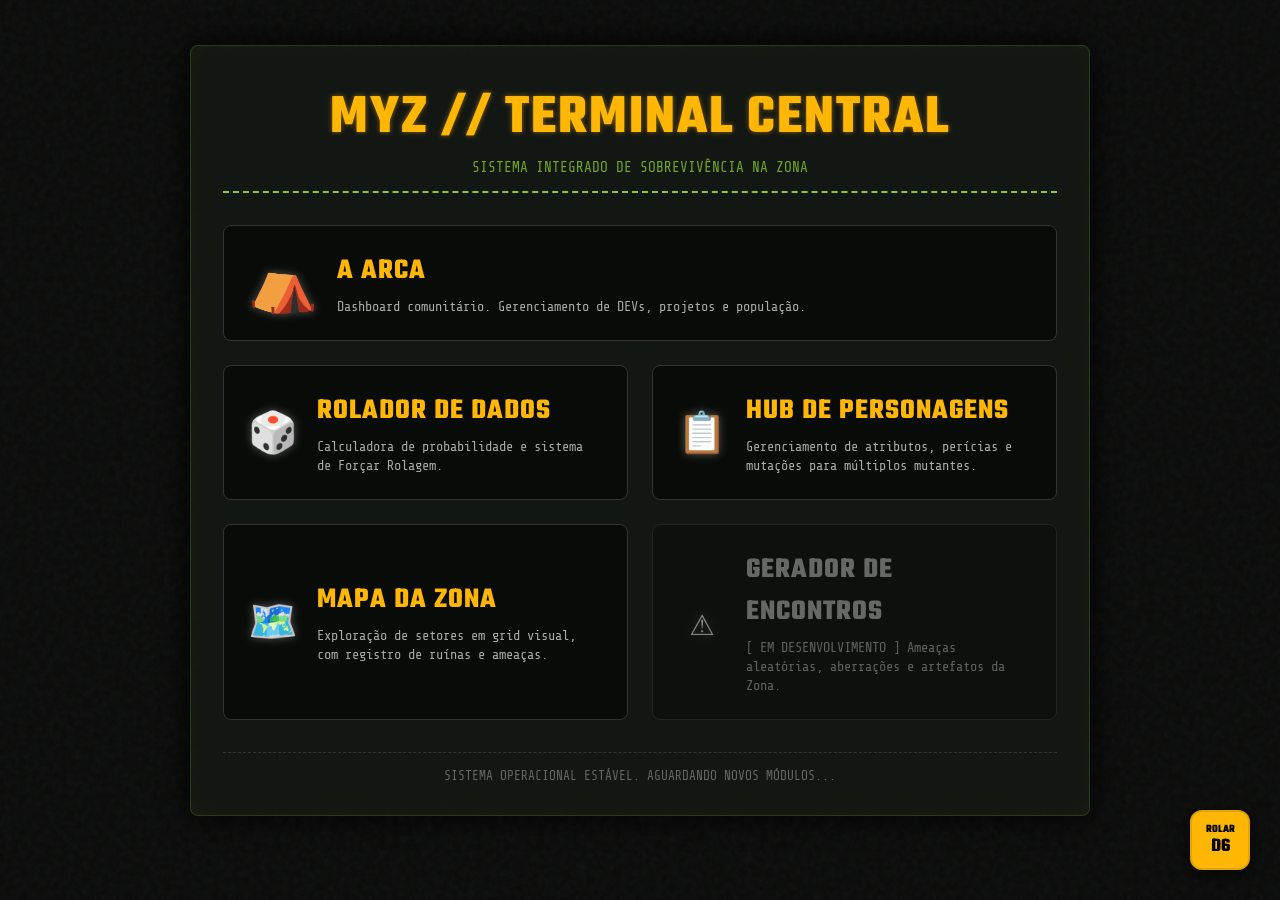
<file: index.html>
<!DOCTYPE html>
<html lang="pt-BR">

<head>
    <meta charset="UTF-8">
    <meta name="viewport" content="width=device-width, initial-scale=1.0">
    <title>MYZ // TERMINAL CENTRAL</title>
    <meta name="description" content="Central de Ferramentas para Mutant Ano Zero">
    <link rel="stylesheet" href="css/style.css">
    <link href="https://fonts.googleapis.com/css2?family=Share+Tech+Mono&family=Teko:wght@500;700&display=swap"
        rel="stylesheet">
</head>

<body class="home-body">
    <div class="background-noise"></div>
    <div class="app-container home-container">
        <header>
            <h1>MYZ // TERMINAL CENTRAL</h1>
            <p class="subtitle">SISTEMA INTEGRADO DE SOBREVIVÊNCIA NA ZONA</p>
        </header>

        <main class="home-main">
            <!-- Destaque: A Arca -->
            <a href="arca.html" class="module-card highlight-card">
                <div class="module-icon">⛺</div>
                <div class="module-info">
                    <h2>A ARCA</h2>
                    <p>Dashboard comunitário. Gerenciamento de DEVs, projetos e população.</p>
                </div>
            </a>

            <!-- Outros módulos: Grid 2x2 -->
            <div class="modules-grid-2x2">
                <a href="roller.html" class="module-card">
                    <div class="module-icon">🎲</div>
                    <div class="module-info">
                        <h2>ROLADOR DE DADOS</h2>
                        <p>Calculadora de probabilidade e sistema de Forçar Rolagem.</p>
                    </div>
                </a>

                <a href="personagens.html" class="module-card">
                    <div class="module-icon">📋</div>
                    <div class="module-info">
                        <h2>HUB DE PERSONAGENS</h2>
                        <p>Gerenciamento de atributos, perícias e mutações para múltiplos mutantes.</p>
                    </div>
                </a>

                <a href="mapa.html" class="module-card">
                    <div class="module-icon">🗺️</div>
                    <div class="module-info">
                        <h2>MAPA DA ZONA</h2>
                        <p>Exploração de setores em grid visual, com registro de ruínas e ameaças.</p>
                    </div>
                </a>

                <a href="#" class="module-card disabled" onclick="event.preventDefault()">
                    <div class="module-icon">⚠️</div>
                    <div class="module-info">
                        <h2>GERADOR DE ENCONTROS</h2>
                        <p>[ EM DESENVOLVIMENTO ] Ameaças aleatórias, aberrações e artefatos da Zona.</p>
                    </div>
                </a>
            </div>
        </main>

        <footer class="home-footer">
            <p>SISTEMA OPERACIONAL ESTÁVEL. AGUARDANDO NOVOS MÓDULOS...</p>
        </footer>
    </div>
    <script src="js/global.js"></script>
</body>

</html>
</file>
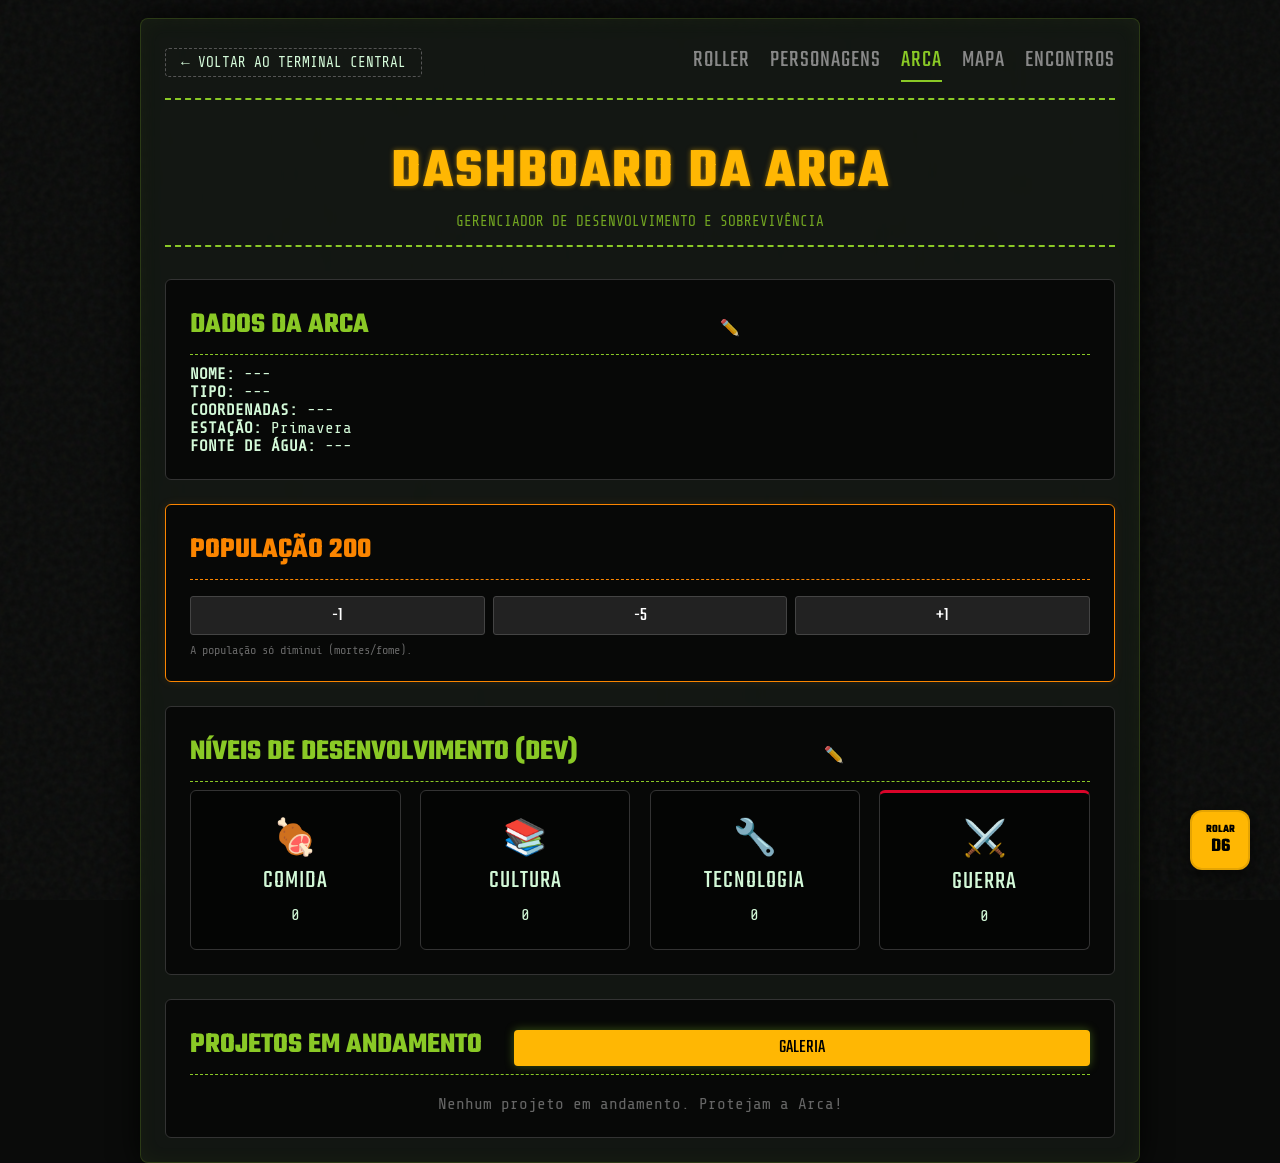
<file: arca.html>
<!DOCTYPE html>
<html lang="pt-BR">

<head>
    <meta charset="UTF-8">
    <meta name="viewport" content="width=device-width, initial-scale=1.0">
    <title>MYZ // A ARCA</title>
    <meta name="description" content="Dashboard da Arca para Mutant Ano Zero">
    <link rel="stylesheet" href="css/style_v2.css">
    <link href="https://fonts.googleapis.com/css2?family=Share+Tech+Mono&family=Teko:wght@500;700&display=swap"
        rel="stylesheet">
</head>

<body class="arca-body">
    <div class="background-noise"></div>
    <div class="app-container arca-container">
        <nav class="top-nav">
            <div class="top-nav-left">
                <a href="index.html" class="btn-back">← VOLTAR AO TERMINAL CENTRAL</a>
            </div>
            <button class="burger-menu" id="burger-menu" onclick="toggleNav()">
                <div class="burger-line"></div>
                <div class="burger-line"></div>
                <div class="burger-line"></div>
            </button>
            <div class="top-nav-links" id="nav-links">
                <a href="roller.html" class="nav-link">ROLLER</a>
                <a href="personagens.html" class="nav-link">PERSONAGENS</a>
                <a href="arca.html" class="nav-link active">ARCA</a>
                <a href="mapa.html" class="nav-link">MAPA</a>
                <a href="#" class="nav-link">ENCONTROS</a>
            </div>
        </nav>
        <header>
            <h1>DASHBOARD DA ARCA</h1>
            <p class="subtitle">GERENCIADOR DE DESENVOLVIMENTO E SOBREVIVÊNCIA</p>
        </header>

        <main class="arca-grid">
            <!-- Coluna 1: Dados Gerais e População -->
            <section class="arca-column">
                <div class="arca-panel info-panel click-edit" onclick="abrirModalEditInfo()">
                    <div class="panel-header-actions">
                        <h3>DADOS DA ARCA</h3>
                        <button class="btn-edit-inline" onclick="abrirModalEditInfo()" title="Editar Dados">✏️</button>
                    </div>
                    <div class="arca-info-display" style="margin-top: 10px;">
                        <p><strong>NOME:</strong> <span id="disp-arca-nome">---</span></p>
                        <p><strong>TIPO:</strong> <span id="disp-arca-tipo">---</span></p>
                        <p><strong>COORDENADAS:</strong> <span id="disp-arca-coord">---</span></p>
                        <p><strong>ESTAÇÃO:</strong> <span id="disp-arca-estacao">---</span></p>
                        <p><strong>FONTE DE ÁGUA:</strong> <span id="disp-arca-agua">---</span></p>
                    </div>
                </div>

                <div class="arca-panel pop-panel">
                    <h3>POPULAÇÃO <span id="pop-display">200</span></h3>
                    <div class="pop-controls">
                        <button class="btn-small" onclick="modPop(-1)">-1</button>
                        <button class="btn-small" onclick="modPop(-5)">-5</button>
                        <button class="btn-small" onclick="modPop(1)">+1</button>
                    </div>
                    <p class="pop-hint">A população só diminui (mortes/fome).</p>
                </div>
            </section>

            <!-- Coluna 2: Níveis de Desenvolvimento (DEVs) no Formato 2x2 -->
            <section class="arca-column">
                <div class="arca-panel dev-panel">
                    <div class="panel-header-actions">
                        <h3>NÍVEIS DE DESENVOLVIMENTO (DEV)</h3>
                        <button class="btn-edit-inline" onclick="abrirModalEditDev()" title="Editar DEVs">✏️</button>
                    </div>

                    <div class="dev-grid">
                        <div class="dev-item color-base">
                            <div class="dev-header">
                                <span class="icon">🍖</span>
                                <span class="dev-title">COMIDA</span>
                            </div>
                            <div class="dev-value-display">
                                <span id="disp-dev-comida">0</span>
                            </div>
                        </div>

                        <div class="dev-item color-skill">
                            <div class="dev-header">
                                <span class="icon">📚</span>
                                <span class="dev-title">CULTURA</span>
                            </div>
                            <div class="dev-value-display">
                                <span id="disp-dev-cultura">0</span>
                            </div>
                        </div>

                        <div class="dev-item color-gear">
                            <div class="dev-header">
                                <span class="icon">🔧</span>
                                <span class="dev-title">TECNOLOGIA</span>
                            </div>
                            <div class="dev-value-display">
                                <span id="disp-dev-tecnologia">0</span>
                            </div>
                        </div>

                        <div class="dev-item color-war">
                            <div class="dev-header">
                                <span class="icon">⚔️</span>
                                <span class="dev-title">GUERRA</span>
                            </div>
                            <div class="dev-value-display">
                                <span id="disp-dev-guerra">0</span>
                            </div>
                        </div>
                    </div>
                </div>
            </section>

            <!-- Coluna 3: Projetos -->
            <section class="arca-column full-width">
                <div class="arca-panel projects-panel">
                    <div class="panel-header-flex">
                        <h3>PROJETOS EM ANDAMENTO</h3>
                        <button class="btn-primary btn-add" onclick="abrirGaleriaProjetos()">GALERIA</button>
                    </div>

                    <div id="projetos-lista" class="projects-list">
                        <!-- Projetos injetados por JS -->
                    </div>
                </div>
            </section>
        </main>
    </div>

    <!-- Modal Novo Projeto -->
    <div id="modal-projeto" class="modal" style="z-index: 105;">
        <div class="modal-content" style="max-width: 600px;">
            <h2>NOVO PROJETO DA ARCA</h2>

            <div class="input-line">
                <label>NOME DO PROJETO:</label>
                <input type="text" id="proj-nome" placeholder="Ex: Defesas, Plantação, Relógio de Sol">
            </div>

            <div class="input-line">
                <label>PONTOS DE TRABALHO TOTAIS:</label>
                <input type="number" id="proj-trabalho" min="1" value="1" style="width:100px;">
            </div>

            <div class="input-line">
                <label>DESCRIÇÃO (Opcional):</label>
                <input type="text" id="proj-desc" placeholder="O que este projeto faz pela Arca?">
            </div>

            <div class="input-line">
                <label>EFEITO / BÔNUS DE DEV (Opcional):</label>
                <input type="text" id="proj-efeito" placeholder="Ex: +2D6 Guerra e +1D6 Comida">
            </div>

            <div class="modal-actions"
                style="display:flex; justify-content:space-between; gap:20px; margin-top:1.5rem;">
                <button class="btn-clear" onclick="fecharModalProjeto()" style="padding: 10px;">CANCELAR</button>
                <button class="btn-primary" onclick="salvarNovoProjeto()" style="padding: 10px;">CRIAR PROJETO</button>
            </div>
        </div>
    </div>

    <!-- Modal Edit Arca Info -->
    <div id="modal-edit-info" class="modal">
        <div class="modal-content" style="max-width: 500px;">
            <h2>EDITAR DADOS DA ARCA</h2>
            <div class="input-line">
                <label>NOME:</label>
                <input type="text" id="arca-nome" placeholder="Ex: O Fosso">
            </div>
            <div class="input-line">
                <label>TIPO:</label>
                <input type="text" id="arca-tipo" placeholder="Ex: Navio Encalhado">
            </div>
            <div class="input-line">
                <label>COORDENADAS:</label>
                <input type="text" id="arca-coord" placeholder="X,Y">
            </div>
            <div class="input-line">
                <label>ESTAÇÃO:</label>
                <select id="arca-estacao">
                    <option value="Primavera">Primavera</option>
                    <option value="Verão">Verão</option>
                    <option value="Outono">Outono</option>
                    <option value="Inverno">Inverno</option>
                </select>
            </div>
            <div class="input-line">
                <label>FONTE DE ÁGUA:</label>
                <input type="text" id="arca-agua" placeholder="Ex: Poço contaminado">
            </div>
            <div class="modal-actions"
                style="display:flex; justify-content:space-between; gap:20px; margin-top:1.5rem;">
                <button class="btn-clear" onclick="fecharModalInfo()" style="padding: 10px;">CANCELAR</button>
                <button class="btn-primary" onclick="salvarArcaInfo()" style="padding: 10px;">SALVAR DADOS</button>
            </div>
        </div>
    </div>

    <!-- Modal Edit DEVs -->
    <div id="modal-edit-dev" class="modal">
        <div class="modal-content" style="max-width: 500px;">
            <h2>EDITAR NÍVEIS DE DESENVOLVIMENTO</h2>

            <div class="input-line">
                <label>🍖 COMIDA:</label>
                <div class="spinner">
                    <button class="btn-spin" onclick="modDev('comida', -1)">-</button>
                    <input type="number" id="edit-dev-comida" value="0" readonly>
                    <button class="btn-spin" onclick="modDev('comida', 1)">+</button>
                </div>
            </div>

            <div class="input-line">
                <label>📚 CULTURA:</label>
                <div class="spinner">
                    <button class="btn-spin" onclick="modDev('cultura', -1)">-</button>
                    <input type="number" id="edit-dev-cultura" value="0" readonly>
                    <button class="btn-spin" onclick="modDev('cultura', 1)">+</button>
                </div>
            </div>

            <div class="input-line">
                <label>🔧 TECNOLOGIA:</label>
                <div class="spinner">
                    <button class="btn-spin" onclick="modDev('tecnologia', -1)">-</button>
                    <input type="number" id="edit-dev-tecnologia" value="0" readonly>
                    <button class="btn-spin" onclick="modDev('tecnologia', 1)">+</button>
                </div>
            </div>

            <div class="input-line">
                <label>⚔️ GUERRA:</label>
                <div class="spinner">
                    <button class="btn-spin" onclick="modDev('guerra', -1)">-</button>
                    <input type="number" id="edit-dev-guerra" value="0" readonly>
                    <button class="btn-spin" onclick="modDev('guerra', 1)">+</button>
                </div>
            </div>

            <div class="modal-actions" style="display:flex; justify-content:center; margin-top:1.5rem;">
                <button class="btn-primary" onclick="fecharModalDev()"
                    style="padding: 10px; min-width: 150px;">FECHAR</button>
            </div>
        </div>
    </div>

    <!-- Modal Galeria de Projetos -->
    <div id="modal-project-gallery" class="modal">
        <div class="modal-content"
            style="max-width: 900px; padding: 0; overflow: hidden; display: flex; flex-direction: column;">
            <div style="padding: 1.5rem; border-bottom: 1px dashed var(--color-skill);">
                <h2 style="margin: 0; font-size: 2rem;">GALERIA DE PROJETOS</h2>
                <div class="gallery-filters gallery-filters-mob"
                    style="margin-top: 15px; display: flex; gap: 10px; flex-wrap: wrap;">
                    <input type="text" id="project-search" placeholder="Buscar projeto..." oninput="filtrarGaleria()"
                        style="flex: 1; min-width: 200px;">
                    <select id="filter-type" onchange="filtrarGaleria()" style="width: auto;">
                        <option value="todos" id="opt-todos">Todos</option>
                        <option value="comida">🍖 Comida</option>
                        <option value="cultura">📚 Cultura</option>
                        <option value="tecnologia">🔧 Tecnologia</option>
                        <option value="guerra">⚔️ Guerra</option>
                    </select>
                </div>
            </div>
            <div id="project-gallery-list" class="project-gallery-grid"
                style="padding: 1.5rem; overflow-y: auto; flex: 1; min-height: 0;">
                <!-- Cards injetados via JS -->
            </div>
            <div class="modal-actions modal-actions-gallery"
                style="padding: 1.5rem; border-top: 1px dashed var(--color-skill); display: flex; flex-wrap: wrap; justify-content: space-between; align-items: center; gap: 10px; background: rgba(0,0,0,0.2); flex-shrink: 0;">
                <button class="btn-clear btn-gallery-custom" onclick="abrirModalProjeto()"
                    style="flex: 1; min-width: 100px; padding: 10px;">
                    <span class="desk-text">NOVO PROJETO</span><span class="mob-text" style="display:none;">NOVO
                        PROJETO</span>
                </button>
                <button class="btn-primary btn-gallery-close" onclick="fecharGaleria()"
                    style="flex: 1; min-width: 100px; padding: 10px;">
                    <span class="desk-text">FECHAR</span><span class="mob-text" style="display:none;">FECHAR</span>
                </button>
            </div>
        </div>
    </div> <!-- Modal Detalhe do Projeto Presets -->
    <div id="modal-project-detail" class="modal">
        <div class="modal-content" style="max-width: 500px;">
            <h2 id="det-proj-nome">NOME DO PROJETO</h2>
            <div class="modal-view-state">
                <div class="info-block">
                    <label>TIPO / BÔNUS</label>
                    <p id="det-proj-bonus" class="text-description italic">---</p>
                </div>
                <div class="info-block">
                    <label>PERÍCIAS REQUERIDAS</label>
                    <p id="det-proj-skills" class="text-description">---</p>
                </div>
                <div class="info-block">
                    <label>TRABALHO TOTAL (x Jogadores)</label>
                    <p id="det-proj-work" class="text-description">---</p>
                </div>
                <div class="info-block">
                    <label>DESCRIÇÃO</label>
                    <p id="det-proj-desc" class="text-description">---</p>
                </div>
            </div>
            <div class="modal-actions"
                style="display:flex; justify-content:space-between; gap:20px; margin-top:1.5rem;">
                <button class="btn-clear" onclick="fecharDetalheProjeto()">VOLTAR</button>
                <button class="btn-primary" id="btn-start-project">INICIAR PROJETO</button>
            </div>
        </div>
    </div>

    <!-- Modal Quantidade de Jogadores -->
    <div id="modal-player-count" class="modal">
        <div class="modal-content" style="max-width: 400px; text-align: center;">
            <h2 id="player-count-title">MULTIPLICADOR DE TRABALHO</h2>
            <p id="player-count-subtitle" class="text-description" style="margin-bottom: 20px;">
                Quantos jogadores trabalharão neste projeto?
            </p>

            <div class="input-line" style="justify-content: center; margin-bottom: 30px;">
                <div class="spinner" style="transform: scale(1.2);">
                    <button class="btn-spin" onclick="modPlayerCount(-1)">-</button>
                    <input type="number" id="input-player-count" value="1" min="1" max="20" readonly
                        style="width: 60px; text-align: center; font-size: 1.5rem; color: var(--color-skill);">
                    <button class="btn-spin" onclick="modPlayerCount(1)">+</button>
                </div>
            </div>

            <div class="modal-actions" style="display:flex; justify-content:space-between; gap:20px;">
                <button class="btn-clear" onclick="fecharModalPlayerCount()" style="flex: 1;">CANCELAR</button>
                <button class="btn-primary" id="btn-confirm-player-count" style="flex: 1;">CONFIRMAR</button>
            </div>
        </div>
    </div>

    <script src="js/arca_data_v2.js"></script>
    <script src="js/arca_v2.js"></script>
    <script src="js/global.js?v=5"></script>
</body>

</html>
</file>
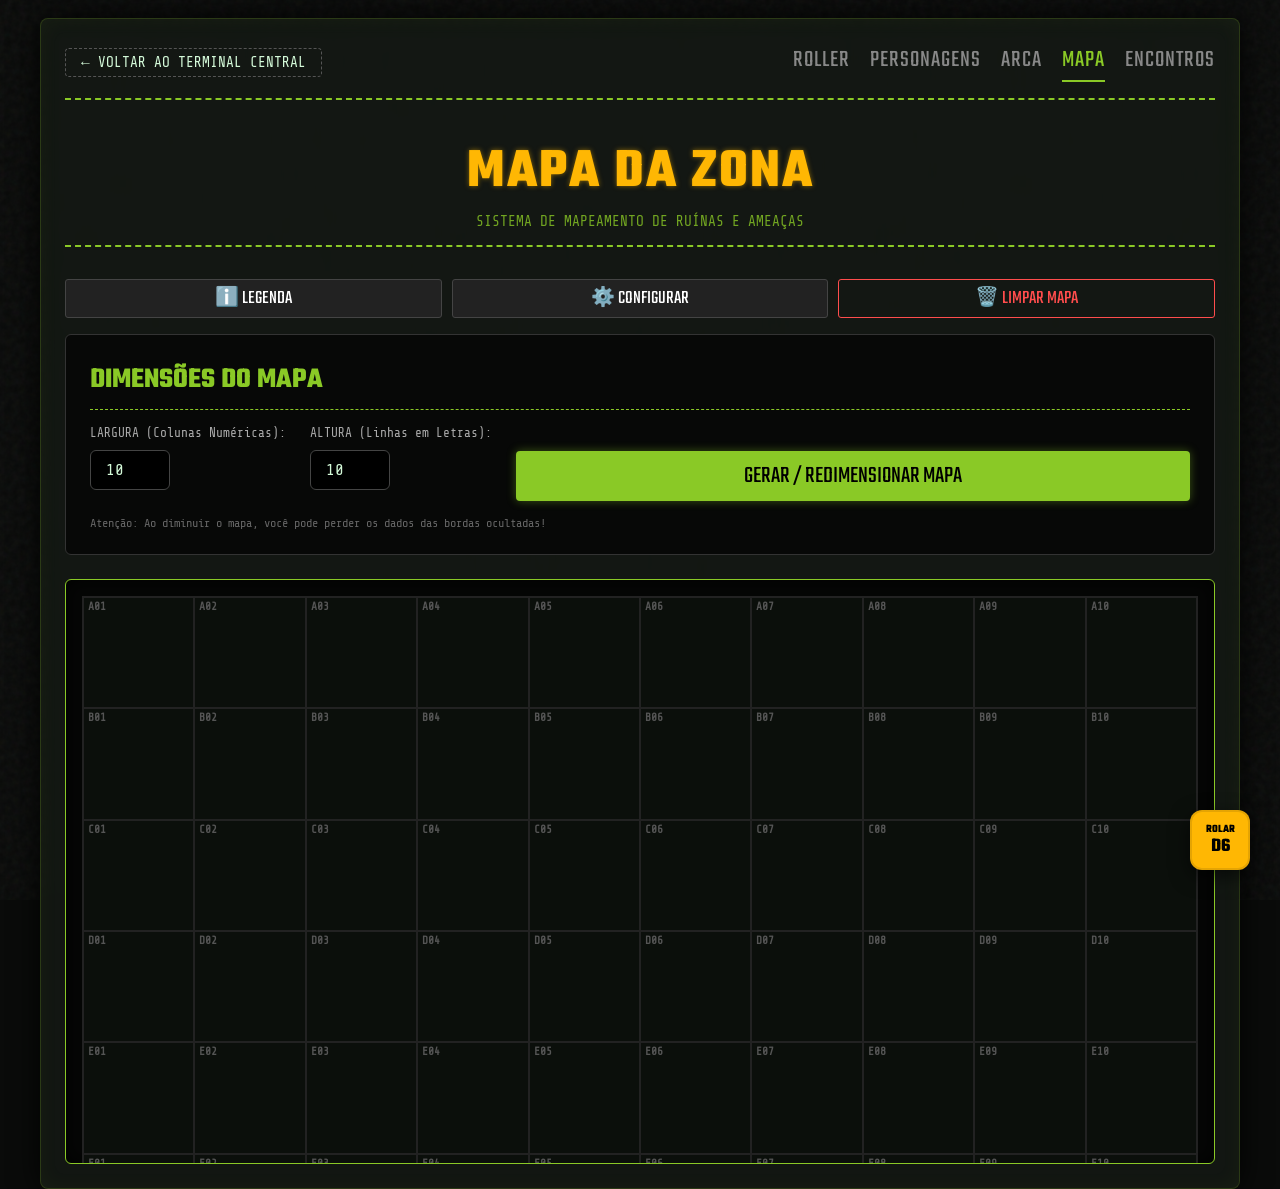
<file: mapa.html>
<!DOCTYPE html>
<html lang="pt-BR">

<head>
    <meta charset="UTF-8">
    <meta name="viewport" content="width=device-width, initial-scale=1.0">
    <title>MYZ // MAPA DA ZONA</title>
    <meta name="description" content="Mapeador de Setores para Mutant Ano Zero">
    <link rel="stylesheet" href="css/style.css">
    <link href="https://fonts.googleapis.com/css2?family=Share+Tech+Mono&family=Teko:wght@500;700&display=swap"
        rel="stylesheet">
</head>

<body class="mapa-body">
    <div class="background-noise"></div>
    <div class="app-container mapa-container">
        <nav class="top-nav">
            <div class="top-nav-left">
                <a href="index.html" class="btn-back">← VOLTAR AO TERMINAL CENTRAL</a>
            </div>
            <button class="burger-menu" id="burger-menu" onclick="toggleNav()">
                <div class="burger-line"></div>
                <div class="burger-line"></div>
                <div class="burger-line"></div>
            </button>
            <div class="top-nav-links" id="nav-links">
                <a href="roller.html" class="nav-link">ROLLER</a>
                <a href="personagens.html" class="nav-link">PERSONAGENS</a>
                <a href="arca.html" class="nav-link">ARCA</a>
                <a href="mapa.html" class="nav-link active">MAPA</a>
                <a href="#" class="nav-link">ENCONTROS</a>
            </div>
        </nav>
        <header>
            <h1>MAPA DA ZONA</h1>
            <p class="subtitle">SISTEMA DE MAPEAMENTO DE RUÍNAS E AMEAÇAS</p>
        </header>

        <div class="mapa-header-tools"
            style="display: flex; justify-content: flex-end; gap: 10px; margin-bottom: 1rem;">
            <button class="btn-small" onclick="abrirModalInfo()">ℹ️ Legenda</button>
            <button class="btn-small" onclick="toggleSetup()">⚙️ Configurar</button>
            <button class="btn-small text-danger" onclick="abrirModalClear()">🗑️ Limpar Mapa</button>
        </div>

        <section id="mapa-setup" class="mapa-controls arca-panel" style="display: none;">
            <h3>DIMENSÕES DO MAPA</h3>
            <div class="control-group">
                <div class="input-line">
                    <label>LARGURA (Colunas Numéricas):</label>
                    <input type="number" id="map-x" value="10" min="1" max="50" style="width: 80px;">
                </div>
                <div class="input-line">
                    <label>ALTURA (Linhas em Letras):</label>
                    <input type="number" id="map-y" value="10" min="1" max="50" style="width: 80px;">
                </div>
                <button class="btn-primary" onclick="generateMapConfig()"
                    style="align-self: flex-end; margin-bottom: 5px;">GERAR / REDIMENSIONAR MAPA</button>
            </div>
            <p class="pop-hint" style="margin-top: 10px;">Atenção: Ao diminuir o mapa, você pode perder os dados das
                bordas ocultadas!</p>
        </section>

        <section class="mapa-viewport">
            <div id="map-grid" class="map-grid">
                <!-- Células geradas via Javascript -->
            </div>
        </section>
    </div>

    <!-- Modal Setor do Mapa -->
    <div id="modal-setor" class="modal">
        <div class="modal-content" style="max-width: 500px;">
            <h2 id="modal-setor-title">SETOR A1</h2>

            <div class="input-line">
                <label>ÍCONE DO SETOR (Opcional):</label>
                <select id="setor-icon">
                    <option value="">Nenhum (Vazio)</option>
                    <option value="⛺">⛺ A Arca</option>
                    <option value="🏢">🏢 Ruína Explorável</option>
                    <option value="☠️">☠️ Ameaça / Monstro</option>
                    <option value="📦">📦 Artefato / Loot</option>
                    <option value="🔥">🔥 Acampamento</option>
                    <option value="✅">✅ Setor Limpo</option>
                    <option value="☢️">☢️ Área Fortemente Irradiada</option>
                    <option value="☣️">☣️ Área de Podridão</option>
                    <option value="💧">💧 Fonte de Água</option>
                </select>
            </div>

            <div class="input-line">
                <label>TÍTULO/LOCAL:</label>
                <input type="text" id="setor-titulo" placeholder="Ex: Shopping Tombado">
            </div>

            <div class="input-line">
                <label>NÍVEL DE AMEAÇA (0 a 3):</label>
                <div class="threat-indicator" id="threat-selector">
                    <div class="threat-btn t0" id="tb-0" onclick="selectThreat(0)">0 (Seguro)</div>
                    <div class="threat-btn t1" id="tb-1" onclick="selectThreat(1)">1</div>
                    <div class="threat-btn t2" id="tb-2" onclick="selectThreat(2)">2</div>
                    <div class="threat-btn t3" id="tb-3" onclick="selectThreat(3)">3 (Mortal)</div>
                </div>
                <input type="hidden" id="setor-ameaca" value="0">
            </div>

            <div class="input-line">
                <label>ANOTAÇÕES:</label>
                <textarea id="setor-notas" rows="4"
                    style="width: 100%; background: transparent; border: 1px solid #555; border-radius: 4px; color: var(--text-main); font-family: 'Share Tech Mono', monospace; padding: 10px;"
                    placeholder="Descreva ruínas, artefatos achados ou perigos neste setor..."></textarea>
            </div>

            <div class="modal-actions" style="display:flex; justify-content:space-between; margin-top:1.5rem;">
                <button class="btn-clear" onclick="fecharModalSetor()">FECHAR</button>
                <button class="btn-primary" onclick="salvarSetor()">SALVAR SETOR</button>
            </div>
        </div>
    </div>

    <!-- Modal Legenda/Info -->
    <div id="modal-info" class="modal">
        <div class="modal-content" style="max-width: 400px;">
            <h2>LEGENDA DO MAPA</h2>
            <ul
                style="list-style: none; padding: 0; margin-top: 1rem; color: #ccc; font-size: 0.9rem; line-height: 1.8;">
                <li>⛺ <strong>A Arca:</strong> Seu ponto seguro.</li>
                <li>🏢 <strong>Ruína Explorável:</strong> Setor onde rola-se por achados.</li>
                <li>☠️ <strong>Ameaça:</strong> Monstros e perigos conhecidos.</li>
                <li>📦 <strong>Artefato:</strong> Equipamentos raros do Velho Mundo.</li>
                <li>🔥 <strong>Acampamento:</strong> Assentamento de outros Mutantes.</li>
                <li>✅ <strong>Setor Limpo:</strong> Área sem mais perigos aparentes.</li>
                <li>☢️ <strong>Irradiação Forte:</strong> Risco fatal de trauma.</li>
                <li>☣️ <strong>Podridão:</strong> Riscos biológicos sérios.</li>
                <li>💧 <strong>Fonte de Água:</strong> Suprimento potável.</li>
            </ul>
            <div style="margin-top: 1rem;">
                <p><strong>Ameaça:</strong> Retratos de cores diferentes contornam o ladrilho revelando a letalidade do
                    setor (Verde, Amarelo, Laranja ou Vermelho).</p>
            </div>
            <div class="modal-actions" style="margin-top:1.5rem; text-align: center;">
                <button class="btn-primary" onclick="fecharModalInfo()">ENTENDIDO</button>
            </div>
        </div>
    </div>

    <!-- Modal Limpar Mapa -->
    <div id="modal-clear" class="modal">
        <div class="modal-content" style="max-width: 400px; text-align: center;">
            <h2 style="color: #ff4d4d; border-bottom: 1px dashed #ff4d4d;">ALERTA CRÍTICO: LIMPEZA TOTAL</h2>
            <p style="margin-top: 1rem; color: #ccc; font-size: 1.1rem; line-height: 1.5;">
                Tem certeza que deseja apagar absolutamente <strong>todos</strong> os setores, ruínas e anotações deste
                mapa?
            </p>
            <p style="color: #888; font-size: 0.9rem; margin-top: 10px;">Esta ação é irreversível.</p>
            <div class="modal-actions" style="margin-top: 2rem; display: flex; justify-content: space-between;">
                <button class="btn-clear" onclick="fecharModalClear()">CANCELAR</button>
                <button class="btn-primary" style="background: #ff4d4d; color: #fff; border-color: #ff4d4d;"
                    onclick="confirmarClearMapa()">SIM, DESTRUIR TUDO</button>
            </div>
        </div>
    </div>

    <script src="js/mapa.js"></script>
    <script src="js/global.js"></script>
</body>

</html>
</file>
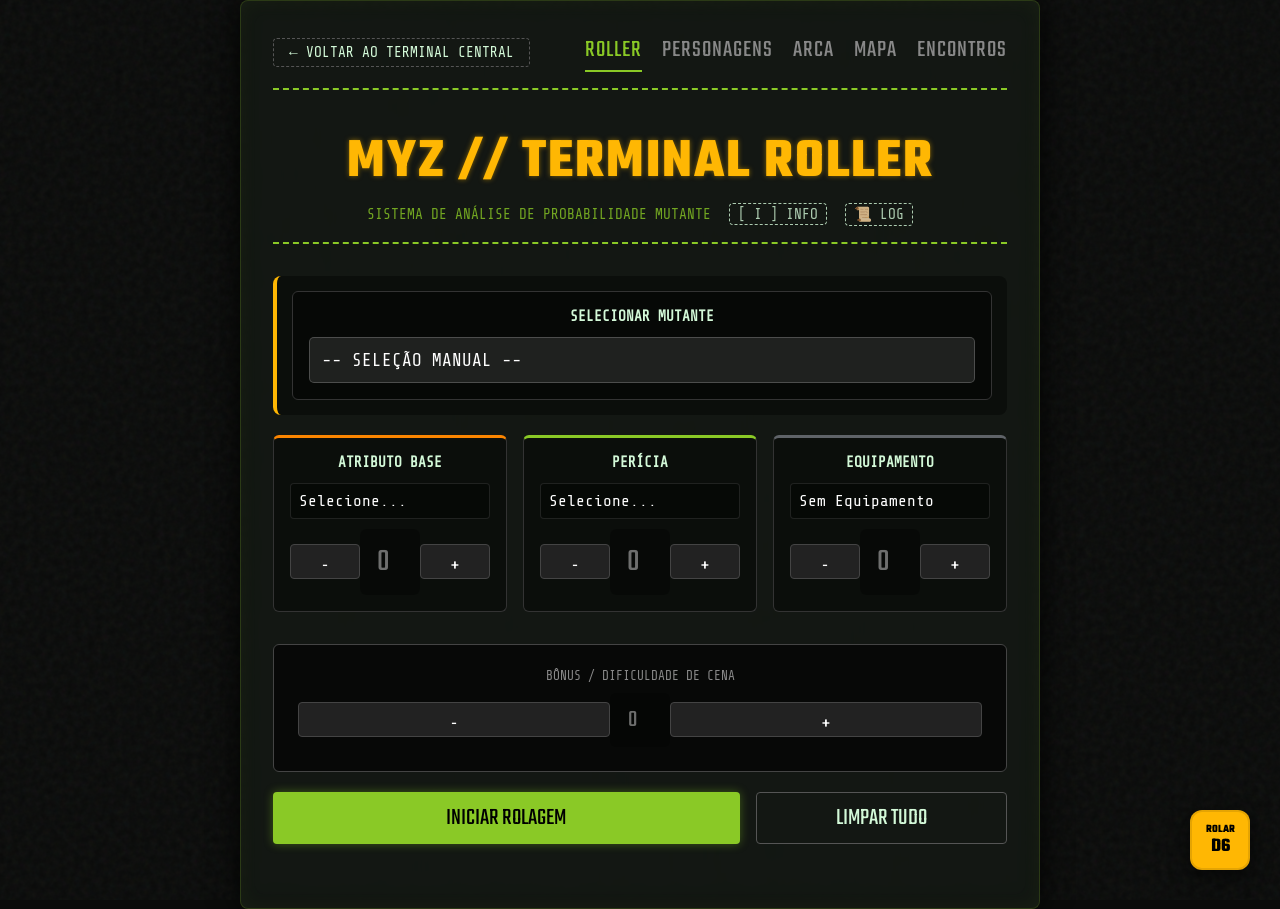
<file: roller.html>
<!DOCTYPE html>
<html lang="pt-BR">

<head>
    <meta charset="UTF-8">
    <meta name="viewport" content="width=device-width, initial-scale=1.0">
    <title>Calculadora Digital MYZ</title>
    <meta name="description" content="Calculadora de Dados para Mutant Ano Zero">
    <link rel="stylesheet" href="css/style.css">
    <link href="https://fonts.googleapis.com/css2?family=Share+Tech+Mono&family=Teko:wght@500;700&display=swap"
        rel="stylesheet">
</head>

<body>
    <div class="background-noise"></div>
    <div class="app-container">
        <nav class="top-nav">
            <div class="top-nav-left">
                <a href="index.html" class="btn-back">← VOLTAR AO TERMINAL CENTRAL</a>
            </div>
            <button class="burger-menu" id="burger-menu" onclick="toggleNav()">
                <div class="burger-line"></div>
                <div class="burger-line"></div>
                <div class="burger-line"></div>
            </button>
            <div class="top-nav-links" id="nav-links">
                <a href="roller.html" class="nav-link active">ROLLER</a>
                <a href="personagens.html" class="nav-link">PERSONAGENS</a>
                <a href="arca.html" class="nav-link">ARCA</a>
                <a href="mapa.html" class="nav-link">MAPA</a>
                <a href="#" class="nav-link">ENCONTROS</a>
            </div>
        </nav>
        <header>
            <h1>MYZ // TERMINAL ROLLER</h1>
            <p class="subtitle">SISTEMA DE ANÁLISE DE PROBABILIDADE MUTANTE
                <button class="btn-info" onclick="toggleModal()" title="Ver regras e legenda">[ i ] INFO</button>
                <button class="btn-info" onclick="toggleLogModal()" title="Ver histórico de rolagens">📜 LOG</button>
            </p>
        </header>

        <main>
            <!-- ETAPA 1: SELEÇÃO + MODIFICADORES -->
            <div id="step-1-selection">
                <section class="character-selection-area">
                    <div class="input-group full-width">
                        <label>SELECIONAR MUTANTE</label>
                        <select id="select-character" onchange="selecionarPersonagem(this.value)">
                            <option value="">-- SELEÇÃO MANUAL --</option>
                            <!-- Injetado via JS -->
                        </select>
                    </div>
                </section>

                <section id="char-tips-area" class="stunts-panel"
                    style="display: none; margin-bottom: 20px; border-color: var(--accent); opacity: 0.9;">
                    <h3>📜 DICAS DO MUTANTE (TALENTOS)</h3>
                    <div id="char-tips-list" class="stunts-container" style="max-height: 120px; overflow-y: auto;">
                        <!-- Dicas injetadas via JS -->
                    </div>
                </section>

                <section class="controls roller-controls">
                    <div class="input-group color-base">
                        <label>Atributo Base</label>
                        <select id="select-attribute" onchange="atualizarPericias()">
                            <option value="">Selecione...</option>
                            <option value="forca">FORÇA</option>
                            <option value="agilidade">AGILIDADE</option>
                            <option value="astucia">ASTÚCIA</option>
                            <option value="empatia">EMPATIA</option>
                        </select>
                        <div class="spinner mini-spinner">
                            <button class="btn-spin minus" onclick="modificarDado('base', -1)">-</button>
                            <input type="number" id="qty-base" value="0" min="0" max="20" readonly>
                            <button class="btn-spin plus" onclick="modificarDado('base', 1)">+</button>
                        </div>
                    </div>

                    <div class="input-group color-skill">
                        <label>Perícia</label>
                        <select id="select-skill" onchange="atualizarValorPericia()">
                            <option value="">Selecione...</option>
                            <!-- Injetado via JS -->
                        </select>
                        <div class="spinner mini-spinner">
                            <button class="btn-spin minus" onclick="modificarDado('skill', -1)">-</button>
                            <input type="number" id="qty-skill" value="0" min="0" max="20" readonly>
                            <button class="btn-spin plus" onclick="modificarDado('skill', 1)">+</button>
                        </div>
                    </div>

                    <div class="input-group color-gear">
                        <label>Equipamento</label>
                        <select id="select-gear" onchange="atualizarValorEquip()">
                            <option value="">Sem Equipamento</option>
                            <!-- Injetado via JS -->
                        </select>
                        <div class="spinner mini-spinner">
                            <button class="btn-spin minus" onclick="modificarDado('gear', -1)">-</button>
                            <input type="number" id="qty-gear" value="0" min="0" max="20" readonly>
                            <button class="btn-spin plus" onclick="modificarDado('gear', 1)">+</button>
                        </div>
                    </div>
                </section>

                <section class="arca-panel" style="margin-top: 20px; text-align: center; border-color: #444;">
                    <label style="display: block; font-size: 0.8rem; color: #888; margin-bottom: 10px;">BÔNUS /
                        DIFICULDADE DE CENA</label>
                    <div class="spinner mini-spinner" style="justify-content: center;">
                        <button class="btn-spin minus" onclick="modificarDado('modifier', -1)">-</button>
                        <input type="number" id="qty-modifier" value="0" min="-10" max="10" readonly
                            style="width: 60px; font-size: 1.5rem;">
                        <button class="btn-spin plus" onclick="modificarDado('modifier', 1)">+</button>
                    </div>
                </section>

                <section class="actions" style="margin-top: 20px;">
                    <button class="btn-primary" onclick="rolarDados(false)">INICIAR ROLAGEM</button>
                    <button class="btn-clear" onclick="limpar()">LIMPAR TUDO</button>
                </section>
            </div>

            <!-- ETAPA 2: RESULTADOS (E LOG IMEDIATO) -->
            <div id="step-3-results" style="display: none;">
                <!-- New Log Area for Current Roll -->
                <div id="current-roll-header" class="arca-panel"
                    style="margin-bottom: 15px; padding: 10px; border-color: var(--accent); background: rgba(0,0,0,0.5);">
                    <div id="current-roll-log" style="font-size: 0.9rem; line-height: 1.4;">
                        <!-- Log da rolagem atual injetado via JS -->
                    </div>
                </div>

                <section class="status-panel">
                    <div class="status-box highlight-success">
                        <span class="status-label">SUCESSOS</span>
                        <span id="counter-success" class="status-value">0</span>
                    </div>
                    <div class="status-box highlight-trauma">
                        <span class="status-label">TRAUMA BASE</span>
                        <span id="counter-trauma" class="status-value">0</span>
                    </div>
                    <div class="status-box highlight-damage">
                        <span class="status-label">DANO EQUIP.</span>
                        <span id="counter-damage" class="status-value">0</span>
                    </div>
                </section>

                <section class="arena-container">
                    <div id="dice-arena" class="dice-arena">
                        <!-- Dados renderizados aqui -->
                    </div>

                    <section id="stunts-section" class="stunts-panel" style="display: none; margin-top: 15px;">
                        <h3>PROEZAS DISPONÍVEIS (<span id="stunt-count">0</span>)</h3>
                        <div id="stunts-list" class="stunts-container">
                            <!-- Injetado via JS -->
                        </div>
                    </section>
                </section>

                <section class="actions" style="margin-top: 2rem;">
                    <button id="btn-push" class="btn-push" onclick="rolarDados(true)" disabled>FORÇAR ROLAGEM</button>
                    <button class="btn-primary" onclick="novaRolagem()">NOVA ROLAGEM</button>
                </section>
            </div>

        </main>
    </div>

    <div id="rules-modal" class="modal">
        <div class="modal-content">
            <h2>MECÂNICAS E LEGENDA</h2>
            <ul class="legend-list">
                <li><span class="icon-6">☢</span> <strong>[6] SUCESSO:</strong> O que você precisa para passar no teste.
                </li>
                <li><span class="icon-1-base">☣</span> <strong>[1] TRAUMA (Base):</strong> Reduz seu atributo se você
                    forçar a rolagem.</li>
                <li><span class="icon-1-gear">⚡</span> <strong>[1] DANO (Equip.):</strong> Quebra ou gasta o item se
                    você forçar a rolagem.</li>
            </ul>
            <div class="rules-text">
                <h3>FORÇAR ROLAGEM (PUSH)</h3>
                <p>Se falhar ou quiser mais sucessos, você pode forçar a rolagem.</p>
                <p>Ao fazer isso, todos os dados que <strong>não são 6</strong>, e <strong>não são 1 nos dados Base e
                        Equipamento</strong>, são rerolados. Os 1s só causam Trauma/Dano <strong>após</strong> você
                    decidir Forçar.</p>
            </div>
            <button class="btn-primary btn-close" onclick="toggleModal()">FECHAR</button>
        </div>
    </div>

    <div id="log-modal" class="modal">
        <div class="modal-content"
            style="max-width: 600px; padding: 0; overflow: hidden; display: flex; flex-direction: column;">
            <div style="padding: 2rem 2rem 1rem 2rem; border-bottom: 1px dashed var(--color-skill);">
                <h2 style="margin: 0;">HISTÓRICO DE ROLAGENS</h2>
            </div>
            <div id="roll-log-list"
                style="padding: 1rem 2rem; overflow-y: auto; flex: 1; display: flex; flex-direction: column; gap: 10px;">
                <!-- Logs injetados via JS -->
                <p style="text-align: center; color: #666;">Nenhuma rolagem registrada ainda.</p>
            </div>
            <div class="modal-actions"
                style="padding: 1.5rem 2rem; border-top: 1px dashed var(--color-skill); display: flex; gap: 1rem; background: rgba(0,0,0,0.2);">
                <button class="btn-clear" onclick="limparLog()">LIMPAR HISTÓRICO</button>
                <button class="btn-primary" onclick="toggleLogModal()">FECHAR</button>
            </div>
        </div>
    </div>

    <script src="js/app.js"></script>
    <script src="js/global.js"></script>
</body>

</html>
</file>
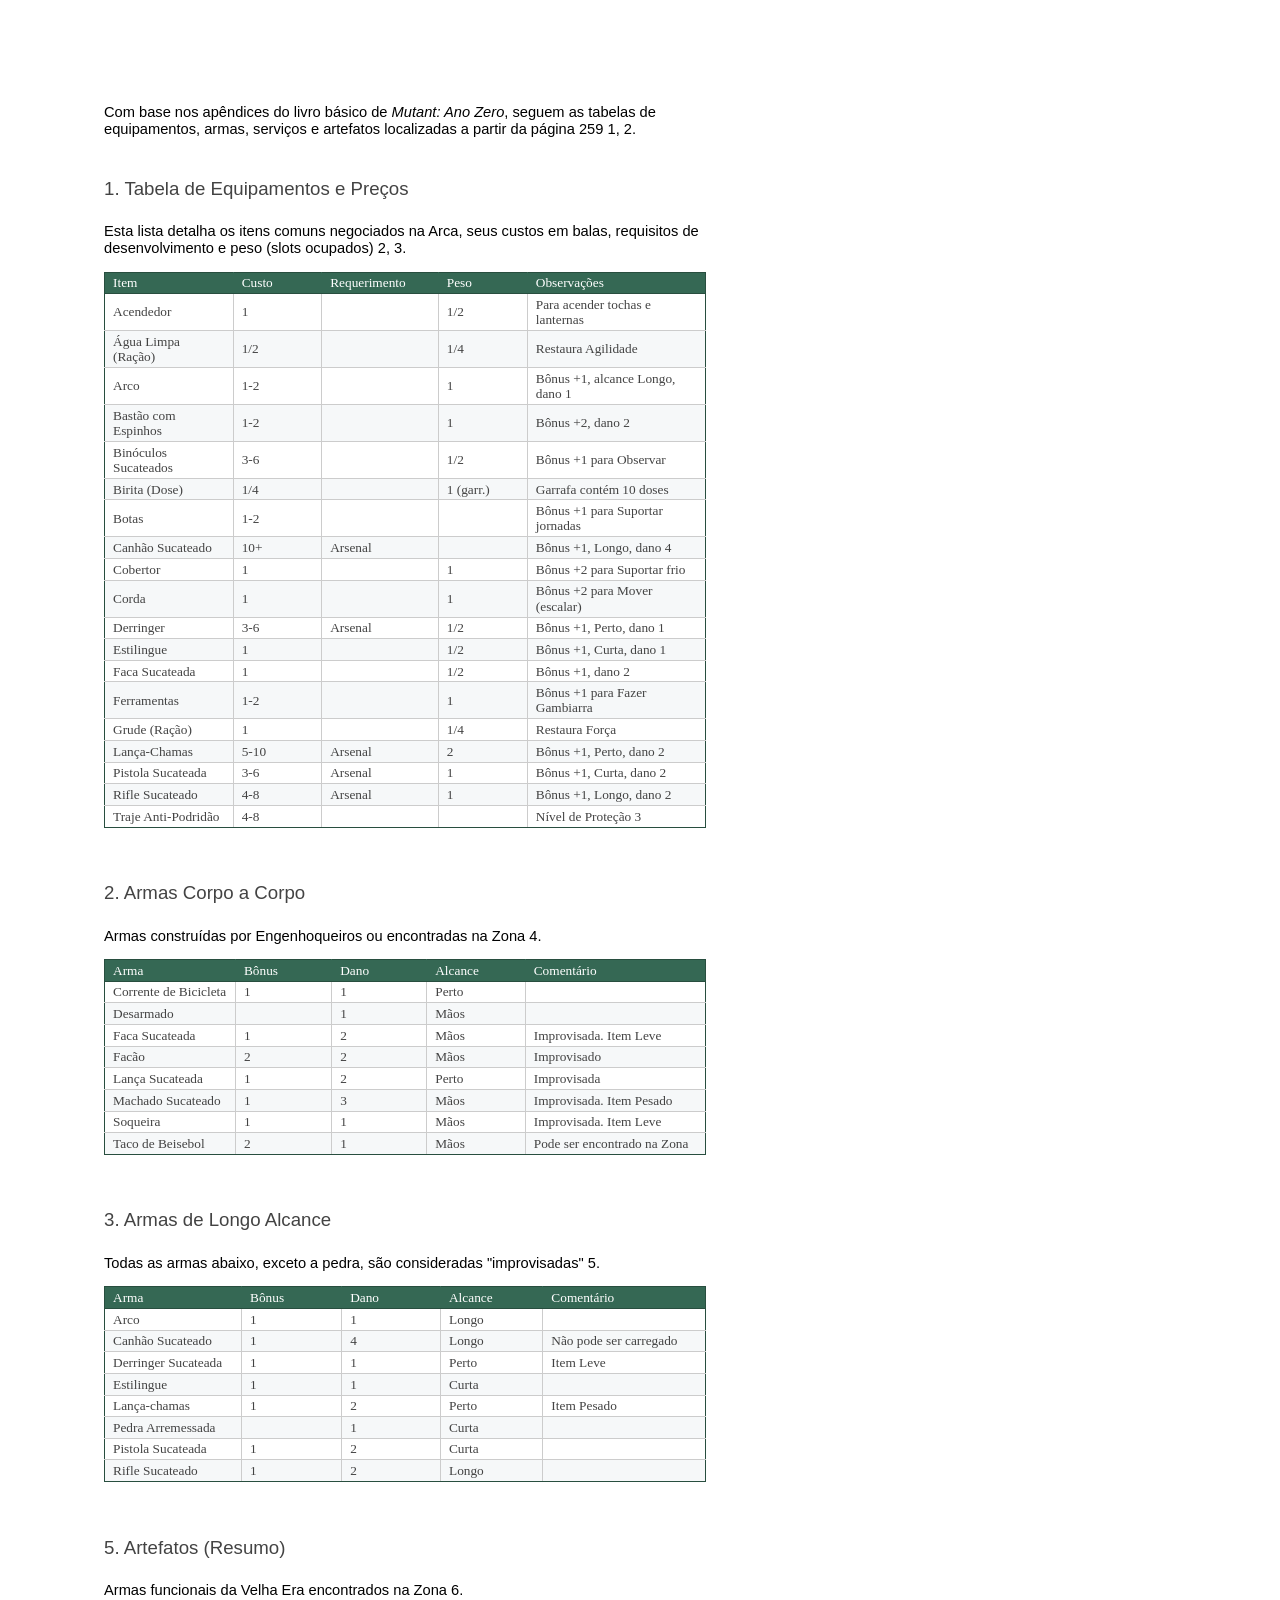
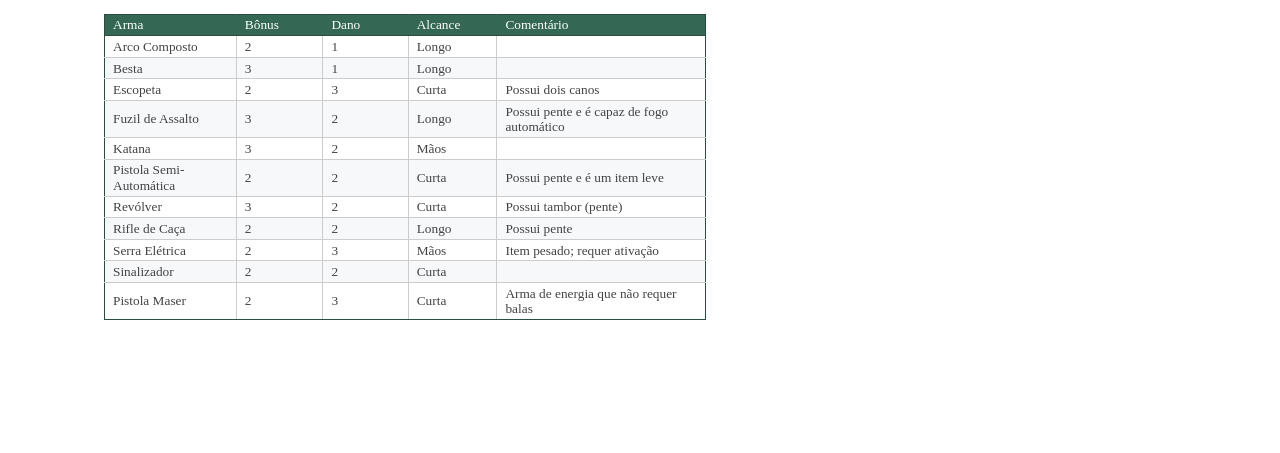
<file: reference_data/GuiadeEquipamentosePreosdeMutantAnoZero.html>
<html><head><meta content="text/html; charset=UTF-8" http-equiv="content-type"><style type="text/css">@import url(https://themes.googleusercontent.com/fonts/css?kit=OPeqXG-QxW3ZD8BtmPikfA);ol{margin:0;padding:0}table td,table th{padding:0}.c38{border-right-style:solid;padding:2pt 6pt 2pt 6pt;border-bottom-color:#284e3f;border-top-width:1pt;border-right-width:1pt;border-left-color:#cccccc;vertical-align:middle;border-right-color:#cccccc;border-left-width:1pt;border-top-style:solid;background-color:#f6f8f9;border-left-style:solid;border-bottom-width:1pt;width:69.9pt;border-top-color:#cccccc;border-bottom-style:solid}.c8{border-right-style:solid;padding:2pt 6pt 2pt 6pt;border-bottom-color:#cccccc;border-top-width:1pt;border-right-width:1pt;border-left-color:#284e3f;vertical-align:middle;border-right-color:#cccccc;border-left-width:1pt;border-top-style:solid;background-color:#ffffff;border-left-style:solid;border-bottom-width:1pt;width:101.8pt;border-top-color:#cccccc;border-bottom-style:solid}.c35{border-right-style:solid;padding:2pt 6pt 2pt 6pt;border-bottom-color:#cccccc;border-top-width:1pt;border-right-width:1pt;border-left-color:#284e3f;vertical-align:middle;border-right-color:#cccccc;border-left-width:1pt;border-top-style:solid;background-color:#ffffff;border-left-style:solid;border-bottom-width:1pt;width:97.8pt;border-top-color:#cccccc;border-bottom-style:solid}.c40{border-right-style:solid;padding:2pt 6pt 2pt 6pt;border-bottom-color:#cccccc;border-top-width:1pt;border-right-width:1pt;border-left-color:#cccccc;vertical-align:middle;border-right-color:#cccccc;border-left-width:1pt;border-top-style:solid;background-color:#f6f8f9;border-left-style:solid;border-bottom-width:1pt;width:69.9pt;border-top-color:#cccccc;border-bottom-style:solid}.c71{border-right-style:solid;padding:2pt 6pt 2pt 6pt;border-bottom-color:#284e3f;border-top-width:1pt;border-right-width:1pt;border-left-color:#284e3f;vertical-align:middle;border-right-color:#cccccc;border-left-width:1pt;border-top-style:solid;background-color:#ffffff;border-left-style:solid;border-bottom-width:1pt;width:98.1pt;border-top-color:#cccccc;border-bottom-style:solid}.c26{border-right-style:solid;padding:2pt 6pt 2pt 6pt;border-bottom-color:#284e3f;border-top-width:1pt;border-right-width:1pt;border-left-color:#cccccc;vertical-align:middle;border-right-color:#cccccc;border-left-width:1pt;border-top-style:solid;background-color:#ffffff;border-left-style:solid;border-bottom-width:1pt;width:60.2pt;border-top-color:#cccccc;border-bottom-style:solid}.c16{border-right-style:solid;padding:2pt 6pt 2pt 6pt;border-bottom-color:#cccccc;border-top-width:1pt;border-right-width:1pt;border-left-color:#cccccc;vertical-align:middle;border-right-color:#cccccc;border-left-width:1pt;border-top-style:solid;background-color:#f6f8f9;border-left-style:solid;border-bottom-width:1pt;width:64.4pt;border-top-color:#cccccc;border-bottom-style:solid}.c33{border-right-style:solid;padding:2pt 6pt 2pt 6pt;border-bottom-color:#284e3f;border-top-width:1pt;border-right-width:1pt;border-left-color:#356854;vertical-align:middle;border-right-color:#356854;border-left-width:1pt;border-top-style:solid;background-color:#356854;border-left-style:solid;border-bottom-width:1pt;width:64.4pt;border-top-color:#284e3f;border-bottom-style:solid}.c18{border-right-style:solid;padding:2pt 6pt 2pt 6pt;border-bottom-color:#cccccc;border-top-width:1pt;border-right-width:1pt;border-left-color:#cccccc;vertical-align:middle;border-right-color:#cccccc;border-left-width:1pt;border-top-style:solid;background-color:#f6f8f9;border-left-style:solid;border-bottom-width:1pt;width:81.1pt;border-top-color:#cccccc;border-bottom-style:solid}.c42{border-right-style:solid;padding:2pt 6pt 2pt 6pt;border-bottom-color:#cccccc;border-top-width:1pt;border-right-width:1pt;border-left-color:#cccccc;vertical-align:middle;border-right-color:#284e3f;border-left-width:1pt;border-top-style:solid;background-color:#ffffff;border-left-style:solid;border-bottom-width:1pt;width:143.9pt;border-top-color:#284e3f;border-bottom-style:solid}.c66{border-right-style:solid;padding:2pt 6pt 2pt 6pt;border-bottom-color:#cccccc;border-top-width:1pt;border-right-width:1pt;border-left-color:#284e3f;vertical-align:middle;border-right-color:#cccccc;border-left-width:1pt;border-top-style:solid;background-color:#ffffff;border-left-style:solid;border-bottom-width:1pt;width:98.1pt;border-top-color:#284e3f;border-bottom-style:solid}.c52{border-right-style:solid;padding:2pt 6pt 2pt 6pt;border-bottom-color:#cccccc;border-top-width:1pt;border-right-width:1pt;border-left-color:#284e3f;vertical-align:middle;border-right-color:#cccccc;border-left-width:1pt;border-top-style:solid;background-color:#f6f8f9;border-left-style:solid;border-bottom-width:1pt;width:97.8pt;border-top-color:#cccccc;border-bottom-style:solid}.c73{border-right-style:solid;padding:2pt 6pt 2pt 6pt;border-bottom-color:#284e3f;border-top-width:1pt;border-right-width:1pt;border-left-color:#cccccc;vertical-align:middle;border-right-color:#cccccc;border-left-width:1pt;border-top-style:solid;background-color:#ffffff;border-left-style:solid;border-bottom-width:1pt;width:64.4pt;border-top-color:#cccccc;border-bottom-style:solid}.c51{border-right-style:solid;padding:2pt 6pt 2pt 6pt;border-bottom-color:#cccccc;border-top-width:1pt;border-right-width:1pt;border-left-color:#284e3f;vertical-align:middle;border-right-color:#cccccc;border-left-width:1pt;border-top-style:solid;background-color:#ffffff;border-left-style:solid;border-bottom-width:1pt;width:98.1pt;border-top-color:#cccccc;border-bottom-style:solid}.c22{border-right-style:solid;padding:2pt 6pt 2pt 6pt;border-bottom-color:#cccccc;border-top-width:1pt;border-right-width:1pt;border-left-color:#cccccc;vertical-align:middle;border-right-color:#cccccc;border-left-width:1pt;border-top-style:solid;background-color:#ffffff;border-left-style:solid;border-bottom-width:1pt;width:73.7pt;border-top-color:#cccccc;border-bottom-style:solid}.c41{border-right-style:solid;padding:2pt 6pt 2pt 6pt;border-bottom-color:#cccccc;border-top-width:1pt;border-right-width:1pt;border-left-color:#284e3f;vertical-align:middle;border-right-color:#cccccc;border-left-width:1pt;border-top-style:solid;background-color:#f6f8f9;border-left-style:solid;border-bottom-width:1pt;width:101.8pt;border-top-color:#cccccc;border-bottom-style:solid}.c58{border-right-style:solid;padding:2pt 6pt 2pt 6pt;border-bottom-color:#284e3f;border-top-width:1pt;border-right-width:1pt;border-left-color:#284e3f;vertical-align:middle;border-right-color:#356854;border-left-width:1pt;border-top-style:solid;background-color:#356854;border-left-style:solid;border-bottom-width:1pt;width:97.8pt;border-top-color:#284e3f;border-bottom-style:solid}.c77{border-right-style:solid;padding:2pt 6pt 2pt 6pt;border-bottom-color:#284e3f;border-top-width:1pt;border-right-width:1pt;border-left-color:#356854;vertical-align:middle;border-right-color:#284e3f;border-left-width:1pt;border-top-style:solid;background-color:#356854;border-left-style:solid;border-bottom-width:1pt;width:172.7pt;border-top-color:#284e3f;border-bottom-style:solid}.c31{border-right-style:solid;padding:2pt 6pt 2pt 6pt;border-bottom-color:#284e3f;border-top-width:1pt;border-right-width:1pt;border-left-color:#284e3f;vertical-align:middle;border-right-color:#356854;border-left-width:1pt;border-top-style:solid;background-color:#356854;border-left-style:solid;border-bottom-width:1pt;width:98.1pt;border-top-color:#284e3f;border-bottom-style:solid}.c75{border-right-style:solid;padding:2pt 6pt 2pt 6pt;border-bottom-color:#284e3f;border-top-width:1pt;border-right-width:1pt;border-left-color:#cccccc;vertical-align:middle;border-right-color:#284e3f;border-left-width:1pt;border-top-style:solid;background-color:#f6f8f9;border-left-style:solid;border-bottom-width:1pt;width:143.9pt;border-top-color:#cccccc;border-bottom-style:solid}.c27{border-right-style:solid;padding:2pt 6pt 2pt 6pt;border-bottom-color:#cccccc;border-top-width:1pt;border-right-width:1pt;border-left-color:#cccccc;vertical-align:middle;border-right-color:#284e3f;border-left-width:1pt;border-top-style:solid;background-color:#f6f8f9;border-left-style:solid;border-bottom-width:1pt;width:128.3pt;border-top-color:#cccccc;border-bottom-style:solid}.c19{border-right-style:solid;padding:2pt 6pt 2pt 6pt;border-bottom-color:#cccccc;border-top-width:1pt;border-right-width:1pt;border-left-color:#cccccc;vertical-align:middle;border-right-color:#cccccc;border-left-width:1pt;border-top-style:solid;background-color:#ffffff;border-left-style:solid;border-bottom-width:1pt;width:73.7pt;border-top-color:#284e3f;border-bottom-style:solid}.c30{border-right-style:solid;padding:2pt 6pt 2pt 6pt;border-bottom-color:#cccccc;border-top-width:1pt;border-right-width:1pt;border-left-color:#cccccc;vertical-align:middle;border-right-color:#cccccc;border-left-width:1pt;border-top-style:solid;background-color:#ffffff;border-left-style:solid;border-bottom-width:1pt;width:60.2pt;border-top-color:#284e3f;border-bottom-style:solid}.c37{border-right-style:solid;padding:2pt 6pt 2pt 6pt;border-bottom-color:#cccccc;border-top-width:1pt;border-right-width:1pt;border-left-color:#cccccc;vertical-align:middle;border-right-color:#284e3f;border-left-width:1pt;border-top-style:solid;background-color:#f6f8f9;border-left-style:solid;border-bottom-width:1pt;width:172.7pt;border-top-color:#cccccc;border-bottom-style:solid}.c55{border-right-style:solid;padding:2pt 6pt 2pt 6pt;border-bottom-color:#284e3f;border-top-width:1pt;border-right-width:1pt;border-left-color:#cccccc;vertical-align:middle;border-right-color:#284e3f;border-left-width:1pt;border-top-style:solid;background-color:#ffffff;border-left-style:solid;border-bottom-width:1pt;width:172.7pt;border-top-color:#cccccc;border-bottom-style:solid}.c72{border-right-style:solid;padding:2pt 6pt 2pt 6pt;border-bottom-color:#284e3f;border-top-width:1pt;border-right-width:1pt;border-left-color:#cccccc;vertical-align:middle;border-right-color:#284e3f;border-left-width:1pt;border-top-style:solid;background-color:#ffffff;border-left-style:solid;border-bottom-width:1pt;width:145.5pt;border-top-color:#cccccc;border-bottom-style:solid}.c56{border-right-style:solid;padding:2pt 6pt 2pt 6pt;border-bottom-color:#cccccc;border-top-width:1pt;border-right-width:1pt;border-left-color:#284e3f;vertical-align:middle;border-right-color:#cccccc;border-left-width:1pt;border-top-style:solid;background-color:#ffffff;border-left-style:solid;border-bottom-width:1pt;width:95.9pt;border-top-color:#284e3f;border-bottom-style:solid}.c11{border-right-style:solid;padding:2pt 6pt 2pt 6pt;border-bottom-color:#cccccc;border-top-width:1pt;border-right-width:1pt;border-left-color:#cccccc;vertical-align:middle;border-right-color:#284e3f;border-left-width:1pt;border-top-style:solid;background-color:#f6f8f9;border-left-style:solid;border-bottom-width:1pt;width:143.9pt;border-top-color:#cccccc;border-bottom-style:solid}.c28{border-right-style:solid;padding:2pt 6pt 2pt 6pt;border-bottom-color:#284e3f;border-top-width:1pt;border-right-width:1pt;border-left-color:#284e3f;vertical-align:middle;border-right-color:#cccccc;border-left-width:1pt;border-top-style:solid;background-color:#ffffff;border-left-style:solid;border-bottom-width:1pt;width:95.9pt;border-top-color:#cccccc;border-bottom-style:solid}.c67{border-right-style:solid;padding:2pt 6pt 2pt 6pt;border-bottom-color:#284e3f;border-top-width:1pt;border-right-width:1pt;border-left-color:#356854;vertical-align:middle;border-right-color:#284e3f;border-left-width:1pt;border-top-style:solid;background-color:#356854;border-left-style:solid;border-bottom-width:1pt;width:143.9pt;border-top-color:#284e3f;border-bottom-style:solid}.c24{border-right-style:solid;padding:2pt 6pt 2pt 6pt;border-bottom-color:#cccccc;border-top-width:1pt;border-right-width:1pt;border-left-color:#cccccc;vertical-align:middle;border-right-color:#cccccc;border-left-width:1pt;border-top-style:solid;background-color:#ffffff;border-left-style:solid;border-bottom-width:1pt;width:60.2pt;border-top-color:#cccccc;border-bottom-style:solid}.c53{border-right-style:solid;padding:2pt 6pt 2pt 6pt;border-bottom-color:#cccccc;border-top-width:1pt;border-right-width:1pt;border-left-color:#cccccc;vertical-align:middle;border-right-color:#284e3f;border-left-width:1pt;border-top-style:solid;background-color:#ffffff;border-left-style:solid;border-bottom-width:1pt;width:128.3pt;border-top-color:#284e3f;border-bottom-style:solid}.c29{border-right-style:solid;padding:2pt 6pt 2pt 6pt;border-bottom-color:#cccccc;border-top-width:1pt;border-right-width:1pt;border-left-color:#cccccc;vertical-align:middle;border-right-color:#cccccc;border-left-width:1pt;border-top-style:solid;background-color:#ffffff;border-left-style:solid;border-bottom-width:1pt;width:69.9pt;border-top-color:#cccccc;border-bottom-style:solid}.c60{border-right-style:solid;padding:2pt 6pt 2pt 6pt;border-bottom-color:#cccccc;border-top-width:1pt;border-right-width:1pt;border-left-color:#cccccc;vertical-align:middle;border-right-color:#cccccc;border-left-width:1pt;border-top-style:solid;background-color:#ffffff;border-left-style:solid;border-bottom-width:1pt;width:64.4pt;border-top-color:#284e3f;border-bottom-style:solid}.c54{border-right-style:solid;padding:2pt 6pt 2pt 6pt;border-bottom-color:#cccccc;border-top-width:1pt;border-right-width:1pt;border-left-color:#cccccc;vertical-align:middle;border-right-color:#cccccc;border-left-width:1pt;border-top-style:solid;background-color:#ffffff;border-left-style:solid;border-bottom-width:1pt;width:81.1pt;border-top-color:#284e3f;border-bottom-style:solid}.c44{border-right-style:solid;padding:2pt 6pt 2pt 6pt;border-bottom-color:#284e3f;border-top-width:1pt;border-right-width:1pt;border-left-color:#356854;vertical-align:middle;border-right-color:#284e3f;border-left-width:1pt;border-top-style:solid;background-color:#356854;border-left-style:solid;border-bottom-width:1pt;width:128.3pt;border-top-color:#284e3f;border-bottom-style:solid}.c68{border-right-style:solid;padding:2pt 6pt 2pt 6pt;border-bottom-color:#284e3f;border-top-width:1pt;border-right-width:1pt;border-left-color:#356854;vertical-align:middle;border-right-color:#356854;border-left-width:1pt;border-top-style:solid;background-color:#356854;border-left-style:solid;border-bottom-width:1pt;width:81.1pt;border-top-color:#284e3f;border-bottom-style:solid}.c23{border-right-style:solid;padding:2pt 6pt 2pt 6pt;border-bottom-color:#cccccc;border-top-width:1pt;border-right-width:1pt;border-left-color:#cccccc;vertical-align:middle;border-right-color:#284e3f;border-left-width:1pt;border-top-style:solid;background-color:#f6f8f9;border-left-style:solid;border-bottom-width:1pt;width:145.5pt;border-top-color:#cccccc;border-bottom-style:solid}.c21{border-right-style:solid;padding:2pt 6pt 2pt 6pt;border-bottom-color:#cccccc;border-top-width:1pt;border-right-width:1pt;border-left-color:#284e3f;vertical-align:middle;border-right-color:#cccccc;border-left-width:1pt;border-top-style:solid;background-color:#ffffff;border-left-style:solid;border-bottom-width:1pt;width:95.9pt;border-top-color:#cccccc;border-bottom-style:solid}.c49{border-right-style:solid;padding:2pt 6pt 2pt 6pt;border-bottom-color:#cccccc;border-top-width:1pt;border-right-width:1pt;border-left-color:#cccccc;vertical-align:middle;border-right-color:#284e3f;border-left-width:1pt;border-top-style:solid;background-color:#ffffff;border-left-style:solid;border-bottom-width:1pt;width:128.3pt;border-top-color:#cccccc;border-bottom-style:solid}.c32{border-right-style:solid;padding:2pt 6pt 2pt 6pt;border-bottom-color:#cccccc;border-top-width:1pt;border-right-width:1pt;border-left-color:#284e3f;vertical-align:middle;border-right-color:#cccccc;border-left-width:1pt;border-top-style:solid;background-color:#ffffff;border-left-style:solid;border-bottom-width:1pt;width:101.8pt;border-top-color:#284e3f;border-bottom-style:solid}.c47{border-right-style:solid;padding:2pt 6pt 2pt 6pt;border-bottom-color:#284e3f;border-top-width:1pt;border-right-width:1pt;border-left-color:#cccccc;vertical-align:middle;border-right-color:#cccccc;border-left-width:1pt;border-top-style:solid;background-color:#f6f8f9;border-left-style:solid;border-bottom-width:1pt;width:73.7pt;border-top-color:#cccccc;border-bottom-style:solid}.c25{border-right-style:solid;padding:2pt 6pt 2pt 6pt;border-bottom-color:#284e3f;border-top-width:1pt;border-right-width:1pt;border-left-color:#356854;vertical-align:middle;border-right-color:#356854;border-left-width:1pt;border-top-style:solid;background-color:#356854;border-left-style:solid;border-bottom-width:1pt;width:60.2pt;border-top-color:#284e3f;border-bottom-style:solid}.c9{border-right-style:solid;padding:2pt 6pt 2pt 6pt;border-bottom-color:#cccccc;border-top-width:1pt;border-right-width:1pt;border-left-color:#284e3f;vertical-align:middle;border-right-color:#cccccc;border-left-width:1pt;border-top-style:solid;background-color:#f6f8f9;border-left-style:solid;border-bottom-width:1pt;width:95.9pt;border-top-color:#cccccc;border-bottom-style:solid}.c50{border-right-style:solid;padding:2pt 6pt 2pt 6pt;border-bottom-color:#cccccc;border-top-width:1pt;border-right-width:1pt;border-left-color:#cccccc;vertical-align:middle;border-right-color:#cccccc;border-left-width:1pt;border-top-style:solid;background-color:#ffffff;border-left-style:solid;border-bottom-width:1pt;width:69.9pt;border-top-color:#284e3f;border-bottom-style:solid}.c17{border-right-style:solid;padding:2pt 6pt 2pt 6pt;border-bottom-color:#cccccc;border-top-width:1pt;border-right-width:1pt;border-left-color:#cccccc;vertical-align:middle;border-right-color:#cccccc;border-left-width:1pt;border-top-style:solid;background-color:#ffffff;border-left-style:solid;border-bottom-width:1pt;width:64.4pt;border-top-color:#cccccc;border-bottom-style:solid}.c43{border-right-style:solid;padding:2pt 6pt 2pt 6pt;border-bottom-color:#cccccc;border-top-width:1pt;border-right-width:1pt;border-left-color:#cccccc;vertical-align:middle;border-right-color:#284e3f;border-left-width:1pt;border-top-style:solid;background-color:#ffffff;border-left-style:solid;border-bottom-width:1pt;width:143.9pt;border-top-color:#cccccc;border-bottom-style:solid}.c3{border-right-style:solid;padding:2pt 6pt 2pt 6pt;border-bottom-color:#cccccc;border-top-width:1pt;border-right-width:1pt;border-left-color:#cccccc;vertical-align:middle;border-right-color:#284e3f;border-left-width:1pt;border-top-style:solid;background-color:#ffffff;border-left-style:solid;border-bottom-width:1pt;width:145.5pt;border-top-color:#cccccc;border-bottom-style:solid}.c45{border-right-style:solid;padding:2pt 6pt 2pt 6pt;border-bottom-color:#284e3f;border-top-width:1pt;border-right-width:1pt;border-left-color:#284e3f;vertical-align:middle;border-right-color:#356854;border-left-width:1pt;border-top-style:solid;background-color:#356854;border-left-style:solid;border-bottom-width:1pt;width:101.8pt;border-top-color:#284e3f;border-bottom-style:solid}.c59{border-right-style:solid;padding:2pt 6pt 2pt 6pt;border-bottom-color:#284e3f;border-top-width:1pt;border-right-width:1pt;border-left-color:#356854;vertical-align:middle;border-right-color:#356854;border-left-width:1pt;border-top-style:solid;background-color:#356854;border-left-style:solid;border-bottom-width:1pt;width:73.7pt;border-top-color:#284e3f;border-bottom-style:solid}.c76{border-right-style:solid;padding:2pt 6pt 2pt 6pt;border-bottom-color:#284e3f;border-top-width:1pt;border-right-width:1pt;border-left-color:#cccccc;vertical-align:middle;border-right-color:#cccccc;border-left-width:1pt;border-top-style:solid;background-color:#ffffff;border-left-style:solid;border-bottom-width:1pt;width:81.1pt;border-top-color:#cccccc;border-bottom-style:solid}.c63{border-right-style:solid;padding:2pt 6pt 2pt 6pt;border-bottom-color:#cccccc;border-top-width:1pt;border-right-width:1pt;border-left-color:#cccccc;vertical-align:middle;border-right-color:#284e3f;border-left-width:1pt;border-top-style:solid;background-color:#ffffff;border-left-style:solid;border-bottom-width:1pt;width:172.7pt;border-top-color:#cccccc;border-bottom-style:solid}.c46{border-right-style:solid;padding:2pt 6pt 2pt 6pt;border-bottom-color:#284e3f;border-top-width:1pt;border-right-width:1pt;border-left-color:#284e3f;vertical-align:middle;border-right-color:#cccccc;border-left-width:1pt;border-top-style:solid;background-color:#f6f8f9;border-left-style:solid;border-bottom-width:1pt;width:101.8pt;border-top-color:#cccccc;border-bottom-style:solid}.c39{border-right-style:solid;padding:2pt 6pt 2pt 6pt;border-bottom-color:#cccccc;border-top-width:1pt;border-right-width:1pt;border-left-color:#284e3f;vertical-align:middle;border-right-color:#cccccc;border-left-width:1pt;border-top-style:solid;background-color:#f6f8f9;border-left-style:solid;border-bottom-width:1pt;width:98.1pt;border-top-color:#cccccc;border-bottom-style:solid}.c20{border-right-style:solid;padding:2pt 6pt 2pt 6pt;border-bottom-color:#cccccc;border-top-width:1pt;border-right-width:1pt;border-left-color:#cccccc;vertical-align:middle;border-right-color:#cccccc;border-left-width:1pt;border-top-style:solid;background-color:#f6f8f9;border-left-style:solid;border-bottom-width:1pt;width:73.7pt;border-top-color:#cccccc;border-bottom-style:solid}.c70{border-right-style:solid;padding:2pt 6pt 2pt 6pt;border-bottom-color:#cccccc;border-top-width:1pt;border-right-width:1pt;border-left-color:#cccccc;vertical-align:middle;border-right-color:#284e3f;border-left-width:1pt;border-top-style:solid;background-color:#ffffff;border-left-style:solid;border-bottom-width:1pt;width:172.7pt;border-top-color:#284e3f;border-bottom-style:solid}.c57{border-right-style:solid;padding:2pt 6pt 2pt 6pt;border-bottom-color:#284e3f;border-top-width:1pt;border-right-width:1pt;border-left-color:#356854;vertical-align:middle;border-right-color:#356854;border-left-width:1pt;border-top-style:solid;background-color:#356854;border-left-style:solid;border-bottom-width:1pt;width:69.9pt;border-top-color:#284e3f;border-bottom-style:solid}.c5{border-right-style:solid;padding:2pt 6pt 2pt 6pt;border-bottom-color:#cccccc;border-top-width:1pt;border-right-width:1pt;border-left-color:#cccccc;vertical-align:middle;border-right-color:#cccccc;border-left-width:1pt;border-top-style:solid;background-color:#f6f8f9;border-left-style:solid;border-bottom-width:1pt;width:60.2pt;border-top-color:#cccccc;border-bottom-style:solid}.c65{border-right-style:solid;padding:2pt 6pt 2pt 6pt;border-bottom-color:#284e3f;border-top-width:1pt;border-right-width:1pt;border-left-color:#356854;vertical-align:middle;border-right-color:#284e3f;border-left-width:1pt;border-top-style:solid;background-color:#356854;border-left-style:solid;border-bottom-width:1pt;width:145.5pt;border-top-color:#284e3f;border-bottom-style:solid}.c61{border-right-style:solid;padding:2pt 6pt 2pt 6pt;border-bottom-color:#cccccc;border-top-width:1pt;border-right-width:1pt;border-left-color:#cccccc;vertical-align:middle;border-right-color:#284e3f;border-left-width:1pt;border-top-style:solid;background-color:#ffffff;border-left-style:solid;border-bottom-width:1pt;width:145.5pt;border-top-color:#284e3f;border-bottom-style:solid}.c62{border-right-style:solid;padding:2pt 6pt 2pt 6pt;border-bottom-color:#cccccc;border-top-width:1pt;border-right-width:1pt;border-left-color:#284e3f;vertical-align:middle;border-right-color:#cccccc;border-left-width:1pt;border-top-style:solid;background-color:#ffffff;border-left-style:solid;border-bottom-width:1pt;width:97.8pt;border-top-color:#284e3f;border-bottom-style:solid}.c64{border-right-style:solid;padding:2pt 6pt 2pt 6pt;border-bottom-color:#284e3f;border-top-width:1pt;border-right-width:1pt;border-left-color:#284e3f;vertical-align:middle;border-right-color:#356854;border-left-width:1pt;border-top-style:solid;background-color:#356854;border-left-style:solid;border-bottom-width:1pt;width:95.9pt;border-top-color:#284e3f;border-bottom-style:solid}.c14{border-right-style:solid;padding:2pt 6pt 2pt 6pt;border-bottom-color:#284e3f;border-top-width:1pt;border-right-width:1pt;border-left-color:#284e3f;vertical-align:middle;border-right-color:#cccccc;border-left-width:1pt;border-top-style:solid;background-color:#f6f8f9;border-left-style:solid;border-bottom-width:1pt;width:97.8pt;border-top-color:#cccccc;border-bottom-style:solid}.c10{border-right-style:solid;padding:2pt 6pt 2pt 6pt;border-bottom-color:#cccccc;border-top-width:1pt;border-right-width:1pt;border-left-color:#cccccc;vertical-align:middle;border-right-color:#cccccc;border-left-width:1pt;border-top-style:solid;background-color:#ffffff;border-left-style:solid;border-bottom-width:1pt;width:81.1pt;border-top-color:#cccccc;border-bottom-style:solid}.c34{border-right-style:solid;padding:2pt 6pt 2pt 6pt;border-bottom-color:#284e3f;border-top-width:1pt;border-right-width:1pt;border-left-color:#cccccc;vertical-align:middle;border-right-color:#284e3f;border-left-width:1pt;border-top-style:solid;background-color:#f6f8f9;border-left-style:solid;border-bottom-width:1pt;width:128.3pt;border-top-color:#cccccc;border-bottom-style:solid}.c15{color:#434343;font-weight:400;text-decoration:none;vertical-align:baseline;font-size:14pt;font-family:"Arial";font-style:normal}.c12{color:#000000;font-weight:400;text-decoration:none;vertical-align:baseline;font-size:11pt;font-family:"Arial";font-style:normal}.c1{color:#000000;font-weight:400;text-decoration:none;vertical-align:baseline;font-size:10pt;font-family:"Arial";font-style:normal}.c48{padding-top:16pt;padding-bottom:4pt;line-height:1.15;page-break-after:avoid;text-align:left}.c36{border-spacing:0;border-collapse:collapse;margin-right:auto}.c0{padding-top:0pt;padding-bottom:0pt;line-height:1.15;text-align:left}.c2{font-size:10pt;font-family:"Roboto";color:#434343;font-weight:400}.c6{font-size:10pt;font-family:"Roboto";color:#ffffff;font-weight:400}.c69{background-color:#ffffff;max-width:451.4pt;padding:72pt 72pt 72pt 72pt}.c13{orphans:2;widows:2}.c4{height:15.8pt}.c74{font-style:italic}.c7{height:11pt}.title{padding-top:0pt;color:#000000;font-size:26pt;padding-bottom:3pt;font-family:"Arial";line-height:1.15;page-break-after:avoid;orphans:2;widows:2;text-align:left}.subtitle{padding-top:0pt;color:#666666;font-size:15pt;padding-bottom:16pt;font-family:"Arial";line-height:1.15;page-break-after:avoid;orphans:2;widows:2;text-align:left}li{color:#000000;font-size:11pt;font-family:"Arial"}p{margin:0;color:#000000;font-size:11pt;font-family:"Arial"}h1{padding-top:20pt;color:#000000;font-size:20pt;padding-bottom:6pt;font-family:"Arial";line-height:1.15;page-break-after:avoid;orphans:2;widows:2;text-align:left}h2{padding-top:18pt;color:#000000;font-size:16pt;padding-bottom:6pt;font-family:"Arial";line-height:1.15;page-break-after:avoid;orphans:2;widows:2;text-align:left}h3{padding-top:16pt;color:#434343;font-size:14pt;padding-bottom:4pt;font-family:"Arial";line-height:1.15;page-break-after:avoid;orphans:2;widows:2;text-align:left}h4{padding-top:14pt;color:#666666;font-size:12pt;padding-bottom:4pt;font-family:"Arial";line-height:1.15;page-break-after:avoid;orphans:2;widows:2;text-align:left}h5{padding-top:12pt;color:#666666;font-size:11pt;padding-bottom:4pt;font-family:"Arial";line-height:1.15;page-break-after:avoid;orphans:2;widows:2;text-align:left}h6{padding-top:12pt;color:#666666;font-size:11pt;padding-bottom:4pt;font-family:"Arial";line-height:1.15;page-break-after:avoid;font-style:italic;orphans:2;widows:2;text-align:left}</style></head><body class="c69 doc-content"><p class="c0 c13"><span>Com base nos ap&ecirc;ndices do livro b&aacute;sico de </span><span class="c74">Mutant: Ano Zero</span><span class="c12">, seguem as tabelas de equipamentos, armas, servi&ccedil;os e artefatos localizadas a partir da p&aacute;gina 259 1, 2.</span></p><h3 class="c48 c13" id="h.nfw1zby7rjz4"><span class="c15">1. Tabela de Equipamentos e Pre&ccedil;os</span></h3><p class="c0 c13"><span class="c12">Esta lista detalha os itens comuns negociados na Arca, seus custos em balas, requisitos de desenvolvimento e peso (slots ocupados) 2, 3.</span></p><p class="c0 c13 c7"><span class="c12"></span></p><table class="c36"><tr class="c4"><td class="c64" colspan="1" rowspan="1"><p class="c0"><span class="c6">Item</span></p></td><td class="c33" colspan="1" rowspan="1"><p class="c0"><span class="c6">Custo</span></p></td><td class="c68" colspan="1" rowspan="1"><p class="c0"><span class="c6">Requerimento</span></p></td><td class="c33" colspan="1" rowspan="1"><p class="c0"><span class="c6">Peso</span></p></td><td class="c65" colspan="1" rowspan="1"><p class="c0"><span class="c6">Observa&ccedil;&otilde;es</span></p></td></tr><tr class="c4"><td class="c56" colspan="1" rowspan="1"><p class="c0"><span class="c2">Acendedor</span></p></td><td class="c60" colspan="1" rowspan="1"><p class="c0"><span class="c2">1</span></p></td><td class="c54" colspan="1" rowspan="1"><p class="c0 c7"><span class="c1"></span></p></td><td class="c60" colspan="1" rowspan="1"><p class="c0"><span class="c2">1/2</span></p></td><td class="c61" colspan="1" rowspan="1"><p class="c0"><span class="c2">Para acender tochas e lanternas</span></p></td></tr><tr class="c4"><td class="c9" colspan="1" rowspan="1"><p class="c0"><span class="c2">&Aacute;gua Limpa (Ra&ccedil;&atilde;o)</span></p></td><td class="c16" colspan="1" rowspan="1"><p class="c0"><span class="c2">1/2</span></p></td><td class="c18" colspan="1" rowspan="1"><p class="c0 c7"><span class="c1"></span></p></td><td class="c16" colspan="1" rowspan="1"><p class="c0"><span class="c2">1/4</span></p></td><td class="c23" colspan="1" rowspan="1"><p class="c0"><span class="c2">Restaura Agilidade</span></p></td></tr><tr class="c4"><td class="c21" colspan="1" rowspan="1"><p class="c0"><span class="c2">Arco</span></p></td><td class="c17" colspan="1" rowspan="1"><p class="c0"><span class="c2">1-2</span></p></td><td class="c10" colspan="1" rowspan="1"><p class="c0 c7"><span class="c1"></span></p></td><td class="c17" colspan="1" rowspan="1"><p class="c0"><span class="c2">1</span></p></td><td class="c3" colspan="1" rowspan="1"><p class="c0"><span class="c2">B&ocirc;nus +1, alcance Longo, dano 1</span></p></td></tr><tr class="c4"><td class="c9" colspan="1" rowspan="1"><p class="c0"><span class="c2">Bast&atilde;o com Espinhos</span></p></td><td class="c16" colspan="1" rowspan="1"><p class="c0"><span class="c2">1-2</span></p></td><td class="c18" colspan="1" rowspan="1"><p class="c0 c7"><span class="c1"></span></p></td><td class="c16" colspan="1" rowspan="1"><p class="c0"><span class="c2">1</span></p></td><td class="c23" colspan="1" rowspan="1"><p class="c0"><span class="c2">B&ocirc;nus +2, dano 2</span></p></td></tr><tr class="c4"><td class="c21" colspan="1" rowspan="1"><p class="c0"><span class="c2">Bin&oacute;culos Sucateados</span></p></td><td class="c17" colspan="1" rowspan="1"><p class="c0"><span class="c2">3-6</span></p></td><td class="c10" colspan="1" rowspan="1"><p class="c0 c7"><span class="c1"></span></p></td><td class="c17" colspan="1" rowspan="1"><p class="c0"><span class="c2">1/2</span></p></td><td class="c3" colspan="1" rowspan="1"><p class="c0"><span class="c2">B&ocirc;nus +1 para Observar</span></p></td></tr><tr class="c4"><td class="c9" colspan="1" rowspan="1"><p class="c0"><span class="c2">Birita (Dose)</span></p></td><td class="c16" colspan="1" rowspan="1"><p class="c0"><span class="c2">1/4</span></p></td><td class="c18" colspan="1" rowspan="1"><p class="c0 c7"><span class="c1"></span></p></td><td class="c16" colspan="1" rowspan="1"><p class="c0"><span class="c2">1 (garr.)</span></p></td><td class="c23" colspan="1" rowspan="1"><p class="c0"><span class="c2">Garrafa cont&eacute;m 10 doses</span></p></td></tr><tr class="c4"><td class="c21" colspan="1" rowspan="1"><p class="c0"><span class="c2">Botas</span></p></td><td class="c17" colspan="1" rowspan="1"><p class="c0"><span class="c2">1-2</span></p></td><td class="c10" colspan="1" rowspan="1"><p class="c0 c7"><span class="c1"></span></p></td><td class="c17" colspan="1" rowspan="1"><p class="c0 c7"><span class="c1"></span></p></td><td class="c3" colspan="1" rowspan="1"><p class="c0"><span class="c2">B&ocirc;nus +1 para Suportar jornadas</span></p></td></tr><tr class="c4"><td class="c9" colspan="1" rowspan="1"><p class="c0"><span class="c2">Canh&atilde;o Sucateado</span></p></td><td class="c16" colspan="1" rowspan="1"><p class="c0"><span class="c2">10+</span></p></td><td class="c18" colspan="1" rowspan="1"><p class="c0"><span class="c2">Arsenal</span></p></td><td class="c16" colspan="1" rowspan="1"><p class="c0 c7"><span class="c1"></span></p></td><td class="c23" colspan="1" rowspan="1"><p class="c0"><span class="c2">B&ocirc;nus +1, Longo, dano 4</span></p></td></tr><tr class="c4"><td class="c21" colspan="1" rowspan="1"><p class="c0"><span class="c2">Cobertor</span></p></td><td class="c17" colspan="1" rowspan="1"><p class="c0"><span class="c2">1</span></p></td><td class="c10" colspan="1" rowspan="1"><p class="c0 c7"><span class="c1"></span></p></td><td class="c17" colspan="1" rowspan="1"><p class="c0"><span class="c2">1</span></p></td><td class="c3" colspan="1" rowspan="1"><p class="c0"><span class="c2">B&ocirc;nus +2 para Suportar frio</span></p></td></tr><tr class="c4"><td class="c9" colspan="1" rowspan="1"><p class="c0"><span class="c2">Corda</span></p></td><td class="c16" colspan="1" rowspan="1"><p class="c0"><span class="c2">1</span></p></td><td class="c18" colspan="1" rowspan="1"><p class="c0 c7"><span class="c1"></span></p></td><td class="c16" colspan="1" rowspan="1"><p class="c0"><span class="c2">1</span></p></td><td class="c23" colspan="1" rowspan="1"><p class="c0"><span class="c2">B&ocirc;nus +2 para Mover (escalar)</span></p></td></tr><tr class="c4"><td class="c21" colspan="1" rowspan="1"><p class="c0"><span class="c2">Derringer</span></p></td><td class="c17" colspan="1" rowspan="1"><p class="c0"><span class="c2">3-6</span></p></td><td class="c10" colspan="1" rowspan="1"><p class="c0"><span class="c2">Arsenal</span></p></td><td class="c17" colspan="1" rowspan="1"><p class="c0"><span class="c2">1/2</span></p></td><td class="c3" colspan="1" rowspan="1"><p class="c0"><span class="c2">B&ocirc;nus +1, Perto, dano 1</span></p></td></tr><tr class="c4"><td class="c9" colspan="1" rowspan="1"><p class="c0"><span class="c2">Estilingue</span></p></td><td class="c16" colspan="1" rowspan="1"><p class="c0"><span class="c2">1</span></p></td><td class="c18" colspan="1" rowspan="1"><p class="c0 c7"><span class="c1"></span></p></td><td class="c16" colspan="1" rowspan="1"><p class="c0"><span class="c2">1/2</span></p></td><td class="c23" colspan="1" rowspan="1"><p class="c0"><span class="c2">B&ocirc;nus +1, Curta, dano 1</span></p></td></tr><tr class="c4"><td class="c21" colspan="1" rowspan="1"><p class="c0"><span class="c2">Faca Sucateada</span></p></td><td class="c17" colspan="1" rowspan="1"><p class="c0"><span class="c2">1</span></p></td><td class="c10" colspan="1" rowspan="1"><p class="c0 c7"><span class="c1"></span></p></td><td class="c17" colspan="1" rowspan="1"><p class="c0"><span class="c2">1/2</span></p></td><td class="c3" colspan="1" rowspan="1"><p class="c0"><span class="c2">B&ocirc;nus +1, dano 2</span></p></td></tr><tr class="c4"><td class="c9" colspan="1" rowspan="1"><p class="c0"><span class="c2">Ferramentas</span></p></td><td class="c16" colspan="1" rowspan="1"><p class="c0"><span class="c2">1-2</span></p></td><td class="c18" colspan="1" rowspan="1"><p class="c0 c7"><span class="c1"></span></p></td><td class="c16" colspan="1" rowspan="1"><p class="c0"><span class="c2">1</span></p></td><td class="c23" colspan="1" rowspan="1"><p class="c0"><span class="c2">B&ocirc;nus +1 para Fazer Gambiarra</span></p></td></tr><tr class="c4"><td class="c21" colspan="1" rowspan="1"><p class="c0"><span class="c2">Grude (Ra&ccedil;&atilde;o)</span></p></td><td class="c17" colspan="1" rowspan="1"><p class="c0"><span class="c2">1</span></p></td><td class="c10" colspan="1" rowspan="1"><p class="c0 c7"><span class="c1"></span></p></td><td class="c17" colspan="1" rowspan="1"><p class="c0"><span class="c2">1/4</span></p></td><td class="c3" colspan="1" rowspan="1"><p class="c0"><span class="c2">Restaura For&ccedil;a</span></p></td></tr><tr class="c4"><td class="c9" colspan="1" rowspan="1"><p class="c0"><span class="c2">Lan&ccedil;a-Chamas</span></p></td><td class="c16" colspan="1" rowspan="1"><p class="c0"><span class="c2">5-10</span></p></td><td class="c18" colspan="1" rowspan="1"><p class="c0"><span class="c2">Arsenal</span></p></td><td class="c16" colspan="1" rowspan="1"><p class="c0"><span class="c2">2</span></p></td><td class="c23" colspan="1" rowspan="1"><p class="c0"><span class="c2">B&ocirc;nus +1, Perto, dano 2</span></p></td></tr><tr class="c4"><td class="c21" colspan="1" rowspan="1"><p class="c0"><span class="c2">Pistola Sucateada</span></p></td><td class="c17" colspan="1" rowspan="1"><p class="c0"><span class="c2">3-6</span></p></td><td class="c10" colspan="1" rowspan="1"><p class="c0"><span class="c2">Arsenal</span></p></td><td class="c17" colspan="1" rowspan="1"><p class="c0"><span class="c2">1</span></p></td><td class="c3" colspan="1" rowspan="1"><p class="c0"><span class="c2">B&ocirc;nus +1, Curta, dano 2</span></p></td></tr><tr class="c4"><td class="c9" colspan="1" rowspan="1"><p class="c0"><span class="c2">Rifle Sucateado</span></p></td><td class="c16" colspan="1" rowspan="1"><p class="c0"><span class="c2">4-8</span></p></td><td class="c18" colspan="1" rowspan="1"><p class="c0"><span class="c2">Arsenal</span></p></td><td class="c16" colspan="1" rowspan="1"><p class="c0"><span class="c2">1</span></p></td><td class="c23" colspan="1" rowspan="1"><p class="c0"><span class="c2">B&ocirc;nus +1, Longo, dano 2</span></p></td></tr><tr class="c4"><td class="c28" colspan="1" rowspan="1"><p class="c0"><span class="c2">Traje Anti-Podrid&atilde;o</span></p></td><td class="c73" colspan="1" rowspan="1"><p class="c0"><span class="c2">4-8</span></p></td><td class="c76" colspan="1" rowspan="1"><p class="c0 c7"><span class="c1"></span></p></td><td class="c73" colspan="1" rowspan="1"><p class="c0 c7"><span class="c1"></span></p></td><td class="c72" colspan="1" rowspan="1"><p class="c0"><span class="c2">N&iacute;vel de Prote&ccedil;&atilde;o 3</span></p></td></tr></table><p class="c0 c13 c7"><span class="c12"></span></p><h3 class="c48 c13" id="h.yom7prg2ipvn"><span class="c15">2. Armas Corpo a Corpo</span></h3><p class="c0 c13"><span class="c12">Armas constru&iacute;das por Engenhoqueiros ou encontradas na Zona 4.</span></p><p class="c0 c13 c7"><span class="c12"></span></p><table class="c36"><tr class="c4"><td class="c58" colspan="1" rowspan="1"><p class="c0"><span class="c6">Arma</span></p></td><td class="c57" colspan="1" rowspan="1"><p class="c0"><span class="c6">B&ocirc;nus</span></p></td><td class="c57" colspan="1" rowspan="1"><p class="c0"><span class="c6">Dano</span></p></td><td class="c57" colspan="1" rowspan="1"><p class="c0"><span class="c6">Alcance</span></p></td><td class="c67" colspan="1" rowspan="1"><p class="c0"><span class="c6">Coment&aacute;rio</span></p></td></tr><tr class="c4"><td class="c62" colspan="1" rowspan="1"><p class="c0"><span class="c2">Corrente de Bicicleta</span></p></td><td class="c50" colspan="1" rowspan="1"><p class="c0"><span class="c2">1</span></p></td><td class="c50" colspan="1" rowspan="1"><p class="c0"><span class="c2">1</span></p></td><td class="c50" colspan="1" rowspan="1"><p class="c0"><span class="c2">Perto</span></p></td><td class="c42" colspan="1" rowspan="1"><p class="c0 c7"><span class="c1"></span></p></td></tr><tr class="c4"><td class="c52" colspan="1" rowspan="1"><p class="c0"><span class="c2">Desarmado</span></p></td><td class="c40" colspan="1" rowspan="1"><p class="c0 c7"><span class="c1"></span></p></td><td class="c40" colspan="1" rowspan="1"><p class="c0"><span class="c2">1</span></p></td><td class="c40" colspan="1" rowspan="1"><p class="c0"><span class="c2">M&atilde;os</span></p></td><td class="c11" colspan="1" rowspan="1"><p class="c0 c7"><span class="c1"></span></p></td></tr><tr class="c4"><td class="c35" colspan="1" rowspan="1"><p class="c0"><span class="c2">Faca Sucateada</span></p></td><td class="c29" colspan="1" rowspan="1"><p class="c0"><span class="c2">1</span></p></td><td class="c29" colspan="1" rowspan="1"><p class="c0"><span class="c2">2</span></p></td><td class="c29" colspan="1" rowspan="1"><p class="c0"><span class="c2">M&atilde;os</span></p></td><td class="c43" colspan="1" rowspan="1"><p class="c0"><span class="c2">Improvisada. Item Leve</span></p></td></tr><tr class="c4"><td class="c52" colspan="1" rowspan="1"><p class="c0"><span class="c2">Fac&atilde;o</span></p></td><td class="c40" colspan="1" rowspan="1"><p class="c0"><span class="c2">2</span></p></td><td class="c40" colspan="1" rowspan="1"><p class="c0"><span class="c2">2</span></p></td><td class="c40" colspan="1" rowspan="1"><p class="c0"><span class="c2">M&atilde;os</span></p></td><td class="c11" colspan="1" rowspan="1"><p class="c0"><span class="c2">Improvisado</span></p></td></tr><tr class="c4"><td class="c35" colspan="1" rowspan="1"><p class="c0"><span class="c2">Lan&ccedil;a Sucateada</span></p></td><td class="c29" colspan="1" rowspan="1"><p class="c0"><span class="c2">1</span></p></td><td class="c29" colspan="1" rowspan="1"><p class="c0"><span class="c2">2</span></p></td><td class="c29" colspan="1" rowspan="1"><p class="c0"><span class="c2">Perto</span></p></td><td class="c43" colspan="1" rowspan="1"><p class="c0"><span class="c2">Improvisada</span></p></td></tr><tr class="c4"><td class="c52" colspan="1" rowspan="1"><p class="c0"><span class="c2">Machado Sucateado</span></p></td><td class="c40" colspan="1" rowspan="1"><p class="c0"><span class="c2">1</span></p></td><td class="c40" colspan="1" rowspan="1"><p class="c0"><span class="c2">3</span></p></td><td class="c40" colspan="1" rowspan="1"><p class="c0"><span class="c2">M&atilde;os</span></p></td><td class="c11" colspan="1" rowspan="1"><p class="c0"><span class="c2">Improvisada. Item Pesado</span></p></td></tr><tr class="c4"><td class="c35" colspan="1" rowspan="1"><p class="c0"><span class="c2">Soqueira</span></p></td><td class="c29" colspan="1" rowspan="1"><p class="c0"><span class="c2">1</span></p></td><td class="c29" colspan="1" rowspan="1"><p class="c0"><span class="c2">1</span></p></td><td class="c29" colspan="1" rowspan="1"><p class="c0"><span class="c2">M&atilde;os</span></p></td><td class="c43" colspan="1" rowspan="1"><p class="c0"><span class="c2">Improvisada. Item Leve</span></p></td></tr><tr class="c4"><td class="c14" colspan="1" rowspan="1"><p class="c0"><span class="c2">Taco de Beisebol</span></p></td><td class="c38" colspan="1" rowspan="1"><p class="c0"><span class="c2">2</span></p></td><td class="c38" colspan="1" rowspan="1"><p class="c0"><span class="c2">1</span></p></td><td class="c38" colspan="1" rowspan="1"><p class="c0"><span class="c2">M&atilde;os</span></p></td><td class="c75" colspan="1" rowspan="1"><p class="c0"><span class="c2">Pode ser encontrado na Zona</span></p></td></tr></table><p class="c0 c13 c7"><span class="c12"></span></p><h3 class="c48 c13" id="h.izb77dhp3yuh"><span class="c15">3. Armas de Longo Alcance</span></h3><p class="c0 c13"><span class="c12">Todas as armas abaixo, exceto a pedra, s&atilde;o consideradas &quot;improvisadas&quot; 5.</span></p><p class="c0 c13 c7"><span class="c12"></span></p><table class="c36"><tr class="c4"><td class="c45" colspan="1" rowspan="1"><p class="c0"><span class="c6">Arma</span></p></td><td class="c59" colspan="1" rowspan="1"><p class="c0"><span class="c6">B&ocirc;nus</span></p></td><td class="c59" colspan="1" rowspan="1"><p class="c0"><span class="c6">Dano</span></p></td><td class="c59" colspan="1" rowspan="1"><p class="c0"><span class="c6">Alcance</span></p></td><td class="c44" colspan="1" rowspan="1"><p class="c0"><span class="c6">Coment&aacute;rio</span></p></td></tr><tr class="c4"><td class="c32" colspan="1" rowspan="1"><p class="c0"><span class="c2">Arco</span></p></td><td class="c19" colspan="1" rowspan="1"><p class="c0"><span class="c2">1</span></p></td><td class="c19" colspan="1" rowspan="1"><p class="c0"><span class="c2">1</span></p></td><td class="c19" colspan="1" rowspan="1"><p class="c0"><span class="c2">Longo</span></p></td><td class="c53" colspan="1" rowspan="1"><p class="c0 c7"><span class="c1"></span></p></td></tr><tr class="c4"><td class="c41" colspan="1" rowspan="1"><p class="c0"><span class="c2">Canh&atilde;o Sucateado</span></p></td><td class="c20" colspan="1" rowspan="1"><p class="c0"><span class="c2">1</span></p></td><td class="c20" colspan="1" rowspan="1"><p class="c0"><span class="c2">4</span></p></td><td class="c20" colspan="1" rowspan="1"><p class="c0"><span class="c2">Longo</span></p></td><td class="c27" colspan="1" rowspan="1"><p class="c0"><span class="c2">N&atilde;o pode ser carregado</span></p></td></tr><tr class="c4"><td class="c8" colspan="1" rowspan="1"><p class="c0"><span class="c2">Derringer Sucateada</span></p></td><td class="c22" colspan="1" rowspan="1"><p class="c0"><span class="c2">1</span></p></td><td class="c22" colspan="1" rowspan="1"><p class="c0"><span class="c2">1</span></p></td><td class="c22" colspan="1" rowspan="1"><p class="c0"><span class="c2">Perto</span></p></td><td class="c49" colspan="1" rowspan="1"><p class="c0"><span class="c2">Item Leve</span></p></td></tr><tr class="c4"><td class="c41" colspan="1" rowspan="1"><p class="c0"><span class="c2">Estilingue</span></p></td><td class="c20" colspan="1" rowspan="1"><p class="c0"><span class="c2">1</span></p></td><td class="c20" colspan="1" rowspan="1"><p class="c0"><span class="c2">1</span></p></td><td class="c20" colspan="1" rowspan="1"><p class="c0"><span class="c2">Curta</span></p></td><td class="c27" colspan="1" rowspan="1"><p class="c0 c7"><span class="c1"></span></p></td></tr><tr class="c4"><td class="c8" colspan="1" rowspan="1"><p class="c0"><span class="c2">Lan&ccedil;a-chamas</span></p></td><td class="c22" colspan="1" rowspan="1"><p class="c0"><span class="c2">1</span></p></td><td class="c22" colspan="1" rowspan="1"><p class="c0"><span class="c2">2</span></p></td><td class="c22" colspan="1" rowspan="1"><p class="c0"><span class="c2">Perto</span></p></td><td class="c49" colspan="1" rowspan="1"><p class="c0"><span class="c2">Item Pesado</span></p></td></tr><tr class="c4"><td class="c41" colspan="1" rowspan="1"><p class="c0"><span class="c2">Pedra Arremessada</span></p></td><td class="c20" colspan="1" rowspan="1"><p class="c0 c7"><span class="c1"></span></p></td><td class="c20" colspan="1" rowspan="1"><p class="c0"><span class="c2">1</span></p></td><td class="c20" colspan="1" rowspan="1"><p class="c0"><span class="c2">Curta</span></p></td><td class="c27" colspan="1" rowspan="1"><p class="c0 c7"><span class="c1"></span></p></td></tr><tr class="c4"><td class="c8" colspan="1" rowspan="1"><p class="c0"><span class="c2">Pistola Sucateada</span></p></td><td class="c22" colspan="1" rowspan="1"><p class="c0"><span class="c2">1</span></p></td><td class="c22" colspan="1" rowspan="1"><p class="c0"><span class="c2">2</span></p></td><td class="c22" colspan="1" rowspan="1"><p class="c0"><span class="c2">Curta</span></p></td><td class="c49" colspan="1" rowspan="1"><p class="c0 c7"><span class="c1"></span></p></td></tr><tr class="c4"><td class="c46" colspan="1" rowspan="1"><p class="c0"><span class="c2">Rifle Sucateado</span></p></td><td class="c47" colspan="1" rowspan="1"><p class="c0"><span class="c2">1</span></p></td><td class="c47" colspan="1" rowspan="1"><p class="c0"><span class="c2">2</span></p></td><td class="c47" colspan="1" rowspan="1"><p class="c0"><span class="c2">Longo</span></p></td><td class="c34" colspan="1" rowspan="1"><p class="c0 c7"><span class="c1"></span></p></td></tr></table><p class="c0 c13 c7"><span class="c12"></span></p><h3 class="c13 c48" id="h.d24mwa2kif9t"><span class="c15">5. Artefatos (Resumo)</span></h3><p class="c0 c13"><span class="c12">Armas funcionais da Velha Era encontrados na Zona 6.</span></p><p class="c0 c13 c7"><span class="c12"></span></p><table class="c36"><tr class="c4"><td class="c31" colspan="1" rowspan="1"><p class="c0"><span class="c6">Arma</span></p></td><td class="c25" colspan="1" rowspan="1"><p class="c0"><span class="c6">B&ocirc;nus</span></p></td><td class="c25" colspan="1" rowspan="1"><p class="c0"><span class="c6">Dano</span></p></td><td class="c25" colspan="1" rowspan="1"><p class="c0"><span class="c6">Alcance</span></p></td><td class="c77" colspan="1" rowspan="1"><p class="c0"><span class="c6">Coment&aacute;rio</span></p></td></tr><tr class="c4"><td class="c66" colspan="1" rowspan="1"><p class="c0"><span class="c2">Arco Composto</span></p></td><td class="c30" colspan="1" rowspan="1"><p class="c0"><span class="c2">2</span></p></td><td class="c30" colspan="1" rowspan="1"><p class="c0"><span class="c2">1</span></p></td><td class="c30" colspan="1" rowspan="1"><p class="c0"><span class="c2">Longo</span></p></td><td class="c70" colspan="1" rowspan="1"><p class="c0 c7"><span class="c1"></span></p></td></tr><tr class="c4"><td class="c39" colspan="1" rowspan="1"><p class="c0"><span class="c2">Besta</span></p></td><td class="c5" colspan="1" rowspan="1"><p class="c0"><span class="c2">3</span></p></td><td class="c5" colspan="1" rowspan="1"><p class="c0"><span class="c2">1</span></p></td><td class="c5" colspan="1" rowspan="1"><p class="c0"><span class="c2">Longo</span></p></td><td class="c37" colspan="1" rowspan="1"><p class="c0 c7"><span class="c1"></span></p></td></tr><tr class="c4"><td class="c51" colspan="1" rowspan="1"><p class="c0"><span class="c2">Escopeta</span></p></td><td class="c24" colspan="1" rowspan="1"><p class="c0"><span class="c2">2</span></p></td><td class="c24" colspan="1" rowspan="1"><p class="c0"><span class="c2">3</span></p></td><td class="c24" colspan="1" rowspan="1"><p class="c0"><span class="c2">Curta</span></p></td><td class="c63" colspan="1" rowspan="1"><p class="c0"><span class="c2">Possui dois canos</span></p></td></tr><tr class="c4"><td class="c39" colspan="1" rowspan="1"><p class="c0"><span class="c2">Fuzil de Assalto</span></p></td><td class="c5" colspan="1" rowspan="1"><p class="c0"><span class="c2">3</span></p></td><td class="c5" colspan="1" rowspan="1"><p class="c0"><span class="c2">2</span></p></td><td class="c5" colspan="1" rowspan="1"><p class="c0"><span class="c2">Longo</span></p></td><td class="c37" colspan="1" rowspan="1"><p class="c0"><span class="c2">Possui pente e &eacute; capaz de fogo autom&aacute;tico</span></p></td></tr><tr class="c4"><td class="c51" colspan="1" rowspan="1"><p class="c0"><span class="c2">Katana</span></p></td><td class="c24" colspan="1" rowspan="1"><p class="c0"><span class="c2">3</span></p></td><td class="c24" colspan="1" rowspan="1"><p class="c0"><span class="c2">2</span></p></td><td class="c24" colspan="1" rowspan="1"><p class="c0"><span class="c2">M&atilde;os</span></p></td><td class="c63" colspan="1" rowspan="1"><p class="c0 c7"><span class="c1"></span></p></td></tr><tr class="c4"><td class="c39" colspan="1" rowspan="1"><p class="c0"><span class="c2">Pistola Semi-Autom&aacute;tica</span></p></td><td class="c5" colspan="1" rowspan="1"><p class="c0"><span class="c2">2</span></p></td><td class="c5" colspan="1" rowspan="1"><p class="c0"><span class="c2">2</span></p></td><td class="c5" colspan="1" rowspan="1"><p class="c0"><span class="c2">Curta</span></p></td><td class="c37" colspan="1" rowspan="1"><p class="c0"><span class="c2">Possui pente e &eacute; um item leve</span></p></td></tr><tr class="c4"><td class="c51" colspan="1" rowspan="1"><p class="c0"><span class="c2">Rev&oacute;lver</span></p></td><td class="c24" colspan="1" rowspan="1"><p class="c0"><span class="c2">3</span></p></td><td class="c24" colspan="1" rowspan="1"><p class="c0"><span class="c2">2</span></p></td><td class="c24" colspan="1" rowspan="1"><p class="c0"><span class="c2">Curta</span></p></td><td class="c63" colspan="1" rowspan="1"><p class="c0"><span class="c2">Possui tambor (pente)</span></p></td></tr><tr class="c4"><td class="c39" colspan="1" rowspan="1"><p class="c0"><span class="c2">Rifle de Ca&ccedil;a</span></p></td><td class="c5" colspan="1" rowspan="1"><p class="c0"><span class="c2">2</span></p></td><td class="c5" colspan="1" rowspan="1"><p class="c0"><span class="c2">2</span></p></td><td class="c5" colspan="1" rowspan="1"><p class="c0"><span class="c2">Longo</span></p></td><td class="c37" colspan="1" rowspan="1"><p class="c0"><span class="c2">Possui pente</span></p></td></tr><tr class="c4"><td class="c51" colspan="1" rowspan="1"><p class="c0"><span class="c2">Serra El&eacute;trica</span></p></td><td class="c24" colspan="1" rowspan="1"><p class="c0"><span class="c2">2</span></p></td><td class="c24" colspan="1" rowspan="1"><p class="c0"><span class="c2">3</span></p></td><td class="c24" colspan="1" rowspan="1"><p class="c0"><span class="c2">M&atilde;os</span></p></td><td class="c63" colspan="1" rowspan="1"><p class="c0"><span class="c2">Item pesado; requer ativa&ccedil;&atilde;o</span></p></td></tr><tr class="c4"><td class="c39" colspan="1" rowspan="1"><p class="c0"><span class="c2">Sinalizador</span></p></td><td class="c5" colspan="1" rowspan="1"><p class="c0"><span class="c2">2</span></p></td><td class="c5" colspan="1" rowspan="1"><p class="c0"><span class="c2">2</span></p></td><td class="c5" colspan="1" rowspan="1"><p class="c0"><span class="c2">Curta</span></p></td><td class="c37" colspan="1" rowspan="1"><p class="c0 c7"><span class="c1"></span></p></td></tr><tr class="c4"><td class="c71" colspan="1" rowspan="1"><p class="c0"><span class="c2">Pistola Maser</span></p></td><td class="c26" colspan="1" rowspan="1"><p class="c0"><span class="c2">2</span></p></td><td class="c26" colspan="1" rowspan="1"><p class="c0"><span class="c2">3</span></p></td><td class="c26" colspan="1" rowspan="1"><p class="c0"><span class="c2">Curta</span></p></td><td class="c55" colspan="1" rowspan="1"><p class="c0"><span class="c2">Arma de energia que n&atilde;o requer balas</span></p></td></tr></table><p class="c0 c13 c7"><span class="c12"></span></p><p class="c0 c13 c7"><span class="c12"></span></p></body></html>
</file>
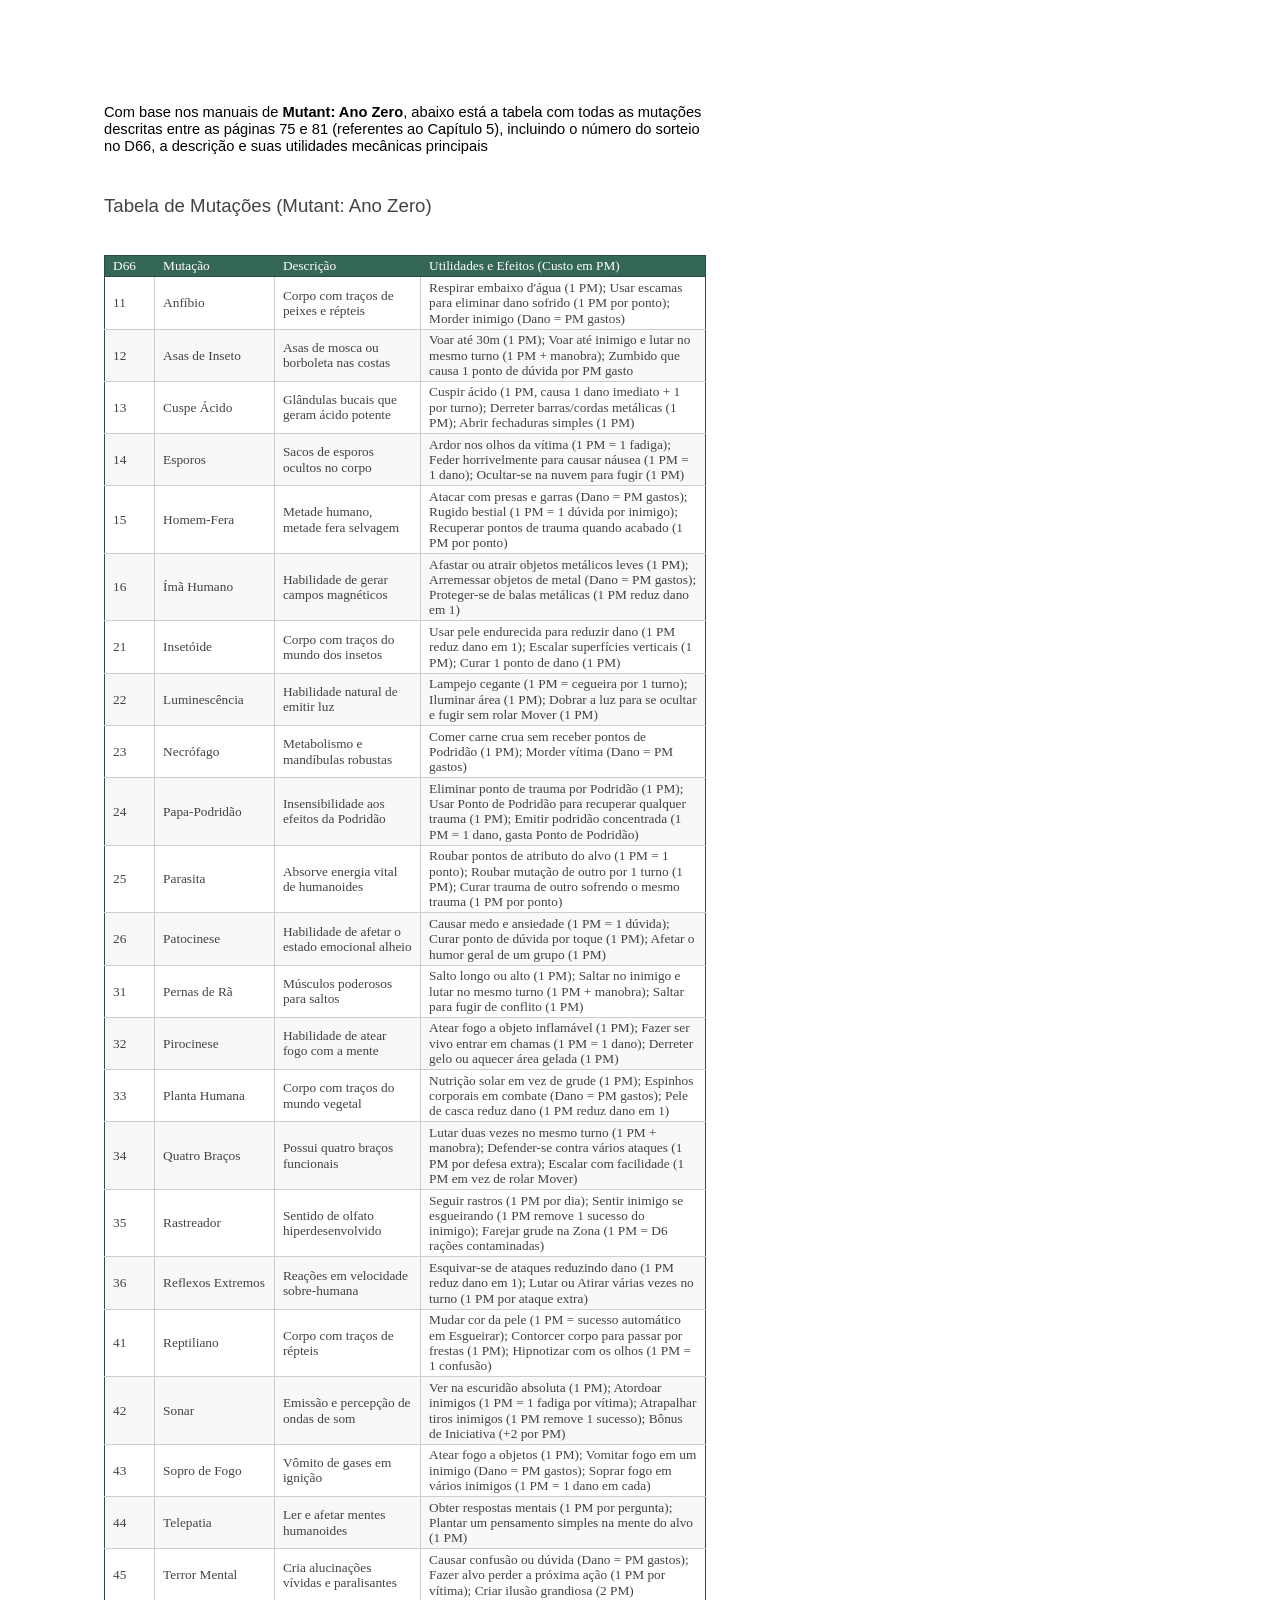
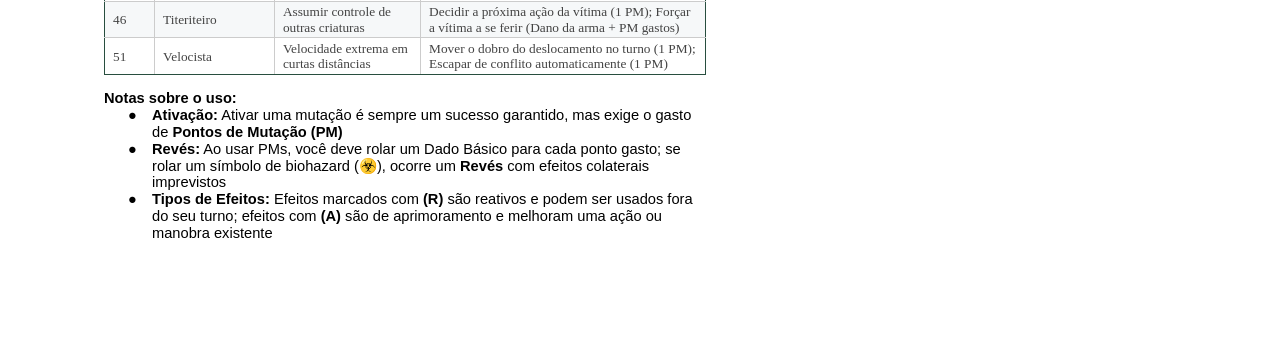
<file: reference_data/GuiadeMutaeseHabilidadesdeMutantAnoZero.html>
<html><head><meta content="text/html; charset=UTF-8" http-equiv="content-type"><style type="text/css">@import url(https://themes.googleusercontent.com/fonts/css?kit=OPeqXG-QxW3ZD8BtmPikfA);ul.lst-kix_wrg4yoj49k8b-2{list-style-type:none}ul.lst-kix_wrg4yoj49k8b-1{list-style-type:none}ul.lst-kix_wrg4yoj49k8b-4{list-style-type:none}ul.lst-kix_wrg4yoj49k8b-3{list-style-type:none}.lst-kix_wrg4yoj49k8b-8>li:before{content:"\0025a0   "}ul.lst-kix_wrg4yoj49k8b-0{list-style-type:none}.lst-kix_wrg4yoj49k8b-5>li:before{content:"\0025a0   "}.lst-kix_wrg4yoj49k8b-6>li:before{content:"\0025cf   "}ul.lst-kix_wrg4yoj49k8b-6{list-style-type:none}ul.lst-kix_wrg4yoj49k8b-5{list-style-type:none}.lst-kix_wrg4yoj49k8b-7>li:before{content:"\0025cb   "}li.li-bullet-0:before{margin-left:-18pt;white-space:nowrap;display:inline-block;min-width:18pt}ul.lst-kix_wrg4yoj49k8b-8{list-style-type:none}ul.lst-kix_wrg4yoj49k8b-7{list-style-type:none}.lst-kix_wrg4yoj49k8b-1>li:before{content:"\0025cb   "}.lst-kix_wrg4yoj49k8b-2>li:before{content:"\0025a0   "}.lst-kix_wrg4yoj49k8b-0>li:before{content:"\0025cf   "}.lst-kix_wrg4yoj49k8b-4>li:before{content:"\0025cb   "}.lst-kix_wrg4yoj49k8b-3>li:before{content:"\0025cf   "}ol{margin:0;padding:0}table td,table th{padding:0}.c26{border-right-style:solid;padding:2pt 6pt 2pt 6pt;border-bottom-color:#cccccc;border-top-width:1pt;border-right-width:1pt;border-left-color:#cccccc;vertical-align:middle;border-right-color:#cccccc;border-left-width:1pt;border-top-style:solid;background-color:#ffffff;border-left-style:solid;border-bottom-width:1pt;width:103.5pt;border-top-color:#284e3f;border-bottom-style:solid}.c10{border-right-style:solid;padding:2pt 6pt 2pt 6pt;border-bottom-color:#cccccc;border-top-width:1pt;border-right-width:1pt;border-left-color:#284e3f;vertical-align:middle;border-right-color:#cccccc;border-left-width:1pt;border-top-style:solid;background-color:#f6f8f9;border-left-style:solid;border-bottom-width:1pt;width:27pt;border-top-color:#cccccc;border-bottom-style:solid}.c32{border-right-style:solid;padding:2pt 6pt 2pt 6pt;border-bottom-color:#284e3f;border-top-width:1pt;border-right-width:1pt;border-left-color:#356854;vertical-align:middle;border-right-color:#356854;border-left-width:1pt;border-top-style:solid;background-color:#356854;border-left-style:solid;border-bottom-width:1pt;width:103.5pt;border-top-color:#284e3f;border-bottom-style:solid}.c8{border-right-style:solid;padding:2pt 6pt 2pt 6pt;border-bottom-color:#cccccc;border-top-width:1pt;border-right-width:1pt;border-left-color:#cccccc;vertical-align:middle;border-right-color:#cccccc;border-left-width:1pt;border-top-style:solid;background-color:#f6f8f9;border-left-style:solid;border-bottom-width:1pt;width:103.5pt;border-top-color:#cccccc;border-bottom-style:solid}.c21{border-right-style:solid;padding:2pt 6pt 2pt 6pt;border-bottom-color:#284e3f;border-top-width:1pt;border-right-width:1pt;border-left-color:#356854;vertical-align:middle;border-right-color:#284e3f;border-left-width:1pt;border-top-style:solid;background-color:#356854;border-left-style:solid;border-bottom-width:1pt;width:238.5pt;border-top-color:#284e3f;border-bottom-style:solid}.c31{border-right-style:solid;padding:2pt 6pt 2pt 6pt;border-bottom-color:#284e3f;border-top-width:1pt;border-right-width:1pt;border-left-color:#284e3f;vertical-align:middle;border-right-color:#cccccc;border-left-width:1pt;border-top-style:solid;background-color:#ffffff;border-left-style:solid;border-bottom-width:1pt;width:27pt;border-top-color:#cccccc;border-bottom-style:solid}.c13{border-right-style:solid;padding:2pt 6pt 2pt 6pt;border-bottom-color:#cccccc;border-top-width:1pt;border-right-width:1pt;border-left-color:#cccccc;vertical-align:middle;border-right-color:#cccccc;border-left-width:1pt;border-top-style:solid;background-color:#f6f8f9;border-left-style:solid;border-bottom-width:1pt;width:81.8pt;border-top-color:#cccccc;border-bottom-style:solid}.c35{border-right-style:solid;padding:2pt 6pt 2pt 6pt;border-bottom-color:#284e3f;border-top-width:1pt;border-right-width:1pt;border-left-color:#cccccc;vertical-align:middle;border-right-color:#cccccc;border-left-width:1pt;border-top-style:solid;background-color:#ffffff;border-left-style:solid;border-bottom-width:1pt;width:103.5pt;border-top-color:#cccccc;border-bottom-style:solid}.c5{border-right-style:solid;padding:2pt 6pt 2pt 6pt;border-bottom-color:#cccccc;border-top-width:1pt;border-right-width:1pt;border-left-color:#cccccc;vertical-align:middle;border-right-color:#cccccc;border-left-width:1pt;border-top-style:solid;background-color:#ffffff;border-left-style:solid;border-bottom-width:1pt;width:103.5pt;border-top-color:#cccccc;border-bottom-style:solid}.c27{border-right-style:solid;padding:2pt 6pt 2pt 6pt;border-bottom-color:#284e3f;border-top-width:1pt;border-right-width:1pt;border-left-color:#356854;vertical-align:middle;border-right-color:#356854;border-left-width:1pt;border-top-style:solid;background-color:#356854;border-left-style:solid;border-bottom-width:1pt;width:81.8pt;border-top-color:#284e3f;border-bottom-style:solid}.c24{border-right-style:solid;padding:2pt 6pt 2pt 6pt;border-bottom-color:#cccccc;border-top-width:1pt;border-right-width:1pt;border-left-color:#284e3f;vertical-align:middle;border-right-color:#cccccc;border-left-width:1pt;border-top-style:solid;background-color:#ffffff;border-left-style:solid;border-bottom-width:1pt;width:27pt;border-top-color:#284e3f;border-bottom-style:solid}.c11{border-right-style:solid;padding:2pt 6pt 2pt 6pt;border-bottom-color:#cccccc;border-top-width:1pt;border-right-width:1pt;border-left-color:#284e3f;vertical-align:middle;border-right-color:#cccccc;border-left-width:1pt;border-top-style:solid;background-color:#ffffff;border-left-style:solid;border-bottom-width:1pt;width:27pt;border-top-color:#cccccc;border-bottom-style:solid}.c1{border-right-style:solid;padding:2pt 6pt 2pt 6pt;border-bottom-color:#cccccc;border-top-width:1pt;border-right-width:1pt;border-left-color:#cccccc;vertical-align:middle;border-right-color:#284e3f;border-left-width:1pt;border-top-style:solid;background-color:#ffffff;border-left-style:solid;border-bottom-width:1pt;width:238.5pt;border-top-color:#cccccc;border-bottom-style:solid}.c9{border-right-style:solid;padding:2pt 6pt 2pt 6pt;border-bottom-color:#cccccc;border-top-width:1pt;border-right-width:1pt;border-left-color:#cccccc;vertical-align:middle;border-right-color:#284e3f;border-left-width:1pt;border-top-style:solid;background-color:#f6f8f9;border-left-style:solid;border-bottom-width:1pt;width:238.5pt;border-top-color:#cccccc;border-bottom-style:solid}.c6{border-right-style:solid;padding:2pt 6pt 2pt 6pt;border-bottom-color:#cccccc;border-top-width:1pt;border-right-width:1pt;border-left-color:#cccccc;vertical-align:middle;border-right-color:#cccccc;border-left-width:1pt;border-top-style:solid;background-color:#ffffff;border-left-style:solid;border-bottom-width:1pt;width:81.8pt;border-top-color:#cccccc;border-bottom-style:solid}.c34{border-right-style:solid;padding:2pt 6pt 2pt 6pt;border-bottom-color:#cccccc;border-top-width:1pt;border-right-width:1pt;border-left-color:#cccccc;vertical-align:middle;border-right-color:#284e3f;border-left-width:1pt;border-top-style:solid;background-color:#ffffff;border-left-style:solid;border-bottom-width:1pt;width:238.5pt;border-top-color:#284e3f;border-bottom-style:solid}.c18{border-right-style:solid;padding:2pt 6pt 2pt 6pt;border-bottom-color:#cccccc;border-top-width:1pt;border-right-width:1pt;border-left-color:#cccccc;vertical-align:middle;border-right-color:#cccccc;border-left-width:1pt;border-top-style:solid;background-color:#ffffff;border-left-style:solid;border-bottom-width:1pt;width:81.8pt;border-top-color:#284e3f;border-bottom-style:solid}.c22{border-right-style:solid;padding:2pt 6pt 2pt 6pt;border-bottom-color:#284e3f;border-top-width:1pt;border-right-width:1pt;border-left-color:#cccccc;vertical-align:middle;border-right-color:#284e3f;border-left-width:1pt;border-top-style:solid;background-color:#ffffff;border-left-style:solid;border-bottom-width:1pt;width:238.5pt;border-top-color:#cccccc;border-bottom-style:solid}.c28{border-right-style:solid;padding:2pt 6pt 2pt 6pt;border-bottom-color:#284e3f;border-top-width:1pt;border-right-width:1pt;border-left-color:#284e3f;vertical-align:middle;border-right-color:#356854;border-left-width:1pt;border-top-style:solid;background-color:#356854;border-left-style:solid;border-bottom-width:1pt;width:27pt;border-top-color:#284e3f;border-bottom-style:solid}.c16{border-right-style:solid;padding:2pt 6pt 2pt 6pt;border-bottom-color:#284e3f;border-top-width:1pt;border-right-width:1pt;border-left-color:#cccccc;vertical-align:middle;border-right-color:#cccccc;border-left-width:1pt;border-top-style:solid;background-color:#ffffff;border-left-style:solid;border-bottom-width:1pt;width:81.8pt;border-top-color:#cccccc;border-bottom-style:solid}.c3{color:#000000;font-weight:400;text-decoration:none;vertical-align:baseline;font-size:10pt;font-family:"Arial";font-style:normal}.c30{color:#434343;font-weight:400;text-decoration:none;vertical-align:baseline;font-size:14pt;font-family:"Arial";font-style:normal}.c15{color:#000000;font-weight:400;text-decoration:none;vertical-align:baseline;font-size:11pt;font-family:"Arial";font-style:normal}.c25{color:#000000;text-decoration:none;vertical-align:baseline;font-size:11pt;font-family:"Arial";font-style:normal}.c29{padding-top:16pt;padding-bottom:4pt;line-height:1.15;page-break-after:avoid;text-align:left}.c17{border-spacing:0;border-collapse:collapse;margin-right:auto}.c19{font-size:10pt;font-family:"Roboto";color:#ffffff;font-weight:400}.c4{font-size:10pt;font-family:"Roboto";color:#434343;font-weight:400}.c0{padding-top:0pt;padding-bottom:0pt;line-height:1.15;text-align:left}.c12{orphans:2;widows:2;height:11pt}.c33{background-color:#ffffff;max-width:451.4pt;padding:72pt 72pt 72pt 72pt}.c20{margin-left:36pt;padding-left:0pt}.c23{padding:0;margin:0}.c14{orphans:2;widows:2}.c7{font-weight:700}.c2{height:15.8pt}.title{padding-top:0pt;color:#000000;font-size:26pt;padding-bottom:3pt;font-family:"Arial";line-height:1.15;page-break-after:avoid;orphans:2;widows:2;text-align:left}.subtitle{padding-top:0pt;color:#666666;font-size:15pt;padding-bottom:16pt;font-family:"Arial";line-height:1.15;page-break-after:avoid;orphans:2;widows:2;text-align:left}li{color:#000000;font-size:11pt;font-family:"Arial"}p{margin:0;color:#000000;font-size:11pt;font-family:"Arial"}h1{padding-top:20pt;color:#000000;font-size:20pt;padding-bottom:6pt;font-family:"Arial";line-height:1.15;page-break-after:avoid;orphans:2;widows:2;text-align:left}h2{padding-top:18pt;color:#000000;font-size:16pt;padding-bottom:6pt;font-family:"Arial";line-height:1.15;page-break-after:avoid;orphans:2;widows:2;text-align:left}h3{padding-top:16pt;color:#434343;font-size:14pt;padding-bottom:4pt;font-family:"Arial";line-height:1.15;page-break-after:avoid;orphans:2;widows:2;text-align:left}h4{padding-top:14pt;color:#666666;font-size:12pt;padding-bottom:4pt;font-family:"Arial";line-height:1.15;page-break-after:avoid;orphans:2;widows:2;text-align:left}h5{padding-top:12pt;color:#666666;font-size:11pt;padding-bottom:4pt;font-family:"Arial";line-height:1.15;page-break-after:avoid;orphans:2;widows:2;text-align:left}h6{padding-top:12pt;color:#666666;font-size:11pt;padding-bottom:4pt;font-family:"Arial";line-height:1.15;page-break-after:avoid;font-style:italic;orphans:2;widows:2;text-align:left}</style></head><body class="c33 doc-content"><p class="c0 c14"><span>Com base nos manuais de </span><span class="c7">Mutant: Ano Zero</span><span class="c15">, abaixo est&aacute; a tabela com todas as muta&ccedil;&otilde;es descritas entre as p&aacute;ginas 75 e 81 (referentes ao Cap&iacute;tulo 5), incluindo o n&uacute;mero do sorteio no D66, a descri&ccedil;&atilde;o e suas utilidades mec&acirc;nicas principais </span></p><h3 class="c14 c29" id="h.mg2b6fe4jeaa"><span class="c30">Tabela de Muta&ccedil;&otilde;es (Mutant: Ano Zero)</span></h3><p class="c0 c12"><span class="c15"></span></p><table class="c17"><tr class="c2"><td class="c28" colspan="1" rowspan="1"><p class="c0"><span class="c19">D66</span></p></td><td class="c27" colspan="1" rowspan="1"><p class="c0"><span class="c19">Muta&ccedil;&atilde;o</span></p></td><td class="c32" colspan="1" rowspan="1"><p class="c0"><span class="c19">Descri&ccedil;&atilde;o</span></p></td><td class="c21" colspan="1" rowspan="1"><p class="c0"><span class="c19">Utilidades e Efeitos (Custo em PM)</span></p></td></tr><tr class="c2"><td class="c24" colspan="1" rowspan="1"><p class="c0"><span class="c4">11</span></p></td><td class="c18" colspan="1" rowspan="1"><p class="c0"><span class="c4">Anf&iacute;bio</span></p></td><td class="c26" colspan="1" rowspan="1"><p class="c0"><span class="c4">Corpo com tra&ccedil;os de peixes e r&eacute;pteis</span></p></td><td class="c34" colspan="1" rowspan="1"><p class="c0"><span class="c4">Respirar embaixo d&#39;&aacute;gua (1 PM); Usar escamas para eliminar dano sofrido (1 PM por ponto); Morder inimigo (Dano = PM gastos) </span></p></td></tr><tr class="c2"><td class="c10" colspan="1" rowspan="1"><p class="c0"><span class="c4">12</span></p></td><td class="c13" colspan="1" rowspan="1"><p class="c0"><span class="c4">Asas de Inseto</span></p></td><td class="c8" colspan="1" rowspan="1"><p class="c0"><span class="c4">Asas de mosca ou borboleta nas costas</span></p></td><td class="c9" colspan="1" rowspan="1"><p class="c0"><span class="c4">Voar at&eacute; 30m (1 PM); Voar at&eacute; inimigo e lutar no mesmo turno (1 PM + manobra); Zumbido que causa 1 ponto de d&uacute;vida por PM gasto </span></p></td></tr><tr class="c2"><td class="c11" colspan="1" rowspan="1"><p class="c0"><span class="c4">13</span></p></td><td class="c6" colspan="1" rowspan="1"><p class="c0"><span class="c4">Cuspe &Aacute;cido</span></p></td><td class="c5" colspan="1" rowspan="1"><p class="c0"><span class="c4">Gl&acirc;ndulas bucais que geram &aacute;cido potente</span></p></td><td class="c1" colspan="1" rowspan="1"><p class="c0"><span class="c4">Cuspir &aacute;cido (1 PM, causa 1 dano imediato + 1 por turno); Derreter barras/cordas met&aacute;licas (1 PM); Abrir fechaduras simples (1 PM) </span></p></td></tr><tr class="c2"><td class="c10" colspan="1" rowspan="1"><p class="c0"><span class="c4">14</span></p></td><td class="c13" colspan="1" rowspan="1"><p class="c0"><span class="c4">Esporos</span></p></td><td class="c8" colspan="1" rowspan="1"><p class="c0"><span class="c4">Sacos de esporos ocultos no corpo</span></p></td><td class="c9" colspan="1" rowspan="1"><p class="c0"><span class="c4">Ardor nos olhos da v&iacute;tima (1 PM = 1 fadiga); Feder horrivelmente para causar n&aacute;usea (1 PM = 1 dano); Ocultar-se na nuvem para fugir (1 PM) </span></p></td></tr><tr class="c2"><td class="c11" colspan="1" rowspan="1"><p class="c0"><span class="c4">15</span></p></td><td class="c6" colspan="1" rowspan="1"><p class="c0"><span class="c4">Homem-Fera</span></p></td><td class="c5" colspan="1" rowspan="1"><p class="c0"><span class="c4">Metade humano, metade fera selvagem</span></p></td><td class="c1" colspan="1" rowspan="1"><p class="c0"><span class="c4">Atacar com presas e garras (Dano = PM gastos); Rugido bestial (1 PM = 1 d&uacute;vida por inimigo); Recuperar pontos de trauma quando acabado (1 PM por ponto) </span></p></td></tr><tr class="c2"><td class="c10" colspan="1" rowspan="1"><p class="c0"><span class="c4">16</span></p></td><td class="c13" colspan="1" rowspan="1"><p class="c0"><span class="c4">&Iacute;m&atilde; Humano</span></p></td><td class="c8" colspan="1" rowspan="1"><p class="c0"><span class="c4">Habilidade de gerar campos magn&eacute;ticos</span></p></td><td class="c9" colspan="1" rowspan="1"><p class="c0"><span class="c4">Afastar ou atrair objetos met&aacute;licos leves (1 PM); Arremessar objetos de metal (Dano = PM gastos); Proteger-se de balas met&aacute;licas (1 PM reduz dano em 1) </span></p></td></tr><tr class="c2"><td class="c11" colspan="1" rowspan="1"><p class="c0"><span class="c4">21</span></p></td><td class="c6" colspan="1" rowspan="1"><p class="c0"><span class="c4">Inset&oacute;ide</span></p></td><td class="c5" colspan="1" rowspan="1"><p class="c0"><span class="c4">Corpo com tra&ccedil;os do mundo dos insetos</span></p></td><td class="c1" colspan="1" rowspan="1"><p class="c0"><span class="c4">Usar pele endurecida para reduzir dano (1 PM reduz dano em 1); Escalar superf&iacute;cies verticais (1 PM); Curar 1 ponto de dano (1 PM) </span></p></td></tr><tr class="c2"><td class="c10" colspan="1" rowspan="1"><p class="c0"><span class="c4">22</span></p></td><td class="c13" colspan="1" rowspan="1"><p class="c0"><span class="c4">Luminesc&ecirc;ncia</span></p></td><td class="c8" colspan="1" rowspan="1"><p class="c0"><span class="c4">Habilidade natural de emitir luz</span></p></td><td class="c9" colspan="1" rowspan="1"><p class="c0"><span class="c4">Lampejo cegante (1 PM = cegueira por 1 turno); Iluminar &aacute;rea (1 PM); Dobrar a luz para se ocultar e fugir sem rolar Mover (1 PM) </span></p></td></tr><tr class="c2"><td class="c11" colspan="1" rowspan="1"><p class="c0"><span class="c4">23</span></p></td><td class="c6" colspan="1" rowspan="1"><p class="c0"><span class="c4">Necr&oacute;fago</span></p></td><td class="c5" colspan="1" rowspan="1"><p class="c0"><span class="c4">Metabolismo e mand&iacute;bulas robustas</span></p></td><td class="c1" colspan="1" rowspan="1"><p class="c0"><span class="c4">Comer carne crua sem receber pontos de Podrid&atilde;o (1 PM); Morder v&iacute;tima (Dano = PM gastos) </span></p></td></tr><tr class="c2"><td class="c10" colspan="1" rowspan="1"><p class="c0"><span class="c4">24</span></p></td><td class="c13" colspan="1" rowspan="1"><p class="c0"><span class="c4">Papa-Podrid&atilde;o</span></p></td><td class="c8" colspan="1" rowspan="1"><p class="c0"><span class="c4">Insensibilidade aos efeitos da Podrid&atilde;o </span></p></td><td class="c9" colspan="1" rowspan="1"><p class="c0"><span class="c4">Eliminar ponto de trauma por Podrid&atilde;o (1 PM); Usar Ponto de Podrid&atilde;o para recuperar qualquer trauma (1 PM); Emitir podrid&atilde;o concentrada (1 PM = 1 dano, gasta Ponto de Podrid&atilde;o) </span></p></td></tr><tr class="c2"><td class="c11" colspan="1" rowspan="1"><p class="c0"><span class="c4">25</span></p></td><td class="c6" colspan="1" rowspan="1"><p class="c0"><span class="c4">Parasita</span></p></td><td class="c5" colspan="1" rowspan="1"><p class="c0"><span class="c4">Absorve energia vital de humanoides </span></p></td><td class="c1" colspan="1" rowspan="1"><p class="c0"><span class="c4">Roubar pontos de atributo do alvo (1 PM = 1 ponto); Roubar muta&ccedil;&atilde;o de outro por 1 turno (1 PM); Curar trauma de outro sofrendo o mesmo trauma (1 PM por ponto) </span></p></td></tr><tr class="c2"><td class="c10" colspan="1" rowspan="1"><p class="c0"><span class="c4">26</span></p></td><td class="c13" colspan="1" rowspan="1"><p class="c0"><span class="c4">Patocinese</span></p></td><td class="c8" colspan="1" rowspan="1"><p class="c0"><span class="c4">Habilidade de afetar o estado emocional alheio</span></p></td><td class="c9" colspan="1" rowspan="1"><p class="c0"><span class="c4">Causar medo e ansiedade (1 PM = 1 d&uacute;vida); Curar ponto de d&uacute;vida por toque (1 PM); Afetar o humor geral de um grupo (1 PM) </span></p></td></tr><tr class="c2"><td class="c11" colspan="1" rowspan="1"><p class="c0"><span class="c4">31</span></p></td><td class="c6" colspan="1" rowspan="1"><p class="c0"><span class="c4">Pernas de R&atilde;</span></p></td><td class="c5" colspan="1" rowspan="1"><p class="c0"><span class="c4">M&uacute;sculos poderosos para saltos </span></p></td><td class="c1" colspan="1" rowspan="1"><p class="c0"><span class="c4">Salto longo ou alto (1 PM); Saltar no inimigo e lutar no mesmo turno (1 PM + manobra); Saltar para fugir de conflito (1 PM) </span></p></td></tr><tr class="c2"><td class="c10" colspan="1" rowspan="1"><p class="c0"><span class="c4">32</span></p></td><td class="c13" colspan="1" rowspan="1"><p class="c0"><span class="c4">Pirocinese</span></p></td><td class="c8" colspan="1" rowspan="1"><p class="c0"><span class="c4">Habilidade de atear fogo com a mente </span></p></td><td class="c9" colspan="1" rowspan="1"><p class="c0"><span class="c4">Atear fogo a objeto inflam&aacute;vel (1 PM); Fazer ser vivo entrar em chamas (1 PM = 1 dano); Derreter gelo ou aquecer &aacute;rea gelada (1 PM) </span></p></td></tr><tr class="c2"><td class="c11" colspan="1" rowspan="1"><p class="c0"><span class="c4">33</span></p></td><td class="c6" colspan="1" rowspan="1"><p class="c0"><span class="c4">Planta Humana</span></p></td><td class="c5" colspan="1" rowspan="1"><p class="c0"><span class="c4">Corpo com tra&ccedil;os do mundo vegetal</span></p></td><td class="c1" colspan="1" rowspan="1"><p class="c0"><span class="c4">Nutri&ccedil;&atilde;o solar em vez de grude (1 PM); Espinhos corporais em combate (Dano = PM gastos); Pele de casca reduz dano (1 PM reduz dano em 1) </span></p></td></tr><tr class="c2"><td class="c10" colspan="1" rowspan="1"><p class="c0"><span class="c4">34</span></p></td><td class="c13" colspan="1" rowspan="1"><p class="c0"><span class="c4">Quatro Bra&ccedil;os</span></p></td><td class="c8" colspan="1" rowspan="1"><p class="c0"><span class="c4">Possui quatro bra&ccedil;os funcionais</span></p></td><td class="c9" colspan="1" rowspan="1"><p class="c0"><span class="c4">Lutar duas vezes no mesmo turno (1 PM + manobra); Defender-se contra v&aacute;rios ataques (1 PM por defesa extra); Escalar com facilidade (1 PM em vez de rolar Mover) </span></p></td></tr><tr class="c2"><td class="c11" colspan="1" rowspan="1"><p class="c0"><span class="c4">35</span></p></td><td class="c6" colspan="1" rowspan="1"><p class="c0"><span class="c4">Rastreador</span></p></td><td class="c5" colspan="1" rowspan="1"><p class="c0"><span class="c4">Sentido de olfato hiperdesenvolvido</span></p></td><td class="c1" colspan="1" rowspan="1"><p class="c0"><span class="c4">Seguir rastros (1 PM por dia); Sentir inimigo se esgueirando (1 PM remove 1 sucesso do inimigo); Farejar grude na Zona (1 PM = D6 ra&ccedil;&otilde;es contaminadas) </span></p></td></tr><tr class="c2"><td class="c10" colspan="1" rowspan="1"><p class="c0"><span class="c4">36</span></p></td><td class="c13" colspan="1" rowspan="1"><p class="c0"><span class="c4">Reflexos Extremos</span></p></td><td class="c8" colspan="1" rowspan="1"><p class="c0"><span class="c4">Rea&ccedil;&otilde;es em velocidade sobre-humana</span></p></td><td class="c9" colspan="1" rowspan="1"><p class="c0"><span class="c4">Esquivar-se de ataques reduzindo dano (1 PM reduz dano em 1); Lutar ou Atirar v&aacute;rias vezes no turno (1 PM por ataque extra) </span></p></td></tr><tr class="c2"><td class="c11" colspan="1" rowspan="1"><p class="c0"><span class="c4">41</span></p></td><td class="c6" colspan="1" rowspan="1"><p class="c0"><span class="c4">Reptiliano</span></p></td><td class="c5" colspan="1" rowspan="1"><p class="c0"><span class="c4">Corpo com tra&ccedil;os de r&eacute;pteis</span></p></td><td class="c1" colspan="1" rowspan="1"><p class="c0"><span class="c4">Mudar cor da pele (1 PM = sucesso autom&aacute;tico em Esgueirar); Contorcer corpo para passar por frestas (1 PM); Hipnotizar com os olhos (1 PM = 1 confus&atilde;o) </span></p></td></tr><tr class="c2"><td class="c10" colspan="1" rowspan="1"><p class="c0"><span class="c4">42</span></p></td><td class="c13" colspan="1" rowspan="1"><p class="c0"><span class="c4">Sonar</span></p></td><td class="c8" colspan="1" rowspan="1"><p class="c0"><span class="c4">Emiss&atilde;o e percep&ccedil;&atilde;o de ondas de som</span></p></td><td class="c9" colspan="1" rowspan="1"><p class="c0"><span class="c4">Ver na escurid&atilde;o absoluta (1 PM); Atordoar inimigos (1 PM = 1 fadiga por v&iacute;tima); Atrapalhar tiros inimigos (1 PM remove 1 sucesso); B&ocirc;nus de Iniciativa (+2 por PM) </span></p></td></tr><tr class="c2"><td class="c11" colspan="1" rowspan="1"><p class="c0"><span class="c4">43</span></p></td><td class="c6" colspan="1" rowspan="1"><p class="c0"><span class="c4">Sopro de Fogo</span></p></td><td class="c5" colspan="1" rowspan="1"><p class="c0"><span class="c4">V&ocirc;mito de gases em igni&ccedil;&atilde;o</span></p></td><td class="c1" colspan="1" rowspan="1"><p class="c0"><span class="c4">Atear fogo a objetos (1 PM); Vomitar fogo em um inimigo (Dano = PM gastos); Soprar fogo em v&aacute;rios inimigos (1 PM = 1 dano em cada) </span></p></td></tr><tr class="c2"><td class="c10" colspan="1" rowspan="1"><p class="c0"><span class="c4">44</span></p></td><td class="c13" colspan="1" rowspan="1"><p class="c0"><span class="c4">Telepatia</span></p></td><td class="c8" colspan="1" rowspan="1"><p class="c0"><span class="c4">Ler e afetar mentes humanoides</span></p></td><td class="c9" colspan="1" rowspan="1"><p class="c0"><span class="c4">Obter respostas mentais (1 PM por pergunta); Plantar um pensamento simples na mente do alvo (1 PM)</span></p></td></tr><tr class="c2"><td class="c11" colspan="1" rowspan="1"><p class="c0"><span class="c4">45</span></p></td><td class="c6" colspan="1" rowspan="1"><p class="c0"><span class="c4">Terror Mental</span></p></td><td class="c5" colspan="1" rowspan="1"><p class="c0"><span class="c4">Cria alucina&ccedil;&otilde;es v&iacute;vidas e paralisantes</span></p></td><td class="c1" colspan="1" rowspan="1"><p class="c0"><span class="c4">Causar confus&atilde;o ou d&uacute;vida (Dano = PM gastos); Fazer alvo perder a pr&oacute;xima a&ccedil;&atilde;o (1 PM por v&iacute;tima); Criar ilus&atilde;o grandiosa (2 PM)</span></p></td></tr><tr class="c2"><td class="c10" colspan="1" rowspan="1"><p class="c0"><span class="c4">46</span></p></td><td class="c13" colspan="1" rowspan="1"><p class="c0"><span class="c4">Titeriteiro</span></p></td><td class="c8" colspan="1" rowspan="1"><p class="c0"><span class="c4">Assumir controle de outras criaturas</span></p></td><td class="c9" colspan="1" rowspan="1"><p class="c0"><span class="c4">Decidir a pr&oacute;xima a&ccedil;&atilde;o da v&iacute;tima (1 PM); For&ccedil;ar a v&iacute;tima a se ferir (Dano da arma + PM gastos) </span></p></td></tr><tr class="c2"><td class="c31" colspan="1" rowspan="1"><p class="c0"><span class="c4">51</span></p></td><td class="c16" colspan="1" rowspan="1"><p class="c0"><span class="c4">Velocista</span></p></td><td class="c35" colspan="1" rowspan="1"><p class="c0"><span class="c4">Velocidade extrema em curtas dist&acirc;ncias</span></p></td><td class="c22" colspan="1" rowspan="1"><p class="c0"><span class="c4">Mover o dobro do deslocamento no turno (1 PM); Escapar de conflito automaticamente (1 PM)</span></p></td></tr></table><p class="c0 c12"><span class="c15"></span></p><p class="c0 c14"><span class="c7 c25">Notas sobre o uso:</span></p><ul class="c23 lst-kix_wrg4yoj49k8b-0 start"><li class="c0 c20 c14 li-bullet-0"><span class="c7">Ativa&ccedil;&atilde;o:</span><span>&nbsp;Ativar uma muta&ccedil;&atilde;o &eacute; sempre um sucesso garantido, mas exige o gasto de </span><span class="c7">Pontos de Muta&ccedil;&atilde;o (PM)</span><span class="c15">&nbsp;</span></li><li class="c0 c14 c20 li-bullet-0"><span class="c7">Rev&eacute;s:</span><span>&nbsp;Ao usar PMs, voc&ecirc; deve rolar um Dado B&aacute;sico para cada ponto gasto; se rolar um s&iacute;mbolo de biohazard (</span><span class="c7">&#9763;&#65039;</span><span>), ocorre um </span><span class="c7">Rev&eacute;s</span><span class="c15">&nbsp;com efeitos colaterais imprevistos</span></li><li class="c0 c20 c14 li-bullet-0"><span class="c7">Tipos de Efeitos:</span><span>&nbsp;Efeitos marcados com </span><span class="c7">(R)</span><span>&nbsp;s&atilde;o reativos e podem ser usados fora do seu turno; efeitos com </span><span class="c7">(A)</span><span class="c15">&nbsp;s&atilde;o de aprimoramento e melhoram uma a&ccedil;&atilde;o ou manobra existente </span></li></ul><p class="c0 c12"><span class="c15"></span></p></body></html>
</file>
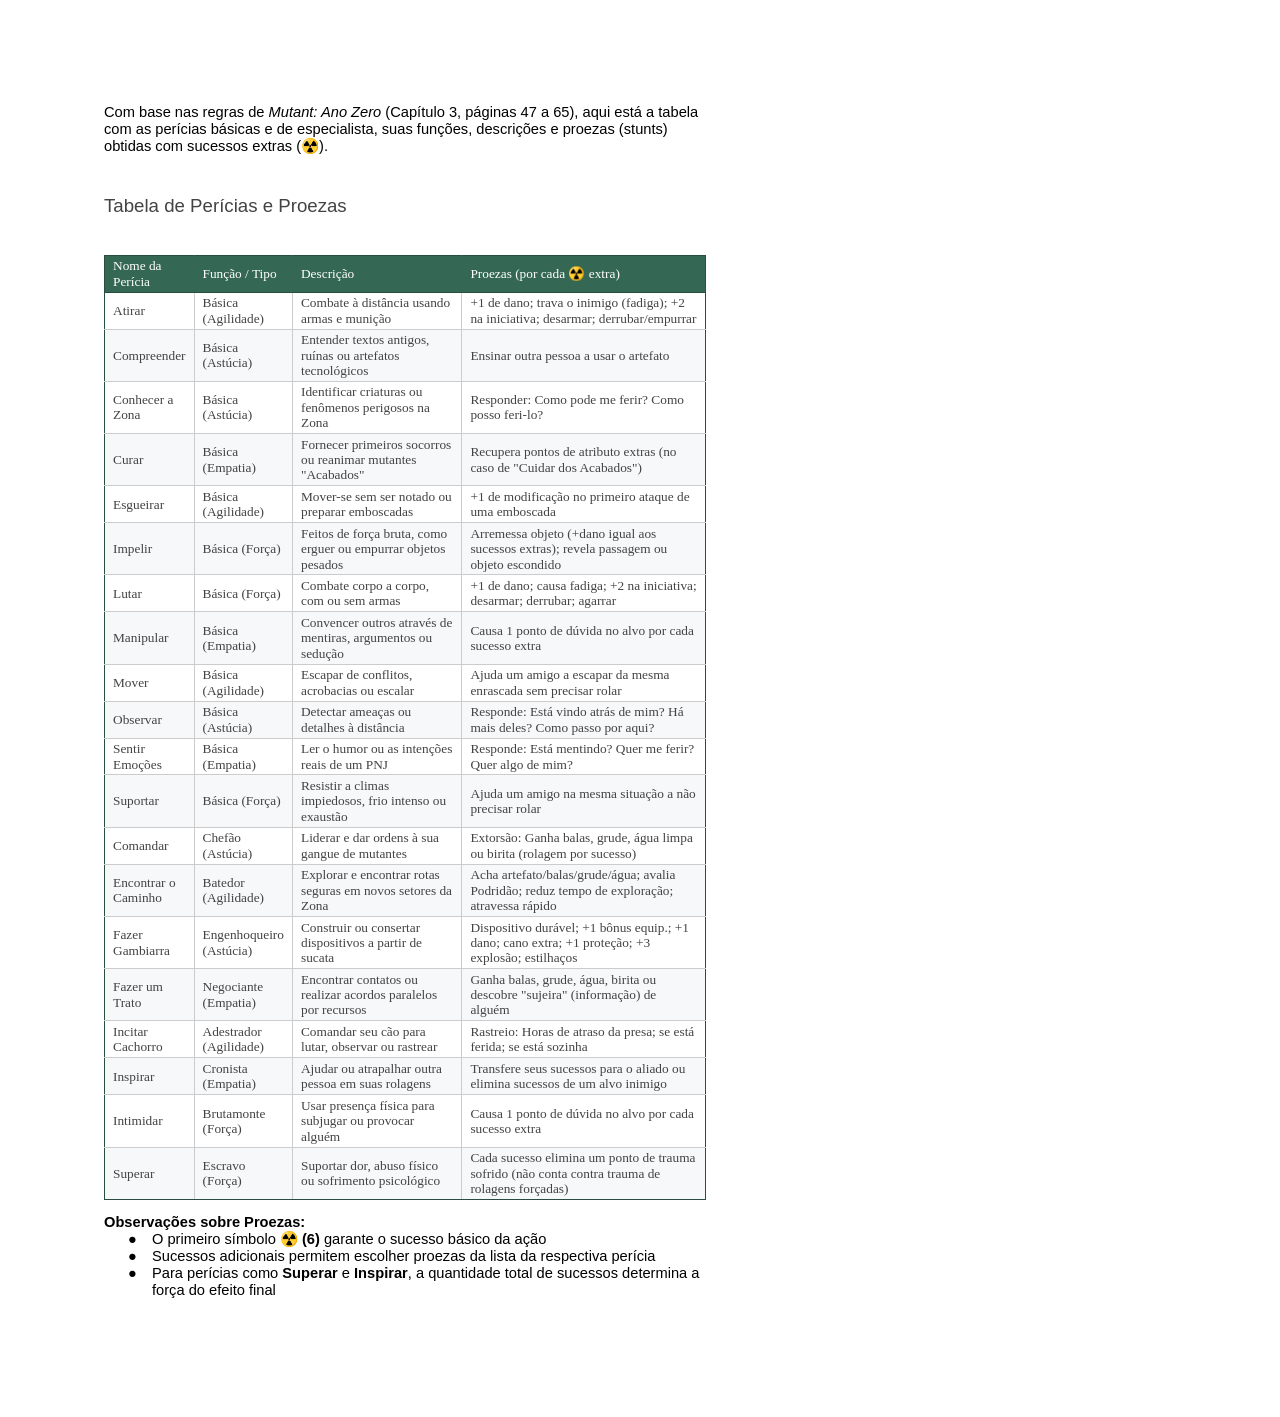
<file: reference_data/GuiadePerciaseProezas.html>
<html><head><meta content="text/html; charset=UTF-8" http-equiv="content-type"><style type="text/css">@import url(https://themes.googleusercontent.com/fonts/css?kit=OPeqXG-QxW3ZD8BtmPikfA);.lst-kix_5wz28unnc60z-8>li:before{content:"\0025a0   "}.lst-kix_5wz28unnc60z-6>li:before{content:"\0025cf   "}li.li-bullet-0:before{margin-left:-18pt;white-space:nowrap;display:inline-block;min-width:18pt}.lst-kix_5wz28unnc60z-7>li:before{content:"\0025cb   "}.lst-kix_5wz28unnc60z-2>li:before{content:"\0025a0   "}.lst-kix_5wz28unnc60z-0>li:before{content:"\0025cf   "}.lst-kix_5wz28unnc60z-4>li:before{content:"\0025cb   "}ul.lst-kix_5wz28unnc60z-6{list-style-type:none}ul.lst-kix_5wz28unnc60z-5{list-style-type:none}.lst-kix_5wz28unnc60z-1>li:before{content:"\0025cb   "}.lst-kix_5wz28unnc60z-5>li:before{content:"\0025a0   "}ul.lst-kix_5wz28unnc60z-8{list-style-type:none}ul.lst-kix_5wz28unnc60z-7{list-style-type:none}ul.lst-kix_5wz28unnc60z-2{list-style-type:none}ul.lst-kix_5wz28unnc60z-1{list-style-type:none}ul.lst-kix_5wz28unnc60z-4{list-style-type:none}ul.lst-kix_5wz28unnc60z-3{list-style-type:none}ul.lst-kix_5wz28unnc60z-0{list-style-type:none}.lst-kix_5wz28unnc60z-3>li:before{content:"\0025cf   "}ol{margin:0;padding:0}table td,table th{padding:0}.c11{border-right-style:solid;padding:2pt 6pt 2pt 6pt;border-bottom-color:#cccccc;border-top-width:1pt;border-right-width:1pt;border-left-color:#cccccc;vertical-align:middle;border-right-color:#cccccc;border-left-width:1pt;border-top-style:solid;background-color:#ffffff;border-left-style:solid;border-bottom-width:1pt;width:141.9pt;border-top-color:#284e3f;border-bottom-style:solid}.c8{border-right-style:solid;padding:2pt 6pt 2pt 6pt;border-bottom-color:#cccccc;border-top-width:1pt;border-right-width:1pt;border-left-color:#cccccc;vertical-align:middle;border-right-color:#cccccc;border-left-width:1pt;border-top-style:solid;background-color:#f6f8f9;border-left-style:solid;border-bottom-width:1pt;width:141.9pt;border-top-color:#cccccc;border-bottom-style:solid}.c13{border-right-style:solid;padding:2pt 6pt 2pt 6pt;border-bottom-color:#cccccc;border-top-width:1pt;border-right-width:1pt;border-left-color:#284e3f;vertical-align:middle;border-right-color:#cccccc;border-left-width:1pt;border-top-style:solid;background-color:#ffffff;border-left-style:solid;border-bottom-width:1pt;width:47.3pt;border-top-color:#cccccc;border-bottom-style:solid}.c19{border-right-style:solid;padding:2pt 6pt 2pt 6pt;border-bottom-color:#284e3f;border-top-width:1pt;border-right-width:1pt;border-left-color:#356854;vertical-align:middle;border-right-color:#356854;border-left-width:1pt;border-top-style:solid;background-color:#356854;border-left-style:solid;border-bottom-width:1pt;width:141.9pt;border-top-color:#284e3f;border-bottom-style:solid}.c25{border-right-style:solid;padding:2pt 6pt 2pt 6pt;border-bottom-color:#284e3f;border-top-width:1pt;border-right-width:1pt;border-left-color:#284e3f;vertical-align:middle;border-right-color:#cccccc;border-left-width:1pt;border-top-style:solid;background-color:#f6f8f9;border-left-style:solid;border-bottom-width:1pt;width:47.3pt;border-top-color:#cccccc;border-bottom-style:solid}.c18{border-right-style:solid;padding:2pt 6pt 2pt 6pt;border-bottom-color:#cccccc;border-top-width:1pt;border-right-width:1pt;border-left-color:#cccccc;vertical-align:middle;border-right-color:#cccccc;border-left-width:1pt;border-top-style:solid;background-color:#f6f8f9;border-left-style:solid;border-bottom-width:1pt;width:54.3pt;border-top-color:#cccccc;border-bottom-style:solid}.c3{border-right-style:solid;padding:2pt 6pt 2pt 6pt;border-bottom-color:#284e3f;border-top-width:1pt;border-right-width:1pt;border-left-color:#cccccc;vertical-align:middle;border-right-color:#cccccc;border-left-width:1pt;border-top-style:solid;background-color:#f6f8f9;border-left-style:solid;border-bottom-width:1pt;width:54.3pt;border-top-color:#cccccc;border-bottom-style:solid}.c14{border-right-style:solid;padding:2pt 6pt 2pt 6pt;border-bottom-color:#284e3f;border-top-width:1pt;border-right-width:1pt;border-left-color:#356854;vertical-align:middle;border-right-color:#356854;border-left-width:1pt;border-top-style:solid;background-color:#356854;border-left-style:solid;border-bottom-width:1pt;width:54.3pt;border-top-color:#284e3f;border-bottom-style:solid}.c37{border-right-style:solid;padding:2pt 6pt 2pt 6pt;border-bottom-color:#cccccc;border-top-width:1pt;border-right-width:1pt;border-left-color:#284e3f;vertical-align:middle;border-right-color:#cccccc;border-left-width:1pt;border-top-style:solid;background-color:#ffffff;border-left-style:solid;border-bottom-width:1pt;width:47.3pt;border-top-color:#284e3f;border-bottom-style:solid}.c10{border-right-style:solid;padding:2pt 6pt 2pt 6pt;border-bottom-color:#cccccc;border-top-width:1pt;border-right-width:1pt;border-left-color:#cccccc;vertical-align:middle;border-right-color:#284e3f;border-left-width:1pt;border-top-style:solid;background-color:#ffffff;border-left-style:solid;border-bottom-width:1pt;width:207.8pt;border-top-color:#284e3f;border-bottom-style:solid}.c21{border-right-style:solid;padding:2pt 6pt 2pt 6pt;border-bottom-color:#284e3f;border-top-width:1pt;border-right-width:1pt;border-left-color:#cccccc;vertical-align:middle;border-right-color:#284e3f;border-left-width:1pt;border-top-style:solid;background-color:#f6f8f9;border-left-style:solid;border-bottom-width:1pt;width:207.8pt;border-top-color:#cccccc;border-bottom-style:solid}.c17{border-right-style:solid;padding:2pt 6pt 2pt 6pt;border-bottom-color:#284e3f;border-top-width:1pt;border-right-width:1pt;border-left-color:#cccccc;vertical-align:middle;border-right-color:#cccccc;border-left-width:1pt;border-top-style:solid;background-color:#f6f8f9;border-left-style:solid;border-bottom-width:1pt;width:141.9pt;border-top-color:#cccccc;border-bottom-style:solid}.c12{border-right-style:solid;padding:2pt 6pt 2pt 6pt;border-bottom-color:#cccccc;border-top-width:1pt;border-right-width:1pt;border-left-color:#cccccc;vertical-align:middle;border-right-color:#cccccc;border-left-width:1pt;border-top-style:solid;background-color:#ffffff;border-left-style:solid;border-bottom-width:1pt;width:54.3pt;border-top-color:#cccccc;border-bottom-style:solid}.c16{border-right-style:solid;padding:2pt 6pt 2pt 6pt;border-bottom-color:#cccccc;border-top-width:1pt;border-right-width:1pt;border-left-color:#cccccc;vertical-align:middle;border-right-color:#284e3f;border-left-width:1pt;border-top-style:solid;background-color:#f6f8f9;border-left-style:solid;border-bottom-width:1pt;width:207.8pt;border-top-color:#cccccc;border-bottom-style:solid}.c26{border-right-style:solid;padding:2pt 6pt 2pt 6pt;border-bottom-color:#cccccc;border-top-width:1pt;border-right-width:1pt;border-left-color:#cccccc;vertical-align:middle;border-right-color:#cccccc;border-left-width:1pt;border-top-style:solid;background-color:#ffffff;border-left-style:solid;border-bottom-width:1pt;width:141.9pt;border-top-color:#cccccc;border-bottom-style:solid}.c33{border-right-style:solid;padding:2pt 6pt 2pt 6pt;border-bottom-color:#284e3f;border-top-width:1pt;border-right-width:1pt;border-left-color:#284e3f;vertical-align:middle;border-right-color:#356854;border-left-width:1pt;border-top-style:solid;background-color:#356854;border-left-style:solid;border-bottom-width:1pt;width:47.3pt;border-top-color:#284e3f;border-bottom-style:solid}.c27{border-right-style:solid;padding:2pt 6pt 2pt 6pt;border-bottom-color:#284e3f;border-top-width:1pt;border-right-width:1pt;border-left-color:#356854;vertical-align:middle;border-right-color:#284e3f;border-left-width:1pt;border-top-style:solid;background-color:#356854;border-left-style:solid;border-bottom-width:1pt;width:207.8pt;border-top-color:#284e3f;border-bottom-style:solid}.c23{border-right-style:solid;padding:2pt 6pt 2pt 6pt;border-bottom-color:#cccccc;border-top-width:1pt;border-right-width:1pt;border-left-color:#cccccc;vertical-align:middle;border-right-color:#cccccc;border-left-width:1pt;border-top-style:solid;background-color:#ffffff;border-left-style:solid;border-bottom-width:1pt;width:54.3pt;border-top-color:#284e3f;border-bottom-style:solid}.c6{border-right-style:solid;padding:2pt 6pt 2pt 6pt;border-bottom-color:#cccccc;border-top-width:1pt;border-right-width:1pt;border-left-color:#284e3f;vertical-align:middle;border-right-color:#cccccc;border-left-width:1pt;border-top-style:solid;background-color:#f6f8f9;border-left-style:solid;border-bottom-width:1pt;width:47.3pt;border-top-color:#cccccc;border-bottom-style:solid}.c24{border-right-style:solid;padding:2pt 6pt 2pt 6pt;border-bottom-color:#cccccc;border-top-width:1pt;border-right-width:1pt;border-left-color:#cccccc;vertical-align:middle;border-right-color:#284e3f;border-left-width:1pt;border-top-style:solid;background-color:#ffffff;border-left-style:solid;border-bottom-width:1pt;width:207.8pt;border-top-color:#cccccc;border-bottom-style:solid}.c30{padding-top:16pt;padding-bottom:4pt;line-height:1.15;page-break-after:avoid;orphans:2;widows:2;text-align:left}.c31{color:#434343;font-weight:400;text-decoration:none;vertical-align:baseline;font-size:14pt;font-family:"Arial";font-style:normal}.c7{color:#000000;font-weight:400;text-decoration:none;vertical-align:baseline;font-size:11pt;font-family:"Arial";font-style:normal}.c0{color:#000000;font-weight:400;text-decoration:none;vertical-align:baseline;font-size:10pt;font-family:"Arial";font-style:normal}.c36{color:#000000;text-decoration:none;vertical-align:baseline;font-size:11pt;font-family:"Arial";font-style:normal}.c5{padding-top:0pt;padding-bottom:0pt;line-height:1.15;text-align:left}.c20{font-size:10pt;font-family:"Roboto";color:#ffffff;font-weight:400}.c32{margin-left:36pt;padding-left:0pt;orphans:2;widows:2}.c2{font-size:10pt;font-family:"Roboto";color:#434343;font-weight:400}.c29{border-spacing:0;border-collapse:collapse;margin-right:auto}.c4{background-color:#ffffff;max-width:451.4pt;padding:72pt 72pt 72pt 72pt}.c9{orphans:2;widows:2;height:11pt}.c34{orphans:2;widows:2}.c28{padding:0;margin:0}.c15{font-weight:700}.c1{height:15.8pt}.c35{height:17.2pt}.c22{font-style:italic}.title{padding-top:0pt;color:#000000;font-size:26pt;padding-bottom:3pt;font-family:"Arial";line-height:1.15;page-break-after:avoid;orphans:2;widows:2;text-align:left}.subtitle{padding-top:0pt;color:#666666;font-size:15pt;padding-bottom:16pt;font-family:"Arial";line-height:1.15;page-break-after:avoid;orphans:2;widows:2;text-align:left}li{color:#000000;font-size:11pt;font-family:"Arial"}p{margin:0;color:#000000;font-size:11pt;font-family:"Arial"}h1{padding-top:20pt;color:#000000;font-size:20pt;padding-bottom:6pt;font-family:"Arial";line-height:1.15;page-break-after:avoid;orphans:2;widows:2;text-align:left}h2{padding-top:18pt;color:#000000;font-size:16pt;padding-bottom:6pt;font-family:"Arial";line-height:1.15;page-break-after:avoid;orphans:2;widows:2;text-align:left}h3{padding-top:16pt;color:#434343;font-size:14pt;padding-bottom:4pt;font-family:"Arial";line-height:1.15;page-break-after:avoid;orphans:2;widows:2;text-align:left}h4{padding-top:14pt;color:#666666;font-size:12pt;padding-bottom:4pt;font-family:"Arial";line-height:1.15;page-break-after:avoid;orphans:2;widows:2;text-align:left}h5{padding-top:12pt;color:#666666;font-size:11pt;padding-bottom:4pt;font-family:"Arial";line-height:1.15;page-break-after:avoid;orphans:2;widows:2;text-align:left}h6{padding-top:12pt;color:#666666;font-size:11pt;padding-bottom:4pt;font-family:"Arial";line-height:1.15;page-break-after:avoid;font-style:italic;orphans:2;widows:2;text-align:left}</style></head><body class="c4 doc-content"><p class="c5 c34"><span>Com base nas regras de </span><span class="c22">Mutant: Ano Zero</span><span class="c7">&nbsp;(Cap&iacute;tulo 3, p&aacute;ginas 47 a 65), aqui est&aacute; a tabela com as per&iacute;cias b&aacute;sicas e de especialista, suas fun&ccedil;&otilde;es, descri&ccedil;&otilde;es e proezas (stunts) obtidas com sucessos extras (&#9762;&#65039;).</span></p><h3 class="c30" id="h.wh2uv0ps8pop"><span class="c31">Tabela de Per&iacute;cias e Proezas</span></h3><p class="c5 c9"><span class="c7"></span></p><table class="c29"><tr class="c35"><td class="c33" colspan="1" rowspan="1"><p class="c5"><span class="c20">Nome da Per&iacute;cia</span></p></td><td class="c14" colspan="1" rowspan="1"><p class="c5"><span class="c20">Fun&ccedil;&atilde;o / Tipo</span></p></td><td class="c19" colspan="1" rowspan="1"><p class="c5"><span class="c20">Descri&ccedil;&atilde;o</span></p></td><td class="c27" colspan="1" rowspan="1"><p class="c5"><span class="c20">Proezas (por cada &#9762;&#65039; extra)</span></p></td></tr><tr class="c1"><td class="c37" colspan="1" rowspan="1"><p class="c5"><span class="c2">Atirar</span></p></td><td class="c23" colspan="1" rowspan="1"><p class="c5"><span class="c2">B&aacute;sica (Agilidade)</span></p></td><td class="c11" colspan="1" rowspan="1"><p class="c5"><span class="c2">Combate &agrave; dist&acirc;ncia usando armas e muni&ccedil;&atilde;o</span></p></td><td class="c10" colspan="1" rowspan="1"><p class="c5"><span class="c2">+1 de dano; trava o inimigo (fadiga); +2 na iniciativa; desarmar; derrubar/empurrar</span></p></td></tr><tr class="c1"><td class="c6" colspan="1" rowspan="1"><p class="c5"><span class="c2">Compreender</span></p></td><td class="c18" colspan="1" rowspan="1"><p class="c5"><span class="c2">B&aacute;sica (Ast&uacute;cia)</span></p></td><td class="c8" colspan="1" rowspan="1"><p class="c5"><span class="c2">Entender textos antigos, ru&iacute;nas ou artefatos tecnol&oacute;gicos</span></p></td><td class="c16" colspan="1" rowspan="1"><p class="c5"><span class="c2">Ensinar outra pessoa a usar o artefato</span></p></td></tr><tr class="c1"><td class="c13" colspan="1" rowspan="1"><p class="c5"><span class="c2">Conhecer a Zona</span></p></td><td class="c12" colspan="1" rowspan="1"><p class="c5"><span class="c2">B&aacute;sica (Ast&uacute;cia)</span></p></td><td class="c26" colspan="1" rowspan="1"><p class="c5"><span class="c2">Identificar criaturas ou fen&ocirc;menos perigosos na Zona</span></p></td><td class="c24" colspan="1" rowspan="1"><p class="c5"><span class="c2">Responder: Como pode me ferir? Como posso feri-lo?</span></p></td></tr><tr class="c1"><td class="c6" colspan="1" rowspan="1"><p class="c5"><span class="c2">Curar</span></p></td><td class="c18" colspan="1" rowspan="1"><p class="c5"><span class="c2">B&aacute;sica (Empatia)</span></p></td><td class="c8" colspan="1" rowspan="1"><p class="c5"><span class="c2">Fornecer primeiros socorros ou reanimar mutantes &quot;Acabados&quot;</span></p></td><td class="c16" colspan="1" rowspan="1"><p class="c5"><span class="c2">Recupera pontos de atributo extras (no caso de &quot;Cuidar dos Acabados&quot;)</span></p></td></tr><tr class="c1"><td class="c13" colspan="1" rowspan="1"><p class="c5"><span class="c2">Esgueirar</span></p></td><td class="c12" colspan="1" rowspan="1"><p class="c5"><span class="c2">B&aacute;sica (Agilidade)</span></p></td><td class="c26" colspan="1" rowspan="1"><p class="c5"><span class="c2">Mover-se sem ser notado ou preparar emboscadas</span></p></td><td class="c24" colspan="1" rowspan="1"><p class="c5"><span class="c2">+1 de modifica&ccedil;&atilde;o no primeiro ataque de uma emboscada</span></p></td></tr><tr class="c1"><td class="c6" colspan="1" rowspan="1"><p class="c5"><span class="c2">Impelir</span></p></td><td class="c18" colspan="1" rowspan="1"><p class="c5"><span class="c2">B&aacute;sica (For&ccedil;a)</span></p></td><td class="c8" colspan="1" rowspan="1"><p class="c5"><span class="c2">Feitos de for&ccedil;a bruta, como erguer ou empurrar objetos pesados</span></p></td><td class="c16" colspan="1" rowspan="1"><p class="c5"><span class="c2">Arremessa objeto (+dano igual aos sucessos extras); revela passagem ou objeto escondido</span></p></td></tr><tr class="c1"><td class="c13" colspan="1" rowspan="1"><p class="c5"><span class="c2">Lutar</span></p></td><td class="c12" colspan="1" rowspan="1"><p class="c5"><span class="c2">B&aacute;sica (For&ccedil;a)</span></p></td><td class="c26" colspan="1" rowspan="1"><p class="c5"><span class="c2">Combate corpo a corpo, com ou sem armas</span></p></td><td class="c24" colspan="1" rowspan="1"><p class="c5"><span class="c2">+1 de dano; causa fadiga; +2 na iniciativa; desarmar; derrubar; agarrar</span></p></td></tr><tr class="c1"><td class="c6" colspan="1" rowspan="1"><p class="c5"><span class="c2">Manipular</span></p></td><td class="c18" colspan="1" rowspan="1"><p class="c5"><span class="c2">B&aacute;sica (Empatia)</span></p></td><td class="c8" colspan="1" rowspan="1"><p class="c5"><span class="c2">Convencer outros atrav&eacute;s de mentiras, argumentos ou sedu&ccedil;&atilde;o</span></p></td><td class="c16" colspan="1" rowspan="1"><p class="c5"><span class="c2">Causa 1 ponto de d&uacute;vida no alvo por cada sucesso extra</span></p></td></tr><tr class="c1"><td class="c13" colspan="1" rowspan="1"><p class="c5"><span class="c2">Mover</span></p></td><td class="c12" colspan="1" rowspan="1"><p class="c5"><span class="c2">B&aacute;sica (Agilidade)</span></p></td><td class="c26" colspan="1" rowspan="1"><p class="c5"><span class="c2">Escapar de conflitos, acrobacias ou escalar</span></p></td><td class="c24" colspan="1" rowspan="1"><p class="c5"><span class="c2">Ajuda um amigo a escapar da mesma enrascada sem precisar rolar</span></p></td></tr><tr class="c1"><td class="c6" colspan="1" rowspan="1"><p class="c5"><span class="c2">Observar</span></p></td><td class="c18" colspan="1" rowspan="1"><p class="c5"><span class="c2">B&aacute;sica (Ast&uacute;cia)</span></p></td><td class="c8" colspan="1" rowspan="1"><p class="c5"><span class="c2">Detectar amea&ccedil;as ou detalhes &agrave; dist&acirc;ncia</span></p></td><td class="c16" colspan="1" rowspan="1"><p class="c5"><span class="c2">Responde: Est&aacute; vindo atr&aacute;s de mim? H&aacute; mais deles? Como passo por aqui?</span></p></td></tr><tr class="c1"><td class="c13" colspan="1" rowspan="1"><p class="c5"><span class="c2">Sentir Emo&ccedil;&otilde;es</span></p></td><td class="c12" colspan="1" rowspan="1"><p class="c5"><span class="c2">B&aacute;sica (Empatia)</span></p></td><td class="c26" colspan="1" rowspan="1"><p class="c5"><span class="c2">Ler o humor ou as inten&ccedil;&otilde;es reais de um PNJ</span></p></td><td class="c24" colspan="1" rowspan="1"><p class="c5"><span class="c2">Responde: Est&aacute; mentindo? Quer me ferir? Quer algo de mim?</span></p></td></tr><tr class="c1"><td class="c6" colspan="1" rowspan="1"><p class="c5"><span class="c2">Suportar</span></p></td><td class="c18" colspan="1" rowspan="1"><p class="c5"><span class="c2">B&aacute;sica (For&ccedil;a)</span></p></td><td class="c8" colspan="1" rowspan="1"><p class="c5"><span class="c2">Resistir a climas impiedosos, frio intenso ou exaust&atilde;o</span></p></td><td class="c16" colspan="1" rowspan="1"><p class="c5"><span class="c2">Ajuda um amigo na mesma situa&ccedil;&atilde;o a n&atilde;o precisar rolar</span></p></td></tr><tr class="c1"><td class="c13" colspan="1" rowspan="1"><p class="c5"><span class="c2">Comandar</span></p></td><td class="c12" colspan="1" rowspan="1"><p class="c5"><span class="c2">Chef&atilde;o (Ast&uacute;cia)</span></p></td><td class="c26" colspan="1" rowspan="1"><p class="c5"><span class="c2">Liderar e dar ordens &agrave; sua gangue de mutantes</span></p></td><td class="c24" colspan="1" rowspan="1"><p class="c5"><span class="c2">Extors&atilde;o: Ganha balas, grude, &aacute;gua limpa ou birita (rolagem por sucesso)</span></p></td></tr><tr class="c1"><td class="c6" colspan="1" rowspan="1"><p class="c5"><span class="c2">Encontrar o Caminho</span></p></td><td class="c18" colspan="1" rowspan="1"><p class="c5"><span class="c2">Batedor (Agilidade)</span></p></td><td class="c8" colspan="1" rowspan="1"><p class="c5"><span class="c2">Explorar e encontrar rotas seguras em novos setores da Zona</span></p></td><td class="c16" colspan="1" rowspan="1"><p class="c5"><span class="c2">Acha artefato/balas/grude/&aacute;gua; avalia Podrid&atilde;o; reduz tempo de explora&ccedil;&atilde;o; atravessa r&aacute;pido</span></p></td></tr><tr class="c1"><td class="c13" colspan="1" rowspan="1"><p class="c5"><span class="c2">Fazer Gambiarra</span></p></td><td class="c12" colspan="1" rowspan="1"><p class="c5"><span class="c2">Engenhoqueiro (Ast&uacute;cia)</span></p></td><td class="c26" colspan="1" rowspan="1"><p class="c5"><span class="c2">Construir ou consertar dispositivos a partir de sucata</span></p></td><td class="c24" colspan="1" rowspan="1"><p class="c5"><span class="c2">Dispositivo dur&aacute;vel; +1 b&ocirc;nus equip.; +1 dano; cano extra; +1 prote&ccedil;&atilde;o; +3 explos&atilde;o; estilha&ccedil;os</span></p></td></tr><tr class="c1"><td class="c6" colspan="1" rowspan="1"><p class="c5"><span class="c2">Fazer um Trato</span></p></td><td class="c18" colspan="1" rowspan="1"><p class="c5"><span class="c2">Negociante (Empatia)</span></p></td><td class="c8" colspan="1" rowspan="1"><p class="c5"><span class="c2">Encontrar contatos ou realizar acordos paralelos por recursos</span></p></td><td class="c16" colspan="1" rowspan="1"><p class="c5"><span class="c2">Ganha balas, grude, &aacute;gua, birita ou descobre &quot;sujeira&quot; (informa&ccedil;&atilde;o) de algu&eacute;m</span></p></td></tr><tr class="c1"><td class="c13" colspan="1" rowspan="1"><p class="c5"><span class="c2">Incitar Cachorro</span></p></td><td class="c12" colspan="1" rowspan="1"><p class="c5"><span class="c2">Adestrador (Agilidade)</span></p></td><td class="c26" colspan="1" rowspan="1"><p class="c5"><span class="c2">Comandar seu c&atilde;o para lutar, observar ou rastrear</span></p></td><td class="c24" colspan="1" rowspan="1"><p class="c5"><span class="c2">Rastreio: Horas de atraso da presa; se est&aacute; ferida; se est&aacute; sozinha</span></p></td></tr><tr class="c1"><td class="c6" colspan="1" rowspan="1"><p class="c5"><span class="c2">Inspirar</span></p></td><td class="c18" colspan="1" rowspan="1"><p class="c5"><span class="c2">Cronista (Empatia)</span></p></td><td class="c8" colspan="1" rowspan="1"><p class="c5"><span class="c2">Ajudar ou atrapalhar outra pessoa em suas rolagens</span></p></td><td class="c16" colspan="1" rowspan="1"><p class="c5"><span class="c2">Transfere seus sucessos para o aliado ou elimina sucessos de um alvo inimigo</span></p></td></tr><tr class="c1"><td class="c13" colspan="1" rowspan="1"><p class="c5"><span class="c2">Intimidar</span></p></td><td class="c12" colspan="1" rowspan="1"><p class="c5"><span class="c2">Brutamonte (For&ccedil;a)</span></p></td><td class="c26" colspan="1" rowspan="1"><p class="c5"><span class="c2">Usar presen&ccedil;a f&iacute;sica para subjugar ou provocar algu&eacute;m</span></p></td><td class="c24" colspan="1" rowspan="1"><p class="c5"><span class="c2">Causa 1 ponto de d&uacute;vida no alvo por cada sucesso extra</span></p></td></tr><tr class="c1"><td class="c25" colspan="1" rowspan="1"><p class="c5"><span class="c2">Superar</span></p></td><td class="c3" colspan="1" rowspan="1"><p class="c5"><span class="c2">Escravo (For&ccedil;a)</span></p></td><td class="c17" colspan="1" rowspan="1"><p class="c5"><span class="c2">Suportar dor, abuso f&iacute;sico ou sofrimento psicol&oacute;gico</span></p></td><td class="c21" colspan="1" rowspan="1"><p class="c5"><span class="c2">Cada sucesso elimina um ponto de trauma sofrido (n&atilde;o conta contra trauma de rolagens for&ccedil;adas)</span></p></td></tr></table><p class="c5 c9"><span class="c7"></span></p><p class="c5 c34"><span class="c15 c36">Observa&ccedil;&otilde;es sobre Proezas:</span></p><ul class="c28 lst-kix_5wz28unnc60z-0 start"><li class="c5 c32 li-bullet-0"><span>O primeiro s&iacute;mbolo </span><span class="c15">&#9762;&#65039; (6)</span><span class="c7">&nbsp;garante o sucesso b&aacute;sico da a&ccedil;&atilde;o </span></li><li class="c5 c32 li-bullet-0"><span class="c7">Sucessos adicionais permitem escolher proezas da lista da respectiva per&iacute;cia</span></li><li class="c5 c32 li-bullet-0"><span>Para per&iacute;cias como </span><span class="c15">Superar</span><span>&nbsp;e </span><span class="c15">Inspirar</span><span class="c7">, a quantidade total de sucessos determina a for&ccedil;a do efeito final </span></li></ul><p class="c5 c9"><span class="c7"></span></p></body></html>
</file>
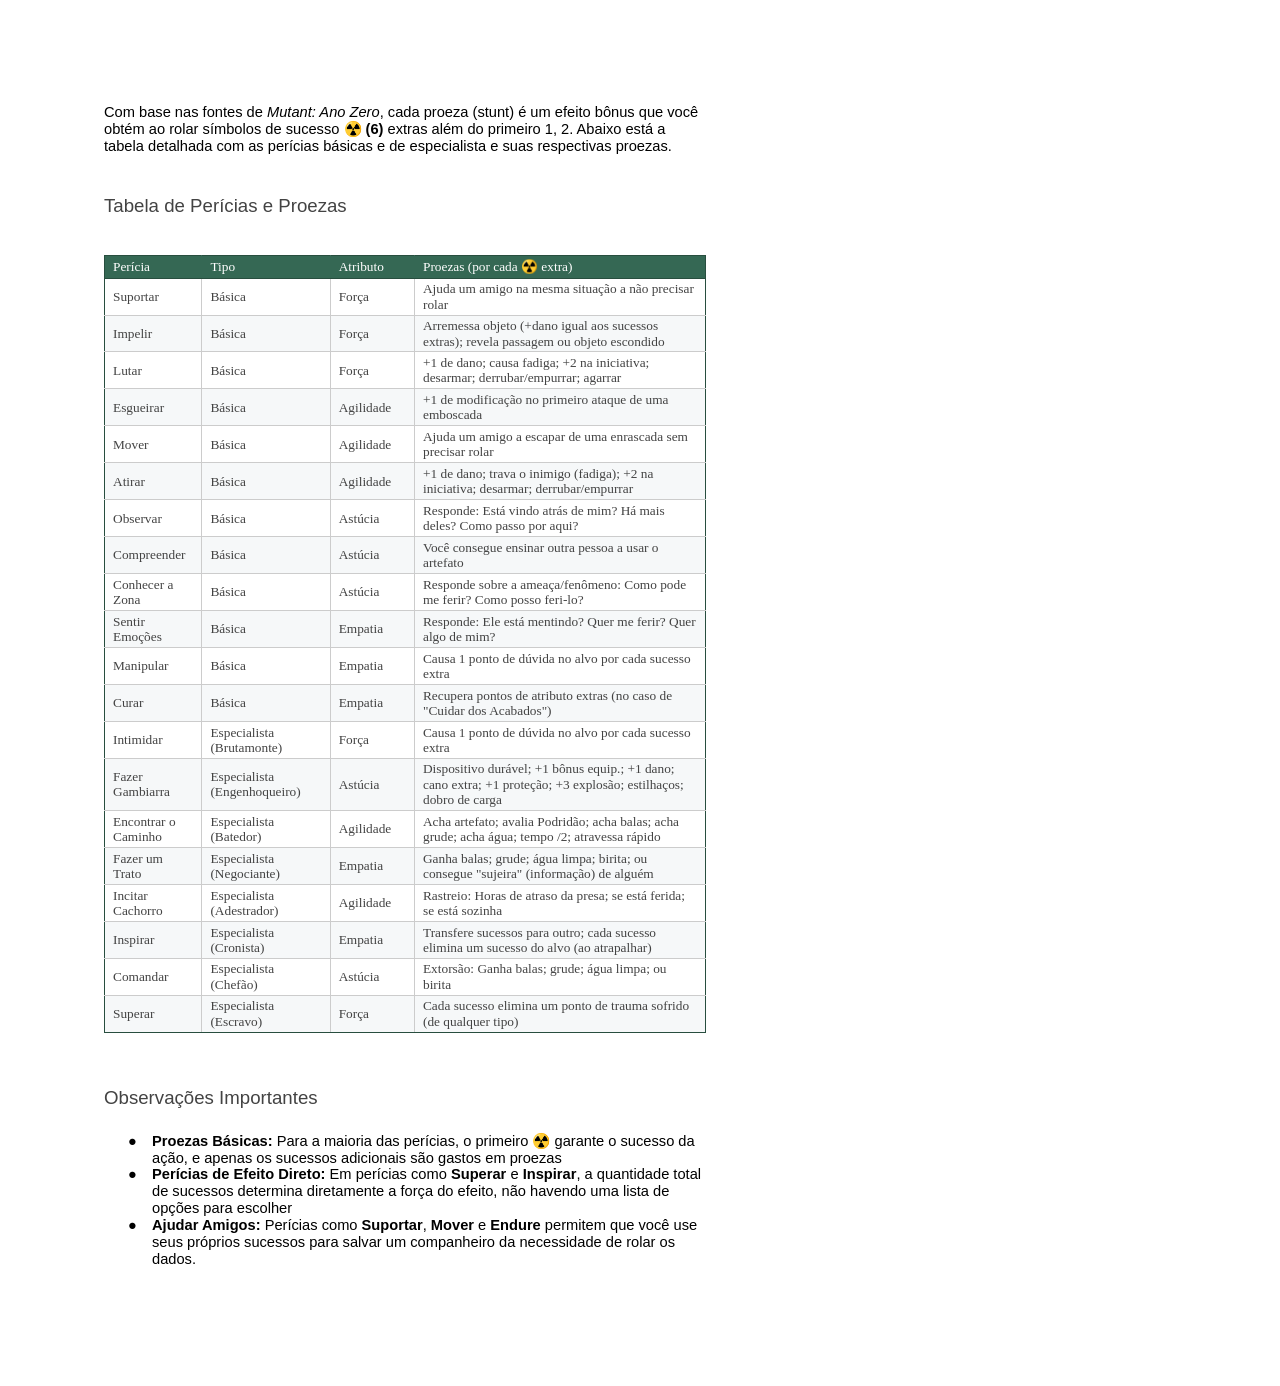
<file: reference_data/GuiadePerciaseProezasdeMutantAnoZero.html>
<html><head><meta content="text/html; charset=UTF-8" http-equiv="content-type"><style type="text/css">@import url(https://themes.googleusercontent.com/fonts/css?kit=OPeqXG-QxW3ZD8BtmPikfA);ul.lst-kix_zhngmol2dknh-0{list-style-type:none}.lst-kix_zhngmol2dknh-7>li:before{content:"\0025cb   "}.lst-kix_zhngmol2dknh-0>li:before{content:"\0025cf   "}.lst-kix_zhngmol2dknh-8>li:before{content:"\0025a0   "}li.li-bullet-0:before{margin-left:-18pt;white-space:nowrap;display:inline-block;min-width:18pt}.lst-kix_zhngmol2dknh-1>li:before{content:"\0025cb   "}.lst-kix_zhngmol2dknh-2>li:before{content:"\0025a0   "}.lst-kix_zhngmol2dknh-4>li:before{content:"\0025cb   "}.lst-kix_zhngmol2dknh-3>li:before{content:"\0025cf   "}ul.lst-kix_zhngmol2dknh-2{list-style-type:none}ul.lst-kix_zhngmol2dknh-1{list-style-type:none}ul.lst-kix_zhngmol2dknh-4{list-style-type:none}ul.lst-kix_zhngmol2dknh-3{list-style-type:none}.lst-kix_zhngmol2dknh-6>li:before{content:"\0025cf   "}ul.lst-kix_zhngmol2dknh-6{list-style-type:none}ul.lst-kix_zhngmol2dknh-5{list-style-type:none}ul.lst-kix_zhngmol2dknh-8{list-style-type:none}.lst-kix_zhngmol2dknh-5>li:before{content:"\0025a0   "}ul.lst-kix_zhngmol2dknh-7{list-style-type:none}ol{margin:0;padding:0}table td,table th{padding:0}.c0{border-right-style:solid;padding:2pt 6pt 2pt 6pt;border-bottom-color:#cccccc;border-top-width:1pt;border-right-width:1pt;border-left-color:#cccccc;vertical-align:middle;border-right-color:#284e3f;border-left-width:1pt;border-top-style:solid;background-color:#f6f8f9;border-left-style:solid;border-bottom-width:1pt;width:246.8pt;border-top-color:#cccccc;border-bottom-style:solid}.c35{border-right-style:solid;padding:2pt 6pt 2pt 6pt;border-bottom-color:#284e3f;border-top-width:1pt;border-right-width:1pt;border-left-color:#284e3f;vertical-align:middle;border-right-color:#356854;border-left-width:1pt;border-top-style:solid;background-color:#356854;border-left-style:solid;border-bottom-width:1pt;width:62.2pt;border-top-color:#284e3f;border-bottom-style:solid}.c28{border-right-style:solid;padding:2pt 6pt 2pt 6pt;border-bottom-color:#284e3f;border-top-width:1pt;border-right-width:1pt;border-left-color:#cccccc;vertical-align:middle;border-right-color:#cccccc;border-left-width:1pt;border-top-style:solid;background-color:#f6f8f9;border-left-style:solid;border-bottom-width:1pt;width:88.5pt;border-top-color:#cccccc;border-bottom-style:solid}.c12{border-right-style:solid;padding:2pt 6pt 2pt 6pt;border-bottom-color:#cccccc;border-top-width:1pt;border-right-width:1pt;border-left-color:#284e3f;vertical-align:middle;border-right-color:#cccccc;border-left-width:1pt;border-top-style:solid;background-color:#ffffff;border-left-style:solid;border-bottom-width:1pt;width:62.2pt;border-top-color:#284e3f;border-bottom-style:solid}.c4{border-right-style:solid;padding:2pt 6pt 2pt 6pt;border-bottom-color:#cccccc;border-top-width:1pt;border-right-width:1pt;border-left-color:#cccccc;vertical-align:middle;border-right-color:#cccccc;border-left-width:1pt;border-top-style:solid;background-color:#f6f8f9;border-left-style:solid;border-bottom-width:1pt;width:88.5pt;border-top-color:#cccccc;border-bottom-style:solid}.c11{border-right-style:solid;padding:2pt 6pt 2pt 6pt;border-bottom-color:#cccccc;border-top-width:1pt;border-right-width:1pt;border-left-color:#cccccc;vertical-align:middle;border-right-color:#cccccc;border-left-width:1pt;border-top-style:solid;background-color:#ffffff;border-left-style:solid;border-bottom-width:1pt;width:88.5pt;border-top-color:#cccccc;border-bottom-style:solid}.c13{border-right-style:solid;padding:2pt 6pt 2pt 6pt;border-bottom-color:#284e3f;border-top-width:1pt;border-right-width:1pt;border-left-color:#284e3f;vertical-align:middle;border-right-color:#cccccc;border-left-width:1pt;border-top-style:solid;background-color:#f6f8f9;border-left-style:solid;border-bottom-width:1pt;width:62.2pt;border-top-color:#cccccc;border-bottom-style:solid}.c16{border-right-style:solid;padding:2pt 6pt 2pt 6pt;border-bottom-color:#cccccc;border-top-width:1pt;border-right-width:1pt;border-left-color:#cccccc;vertical-align:middle;border-right-color:#284e3f;border-left-width:1pt;border-top-style:solid;background-color:#ffffff;border-left-style:solid;border-bottom-width:1pt;width:246.8pt;border-top-color:#cccccc;border-bottom-style:solid}.c24{border-right-style:solid;padding:2pt 6pt 2pt 6pt;border-bottom-color:#284e3f;border-top-width:1pt;border-right-width:1pt;border-left-color:#cccccc;vertical-align:middle;border-right-color:#cccccc;border-left-width:1pt;border-top-style:solid;background-color:#f6f8f9;border-left-style:solid;border-bottom-width:1pt;width:54pt;border-top-color:#cccccc;border-bottom-style:solid}.c17{border-right-style:solid;padding:2pt 6pt 2pt 6pt;border-bottom-color:#cccccc;border-top-width:1pt;border-right-width:1pt;border-left-color:#284e3f;vertical-align:middle;border-right-color:#cccccc;border-left-width:1pt;border-top-style:solid;background-color:#f6f8f9;border-left-style:solid;border-bottom-width:1pt;width:62.2pt;border-top-color:#cccccc;border-bottom-style:solid}.c30{border-right-style:solid;padding:2pt 6pt 2pt 6pt;border-bottom-color:#cccccc;border-top-width:1pt;border-right-width:1pt;border-left-color:#cccccc;vertical-align:middle;border-right-color:#284e3f;border-left-width:1pt;border-top-style:solid;background-color:#ffffff;border-left-style:solid;border-bottom-width:1pt;width:246.8pt;border-top-color:#284e3f;border-bottom-style:solid}.c9{border-right-style:solid;padding:2pt 6pt 2pt 6pt;border-bottom-color:#cccccc;border-top-width:1pt;border-right-width:1pt;border-left-color:#cccccc;vertical-align:middle;border-right-color:#cccccc;border-left-width:1pt;border-top-style:solid;background-color:#f6f8f9;border-left-style:solid;border-bottom-width:1pt;width:54pt;border-top-color:#cccccc;border-bottom-style:solid}.c25{border-right-style:solid;padding:2pt 6pt 2pt 6pt;border-bottom-color:#284e3f;border-top-width:1pt;border-right-width:1pt;border-left-color:#cccccc;vertical-align:middle;border-right-color:#284e3f;border-left-width:1pt;border-top-style:solid;background-color:#f6f8f9;border-left-style:solid;border-bottom-width:1pt;width:246.8pt;border-top-color:#cccccc;border-bottom-style:solid}.c29{border-right-style:solid;padding:2pt 6pt 2pt 6pt;border-bottom-color:#284e3f;border-top-width:1pt;border-right-width:1pt;border-left-color:#356854;vertical-align:middle;border-right-color:#284e3f;border-left-width:1pt;border-top-style:solid;background-color:#356854;border-left-style:solid;border-bottom-width:1pt;width:246.8pt;border-top-color:#284e3f;border-bottom-style:solid}.c6{border-right-style:solid;padding:2pt 6pt 2pt 6pt;border-bottom-color:#cccccc;border-top-width:1pt;border-right-width:1pt;border-left-color:#cccccc;vertical-align:middle;border-right-color:#cccccc;border-left-width:1pt;border-top-style:solid;background-color:#ffffff;border-left-style:solid;border-bottom-width:1pt;width:54pt;border-top-color:#284e3f;border-bottom-style:solid}.c33{border-right-style:solid;padding:2pt 6pt 2pt 6pt;border-bottom-color:#284e3f;border-top-width:1pt;border-right-width:1pt;border-left-color:#356854;vertical-align:middle;border-right-color:#356854;border-left-width:1pt;border-top-style:solid;background-color:#356854;border-left-style:solid;border-bottom-width:1pt;width:54pt;border-top-color:#284e3f;border-bottom-style:solid}.c22{border-right-style:solid;padding:2pt 6pt 2pt 6pt;border-bottom-color:#cccccc;border-top-width:1pt;border-right-width:1pt;border-left-color:#284e3f;vertical-align:middle;border-right-color:#cccccc;border-left-width:1pt;border-top-style:solid;background-color:#ffffff;border-left-style:solid;border-bottom-width:1pt;width:62.2pt;border-top-color:#cccccc;border-bottom-style:solid}.c15{border-right-style:solid;padding:2pt 6pt 2pt 6pt;border-bottom-color:#284e3f;border-top-width:1pt;border-right-width:1pt;border-left-color:#356854;vertical-align:middle;border-right-color:#356854;border-left-width:1pt;border-top-style:solid;background-color:#356854;border-left-style:solid;border-bottom-width:1pt;width:88.5pt;border-top-color:#284e3f;border-bottom-style:solid}.c8{border-right-style:solid;padding:2pt 6pt 2pt 6pt;border-bottom-color:#cccccc;border-top-width:1pt;border-right-width:1pt;border-left-color:#cccccc;vertical-align:middle;border-right-color:#cccccc;border-left-width:1pt;border-top-style:solid;background-color:#ffffff;border-left-style:solid;border-bottom-width:1pt;width:54pt;border-top-color:#cccccc;border-bottom-style:solid}.c19{border-right-style:solid;padding:2pt 6pt 2pt 6pt;border-bottom-color:#cccccc;border-top-width:1pt;border-right-width:1pt;border-left-color:#cccccc;vertical-align:middle;border-right-color:#cccccc;border-left-width:1pt;border-top-style:solid;background-color:#ffffff;border-left-style:solid;border-bottom-width:1pt;width:88.5pt;border-top-color:#284e3f;border-bottom-style:solid}.c3{color:#000000;font-weight:400;text-decoration:none;vertical-align:baseline;font-size:10pt;font-family:"Arial";font-style:normal}.c34{color:#434343;font-weight:400;text-decoration:none;vertical-align:baseline;font-size:14pt;font-family:"Arial";font-style:normal}.c7{color:#000000;font-weight:400;text-decoration:none;vertical-align:baseline;font-size:11pt;font-family:"Arial";font-style:normal}.c26{padding-top:16pt;padding-bottom:4pt;line-height:1.15;page-break-after:avoid;orphans:2;widows:2;text-align:left}.c5{font-size:10pt;font-family:"Roboto";color:#434343;font-weight:400}.c2{padding-top:0pt;padding-bottom:0pt;line-height:1.15;text-align:left}.c20{border-spacing:0;border-collapse:collapse;margin-right:auto}.c14{font-size:10pt;font-family:"Roboto";color:#ffffff;font-weight:400}.c18{margin-left:36pt;padding-left:0pt;orphans:2;widows:2}.c27{orphans:2;widows:2;height:11pt}.c31{background-color:#ffffff;max-width:451.4pt;padding:72pt 72pt 72pt 72pt}.c36{orphans:2;widows:2}.c21{padding:0;margin:0}.c23{height:17.2pt}.c1{height:15.8pt}.c10{font-weight:700}.c32{font-style:italic}.title{padding-top:0pt;color:#000000;font-size:26pt;padding-bottom:3pt;font-family:"Arial";line-height:1.15;page-break-after:avoid;orphans:2;widows:2;text-align:left}.subtitle{padding-top:0pt;color:#666666;font-size:15pt;padding-bottom:16pt;font-family:"Arial";line-height:1.15;page-break-after:avoid;orphans:2;widows:2;text-align:left}li{color:#000000;font-size:11pt;font-family:"Arial"}p{margin:0;color:#000000;font-size:11pt;font-family:"Arial"}h1{padding-top:20pt;color:#000000;font-size:20pt;padding-bottom:6pt;font-family:"Arial";line-height:1.15;page-break-after:avoid;orphans:2;widows:2;text-align:left}h2{padding-top:18pt;color:#000000;font-size:16pt;padding-bottom:6pt;font-family:"Arial";line-height:1.15;page-break-after:avoid;orphans:2;widows:2;text-align:left}h3{padding-top:16pt;color:#434343;font-size:14pt;padding-bottom:4pt;font-family:"Arial";line-height:1.15;page-break-after:avoid;orphans:2;widows:2;text-align:left}h4{padding-top:14pt;color:#666666;font-size:12pt;padding-bottom:4pt;font-family:"Arial";line-height:1.15;page-break-after:avoid;orphans:2;widows:2;text-align:left}h5{padding-top:12pt;color:#666666;font-size:11pt;padding-bottom:4pt;font-family:"Arial";line-height:1.15;page-break-after:avoid;orphans:2;widows:2;text-align:left}h6{padding-top:12pt;color:#666666;font-size:11pt;padding-bottom:4pt;font-family:"Arial";line-height:1.15;page-break-after:avoid;font-style:italic;orphans:2;widows:2;text-align:left}</style></head><body class="c31 doc-content"><p class="c2 c36"><span>Com base nas fontes de </span><span class="c32">Mutant: Ano Zero</span><span>, cada proeza (stunt) &eacute; um efeito b&ocirc;nus que voc&ecirc; obt&eacute;m ao rolar s&iacute;mbolos de sucesso </span><span class="c10">&#9762;&#65039; (6)</span><span class="c7">&nbsp;extras al&eacute;m do primeiro 1, 2. Abaixo est&aacute; a tabela detalhada com as per&iacute;cias b&aacute;sicas e de especialista e suas respectivas proezas.</span></p><h3 class="c26" id="h.ulw06btr2wo3"><span class="c34">Tabela de Per&iacute;cias e Proezas</span></h3><p class="c2 c27"><span class="c7"></span></p><table class="c20"><tr class="c23"><td class="c35" colspan="1" rowspan="1"><p class="c2"><span class="c14">Per&iacute;cia</span></p></td><td class="c15" colspan="1" rowspan="1"><p class="c2"><span class="c14">Tipo</span></p></td><td class="c33" colspan="1" rowspan="1"><p class="c2"><span class="c14">Atributo</span></p></td><td class="c29" colspan="1" rowspan="1"><p class="c2"><span class="c14">Proezas (por cada &#9762;&#65039; extra)</span></p></td></tr><tr class="c1"><td class="c12" colspan="1" rowspan="1"><p class="c2"><span class="c5">Suportar</span></p></td><td class="c19" colspan="1" rowspan="1"><p class="c2"><span class="c5">B&aacute;sica</span></p></td><td class="c6" colspan="1" rowspan="1"><p class="c2"><span class="c5">For&ccedil;a</span></p></td><td class="c30" colspan="1" rowspan="1"><p class="c2"><span class="c5">Ajuda um amigo na mesma situa&ccedil;&atilde;o a n&atilde;o precisar rolar</span></p></td></tr><tr class="c1"><td class="c17" colspan="1" rowspan="1"><p class="c2"><span class="c5">Impelir</span></p></td><td class="c4" colspan="1" rowspan="1"><p class="c2"><span class="c5">B&aacute;sica</span></p></td><td class="c9" colspan="1" rowspan="1"><p class="c2"><span class="c5">For&ccedil;a</span></p></td><td class="c0" colspan="1" rowspan="1"><p class="c2"><span class="c5">Arremessa objeto (+dano igual aos sucessos extras); revela passagem ou objeto escondido</span></p></td></tr><tr class="c1"><td class="c22" colspan="1" rowspan="1"><p class="c2"><span class="c5">Lutar</span></p></td><td class="c11" colspan="1" rowspan="1"><p class="c2"><span class="c5">B&aacute;sica</span></p></td><td class="c8" colspan="1" rowspan="1"><p class="c2"><span class="c5">For&ccedil;a</span></p></td><td class="c16" colspan="1" rowspan="1"><p class="c2"><span class="c5">+1 de dano; causa fadiga; +2 na iniciativa; desarmar; derrubar/empurrar; agarrar</span></p></td></tr><tr class="c1"><td class="c17" colspan="1" rowspan="1"><p class="c2"><span class="c5">Esgueirar</span></p></td><td class="c4" colspan="1" rowspan="1"><p class="c2"><span class="c5">B&aacute;sica</span></p></td><td class="c9" colspan="1" rowspan="1"><p class="c2"><span class="c5">Agilidade</span></p></td><td class="c0" colspan="1" rowspan="1"><p class="c2"><span class="c5">+1 de modifica&ccedil;&atilde;o no primeiro ataque de uma emboscada</span></p></td></tr><tr class="c1"><td class="c22" colspan="1" rowspan="1"><p class="c2"><span class="c5">Mover</span></p></td><td class="c11" colspan="1" rowspan="1"><p class="c2"><span class="c5">B&aacute;sica</span></p></td><td class="c8" colspan="1" rowspan="1"><p class="c2"><span class="c5">Agilidade</span></p></td><td class="c16" colspan="1" rowspan="1"><p class="c2"><span class="c5">Ajuda um amigo a escapar de uma enrascada sem precisar rolar</span></p></td></tr><tr class="c1"><td class="c17" colspan="1" rowspan="1"><p class="c2"><span class="c5">Atirar</span></p></td><td class="c4" colspan="1" rowspan="1"><p class="c2"><span class="c5">B&aacute;sica</span></p></td><td class="c9" colspan="1" rowspan="1"><p class="c2"><span class="c5">Agilidade</span></p></td><td class="c0" colspan="1" rowspan="1"><p class="c2"><span class="c5">+1 de dano; trava o inimigo (fadiga); +2 na iniciativa; desarmar; derrubar/empurrar</span></p></td></tr><tr class="c1"><td class="c22" colspan="1" rowspan="1"><p class="c2"><span class="c5">Observar</span></p></td><td class="c11" colspan="1" rowspan="1"><p class="c2"><span class="c5">B&aacute;sica</span></p></td><td class="c8" colspan="1" rowspan="1"><p class="c2"><span class="c5">Ast&uacute;cia</span></p></td><td class="c16" colspan="1" rowspan="1"><p class="c2"><span class="c5">Responde: Est&aacute; vindo atr&aacute;s de mim? H&aacute; mais deles? Como passo por aqui?</span></p></td></tr><tr class="c1"><td class="c17" colspan="1" rowspan="1"><p class="c2"><span class="c5">Compreender</span></p></td><td class="c4" colspan="1" rowspan="1"><p class="c2"><span class="c5">B&aacute;sica</span></p></td><td class="c9" colspan="1" rowspan="1"><p class="c2"><span class="c5">Ast&uacute;cia</span></p></td><td class="c0" colspan="1" rowspan="1"><p class="c2"><span class="c5">Voc&ecirc; consegue ensinar outra pessoa a usar o artefato</span></p></td></tr><tr class="c1"><td class="c22" colspan="1" rowspan="1"><p class="c2"><span class="c5">Conhecer a Zona</span></p></td><td class="c11" colspan="1" rowspan="1"><p class="c2"><span class="c5">B&aacute;sica</span></p></td><td class="c8" colspan="1" rowspan="1"><p class="c2"><span class="c5">Ast&uacute;cia</span></p></td><td class="c16" colspan="1" rowspan="1"><p class="c2"><span class="c5">Responde sobre a amea&ccedil;a/fen&ocirc;meno: Como pode me ferir? Como posso feri-lo? </span></p></td></tr><tr class="c1"><td class="c17" colspan="1" rowspan="1"><p class="c2"><span class="c5">Sentir Emo&ccedil;&otilde;es</span></p></td><td class="c4" colspan="1" rowspan="1"><p class="c2"><span class="c5">B&aacute;sica</span></p></td><td class="c9" colspan="1" rowspan="1"><p class="c2"><span class="c5">Empatia</span></p></td><td class="c0" colspan="1" rowspan="1"><p class="c2"><span class="c5">Responde: Ele est&aacute; mentindo? Quer me ferir? Quer algo de mim? </span></p></td></tr><tr class="c1"><td class="c22" colspan="1" rowspan="1"><p class="c2"><span class="c5">Manipular</span></p></td><td class="c11" colspan="1" rowspan="1"><p class="c2"><span class="c5">B&aacute;sica</span></p></td><td class="c8" colspan="1" rowspan="1"><p class="c2"><span class="c5">Empatia</span></p></td><td class="c16" colspan="1" rowspan="1"><p class="c2"><span class="c5">Causa 1 ponto de d&uacute;vida no alvo por cada sucesso extra </span></p></td></tr><tr class="c1"><td class="c17" colspan="1" rowspan="1"><p class="c2"><span class="c5">Curar</span></p></td><td class="c4" colspan="1" rowspan="1"><p class="c2"><span class="c5">B&aacute;sica</span></p></td><td class="c9" colspan="1" rowspan="1"><p class="c2"><span class="c5">Empatia</span></p></td><td class="c0" colspan="1" rowspan="1"><p class="c2"><span class="c5">Recupera pontos de atributo extras (no caso de &quot;Cuidar dos Acabados&quot;) </span></p></td></tr><tr class="c1"><td class="c22" colspan="1" rowspan="1"><p class="c2"><span class="c5">Intimidar</span></p></td><td class="c11" colspan="1" rowspan="1"><p class="c2"><span class="c5">Especialista (Brutamonte)</span></p></td><td class="c8" colspan="1" rowspan="1"><p class="c2"><span class="c5">For&ccedil;a</span></p></td><td class="c16" colspan="1" rowspan="1"><p class="c2"><span class="c5">Causa 1 ponto de d&uacute;vida no alvo por cada sucesso extra</span></p></td></tr><tr class="c1"><td class="c17" colspan="1" rowspan="1"><p class="c2"><span class="c5">Fazer Gambiarra</span></p></td><td class="c4" colspan="1" rowspan="1"><p class="c2"><span class="c5">Especialista (Engenhoqueiro)</span></p></td><td class="c9" colspan="1" rowspan="1"><p class="c2"><span class="c5">Ast&uacute;cia</span></p></td><td class="c0" colspan="1" rowspan="1"><p class="c2"><span class="c5">Dispositivo dur&aacute;vel; +1 b&ocirc;nus equip.; +1 dano; cano extra; +1 prote&ccedil;&atilde;o; +3 explos&atilde;o; estilha&ccedil;os; dobro de carga </span></p></td></tr><tr class="c1"><td class="c22" colspan="1" rowspan="1"><p class="c2"><span class="c5">Encontrar o Caminho</span></p></td><td class="c11" colspan="1" rowspan="1"><p class="c2"><span class="c5">Especialista (Batedor)</span></p></td><td class="c8" colspan="1" rowspan="1"><p class="c2"><span class="c5">Agilidade</span></p></td><td class="c16" colspan="1" rowspan="1"><p class="c2"><span class="c5">Acha artefato; avalia Podrid&atilde;o; acha balas; acha grude; acha &aacute;gua; tempo /2; atravessa r&aacute;pido</span></p></td></tr><tr class="c1"><td class="c17" colspan="1" rowspan="1"><p class="c2"><span class="c5">Fazer um Trato</span></p></td><td class="c4" colspan="1" rowspan="1"><p class="c2"><span class="c5">Especialista (Negociante)</span></p></td><td class="c9" colspan="1" rowspan="1"><p class="c2"><span class="c5">Empatia</span></p></td><td class="c0" colspan="1" rowspan="1"><p class="c2"><span class="c5">Ganha balas; grude; &aacute;gua limpa; birita; ou consegue &quot;sujeira&quot; (informa&ccedil;&atilde;o) de algu&eacute;m </span></p></td></tr><tr class="c1"><td class="c22" colspan="1" rowspan="1"><p class="c2"><span class="c5">Incitar Cachorro</span></p></td><td class="c11" colspan="1" rowspan="1"><p class="c2"><span class="c5">Especialista (Adestrador)</span></p></td><td class="c8" colspan="1" rowspan="1"><p class="c2"><span class="c5">Agilidade</span></p></td><td class="c16" colspan="1" rowspan="1"><p class="c2"><span class="c5">Rastreio: Horas de atraso da presa; se est&aacute; ferida; se est&aacute; sozinha</span></p></td></tr><tr class="c1"><td class="c17" colspan="1" rowspan="1"><p class="c2"><span class="c5">Inspirar</span></p></td><td class="c4" colspan="1" rowspan="1"><p class="c2"><span class="c5">Especialista (Cronista)</span></p></td><td class="c9" colspan="1" rowspan="1"><p class="c2"><span class="c5">Empatia</span></p></td><td class="c0" colspan="1" rowspan="1"><p class="c2"><span class="c5">Transfere sucessos para outro; cada sucesso elimina um sucesso do alvo (ao atrapalhar) </span></p></td></tr><tr class="c1"><td class="c22" colspan="1" rowspan="1"><p class="c2"><span class="c5">Comandar</span></p></td><td class="c11" colspan="1" rowspan="1"><p class="c2"><span class="c5">Especialista (Chef&atilde;o)</span></p></td><td class="c8" colspan="1" rowspan="1"><p class="c2"><span class="c5">Ast&uacute;cia</span></p></td><td class="c16" colspan="1" rowspan="1"><p class="c2"><span class="c5">Extors&atilde;o: Ganha balas; grude; &aacute;gua limpa; ou birita</span></p></td></tr><tr class="c1"><td class="c13" colspan="1" rowspan="1"><p class="c2"><span class="c5">Superar</span></p></td><td class="c28" colspan="1" rowspan="1"><p class="c2"><span class="c5">Especialista (Escravo)</span></p></td><td class="c24" colspan="1" rowspan="1"><p class="c2"><span class="c5">For&ccedil;a</span></p></td><td class="c25" colspan="1" rowspan="1"><p class="c2"><span class="c5">Cada sucesso elimina um ponto de trauma sofrido (de qualquer tipo) </span></p></td></tr></table><p class="c2 c27"><span class="c7"></span></p><h3 class="c26" id="h.1oesdwsvokjd"><span class="c34">Observa&ccedil;&otilde;es Importantes</span></h3><ul class="c21 lst-kix_zhngmol2dknh-0 start"><li class="c2 c18 li-bullet-0"><span class="c10">Proezas B&aacute;sicas:</span><span>&nbsp;Para a maioria das per&iacute;cias, o primeiro </span><span class="c10">&#9762;&#65039;</span><span class="c7">&nbsp;garante o sucesso da a&ccedil;&atilde;o, e apenas os sucessos adicionais s&atilde;o gastos em proezas</span></li><li class="c2 c18 li-bullet-0"><span class="c10">Per&iacute;cias de Efeito Direto:</span><span>&nbsp;Em per&iacute;cias como </span><span class="c10">Superar</span><span>&nbsp;e </span><span class="c10">Inspirar</span><span class="c7">, a quantidade total de sucessos determina diretamente a for&ccedil;a do efeito, n&atilde;o havendo uma lista de op&ccedil;&otilde;es para escolher</span></li><li class="c2 c18 li-bullet-0"><span class="c10">Ajudar Amigos:</span><span>&nbsp;Per&iacute;cias como </span><span class="c10">Suportar</span><span>, </span><span class="c10">Mover</span><span>&nbsp;e </span><span class="c10">Endure</span><span class="c7">&nbsp;permitem que voc&ecirc; use seus pr&oacute;prios sucessos para salvar um companheiro da necessidade de rolar os dados.</span></li></ul><p class="c2 c27"><span class="c7"></span></p></body></html>
</file>
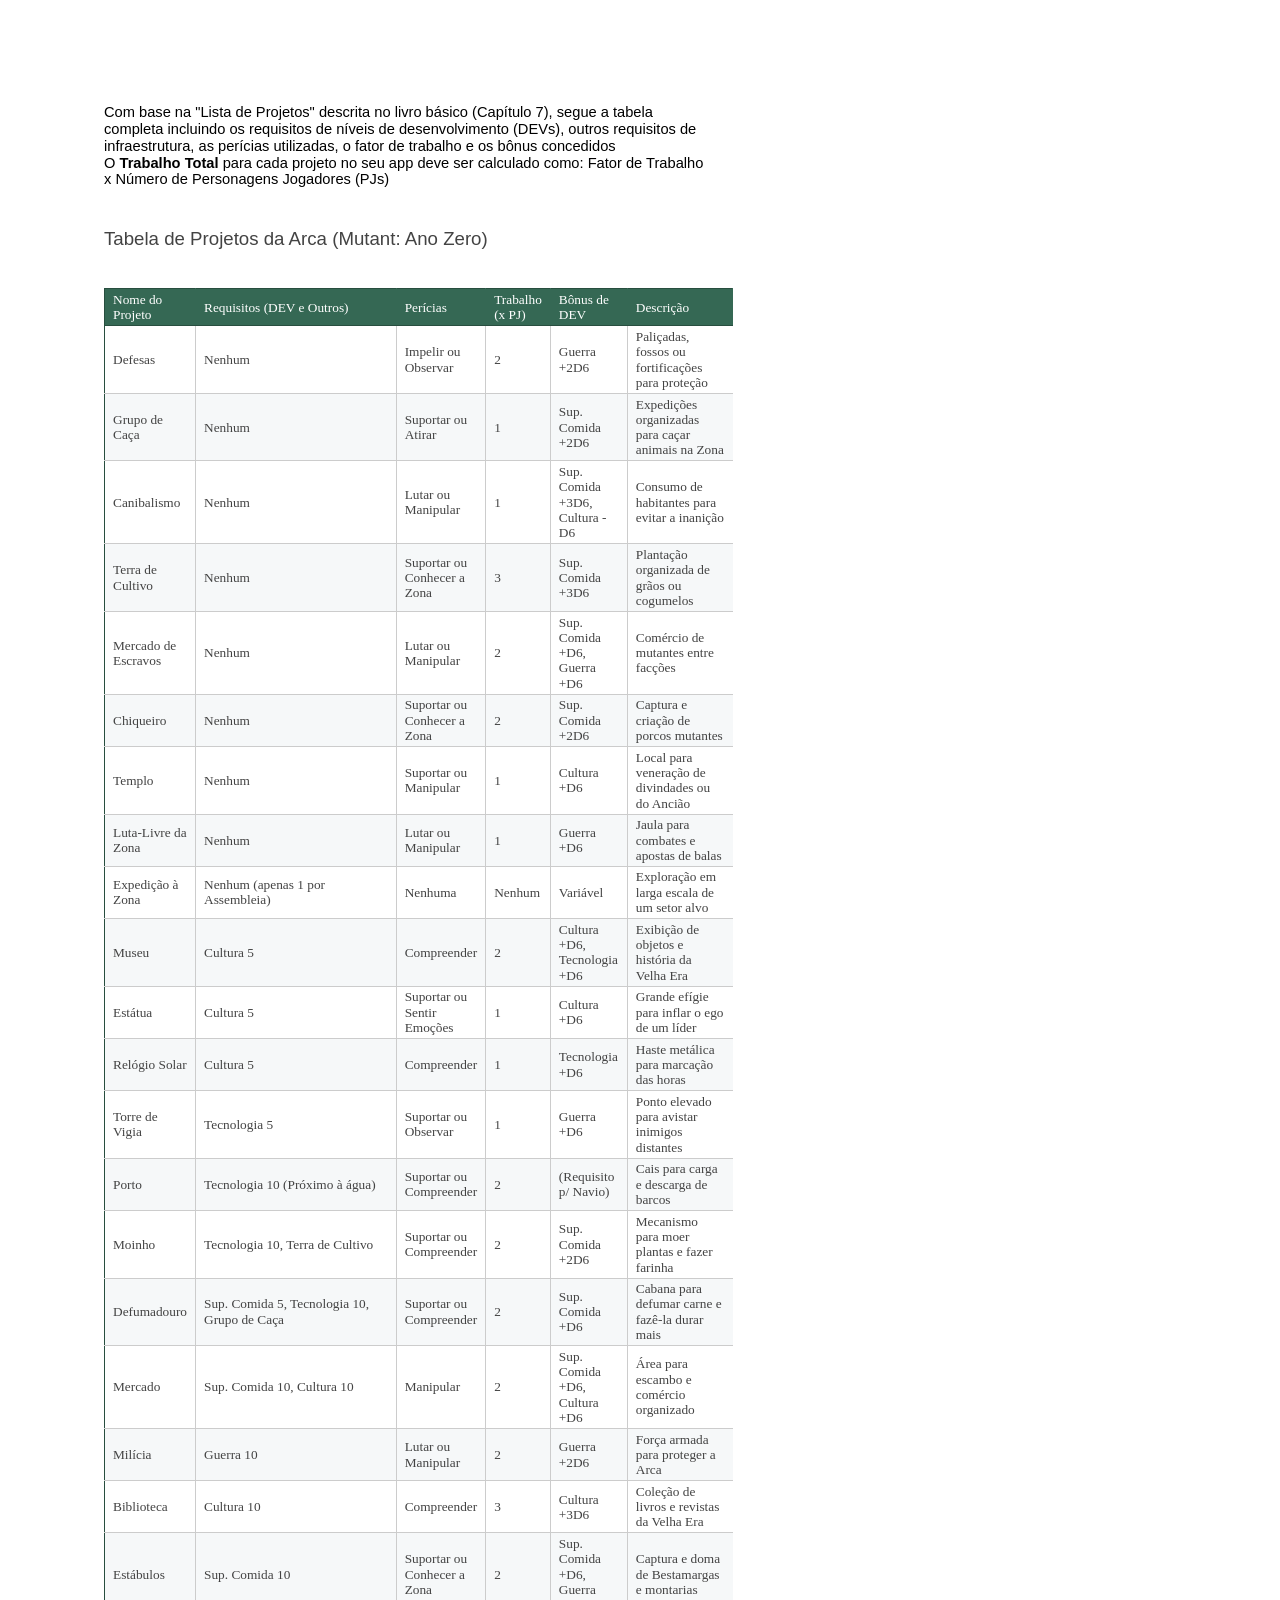
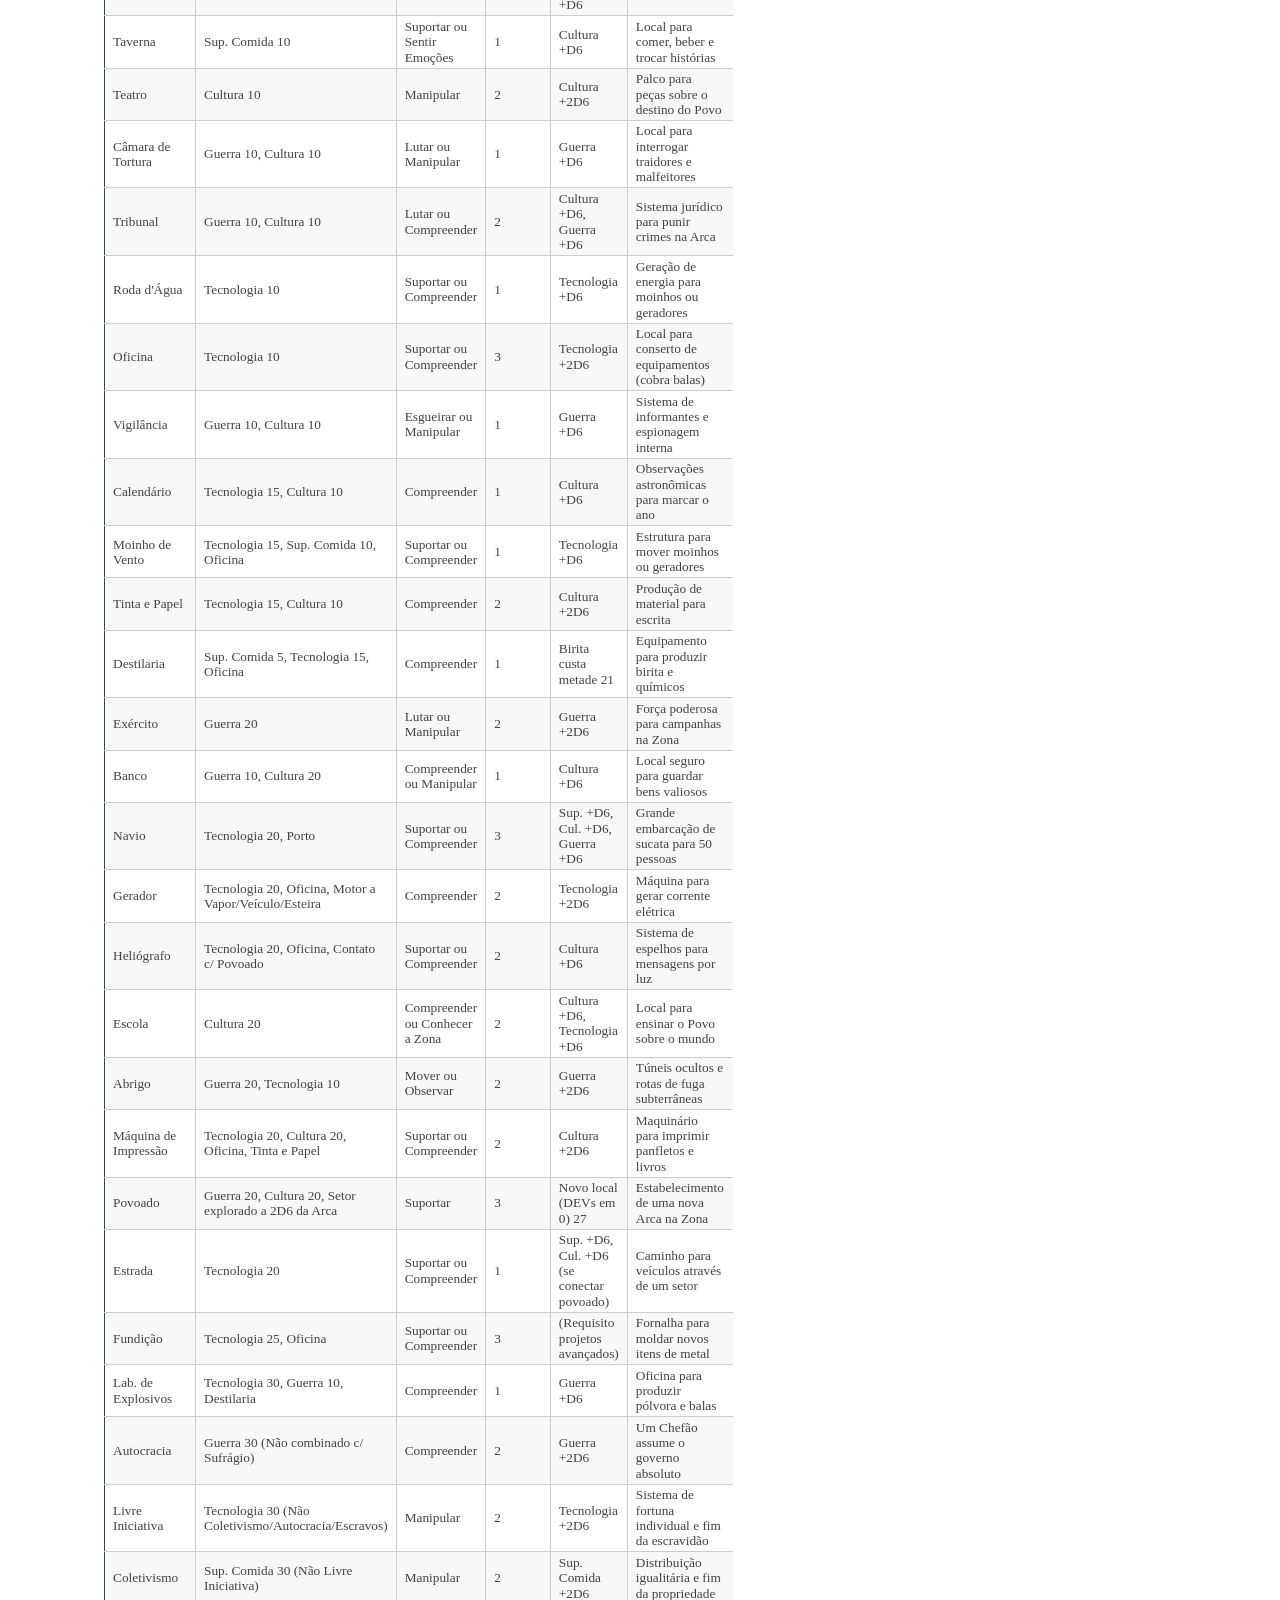
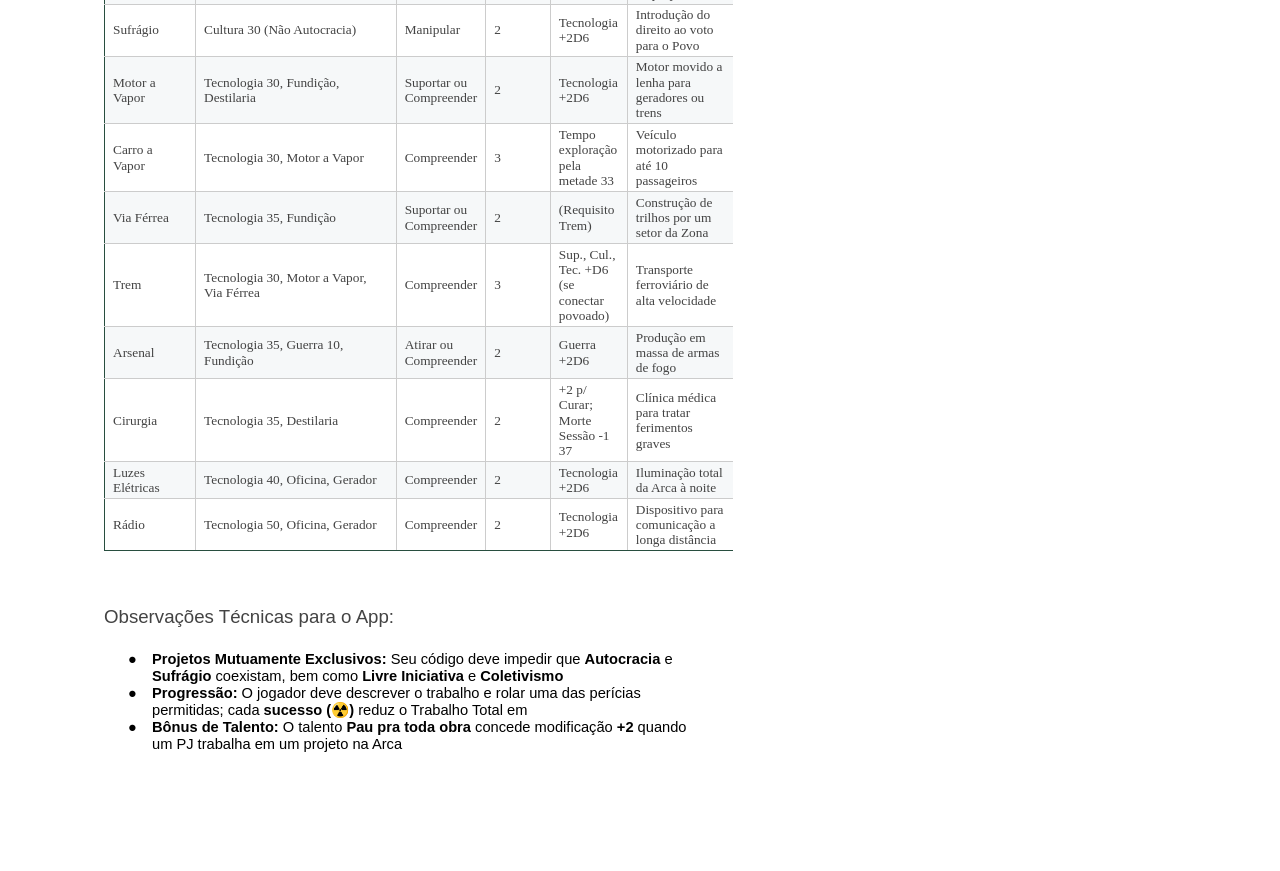
<file: reference_data/GuiadeProjetoseDesenvolvimentodaArca.html>
<html><head><meta content="text/html; charset=UTF-8" http-equiv="content-type"><style type="text/css">@import url(https://themes.googleusercontent.com/fonts/css?kit=OPeqXG-QxW3ZD8BtmPikfA);ul.lst-kix_k616i1hu21oe-1{list-style-type:none}ul.lst-kix_k616i1hu21oe-2{list-style-type:none}ul.lst-kix_k616i1hu21oe-0{list-style-type:none}ul.lst-kix_k616i1hu21oe-5{list-style-type:none}ul.lst-kix_k616i1hu21oe-6{list-style-type:none}ul.lst-kix_k616i1hu21oe-3{list-style-type:none}ul.lst-kix_k616i1hu21oe-4{list-style-type:none}.lst-kix_k616i1hu21oe-5>li:before{content:"\0025a0   "}.lst-kix_k616i1hu21oe-4>li:before{content:"\0025cb   "}li.li-bullet-0:before{margin-left:-18pt;white-space:nowrap;display:inline-block;min-width:18pt}.lst-kix_k616i1hu21oe-2>li:before{content:"\0025a0   "}.lst-kix_k616i1hu21oe-1>li:before{content:"\0025cb   "}.lst-kix_k616i1hu21oe-3>li:before{content:"\0025cf   "}.lst-kix_k616i1hu21oe-6>li:before{content:"\0025cf   "}.lst-kix_k616i1hu21oe-7>li:before{content:"\0025cb   "}ul.lst-kix_k616i1hu21oe-7{list-style-type:none}ul.lst-kix_k616i1hu21oe-8{list-style-type:none}.lst-kix_k616i1hu21oe-0>li:before{content:"\0025cf   "}.lst-kix_k616i1hu21oe-8>li:before{content:"\0025a0   "}ol{margin:0;padding:0}table td,table th{padding:0}.c5{border-right-style:solid;padding:2pt 6pt 2pt 6pt;border-bottom-color:#cccccc;border-top-width:1pt;border-right-width:1pt;border-left-color:#cccccc;vertical-align:middle;border-right-color:#cccccc;border-left-width:1pt;border-top-style:solid;background-color:#ffffff;border-left-style:solid;border-bottom-width:1pt;width:68.6pt;border-top-color:#cccccc;border-bottom-style:solid}.c10{border-right-style:solid;padding:2pt 6pt 2pt 6pt;border-bottom-color:#cccccc;border-top-width:1pt;border-right-width:1pt;border-left-color:#cccccc;vertical-align:middle;border-right-color:#cccccc;border-left-width:1pt;border-top-style:solid;background-color:#ffffff;border-left-style:solid;border-bottom-width:1pt;width:41.1pt;border-top-color:#cccccc;border-bottom-style:solid}.c28{border-right-style:solid;padding:2pt 6pt 2pt 6pt;border-bottom-color:#cccccc;border-top-width:1pt;border-right-width:1pt;border-left-color:#284e3f;vertical-align:middle;border-right-color:#cccccc;border-left-width:1pt;border-top-style:solid;background-color:#ffffff;border-left-style:solid;border-bottom-width:1pt;width:44.9pt;border-top-color:#284e3f;border-bottom-style:solid}.c24{border-right-style:solid;padding:2pt 6pt 2pt 6pt;border-bottom-color:#284e3f;border-top-width:1pt;border-right-width:1pt;border-left-color:#cccccc;vertical-align:middle;border-right-color:#ffffff;border-left-width:1pt;border-top-style:solid;background-color:#ffffff;border-left-style:solid;border-bottom-width:1pt;width:107.2pt;border-top-color:#cccccc;border-bottom-style:solid}.c31{border-right-style:solid;padding:2pt 6pt 2pt 6pt;border-bottom-color:#cccccc;border-top-width:1pt;border-right-width:1pt;border-left-color:#cccccc;vertical-align:middle;border-right-color:#cccccc;border-left-width:1pt;border-top-style:solid;background-color:#ffffff;border-left-style:solid;border-bottom-width:1pt;width:82.9pt;border-top-color:#284e3f;border-bottom-style:solid}.c33{border-right-style:solid;padding:2pt 6pt 2pt 6pt;border-bottom-color:#284e3f;border-top-width:1pt;border-right-width:1pt;border-left-color:#356854;vertical-align:middle;border-right-color:#356854;border-left-width:1pt;border-top-style:solid;background-color:#356854;border-left-style:solid;border-bottom-width:1pt;width:41.1pt;border-top-color:#284e3f;border-bottom-style:solid}.c19{border-right-style:solid;padding:2pt 6pt 2pt 6pt;border-bottom-color:#cccccc;border-top-width:1pt;border-right-width:1pt;border-left-color:#cccccc;vertical-align:middle;border-right-color:#cccccc;border-left-width:1pt;border-top-style:solid;background-color:#f6f8f9;border-left-style:solid;border-bottom-width:1pt;width:82.9pt;border-top-color:#cccccc;border-bottom-style:solid}.c0{border-right-style:solid;padding:2pt 6pt 2pt 6pt;border-bottom-color:#cccccc;border-top-width:1pt;border-right-width:1pt;border-left-color:#cccccc;vertical-align:middle;border-right-color:#cccccc;border-left-width:1pt;border-top-style:solid;background-color:#f6f8f9;border-left-style:solid;border-bottom-width:1pt;width:41.1pt;border-top-color:#cccccc;border-bottom-style:solid}.c12{border-right-style:solid;padding:2pt 6pt 2pt 6pt;border-bottom-color:#cccccc;border-top-width:1pt;border-right-width:1pt;border-left-color:#cccccc;vertical-align:middle;border-right-color:#cccccc;border-left-width:1pt;border-top-style:solid;background-color:#f6f8f9;border-left-style:solid;border-bottom-width:1pt;width:68.6pt;border-top-color:#cccccc;border-bottom-style:solid}.c36{border-right-style:solid;padding:2pt 6pt 2pt 6pt;border-bottom-color:#284e3f;border-top-width:1pt;border-right-width:1pt;border-left-color:#cccccc;vertical-align:middle;border-right-color:#cccccc;border-left-width:1pt;border-top-style:solid;background-color:#ffffff;border-left-style:solid;border-bottom-width:1pt;width:82.9pt;border-top-color:#cccccc;border-bottom-style:solid}.c35{border-right-style:solid;padding:2pt 6pt 2pt 6pt;border-bottom-color:#284e3f;border-top-width:1pt;border-right-width:1pt;border-left-color:#cccccc;vertical-align:middle;border-right-color:#cccccc;border-left-width:1pt;border-top-style:solid;background-color:#ffffff;border-left-style:solid;border-bottom-width:1pt;width:106.6pt;border-top-color:#cccccc;border-bottom-style:solid}.c26{border-right-style:solid;padding:2pt 6pt 2pt 6pt;border-bottom-color:#cccccc;border-top-width:1pt;border-right-width:1pt;border-left-color:#cccccc;vertical-align:middle;border-right-color:#cccccc;border-left-width:1pt;border-top-style:solid;background-color:#ffffff;border-left-style:solid;border-bottom-width:1pt;width:68.6pt;border-top-color:#284e3f;border-bottom-style:solid}.c17{border-right-style:solid;padding:2pt 6pt 2pt 6pt;border-bottom-color:#cccccc;border-top-width:1pt;border-right-width:1pt;border-left-color:#cccccc;vertical-align:middle;border-right-color:#ffffff;border-left-width:1pt;border-top-style:solid;background-color:#ffffff;border-left-style:solid;border-bottom-width:1pt;width:107.2pt;border-top-color:#cccccc;border-bottom-style:solid}.c22{border-right-style:solid;padding:2pt 6pt 2pt 6pt;border-bottom-color:#cccccc;border-top-width:1pt;border-right-width:1pt;border-left-color:#cccccc;vertical-align:middle;border-right-color:#cccccc;border-left-width:1pt;border-top-style:solid;background-color:#ffffff;border-left-style:solid;border-bottom-width:1pt;width:106.6pt;border-top-color:#284e3f;border-bottom-style:solid}.c15{border-right-style:solid;padding:2pt 6pt 2pt 6pt;border-bottom-color:#cccccc;border-top-width:1pt;border-right-width:1pt;border-left-color:#284e3f;vertical-align:middle;border-right-color:#cccccc;border-left-width:1pt;border-top-style:solid;background-color:#ffffff;border-left-style:solid;border-bottom-width:1pt;width:44.9pt;border-top-color:#cccccc;border-bottom-style:solid}.c32{border-right-style:solid;padding:2pt 6pt 2pt 6pt;border-bottom-color:#284e3f;border-top-width:1pt;border-right-width:1pt;border-left-color:#cccccc;vertical-align:middle;border-right-color:#cccccc;border-left-width:1pt;border-top-style:solid;background-color:#ffffff;border-left-style:solid;border-bottom-width:1pt;width:68.6pt;border-top-color:#cccccc;border-bottom-style:solid}.c29{border-right-style:solid;padding:2pt 6pt 2pt 6pt;border-bottom-color:#284e3f;border-top-width:1pt;border-right-width:1pt;border-left-color:#356854;vertical-align:middle;border-right-color:#356854;border-left-width:1pt;border-top-style:solid;background-color:#356854;border-left-style:solid;border-bottom-width:1pt;width:106.6pt;border-top-color:#284e3f;border-bottom-style:solid}.c41{border-right-style:solid;padding:2pt 6pt 2pt 6pt;border-bottom-color:#cccccc;border-top-width:1pt;border-right-width:1pt;border-left-color:#cccccc;vertical-align:middle;border-right-color:#cccccc;border-left-width:1pt;border-top-style:solid;background-color:#ffffff;border-left-style:solid;border-bottom-width:1pt;width:41.1pt;border-top-color:#284e3f;border-bottom-style:solid}.c40{border-right-style:solid;padding:2pt 6pt 2pt 6pt;border-bottom-color:#cccccc;border-top-width:1pt;border-right-width:1pt;border-left-color:#cccccc;vertical-align:middle;border-right-color:#ffffff;border-left-width:1pt;border-top-style:solid;background-color:#ffffff;border-left-style:solid;border-bottom-width:1pt;width:107.2pt;border-top-color:#284e3f;border-bottom-style:solid}.c27{border-right-style:solid;padding:2pt 6pt 2pt 6pt;border-bottom-color:#284e3f;border-top-width:1pt;border-right-width:1pt;border-left-color:#284e3f;vertical-align:middle;border-right-color:#356854;border-left-width:1pt;border-top-style:solid;background-color:#356854;border-left-style:solid;border-bottom-width:1pt;width:44.9pt;border-top-color:#284e3f;border-bottom-style:solid}.c34{border-right-style:solid;padding:2pt 6pt 2pt 6pt;border-bottom-color:#284e3f;border-top-width:1pt;border-right-width:1pt;border-left-color:#cccccc;vertical-align:middle;border-right-color:#cccccc;border-left-width:1pt;border-top-style:solid;background-color:#ffffff;border-left-style:solid;border-bottom-width:1pt;width:41.1pt;border-top-color:#cccccc;border-bottom-style:solid}.c44{border-right-style:solid;padding:2pt 6pt 2pt 6pt;border-bottom-color:#284e3f;border-top-width:1pt;border-right-width:1pt;border-left-color:#284e3f;vertical-align:middle;border-right-color:#cccccc;border-left-width:1pt;border-top-style:solid;background-color:#ffffff;border-left-style:solid;border-bottom-width:1pt;width:44.9pt;border-top-color:#cccccc;border-bottom-style:solid}.c9{border-right-style:solid;padding:2pt 6pt 2pt 6pt;border-bottom-color:#cccccc;border-top-width:1pt;border-right-width:1pt;border-left-color:#cccccc;vertical-align:middle;border-right-color:#cccccc;border-left-width:1pt;border-top-style:solid;background-color:#ffffff;border-left-style:solid;border-bottom-width:1pt;width:106.6pt;border-top-color:#cccccc;border-bottom-style:solid}.c14{border-right-style:solid;padding:2pt 6pt 2pt 6pt;border-bottom-color:#284e3f;border-top-width:1pt;border-right-width:1pt;border-left-color:#356854;vertical-align:middle;border-right-color:#356854;border-left-width:1pt;border-top-style:solid;background-color:#356854;border-left-style:solid;border-bottom-width:1pt;width:68.6pt;border-top-color:#284e3f;border-bottom-style:solid}.c3{border-right-style:solid;padding:2pt 6pt 2pt 6pt;border-bottom-color:#cccccc;border-top-width:1pt;border-right-width:1pt;border-left-color:#cccccc;vertical-align:middle;border-right-color:#cccccc;border-left-width:1pt;border-top-style:solid;background-color:#f6f8f9;border-left-style:solid;border-bottom-width:1pt;width:106.6pt;border-top-color:#cccccc;border-bottom-style:solid}.c8{border-right-style:solid;padding:2pt 6pt 2pt 6pt;border-bottom-color:#cccccc;border-top-width:1pt;border-right-width:1pt;border-left-color:#284e3f;vertical-align:middle;border-right-color:#cccccc;border-left-width:1pt;border-top-style:solid;background-color:#f6f8f9;border-left-style:solid;border-bottom-width:1pt;width:44.9pt;border-top-color:#cccccc;border-bottom-style:solid}.c13{border-right-style:solid;padding:2pt 6pt 2pt 6pt;border-bottom-color:#cccccc;border-top-width:1pt;border-right-width:1pt;border-left-color:#cccccc;vertical-align:middle;border-right-color:#cccccc;border-left-width:1pt;border-top-style:solid;background-color:#ffffff;border-left-style:solid;border-bottom-width:1pt;width:82.9pt;border-top-color:#cccccc;border-bottom-style:solid}.c38{border-right-style:solid;padding:2pt 6pt 2pt 6pt;border-bottom-color:#284e3f;border-top-width:1pt;border-right-width:1pt;border-left-color:#356854;vertical-align:middle;border-right-color:#356854;border-left-width:1pt;border-top-style:solid;background-color:#356854;border-left-style:solid;border-bottom-width:1pt;width:107.2pt;border-top-color:#284e3f;border-bottom-style:solid}.c18{border-right-style:solid;padding:2pt 6pt 2pt 6pt;border-bottom-color:#284e3f;border-top-width:1pt;border-right-width:1pt;border-left-color:#356854;vertical-align:middle;border-right-color:#356854;border-left-width:1pt;border-top-style:solid;background-color:#356854;border-left-style:solid;border-bottom-width:1pt;width:82.9pt;border-top-color:#284e3f;border-bottom-style:solid}.c7{border-right-style:solid;padding:2pt 6pt 2pt 6pt;border-bottom-color:#cccccc;border-top-width:1pt;border-right-width:1pt;border-left-color:#cccccc;vertical-align:middle;border-right-color:#f6f8f9;border-left-width:1pt;border-top-style:solid;background-color:#f6f8f9;border-left-style:solid;border-bottom-width:1pt;width:107.2pt;border-top-color:#cccccc;border-bottom-style:solid}.c1{color:#000000;font-weight:400;text-decoration:none;vertical-align:baseline;font-size:10pt;font-family:"Arial";font-style:normal}.c16{color:#000000;font-weight:400;text-decoration:none;vertical-align:baseline;font-size:11pt;font-family:"Arial";font-style:normal}.c39{color:#434343;font-weight:400;text-decoration:none;vertical-align:baseline;font-size:14pt;font-family:"Arial";font-style:normal}.c30{padding-top:16pt;padding-bottom:4pt;line-height:1.15;page-break-after:avoid;text-align:left}.c43{border-spacing:0;border-collapse:collapse;margin-right:auto}.c4{padding-top:0pt;padding-bottom:0pt;line-height:1.15;text-align:left}.c2{font-size:10pt;font-family:"Roboto";color:#434343;font-weight:400}.c21{font-size:10pt;font-family:"Roboto";color:#ffffff;font-weight:400}.c42{background-color:#ffffff;max-width:451.4pt;padding:72pt 72pt 72pt 72pt}.c20{orphans:2;widows:2}.c23{margin-left:36pt;padding-left:0pt}.c25{padding:0;margin:0}.c11{font-weight:700}.c6{height:15.8pt}.c37{height:11pt}.title{padding-top:0pt;color:#000000;font-size:26pt;padding-bottom:3pt;font-family:"Arial";line-height:1.15;page-break-after:avoid;orphans:2;widows:2;text-align:left}.subtitle{padding-top:0pt;color:#666666;font-size:15pt;padding-bottom:16pt;font-family:"Arial";line-height:1.15;page-break-after:avoid;orphans:2;widows:2;text-align:left}li{color:#000000;font-size:11pt;font-family:"Arial"}p{margin:0;color:#000000;font-size:11pt;font-family:"Arial"}h1{padding-top:20pt;color:#000000;font-size:20pt;padding-bottom:6pt;font-family:"Arial";line-height:1.15;page-break-after:avoid;orphans:2;widows:2;text-align:left}h2{padding-top:18pt;color:#000000;font-size:16pt;padding-bottom:6pt;font-family:"Arial";line-height:1.15;page-break-after:avoid;orphans:2;widows:2;text-align:left}h3{padding-top:16pt;color:#434343;font-size:14pt;padding-bottom:4pt;font-family:"Arial";line-height:1.15;page-break-after:avoid;orphans:2;widows:2;text-align:left}h4{padding-top:14pt;color:#666666;font-size:12pt;padding-bottom:4pt;font-family:"Arial";line-height:1.15;page-break-after:avoid;orphans:2;widows:2;text-align:left}h5{padding-top:12pt;color:#666666;font-size:11pt;padding-bottom:4pt;font-family:"Arial";line-height:1.15;page-break-after:avoid;orphans:2;widows:2;text-align:left}h6{padding-top:12pt;color:#666666;font-size:11pt;padding-bottom:4pt;font-family:"Arial";line-height:1.15;page-break-after:avoid;font-style:italic;orphans:2;widows:2;text-align:left}</style></head><body class="c42 doc-content"><p class="c4 c20"><span class="c16">Com base na &quot;Lista de Projetos&quot; descrita no livro b&aacute;sico (Cap&iacute;tulo 7), segue a tabela completa incluindo os requisitos de n&iacute;veis de desenvolvimento (DEVs), outros requisitos de infraestrutura, as per&iacute;cias utilizadas, o fator de trabalho e os b&ocirc;nus concedidos </span></p><p class="c4 c20"><span>O </span><span class="c11">Trabalho Total</span><span class="c16">&nbsp;para cada projeto no seu app deve ser calculado como: Fator de Trabalho x N&uacute;mero de Personagens Jogadores (PJs) </span></p><h3 class="c30 c20" id="h.nm4f96ftatog"><span class="c39">Tabela de Projetos da Arca (Mutant: Ano Zero)</span></h3><p class="c4 c20 c37"><span class="c16"></span></p><table class="c43"><tr class="c6"><td class="c27" colspan="1" rowspan="1"><p class="c4"><span class="c21">Nome do Projeto</span></p></td><td class="c29" colspan="1" rowspan="1"><p class="c4"><span class="c21">Requisitos (DEV e Outros)</span></p></td><td class="c14" colspan="1" rowspan="1"><p class="c4"><span class="c21">Per&iacute;cias</span></p></td><td class="c33" colspan="1" rowspan="1"><p class="c4"><span class="c21">Trabalho (x PJ)</span></p></td><td class="c18" colspan="1" rowspan="1"><p class="c4"><span class="c21">B&ocirc;nus de DEV</span></p></td><td class="c38" colspan="1" rowspan="1"><p class="c4"><span class="c21">Descri&ccedil;&atilde;o</span></p></td></tr><tr class="c6"><td class="c28" colspan="1" rowspan="1"><p class="c4"><span class="c2">Defesas</span></p></td><td class="c22" colspan="1" rowspan="1"><p class="c4"><span class="c2">Nenhum</span></p></td><td class="c26" colspan="1" rowspan="1"><p class="c4"><span class="c2">Impelir ou Observar</span></p></td><td class="c41" colspan="1" rowspan="1"><p class="c4"><span class="c2">2</span></p></td><td class="c31" colspan="1" rowspan="1"><p class="c4"><span class="c2">Guerra +2D6</span></p></td><td class="c40" colspan="1" rowspan="1"><p class="c4"><span class="c2">Pali&ccedil;adas, fossos ou fortifica&ccedil;&otilde;es para prote&ccedil;&atilde;o</span></p></td></tr><tr class="c6"><td class="c8" colspan="1" rowspan="1"><p class="c4"><span class="c2">Grupo de Ca&ccedil;a</span></p></td><td class="c3" colspan="1" rowspan="1"><p class="c4"><span class="c2">Nenhum</span></p></td><td class="c12" colspan="1" rowspan="1"><p class="c4"><span class="c2">Suportar ou Atirar</span></p></td><td class="c0" colspan="1" rowspan="1"><p class="c4"><span class="c2">1</span></p></td><td class="c19" colspan="1" rowspan="1"><p class="c4"><span class="c2">Sup. Comida +2D6</span></p></td><td class="c7" colspan="1" rowspan="1"><p class="c4"><span class="c2">Expedi&ccedil;&otilde;es organizadas para ca&ccedil;ar animais na Zona</span></p></td></tr><tr class="c6"><td class="c15" colspan="1" rowspan="1"><p class="c4"><span class="c2">Canibalismo</span></p></td><td class="c9" colspan="1" rowspan="1"><p class="c4"><span class="c2">Nenhum</span></p></td><td class="c5" colspan="1" rowspan="1"><p class="c4"><span class="c2">Lutar ou Manipular</span></p></td><td class="c10" colspan="1" rowspan="1"><p class="c4"><span class="c2">1</span></p></td><td class="c13" colspan="1" rowspan="1"><p class="c4"><span class="c2">Sup. Comida +3D6, Cultura -D6</span></p></td><td class="c17" colspan="1" rowspan="1"><p class="c4"><span class="c2">Consumo de habitantes para evitar a inani&ccedil;&atilde;o</span></p></td></tr><tr class="c6"><td class="c8" colspan="1" rowspan="1"><p class="c4"><span class="c2">Terra de Cultivo</span></p></td><td class="c3" colspan="1" rowspan="1"><p class="c4"><span class="c2">Nenhum</span></p></td><td class="c12" colspan="1" rowspan="1"><p class="c4"><span class="c2">Suportar ou Conhecer a Zona</span></p></td><td class="c0" colspan="1" rowspan="1"><p class="c4"><span class="c2">3</span></p></td><td class="c19" colspan="1" rowspan="1"><p class="c4"><span class="c2">Sup. Comida +3D6</span></p></td><td class="c7" colspan="1" rowspan="1"><p class="c4"><span class="c2">Planta&ccedil;&atilde;o organizada de gr&atilde;os ou cogumelos</span></p></td></tr><tr class="c6"><td class="c15" colspan="1" rowspan="1"><p class="c4"><span class="c2">Mercado de Escravos</span></p></td><td class="c9" colspan="1" rowspan="1"><p class="c4"><span class="c2">Nenhum</span></p></td><td class="c5" colspan="1" rowspan="1"><p class="c4"><span class="c2">Lutar ou Manipular</span></p></td><td class="c10" colspan="1" rowspan="1"><p class="c4"><span class="c2">2</span></p></td><td class="c13" colspan="1" rowspan="1"><p class="c4"><span class="c2">Sup. Comida +D6, Guerra +D6</span></p></td><td class="c17" colspan="1" rowspan="1"><p class="c4"><span class="c2">Com&eacute;rcio de mutantes entre fac&ccedil;&otilde;es</span></p></td></tr><tr class="c6"><td class="c8" colspan="1" rowspan="1"><p class="c4"><span class="c2">Chiqueiro</span></p></td><td class="c3" colspan="1" rowspan="1"><p class="c4"><span class="c2">Nenhum</span></p></td><td class="c12" colspan="1" rowspan="1"><p class="c4"><span class="c2">Suportar ou Conhecer a Zona</span></p></td><td class="c0" colspan="1" rowspan="1"><p class="c4"><span class="c2">2</span></p></td><td class="c19" colspan="1" rowspan="1"><p class="c4"><span class="c2">Sup. Comida +2D6</span></p></td><td class="c7" colspan="1" rowspan="1"><p class="c4"><span class="c2">Captura e cria&ccedil;&atilde;o de porcos mutantes</span></p></td></tr><tr class="c6"><td class="c15" colspan="1" rowspan="1"><p class="c4"><span class="c2">Templo</span></p></td><td class="c9" colspan="1" rowspan="1"><p class="c4"><span class="c2">Nenhum</span></p></td><td class="c5" colspan="1" rowspan="1"><p class="c4"><span class="c2">Suportar ou Manipular</span></p></td><td class="c10" colspan="1" rowspan="1"><p class="c4"><span class="c2">1</span></p></td><td class="c13" colspan="1" rowspan="1"><p class="c4"><span class="c2">Cultura +D6</span></p></td><td class="c17" colspan="1" rowspan="1"><p class="c4"><span class="c2">Local para venera&ccedil;&atilde;o de divindades ou do Anci&atilde;o</span></p></td></tr><tr class="c6"><td class="c8" colspan="1" rowspan="1"><p class="c4"><span class="c2">Luta-Livre da Zona</span></p></td><td class="c3" colspan="1" rowspan="1"><p class="c4"><span class="c2">Nenhum</span></p></td><td class="c12" colspan="1" rowspan="1"><p class="c4"><span class="c2">Lutar ou Manipular</span></p></td><td class="c0" colspan="1" rowspan="1"><p class="c4"><span class="c2">1</span></p></td><td class="c19" colspan="1" rowspan="1"><p class="c4"><span class="c2">Guerra +D6</span></p></td><td class="c7" colspan="1" rowspan="1"><p class="c4"><span class="c2">Jaula para combates e apostas de balas</span></p></td></tr><tr class="c6"><td class="c15" colspan="1" rowspan="1"><p class="c4"><span class="c2">Expedi&ccedil;&atilde;o &agrave; Zona</span></p></td><td class="c9" colspan="1" rowspan="1"><p class="c4"><span class="c2">Nenhum (apenas 1 por Assembleia)</span></p></td><td class="c5" colspan="1" rowspan="1"><p class="c4"><span class="c2">Nenhuma</span></p></td><td class="c10" colspan="1" rowspan="1"><p class="c4"><span class="c2">Nenhum</span></p></td><td class="c13" colspan="1" rowspan="1"><p class="c4"><span class="c2">Vari&aacute;vel</span></p></td><td class="c17" colspan="1" rowspan="1"><p class="c4"><span class="c2">Explora&ccedil;&atilde;o em larga escala de um setor alvo</span></p></td></tr><tr class="c6"><td class="c8" colspan="1" rowspan="1"><p class="c4"><span class="c2">Museu</span></p></td><td class="c3" colspan="1" rowspan="1"><p class="c4"><span class="c2">Cultura 5</span></p></td><td class="c12" colspan="1" rowspan="1"><p class="c4"><span class="c2">Compreender</span></p></td><td class="c0" colspan="1" rowspan="1"><p class="c4"><span class="c2">2</span></p></td><td class="c19" colspan="1" rowspan="1"><p class="c4"><span class="c2">Cultura +D6, Tecnologia +D6</span></p></td><td class="c7" colspan="1" rowspan="1"><p class="c4"><span class="c2">Exibi&ccedil;&atilde;o de objetos e hist&oacute;ria da Velha Era</span></p></td></tr><tr class="c6"><td class="c15" colspan="1" rowspan="1"><p class="c4"><span class="c2">Est&aacute;tua</span></p></td><td class="c9" colspan="1" rowspan="1"><p class="c4"><span class="c2">Cultura 5</span></p></td><td class="c5" colspan="1" rowspan="1"><p class="c4"><span class="c2">Suportar ou Sentir Emo&ccedil;&otilde;es</span></p></td><td class="c10" colspan="1" rowspan="1"><p class="c4"><span class="c2">1</span></p></td><td class="c13" colspan="1" rowspan="1"><p class="c4"><span class="c2">Cultura +D6</span></p></td><td class="c17" colspan="1" rowspan="1"><p class="c4"><span class="c2">Grande ef&iacute;gie para inflar o ego de um l&iacute;der</span></p></td></tr><tr class="c6"><td class="c8" colspan="1" rowspan="1"><p class="c4"><span class="c2">Rel&oacute;gio Solar</span></p></td><td class="c3" colspan="1" rowspan="1"><p class="c4"><span class="c2">Cultura 5</span></p></td><td class="c12" colspan="1" rowspan="1"><p class="c4"><span class="c2">Compreender</span></p></td><td class="c0" colspan="1" rowspan="1"><p class="c4"><span class="c2">1</span></p></td><td class="c19" colspan="1" rowspan="1"><p class="c4"><span class="c2">Tecnologia +D6</span></p></td><td class="c7" colspan="1" rowspan="1"><p class="c4"><span class="c2">Haste met&aacute;lica para marca&ccedil;&atilde;o das horas</span></p></td></tr><tr class="c6"><td class="c15" colspan="1" rowspan="1"><p class="c4"><span class="c2">Torre de Vigia</span></p></td><td class="c9" colspan="1" rowspan="1"><p class="c4"><span class="c2">Tecnologia 5</span></p></td><td class="c5" colspan="1" rowspan="1"><p class="c4"><span class="c2">Suportar ou Observar</span></p></td><td class="c10" colspan="1" rowspan="1"><p class="c4"><span class="c2">1</span></p></td><td class="c13" colspan="1" rowspan="1"><p class="c4"><span class="c2">Guerra +D6</span></p></td><td class="c17" colspan="1" rowspan="1"><p class="c4"><span class="c2">Ponto elevado para avistar inimigos distantes</span></p></td></tr><tr class="c6"><td class="c8" colspan="1" rowspan="1"><p class="c4"><span class="c2">Porto</span></p></td><td class="c3" colspan="1" rowspan="1"><p class="c4"><span class="c2">Tecnologia 10 (Pr&oacute;ximo &agrave; &aacute;gua)</span></p></td><td class="c12" colspan="1" rowspan="1"><p class="c4"><span class="c2">Suportar ou Compreender</span></p></td><td class="c0" colspan="1" rowspan="1"><p class="c4"><span class="c2">2</span></p></td><td class="c19" colspan="1" rowspan="1"><p class="c4"><span class="c2">(Requisito p/ Navio)</span></p></td><td class="c7" colspan="1" rowspan="1"><p class="c4"><span class="c2">Cais para carga e descarga de barcos</span></p></td></tr><tr class="c6"><td class="c15" colspan="1" rowspan="1"><p class="c4"><span class="c2">Moinho</span></p></td><td class="c9" colspan="1" rowspan="1"><p class="c4"><span class="c2">Tecnologia 10, Terra de Cultivo</span></p></td><td class="c5" colspan="1" rowspan="1"><p class="c4"><span class="c2">Suportar ou Compreender</span></p></td><td class="c10" colspan="1" rowspan="1"><p class="c4"><span class="c2">2</span></p></td><td class="c13" colspan="1" rowspan="1"><p class="c4"><span class="c2">Sup. Comida +2D6</span></p></td><td class="c17" colspan="1" rowspan="1"><p class="c4"><span class="c2">Mecanismo para moer plantas e fazer farinha</span></p></td></tr><tr class="c6"><td class="c8" colspan="1" rowspan="1"><p class="c4"><span class="c2">Defumadouro</span></p></td><td class="c3" colspan="1" rowspan="1"><p class="c4"><span class="c2">Sup. Comida 5, Tecnologia 10, Grupo de Ca&ccedil;a</span></p></td><td class="c12" colspan="1" rowspan="1"><p class="c4"><span class="c2">Suportar ou Compreender</span></p></td><td class="c0" colspan="1" rowspan="1"><p class="c4"><span class="c2">2</span></p></td><td class="c19" colspan="1" rowspan="1"><p class="c4"><span class="c2">Sup. Comida +D6</span></p></td><td class="c7" colspan="1" rowspan="1"><p class="c4"><span class="c2">Cabana para defumar carne e faz&ecirc;-la durar mais</span></p></td></tr><tr class="c6"><td class="c15" colspan="1" rowspan="1"><p class="c4"><span class="c2">Mercado</span></p></td><td class="c9" colspan="1" rowspan="1"><p class="c4"><span class="c2">Sup. Comida 10, Cultura 10</span></p></td><td class="c5" colspan="1" rowspan="1"><p class="c4"><span class="c2">Manipular</span></p></td><td class="c10" colspan="1" rowspan="1"><p class="c4"><span class="c2">2</span></p></td><td class="c13" colspan="1" rowspan="1"><p class="c4"><span class="c2">Sup. Comida +D6, Cultura +D6</span></p></td><td class="c17" colspan="1" rowspan="1"><p class="c4"><span class="c2">&Aacute;rea para escambo e com&eacute;rcio organizado</span></p></td></tr><tr class="c6"><td class="c8" colspan="1" rowspan="1"><p class="c4"><span class="c2">Mil&iacute;cia</span></p></td><td class="c3" colspan="1" rowspan="1"><p class="c4"><span class="c2">Guerra 10</span></p></td><td class="c12" colspan="1" rowspan="1"><p class="c4"><span class="c2">Lutar ou Manipular</span></p></td><td class="c0" colspan="1" rowspan="1"><p class="c4"><span class="c2">2</span></p></td><td class="c19" colspan="1" rowspan="1"><p class="c4"><span class="c2">Guerra +2D6</span></p></td><td class="c7" colspan="1" rowspan="1"><p class="c4"><span class="c2">For&ccedil;a armada para proteger a Arca</span></p></td></tr><tr class="c6"><td class="c15" colspan="1" rowspan="1"><p class="c4"><span class="c2">Biblioteca</span></p></td><td class="c9" colspan="1" rowspan="1"><p class="c4"><span class="c2">Cultura 10</span></p></td><td class="c5" colspan="1" rowspan="1"><p class="c4"><span class="c2">Compreender</span></p></td><td class="c10" colspan="1" rowspan="1"><p class="c4"><span class="c2">3</span></p></td><td class="c13" colspan="1" rowspan="1"><p class="c4"><span class="c2">Cultura +3D6</span></p></td><td class="c17" colspan="1" rowspan="1"><p class="c4"><span class="c2">Cole&ccedil;&atilde;o de livros e revistas da Velha Era</span></p></td></tr><tr class="c6"><td class="c8" colspan="1" rowspan="1"><p class="c4"><span class="c2">Est&aacute;bulos</span></p></td><td class="c3" colspan="1" rowspan="1"><p class="c4"><span class="c2">Sup. Comida 10</span></p></td><td class="c12" colspan="1" rowspan="1"><p class="c4"><span class="c2">Suportar ou Conhecer a Zona</span></p></td><td class="c0" colspan="1" rowspan="1"><p class="c4"><span class="c2">2</span></p></td><td class="c19" colspan="1" rowspan="1"><p class="c4"><span class="c2">Sup. Comida +D6, Guerra +D6</span></p></td><td class="c7" colspan="1" rowspan="1"><p class="c4"><span class="c2">Captura e doma de Bestamargas e montarias</span></p></td></tr><tr class="c6"><td class="c15" colspan="1" rowspan="1"><p class="c4"><span class="c2">Taverna</span></p></td><td class="c9" colspan="1" rowspan="1"><p class="c4"><span class="c2">Sup. Comida 10</span></p></td><td class="c5" colspan="1" rowspan="1"><p class="c4"><span class="c2">Suportar ou Sentir Emo&ccedil;&otilde;es</span></p></td><td class="c10" colspan="1" rowspan="1"><p class="c4"><span class="c2">1</span></p></td><td class="c13" colspan="1" rowspan="1"><p class="c4"><span class="c2">Cultura +D6</span></p></td><td class="c17" colspan="1" rowspan="1"><p class="c4"><span class="c2">Local para comer, beber e trocar hist&oacute;rias</span></p></td></tr><tr class="c6"><td class="c8" colspan="1" rowspan="1"><p class="c4"><span class="c2">Teatro</span></p></td><td class="c3" colspan="1" rowspan="1"><p class="c4"><span class="c2">Cultura 10</span></p></td><td class="c12" colspan="1" rowspan="1"><p class="c4"><span class="c2">Manipular</span></p></td><td class="c0" colspan="1" rowspan="1"><p class="c4"><span class="c2">2</span></p></td><td class="c19" colspan="1" rowspan="1"><p class="c4"><span class="c2">Cultura +2D6</span></p></td><td class="c7" colspan="1" rowspan="1"><p class="c4"><span class="c2">Palco para pe&ccedil;as sobre o destino do Povo</span></p></td></tr><tr class="c6"><td class="c15" colspan="1" rowspan="1"><p class="c4"><span class="c2">C&acirc;mara de Tortura</span></p></td><td class="c9" colspan="1" rowspan="1"><p class="c4"><span class="c2">Guerra 10, Cultura 10</span></p></td><td class="c5" colspan="1" rowspan="1"><p class="c4"><span class="c2">Lutar ou Manipular</span></p></td><td class="c10" colspan="1" rowspan="1"><p class="c4"><span class="c2">1</span></p></td><td class="c13" colspan="1" rowspan="1"><p class="c4"><span class="c2">Guerra +D6</span></p></td><td class="c17" colspan="1" rowspan="1"><p class="c4"><span class="c2">Local para interrogar traidores e malfeitores</span></p></td></tr><tr class="c6"><td class="c8" colspan="1" rowspan="1"><p class="c4"><span class="c2">Tribunal</span></p></td><td class="c3" colspan="1" rowspan="1"><p class="c4"><span class="c2">Guerra 10, Cultura 10</span></p></td><td class="c12" colspan="1" rowspan="1"><p class="c4"><span class="c2">Lutar ou Compreender</span></p></td><td class="c0" colspan="1" rowspan="1"><p class="c4"><span class="c2">2</span></p></td><td class="c19" colspan="1" rowspan="1"><p class="c4"><span class="c2">Cultura +D6, Guerra +D6</span></p></td><td class="c7" colspan="1" rowspan="1"><p class="c4"><span class="c2">Sistema jur&iacute;dico para punir crimes na Arca</span></p></td></tr><tr class="c6"><td class="c15" colspan="1" rowspan="1"><p class="c4"><span class="c2">Roda d&#39;&Aacute;gua</span></p></td><td class="c9" colspan="1" rowspan="1"><p class="c4"><span class="c2">Tecnologia 10</span></p></td><td class="c5" colspan="1" rowspan="1"><p class="c4"><span class="c2">Suportar ou Compreender</span></p></td><td class="c10" colspan="1" rowspan="1"><p class="c4"><span class="c2">1</span></p></td><td class="c13" colspan="1" rowspan="1"><p class="c4"><span class="c2">Tecnologia +D6</span></p></td><td class="c17" colspan="1" rowspan="1"><p class="c4"><span class="c2">Gera&ccedil;&atilde;o de energia para moinhos ou geradores</span></p></td></tr><tr class="c6"><td class="c8" colspan="1" rowspan="1"><p class="c4"><span class="c2">Oficina</span></p></td><td class="c3" colspan="1" rowspan="1"><p class="c4"><span class="c2">Tecnologia 10</span></p></td><td class="c12" colspan="1" rowspan="1"><p class="c4"><span class="c2">Suportar ou Compreender</span></p></td><td class="c0" colspan="1" rowspan="1"><p class="c4"><span class="c2">3</span></p></td><td class="c19" colspan="1" rowspan="1"><p class="c4"><span class="c2">Tecnologia +2D6</span></p></td><td class="c7" colspan="1" rowspan="1"><p class="c4"><span class="c2">Local para conserto de equipamentos (cobra balas)</span></p></td></tr><tr class="c6"><td class="c15" colspan="1" rowspan="1"><p class="c4"><span class="c2">Vigil&acirc;ncia</span></p></td><td class="c9" colspan="1" rowspan="1"><p class="c4"><span class="c2">Guerra 10, Cultura 10</span></p></td><td class="c5" colspan="1" rowspan="1"><p class="c4"><span class="c2">Esgueirar ou Manipular</span></p></td><td class="c10" colspan="1" rowspan="1"><p class="c4"><span class="c2">1</span></p></td><td class="c13" colspan="1" rowspan="1"><p class="c4"><span class="c2">Guerra +D6</span></p></td><td class="c17" colspan="1" rowspan="1"><p class="c4"><span class="c2">Sistema de informantes e espionagem interna</span></p></td></tr><tr class="c6"><td class="c8" colspan="1" rowspan="1"><p class="c4"><span class="c2">Calend&aacute;rio</span></p></td><td class="c3" colspan="1" rowspan="1"><p class="c4"><span class="c2">Tecnologia 15, Cultura 10</span></p></td><td class="c12" colspan="1" rowspan="1"><p class="c4"><span class="c2">Compreender</span></p></td><td class="c0" colspan="1" rowspan="1"><p class="c4"><span class="c2">1</span></p></td><td class="c19" colspan="1" rowspan="1"><p class="c4"><span class="c2">Cultura +D6</span></p></td><td class="c7" colspan="1" rowspan="1"><p class="c4"><span class="c2">Observa&ccedil;&otilde;es astron&ocirc;micas para marcar o ano</span></p></td></tr><tr class="c6"><td class="c15" colspan="1" rowspan="1"><p class="c4"><span class="c2">Moinho de Vento</span></p></td><td class="c9" colspan="1" rowspan="1"><p class="c4"><span class="c2">Tecnologia 15, Sup. Comida 10, Oficina</span></p></td><td class="c5" colspan="1" rowspan="1"><p class="c4"><span class="c2">Suportar ou Compreender</span></p></td><td class="c10" colspan="1" rowspan="1"><p class="c4"><span class="c2">1</span></p></td><td class="c13" colspan="1" rowspan="1"><p class="c4"><span class="c2">Tecnologia +D6</span></p></td><td class="c17" colspan="1" rowspan="1"><p class="c4"><span class="c2">Estrutura para mover moinhos ou geradores</span></p></td></tr><tr class="c6"><td class="c8" colspan="1" rowspan="1"><p class="c4"><span class="c2">Tinta e Papel</span></p></td><td class="c3" colspan="1" rowspan="1"><p class="c4"><span class="c2">Tecnologia 15, Cultura 10</span></p></td><td class="c12" colspan="1" rowspan="1"><p class="c4"><span class="c2">Compreender</span></p></td><td class="c0" colspan="1" rowspan="1"><p class="c4"><span class="c2">2</span></p></td><td class="c19" colspan="1" rowspan="1"><p class="c4"><span class="c2">Cultura +2D6</span></p></td><td class="c7" colspan="1" rowspan="1"><p class="c4"><span class="c2">Produ&ccedil;&atilde;o de material para escrita</span></p></td></tr><tr class="c6"><td class="c15" colspan="1" rowspan="1"><p class="c4"><span class="c2">Destilaria</span></p></td><td class="c9" colspan="1" rowspan="1"><p class="c4"><span class="c2">Sup. Comida 5, Tecnologia 15, Oficina</span></p></td><td class="c5" colspan="1" rowspan="1"><p class="c4"><span class="c2">Compreender</span></p></td><td class="c10" colspan="1" rowspan="1"><p class="c4"><span class="c2">1</span></p></td><td class="c13" colspan="1" rowspan="1"><p class="c4"><span class="c2">Birita custa metade 21</span></p></td><td class="c17" colspan="1" rowspan="1"><p class="c4"><span class="c2">Equipamento para produzir birita e qu&iacute;micos</span></p></td></tr><tr class="c6"><td class="c8" colspan="1" rowspan="1"><p class="c4"><span class="c2">Ex&eacute;rcito</span></p></td><td class="c3" colspan="1" rowspan="1"><p class="c4"><span class="c2">Guerra 20</span></p></td><td class="c12" colspan="1" rowspan="1"><p class="c4"><span class="c2">Lutar ou Manipular</span></p></td><td class="c0" colspan="1" rowspan="1"><p class="c4"><span class="c2">2</span></p></td><td class="c19" colspan="1" rowspan="1"><p class="c4"><span class="c2">Guerra +2D6</span></p></td><td class="c7" colspan="1" rowspan="1"><p class="c4"><span class="c2">For&ccedil;a poderosa para campanhas na Zona</span></p></td></tr><tr class="c6"><td class="c15" colspan="1" rowspan="1"><p class="c4"><span class="c2">Banco</span></p></td><td class="c9" colspan="1" rowspan="1"><p class="c4"><span class="c2">Guerra 10, Cultura 20</span></p></td><td class="c5" colspan="1" rowspan="1"><p class="c4"><span class="c2">Compreender ou Manipular</span></p></td><td class="c10" colspan="1" rowspan="1"><p class="c4"><span class="c2">1</span></p></td><td class="c13" colspan="1" rowspan="1"><p class="c4"><span class="c2">Cultura +D6</span></p></td><td class="c17" colspan="1" rowspan="1"><p class="c4"><span class="c2">Local seguro para guardar bens valiosos</span></p></td></tr><tr class="c6"><td class="c8" colspan="1" rowspan="1"><p class="c4"><span class="c2">Navio</span></p></td><td class="c3" colspan="1" rowspan="1"><p class="c4"><span class="c2">Tecnologia 20, Porto</span></p></td><td class="c12" colspan="1" rowspan="1"><p class="c4"><span class="c2">Suportar ou Compreender</span></p></td><td class="c0" colspan="1" rowspan="1"><p class="c4"><span class="c2">3</span></p></td><td class="c19" colspan="1" rowspan="1"><p class="c4"><span class="c2">Sup. +D6, Cul. +D6, Guerra +D6</span></p></td><td class="c7" colspan="1" rowspan="1"><p class="c4"><span class="c2">Grande embarca&ccedil;&atilde;o de sucata para 50 pessoas</span></p></td></tr><tr class="c6"><td class="c15" colspan="1" rowspan="1"><p class="c4"><span class="c2">Gerador</span></p></td><td class="c9" colspan="1" rowspan="1"><p class="c4"><span class="c2">Tecnologia 20, Oficina, Motor a Vapor/Ve&iacute;culo/Esteira</span></p></td><td class="c5" colspan="1" rowspan="1"><p class="c4"><span class="c2">Compreender</span></p></td><td class="c10" colspan="1" rowspan="1"><p class="c4"><span class="c2">2</span></p></td><td class="c13" colspan="1" rowspan="1"><p class="c4"><span class="c2">Tecnologia +2D6</span></p></td><td class="c17" colspan="1" rowspan="1"><p class="c4"><span class="c2">M&aacute;quina para gerar corrente el&eacute;trica</span></p></td></tr><tr class="c6"><td class="c8" colspan="1" rowspan="1"><p class="c4"><span class="c2">Heli&oacute;grafo</span></p></td><td class="c3" colspan="1" rowspan="1"><p class="c4"><span class="c2">Tecnologia 20, Oficina, Contato c/ Povoado</span></p></td><td class="c12" colspan="1" rowspan="1"><p class="c4"><span class="c2">Suportar ou Compreender</span></p></td><td class="c0" colspan="1" rowspan="1"><p class="c4"><span class="c2">2</span></p></td><td class="c19" colspan="1" rowspan="1"><p class="c4"><span class="c2">Cultura +D6</span></p></td><td class="c7" colspan="1" rowspan="1"><p class="c4"><span class="c2">Sistema de espelhos para mensagens por luz</span></p></td></tr><tr class="c6"><td class="c15" colspan="1" rowspan="1"><p class="c4"><span class="c2">Escola</span></p></td><td class="c9" colspan="1" rowspan="1"><p class="c4"><span class="c2">Cultura 20</span></p></td><td class="c5" colspan="1" rowspan="1"><p class="c4"><span class="c2">Compreender ou Conhecer a Zona</span></p></td><td class="c10" colspan="1" rowspan="1"><p class="c4"><span class="c2">2</span></p></td><td class="c13" colspan="1" rowspan="1"><p class="c4"><span class="c2">Cultura +D6, Tecnologia +D6</span></p></td><td class="c17" colspan="1" rowspan="1"><p class="c4"><span class="c2">Local para ensinar o Povo sobre o mundo</span></p></td></tr><tr class="c6"><td class="c8" colspan="1" rowspan="1"><p class="c4"><span class="c2">Abrigo</span></p></td><td class="c3" colspan="1" rowspan="1"><p class="c4"><span class="c2">Guerra 20, Tecnologia 10</span></p></td><td class="c12" colspan="1" rowspan="1"><p class="c4"><span class="c2">Mover ou Observar</span></p></td><td class="c0" colspan="1" rowspan="1"><p class="c4"><span class="c2">2</span></p></td><td class="c19" colspan="1" rowspan="1"><p class="c4"><span class="c2">Guerra +2D6</span></p></td><td class="c7" colspan="1" rowspan="1"><p class="c4"><span class="c2">T&uacute;neis ocultos e rotas de fuga subterr&acirc;neas</span></p></td></tr><tr class="c6"><td class="c15" colspan="1" rowspan="1"><p class="c4"><span class="c2">M&aacute;quina de Impress&atilde;o</span></p></td><td class="c9" colspan="1" rowspan="1"><p class="c4"><span class="c2">Tecnologia 20, Cultura 20, Oficina, Tinta e Papel</span></p></td><td class="c5" colspan="1" rowspan="1"><p class="c4"><span class="c2">Suportar ou Compreender</span></p></td><td class="c10" colspan="1" rowspan="1"><p class="c4"><span class="c2">2</span></p></td><td class="c13" colspan="1" rowspan="1"><p class="c4"><span class="c2">Cultura +2D6</span></p></td><td class="c17" colspan="1" rowspan="1"><p class="c4"><span class="c2">Maquin&aacute;rio para imprimir panfletos e livros</span></p></td></tr><tr class="c6"><td class="c8" colspan="1" rowspan="1"><p class="c4"><span class="c2">Povoado</span></p></td><td class="c3" colspan="1" rowspan="1"><p class="c4"><span class="c2">Guerra 20, Cultura 20, Setor explorado a 2D6 da Arca</span></p></td><td class="c12" colspan="1" rowspan="1"><p class="c4"><span class="c2">Suportar</span></p></td><td class="c0" colspan="1" rowspan="1"><p class="c4"><span class="c2">3</span></p></td><td class="c19" colspan="1" rowspan="1"><p class="c4"><span class="c2">Novo local (DEVs em 0) 27</span></p></td><td class="c7" colspan="1" rowspan="1"><p class="c4"><span class="c2">Estabelecimento de uma nova Arca na Zona</span></p></td></tr><tr class="c6"><td class="c15" colspan="1" rowspan="1"><p class="c4"><span class="c2">Estrada</span></p></td><td class="c9" colspan="1" rowspan="1"><p class="c4"><span class="c2">Tecnologia 20</span></p></td><td class="c5" colspan="1" rowspan="1"><p class="c4"><span class="c2">Suportar ou Compreender</span></p></td><td class="c10" colspan="1" rowspan="1"><p class="c4"><span class="c2">1</span></p></td><td class="c13" colspan="1" rowspan="1"><p class="c4"><span class="c2">Sup. +D6, Cul. +D6 (se conectar povoado)</span></p></td><td class="c17" colspan="1" rowspan="1"><p class="c4"><span class="c2">Caminho para ve&iacute;culos atrav&eacute;s de um setor</span></p></td></tr><tr class="c6"><td class="c8" colspan="1" rowspan="1"><p class="c4"><span class="c2">Fundi&ccedil;&atilde;o</span></p></td><td class="c3" colspan="1" rowspan="1"><p class="c4"><span class="c2">Tecnologia 25, Oficina</span></p></td><td class="c12" colspan="1" rowspan="1"><p class="c4"><span class="c2">Suportar ou Compreender</span></p></td><td class="c0" colspan="1" rowspan="1"><p class="c4"><span class="c2">3</span></p></td><td class="c19" colspan="1" rowspan="1"><p class="c4"><span class="c2">(Requisito projetos avan&ccedil;ados)</span></p></td><td class="c7" colspan="1" rowspan="1"><p class="c4"><span class="c2">Fornalha para moldar novos itens de metal</span></p></td></tr><tr class="c6"><td class="c15" colspan="1" rowspan="1"><p class="c4"><span class="c2">Lab. de Explosivos</span></p></td><td class="c9" colspan="1" rowspan="1"><p class="c4"><span class="c2">Tecnologia 30, Guerra 10, Destilaria</span></p></td><td class="c5" colspan="1" rowspan="1"><p class="c4"><span class="c2">Compreender</span></p></td><td class="c10" colspan="1" rowspan="1"><p class="c4"><span class="c2">1</span></p></td><td class="c13" colspan="1" rowspan="1"><p class="c4"><span class="c2">Guerra +D6</span></p></td><td class="c17" colspan="1" rowspan="1"><p class="c4"><span class="c2">Oficina para produzir p&oacute;lvora e balas</span></p></td></tr><tr class="c6"><td class="c8" colspan="1" rowspan="1"><p class="c4"><span class="c2">Autocracia</span></p></td><td class="c3" colspan="1" rowspan="1"><p class="c4"><span class="c2">Guerra 30 (N&atilde;o combinado c/ Sufr&aacute;gio)</span></p></td><td class="c12" colspan="1" rowspan="1"><p class="c4"><span class="c2">Compreender</span></p></td><td class="c0" colspan="1" rowspan="1"><p class="c4"><span class="c2">2</span></p></td><td class="c19" colspan="1" rowspan="1"><p class="c4"><span class="c2">Guerra +2D6</span></p></td><td class="c7" colspan="1" rowspan="1"><p class="c4"><span class="c2">Um Chef&atilde;o assume o governo absoluto</span></p></td></tr><tr class="c6"><td class="c15" colspan="1" rowspan="1"><p class="c4"><span class="c2">Livre Iniciativa</span></p></td><td class="c9" colspan="1" rowspan="1"><p class="c4"><span class="c2">Tecnologia 30 (N&atilde;o Coletivismo/Autocracia/Escravos)</span></p></td><td class="c5" colspan="1" rowspan="1"><p class="c4"><span class="c2">Manipular</span></p></td><td class="c10" colspan="1" rowspan="1"><p class="c4"><span class="c2">2</span></p></td><td class="c13" colspan="1" rowspan="1"><p class="c4"><span class="c2">Tecnologia +2D6</span></p></td><td class="c17" colspan="1" rowspan="1"><p class="c4"><span class="c2">Sistema de fortuna individual e fim da escravid&atilde;o</span></p></td></tr><tr class="c6"><td class="c8" colspan="1" rowspan="1"><p class="c4"><span class="c2">Coletivismo</span></p></td><td class="c3" colspan="1" rowspan="1"><p class="c4"><span class="c2">Sup. Comida 30 (N&atilde;o Livre Iniciativa)</span></p></td><td class="c12" colspan="1" rowspan="1"><p class="c4"><span class="c2">Manipular</span></p></td><td class="c0" colspan="1" rowspan="1"><p class="c4"><span class="c2">2</span></p></td><td class="c19" colspan="1" rowspan="1"><p class="c4"><span class="c2">Sup. Comida +2D6</span></p></td><td class="c7" colspan="1" rowspan="1"><p class="c4"><span class="c2">Distribui&ccedil;&atilde;o igualit&aacute;ria e fim da propriedade</span></p></td></tr><tr class="c6"><td class="c15" colspan="1" rowspan="1"><p class="c4"><span class="c2">Sufr&aacute;gio</span></p></td><td class="c9" colspan="1" rowspan="1"><p class="c4"><span class="c2">Cultura 30 (N&atilde;o Autocracia)</span></p></td><td class="c5" colspan="1" rowspan="1"><p class="c4"><span class="c2">Manipular</span></p></td><td class="c10" colspan="1" rowspan="1"><p class="c4"><span class="c2">2</span></p></td><td class="c13" colspan="1" rowspan="1"><p class="c4"><span class="c2">Tecnologia +2D6</span></p></td><td class="c17" colspan="1" rowspan="1"><p class="c4"><span class="c2">Introdu&ccedil;&atilde;o do direito ao voto para o Povo</span></p></td></tr><tr class="c6"><td class="c8" colspan="1" rowspan="1"><p class="c4"><span class="c2">Motor a Vapor</span></p></td><td class="c3" colspan="1" rowspan="1"><p class="c4"><span class="c2">Tecnologia 30, Fundi&ccedil;&atilde;o, Destilaria</span></p></td><td class="c12" colspan="1" rowspan="1"><p class="c4"><span class="c2">Suportar ou Compreender</span></p></td><td class="c0" colspan="1" rowspan="1"><p class="c4"><span class="c2">2</span></p></td><td class="c19" colspan="1" rowspan="1"><p class="c4"><span class="c2">Tecnologia +2D6</span></p></td><td class="c7" colspan="1" rowspan="1"><p class="c4"><span class="c2">Motor movido a lenha para geradores ou trens</span></p></td></tr><tr class="c6"><td class="c15" colspan="1" rowspan="1"><p class="c4"><span class="c2">Carro a Vapor</span></p></td><td class="c9" colspan="1" rowspan="1"><p class="c4"><span class="c2">Tecnologia 30, Motor a Vapor</span></p></td><td class="c5" colspan="1" rowspan="1"><p class="c4"><span class="c2">Compreender</span></p></td><td class="c10" colspan="1" rowspan="1"><p class="c4"><span class="c2">3</span></p></td><td class="c13" colspan="1" rowspan="1"><p class="c4"><span class="c2">Tempo explora&ccedil;&atilde;o pela metade 33</span></p></td><td class="c17" colspan="1" rowspan="1"><p class="c4"><span class="c2">Ve&iacute;culo motorizado para at&eacute; 10 passageiros</span></p></td></tr><tr class="c6"><td class="c8" colspan="1" rowspan="1"><p class="c4"><span class="c2">Via F&eacute;rrea</span></p></td><td class="c3" colspan="1" rowspan="1"><p class="c4"><span class="c2">Tecnologia 35, Fundi&ccedil;&atilde;o</span></p></td><td class="c12" colspan="1" rowspan="1"><p class="c4"><span class="c2">Suportar ou Compreender</span></p></td><td class="c0" colspan="1" rowspan="1"><p class="c4"><span class="c2">2</span></p></td><td class="c19" colspan="1" rowspan="1"><p class="c4"><span class="c2">(Requisito Trem)</span></p></td><td class="c7" colspan="1" rowspan="1"><p class="c4"><span class="c2">Constru&ccedil;&atilde;o de trilhos por um setor da Zona</span></p></td></tr><tr class="c6"><td class="c15" colspan="1" rowspan="1"><p class="c4"><span class="c2">Trem</span></p></td><td class="c9" colspan="1" rowspan="1"><p class="c4"><span class="c2">Tecnologia 30, Motor a Vapor, Via F&eacute;rrea</span></p></td><td class="c5" colspan="1" rowspan="1"><p class="c4"><span class="c2">Compreender</span></p></td><td class="c10" colspan="1" rowspan="1"><p class="c4"><span class="c2">3</span></p></td><td class="c13" colspan="1" rowspan="1"><p class="c4"><span class="c2">Sup., Cul., Tec. +D6 (se conectar povoado)</span></p></td><td class="c17" colspan="1" rowspan="1"><p class="c4"><span class="c2">Transporte ferrovi&aacute;rio de alta velocidade</span></p></td></tr><tr class="c6"><td class="c8" colspan="1" rowspan="1"><p class="c4"><span class="c2">Arsenal</span></p></td><td class="c3" colspan="1" rowspan="1"><p class="c4"><span class="c2">Tecnologia 35, Guerra 10, Fundi&ccedil;&atilde;o</span></p></td><td class="c12" colspan="1" rowspan="1"><p class="c4"><span class="c2">Atirar ou Compreender</span></p></td><td class="c0" colspan="1" rowspan="1"><p class="c4"><span class="c2">2</span></p></td><td class="c19" colspan="1" rowspan="1"><p class="c4"><span class="c2">Guerra +2D6</span></p></td><td class="c7" colspan="1" rowspan="1"><p class="c4"><span class="c2">Produ&ccedil;&atilde;o em massa de armas de fogo</span></p></td></tr><tr class="c6"><td class="c15" colspan="1" rowspan="1"><p class="c4"><span class="c2">Cirurgia</span></p></td><td class="c9" colspan="1" rowspan="1"><p class="c4"><span class="c2">Tecnologia 35, Destilaria</span></p></td><td class="c5" colspan="1" rowspan="1"><p class="c4"><span class="c2">Compreender</span></p></td><td class="c10" colspan="1" rowspan="1"><p class="c4"><span class="c2">2</span></p></td><td class="c13" colspan="1" rowspan="1"><p class="c4"><span class="c2">+2 p/ Curar; Morte Sess&atilde;o -1 37</span></p></td><td class="c17" colspan="1" rowspan="1"><p class="c4"><span class="c2">Cl&iacute;nica m&eacute;dica para tratar ferimentos graves</span></p></td></tr><tr class="c6"><td class="c8" colspan="1" rowspan="1"><p class="c4"><span class="c2">Luzes El&eacute;tricas</span></p></td><td class="c3" colspan="1" rowspan="1"><p class="c4"><span class="c2">Tecnologia 40, Oficina, Gerador</span></p></td><td class="c12" colspan="1" rowspan="1"><p class="c4"><span class="c2">Compreender</span></p></td><td class="c0" colspan="1" rowspan="1"><p class="c4"><span class="c2">2</span></p></td><td class="c19" colspan="1" rowspan="1"><p class="c4"><span class="c2">Tecnologia +2D6</span></p></td><td class="c7" colspan="1" rowspan="1"><p class="c4"><span class="c2">Ilumina&ccedil;&atilde;o total da Arca &agrave; noite</span></p></td></tr><tr class="c6"><td class="c44" colspan="1" rowspan="1"><p class="c4"><span class="c2">R&aacute;dio</span></p></td><td class="c35" colspan="1" rowspan="1"><p class="c4"><span class="c2">Tecnologia 50, Oficina, Gerador</span></p></td><td class="c32" colspan="1" rowspan="1"><p class="c4"><span class="c2">Compreender</span></p></td><td class="c34" colspan="1" rowspan="1"><p class="c4"><span class="c2">2</span></p></td><td class="c36" colspan="1" rowspan="1"><p class="c4"><span class="c2">Tecnologia +2D6</span></p></td><td class="c24" colspan="1" rowspan="1"><p class="c4"><span class="c2">Dispositivo para comunica&ccedil;&atilde;o a longa dist&acirc;ncia</span></p></td></tr></table><p class="c4 c20 c37"><span class="c16"></span></p><h3 class="c20 c30" id="h.oqfgjivpnst1"><span class="c39">Observa&ccedil;&otilde;es T&eacute;cnicas para o App:</span></h3><ul class="c25 lst-kix_k616i1hu21oe-0 start"><li class="c4 c20 c23 li-bullet-0"><span class="c11">Projetos Mutuamente Exclusivos:</span><span>&nbsp;Seu c&oacute;digo deve impedir que </span><span class="c11">Autocracia</span><span>&nbsp;e </span><span class="c11">Sufr&aacute;gio</span><span>&nbsp;coexistam, bem como </span><span class="c11">Livre Iniciativa</span><span>&nbsp;e </span><span class="c11">Coletivismo</span><span class="c16">&nbsp;</span></li><li class="c4 c20 c23 li-bullet-0"><span class="c11">Progress&atilde;o:</span><span>&nbsp;O jogador deve descrever o trabalho e rolar uma das per&iacute;cias permitidas; cada </span><span class="c11">sucesso (&#9762;&#65039;)</span><span class="c16">&nbsp;reduz o Trabalho Total em </span></li><li class="c4 c20 c23 li-bullet-0"><span class="c11">B&ocirc;nus de Talento:</span><span>&nbsp;O talento </span><span class="c11">Pau pra toda obra</span><span>&nbsp;concede modifica&ccedil;&atilde;o </span><span class="c11">+2</span><span class="c16">&nbsp;quando um PJ trabalha em um projeto na Arca </span></li></ul><p class="c4 c20 c37"><span class="c16"></span></p></body></html>
</file>
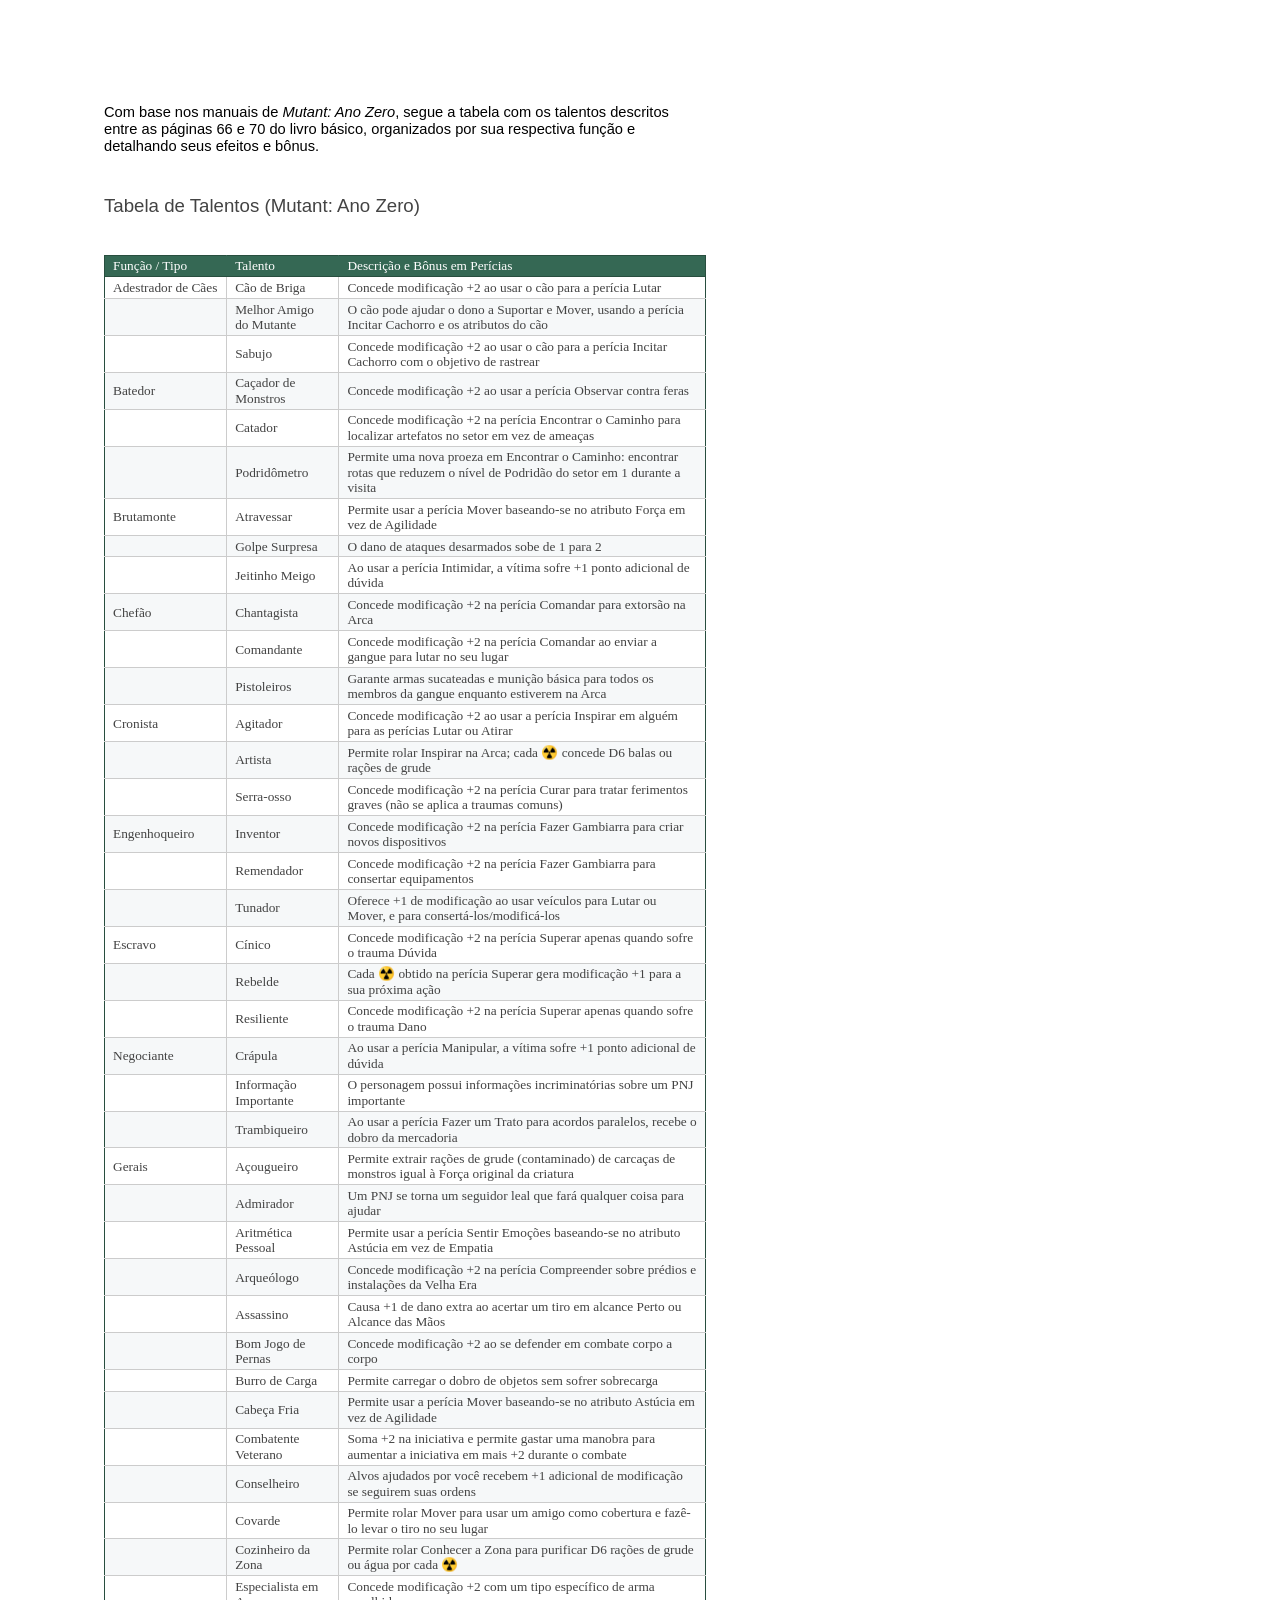
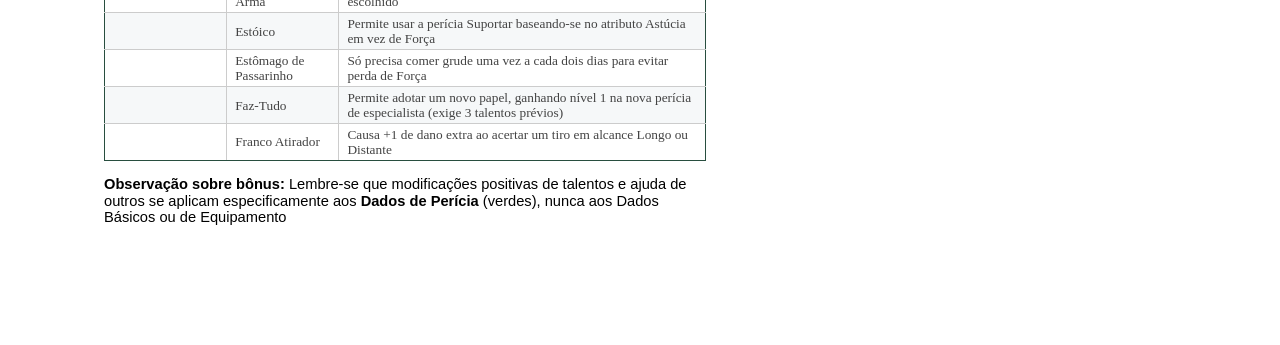
<file: reference_data/GuiadeTalentoseFunesdeMutantAnoZero.html>
<html><head><meta content="text/html; charset=UTF-8" http-equiv="content-type"><style type="text/css">@import url(https://themes.googleusercontent.com/fonts/css?kit=OPeqXG-QxW3ZD8BtmPikfA);ol{margin:0;padding:0}table td,table th{padding:0}.c25{border-right-style:solid;padding:2pt 6pt 2pt 6pt;border-bottom-color:#cccccc;border-top-width:1pt;border-right-width:1pt;border-left-color:#284e3f;vertical-align:middle;border-right-color:#cccccc;border-left-width:1pt;border-top-style:solid;background-color:#ffffff;border-left-style:solid;border-bottom-width:1pt;width:81.8pt;border-top-color:#284e3f;border-bottom-style:solid}.c9{border-right-style:solid;padding:2pt 6pt 2pt 6pt;border-bottom-color:#cccccc;border-top-width:1pt;border-right-width:1pt;border-left-color:#cccccc;vertical-align:middle;border-right-color:#cccccc;border-left-width:1pt;border-top-style:solid;background-color:#f6f8f9;border-left-style:solid;border-bottom-width:1pt;width:74.2pt;border-top-color:#cccccc;border-bottom-style:solid}.c10{border-right-style:solid;padding:2pt 6pt 2pt 6pt;border-bottom-color:#cccccc;border-top-width:1pt;border-right-width:1pt;border-left-color:#cccccc;vertical-align:middle;border-right-color:#284e3f;border-left-width:1pt;border-top-style:solid;background-color:#f6f8f9;border-left-style:solid;border-bottom-width:1pt;width:295.5pt;border-top-color:#cccccc;border-bottom-style:solid}.c22{border-right-style:solid;padding:2pt 6pt 2pt 6pt;border-bottom-color:#284e3f;border-top-width:1pt;border-right-width:1pt;border-left-color:#cccccc;vertical-align:middle;border-right-color:#284e3f;border-left-width:1pt;border-top-style:solid;background-color:#ffffff;border-left-style:solid;border-bottom-width:1pt;width:295.5pt;border-top-color:#cccccc;border-bottom-style:solid}.c27{border-right-style:solid;padding:2pt 6pt 2pt 6pt;border-bottom-color:#284e3f;border-top-width:1pt;border-right-width:1pt;border-left-color:#356854;vertical-align:middle;border-right-color:#356854;border-left-width:1pt;border-top-style:solid;background-color:#356854;border-left-style:solid;border-bottom-width:1pt;width:74.2pt;border-top-color:#284e3f;border-bottom-style:solid}.c8{border-right-style:solid;padding:2pt 6pt 2pt 6pt;border-bottom-color:#cccccc;border-top-width:1pt;border-right-width:1pt;border-left-color:#284e3f;vertical-align:middle;border-right-color:#cccccc;border-left-width:1pt;border-top-style:solid;background-color:#ffffff;border-left-style:solid;border-bottom-width:1pt;width:81.8pt;border-top-color:#cccccc;border-bottom-style:solid}.c21{border-right-style:solid;padding:2pt 6pt 2pt 6pt;border-bottom-color:#284e3f;border-top-width:1pt;border-right-width:1pt;border-left-color:#cccccc;vertical-align:middle;border-right-color:#cccccc;border-left-width:1pt;border-top-style:solid;background-color:#ffffff;border-left-style:solid;border-bottom-width:1pt;width:74.2pt;border-top-color:#cccccc;border-bottom-style:solid}.c28{border-right-style:solid;padding:2pt 6pt 2pt 6pt;border-bottom-color:#284e3f;border-top-width:1pt;border-right-width:1pt;border-left-color:#284e3f;vertical-align:middle;border-right-color:#cccccc;border-left-width:1pt;border-top-style:solid;background-color:#ffffff;border-left-style:solid;border-bottom-width:1pt;width:81.8pt;border-top-color:#cccccc;border-bottom-style:solid}.c23{border-right-style:solid;padding:2pt 6pt 2pt 6pt;border-bottom-color:#cccccc;border-top-width:1pt;border-right-width:1pt;border-left-color:#cccccc;vertical-align:middle;border-right-color:#284e3f;border-left-width:1pt;border-top-style:solid;background-color:#ffffff;border-left-style:solid;border-bottom-width:1pt;width:295.5pt;border-top-color:#284e3f;border-bottom-style:solid}.c18{border-right-style:solid;padding:2pt 6pt 2pt 6pt;border-bottom-color:#284e3f;border-top-width:1pt;border-right-width:1pt;border-left-color:#284e3f;vertical-align:middle;border-right-color:#356854;border-left-width:1pt;border-top-style:solid;background-color:#356854;border-left-style:solid;border-bottom-width:1pt;width:81.8pt;border-top-color:#284e3f;border-bottom-style:solid}.c26{border-right-style:solid;padding:2pt 6pt 2pt 6pt;border-bottom-color:#284e3f;border-top-width:1pt;border-right-width:1pt;border-left-color:#356854;vertical-align:middle;border-right-color:#284e3f;border-left-width:1pt;border-top-style:solid;background-color:#356854;border-left-style:solid;border-bottom-width:1pt;width:295.5pt;border-top-color:#284e3f;border-bottom-style:solid}.c3{border-right-style:solid;padding:2pt 6pt 2pt 6pt;border-bottom-color:#cccccc;border-top-width:1pt;border-right-width:1pt;border-left-color:#cccccc;vertical-align:middle;border-right-color:#284e3f;border-left-width:1pt;border-top-style:solid;background-color:#ffffff;border-left-style:solid;border-bottom-width:1pt;width:295.5pt;border-top-color:#cccccc;border-bottom-style:solid}.c20{border-right-style:solid;padding:2pt 6pt 2pt 6pt;border-bottom-color:#cccccc;border-top-width:1pt;border-right-width:1pt;border-left-color:#cccccc;vertical-align:middle;border-right-color:#cccccc;border-left-width:1pt;border-top-style:solid;background-color:#ffffff;border-left-style:solid;border-bottom-width:1pt;width:74.2pt;border-top-color:#284e3f;border-bottom-style:solid}.c5{border-right-style:solid;padding:2pt 6pt 2pt 6pt;border-bottom-color:#cccccc;border-top-width:1pt;border-right-width:1pt;border-left-color:#284e3f;vertical-align:middle;border-right-color:#cccccc;border-left-width:1pt;border-top-style:solid;background-color:#f6f8f9;border-left-style:solid;border-bottom-width:1pt;width:81.8pt;border-top-color:#cccccc;border-bottom-style:solid}.c11{border-right-style:solid;padding:2pt 6pt 2pt 6pt;border-bottom-color:#cccccc;border-top-width:1pt;border-right-width:1pt;border-left-color:#cccccc;vertical-align:middle;border-right-color:#cccccc;border-left-width:1pt;border-top-style:solid;background-color:#ffffff;border-left-style:solid;border-bottom-width:1pt;width:74.2pt;border-top-color:#cccccc;border-bottom-style:solid}.c2{color:#000000;font-weight:400;text-decoration:none;vertical-align:baseline;font-size:10pt;font-family:"Arial";font-style:normal}.c19{color:#434343;font-weight:400;text-decoration:none;vertical-align:baseline;font-size:14pt;font-family:"Arial";font-style:normal}.c1{color:#000000;font-weight:400;text-decoration:none;vertical-align:baseline;font-size:11pt;font-family:"Arial";font-style:normal}.c17{padding-top:16pt;padding-bottom:4pt;line-height:1.15;page-break-after:avoid;text-align:left}.c24{border-spacing:0;border-collapse:collapse;margin-right:auto}.c7{padding-top:0pt;padding-bottom:0pt;line-height:1.15;text-align:left}.c12{font-size:10pt;font-family:"Roboto";color:#ffffff;font-weight:400}.c0{font-size:10pt;font-family:"Roboto";color:#434343;font-weight:400}.c16{background-color:#ffffff;max-width:451.4pt;padding:72pt 72pt 72pt 72pt}.c14{orphans:2;widows:2}.c6{font-weight:700}.c29{font-style:italic}.c13{height:11pt}.c15{height:17.2pt}.c4{height:15.8pt}.title{padding-top:0pt;color:#000000;font-size:26pt;padding-bottom:3pt;font-family:"Arial";line-height:1.15;page-break-after:avoid;orphans:2;widows:2;text-align:left}.subtitle{padding-top:0pt;color:#666666;font-size:15pt;padding-bottom:16pt;font-family:"Arial";line-height:1.15;page-break-after:avoid;orphans:2;widows:2;text-align:left}li{color:#000000;font-size:11pt;font-family:"Arial"}p{margin:0;color:#000000;font-size:11pt;font-family:"Arial"}h1{padding-top:20pt;color:#000000;font-size:20pt;padding-bottom:6pt;font-family:"Arial";line-height:1.15;page-break-after:avoid;orphans:2;widows:2;text-align:left}h2{padding-top:18pt;color:#000000;font-size:16pt;padding-bottom:6pt;font-family:"Arial";line-height:1.15;page-break-after:avoid;orphans:2;widows:2;text-align:left}h3{padding-top:16pt;color:#434343;font-size:14pt;padding-bottom:4pt;font-family:"Arial";line-height:1.15;page-break-after:avoid;orphans:2;widows:2;text-align:left}h4{padding-top:14pt;color:#666666;font-size:12pt;padding-bottom:4pt;font-family:"Arial";line-height:1.15;page-break-after:avoid;orphans:2;widows:2;text-align:left}h5{padding-top:12pt;color:#666666;font-size:11pt;padding-bottom:4pt;font-family:"Arial";line-height:1.15;page-break-after:avoid;orphans:2;widows:2;text-align:left}h6{padding-top:12pt;color:#666666;font-size:11pt;padding-bottom:4pt;font-family:"Arial";line-height:1.15;page-break-after:avoid;font-style:italic;orphans:2;widows:2;text-align:left}</style></head><body class="c16 doc-content"><p class="c7 c14"><span>Com base nos manuais de </span><span class="c29">Mutant: Ano Zero</span><span class="c1">, segue a tabela com os talentos descritos entre as p&aacute;ginas 66 e 70 do livro b&aacute;sico, organizados por sua respectiva fun&ccedil;&atilde;o e detalhando seus efeitos e b&ocirc;nus.</span></p><h3 class="c14 c17" id="h.6l0drs7ddiyz"><span class="c19">Tabela de Talentos (Mutant: Ano Zero)</span></h3><p class="c7 c14 c13"><span class="c1"></span></p><table class="c24"><tr class="c4"><td class="c18" colspan="1" rowspan="1"><p class="c7"><span class="c12">Fun&ccedil;&atilde;o / Tipo</span></p></td><td class="c27" colspan="1" rowspan="1"><p class="c7"><span class="c12">Talento</span></p></td><td class="c26" colspan="1" rowspan="1"><p class="c7"><span class="c12">Descri&ccedil;&atilde;o e B&ocirc;nus em Per&iacute;cias</span></p></td></tr><tr class="c4"><td class="c25" colspan="1" rowspan="1"><p class="c7"><span class="c0">Adestrador de C&atilde;es</span></p></td><td class="c20" colspan="1" rowspan="1"><p class="c7"><span class="c0">C&atilde;o de Briga</span></p></td><td class="c23" colspan="1" rowspan="1"><p class="c7"><span class="c0">Concede modifica&ccedil;&atilde;o +2 ao usar o c&atilde;o para a per&iacute;cia Lutar </span></p></td></tr><tr class="c4"><td class="c5" colspan="1" rowspan="1"><p class="c7 c13"><span class="c2"></span></p></td><td class="c9" colspan="1" rowspan="1"><p class="c7"><span class="c0">Melhor Amigo do Mutante</span></p></td><td class="c10" colspan="1" rowspan="1"><p class="c7"><span class="c0">O c&atilde;o pode ajudar o dono a Suportar e Mover, usando a per&iacute;cia Incitar Cachorro e os atributos do c&atilde;o</span></p></td></tr><tr class="c4"><td class="c8" colspan="1" rowspan="1"><p class="c7 c13"><span class="c2"></span></p></td><td class="c11" colspan="1" rowspan="1"><p class="c7"><span class="c0">Sabujo</span></p></td><td class="c3" colspan="1" rowspan="1"><p class="c7"><span class="c0">Concede modifica&ccedil;&atilde;o +2 ao usar o c&atilde;o para a per&iacute;cia Incitar Cachorro com o objetivo de rastrear</span></p></td></tr><tr class="c4"><td class="c5" colspan="1" rowspan="1"><p class="c7"><span class="c0">Batedor</span></p></td><td class="c9" colspan="1" rowspan="1"><p class="c7"><span class="c0">Ca&ccedil;ador de Monstros</span></p></td><td class="c10" colspan="1" rowspan="1"><p class="c7"><span class="c0">Concede modifica&ccedil;&atilde;o +2 ao usar a per&iacute;cia Observar contra feras</span></p></td></tr><tr class="c4"><td class="c8" colspan="1" rowspan="1"><p class="c7 c13"><span class="c2"></span></p></td><td class="c11" colspan="1" rowspan="1"><p class="c7"><span class="c0">Catador</span></p></td><td class="c3" colspan="1" rowspan="1"><p class="c7"><span class="c0">Concede modifica&ccedil;&atilde;o +2 na per&iacute;cia Encontrar o Caminho para localizar artefatos no setor em vez de amea&ccedil;as</span></p></td></tr><tr class="c4"><td class="c5" colspan="1" rowspan="1"><p class="c7 c13"><span class="c2"></span></p></td><td class="c9" colspan="1" rowspan="1"><p class="c7"><span class="c0">Podrid&ocirc;metro</span></p></td><td class="c10" colspan="1" rowspan="1"><p class="c7"><span class="c0">Permite uma nova proeza em Encontrar o Caminho: encontrar rotas que reduzem o n&iacute;vel de Podrid&atilde;o do setor em 1 durante a visita</span></p></td></tr><tr class="c4"><td class="c8" colspan="1" rowspan="1"><p class="c7"><span class="c0">Brutamonte</span></p></td><td class="c11" colspan="1" rowspan="1"><p class="c7"><span class="c0">Atravessar</span></p></td><td class="c3" colspan="1" rowspan="1"><p class="c7"><span class="c0">Permite usar a per&iacute;cia Mover baseando-se no atributo For&ccedil;a em vez de Agilidade</span></p></td></tr><tr class="c4"><td class="c5" colspan="1" rowspan="1"><p class="c7 c13"><span class="c2"></span></p></td><td class="c9" colspan="1" rowspan="1"><p class="c7"><span class="c0">Golpe Surpresa</span></p></td><td class="c10" colspan="1" rowspan="1"><p class="c7"><span class="c0">O dano de ataques desarmados sobe de 1 para 2 </span></p></td></tr><tr class="c4"><td class="c8" colspan="1" rowspan="1"><p class="c7 c13"><span class="c2"></span></p></td><td class="c11" colspan="1" rowspan="1"><p class="c7"><span class="c0">Jeitinho Meigo</span></p></td><td class="c3" colspan="1" rowspan="1"><p class="c7"><span class="c0">Ao usar a per&iacute;cia Intimidar, a v&iacute;tima sofre +1 ponto adicional de d&uacute;vida </span></p></td></tr><tr class="c4"><td class="c5" colspan="1" rowspan="1"><p class="c7"><span class="c0">Chef&atilde;o</span></p></td><td class="c9" colspan="1" rowspan="1"><p class="c7"><span class="c0">Chantagista</span></p></td><td class="c10" colspan="1" rowspan="1"><p class="c7"><span class="c0">Concede modifica&ccedil;&atilde;o +2 na per&iacute;cia Comandar para extors&atilde;o na Arca </span></p></td></tr><tr class="c4"><td class="c8" colspan="1" rowspan="1"><p class="c7 c13"><span class="c2"></span></p></td><td class="c11" colspan="1" rowspan="1"><p class="c7"><span class="c0">Comandante</span></p></td><td class="c3" colspan="1" rowspan="1"><p class="c7"><span class="c0">Concede modifica&ccedil;&atilde;o +2 na per&iacute;cia Comandar ao enviar a gangue para lutar no seu lugar </span></p></td></tr><tr class="c4"><td class="c5" colspan="1" rowspan="1"><p class="c7 c13"><span class="c2"></span></p></td><td class="c9" colspan="1" rowspan="1"><p class="c7"><span class="c0">Pistoleiros</span></p></td><td class="c10" colspan="1" rowspan="1"><p class="c7"><span class="c0">Garante armas sucateadas e muni&ccedil;&atilde;o b&aacute;sica para todos os membros da gangue enquanto estiverem na Arca </span></p></td></tr><tr class="c4"><td class="c8" colspan="1" rowspan="1"><p class="c7"><span class="c0">Cronista</span></p></td><td class="c11" colspan="1" rowspan="1"><p class="c7"><span class="c0">Agitador</span></p></td><td class="c3" colspan="1" rowspan="1"><p class="c7"><span class="c0">Concede modifica&ccedil;&atilde;o +2 ao usar a per&iacute;cia Inspirar em algu&eacute;m para as per&iacute;cias Lutar ou Atirar </span></p></td></tr><tr class="c15"><td class="c5" colspan="1" rowspan="1"><p class="c7 c13"><span class="c2"></span></p></td><td class="c9" colspan="1" rowspan="1"><p class="c7"><span class="c0">Artista</span></p></td><td class="c10" colspan="1" rowspan="1"><p class="c7"><span class="c0">Permite rolar Inspirar na Arca; cada &#9762;&#65039; concede D6 balas ou ra&ccedil;&otilde;es de grude </span></p></td></tr><tr class="c4"><td class="c8" colspan="1" rowspan="1"><p class="c7 c13"><span class="c2"></span></p></td><td class="c11" colspan="1" rowspan="1"><p class="c7"><span class="c0">Serra-osso</span></p></td><td class="c3" colspan="1" rowspan="1"><p class="c7"><span class="c0">Concede modifica&ccedil;&atilde;o +2 na per&iacute;cia Curar para tratar ferimentos graves (n&atilde;o se aplica a traumas comuns) </span></p></td></tr><tr class="c4"><td class="c5" colspan="1" rowspan="1"><p class="c7"><span class="c0">Engenhoqueiro</span></p></td><td class="c9" colspan="1" rowspan="1"><p class="c7"><span class="c0">Inventor</span></p></td><td class="c10" colspan="1" rowspan="1"><p class="c7"><span class="c0">Concede modifica&ccedil;&atilde;o +2 na per&iacute;cia Fazer Gambiarra para criar novos dispositivos </span></p></td></tr><tr class="c4"><td class="c8" colspan="1" rowspan="1"><p class="c7 c13"><span class="c2"></span></p></td><td class="c11" colspan="1" rowspan="1"><p class="c7"><span class="c0">Remendador</span></p></td><td class="c3" colspan="1" rowspan="1"><p class="c7"><span class="c0">Concede modifica&ccedil;&atilde;o +2 na per&iacute;cia Fazer Gambiarra para consertar equipamentos </span></p></td></tr><tr class="c4"><td class="c5" colspan="1" rowspan="1"><p class="c7 c13"><span class="c2"></span></p></td><td class="c9" colspan="1" rowspan="1"><p class="c7"><span class="c0">Tunador</span></p></td><td class="c10" colspan="1" rowspan="1"><p class="c7"><span class="c0">Oferece +1 de modifica&ccedil;&atilde;o ao usar ve&iacute;culos para Lutar ou Mover, e para consert&aacute;-los/modific&aacute;-los </span></p></td></tr><tr class="c4"><td class="c8" colspan="1" rowspan="1"><p class="c7"><span class="c0">Escravo</span></p></td><td class="c11" colspan="1" rowspan="1"><p class="c7"><span class="c0">C&iacute;nico</span></p></td><td class="c3" colspan="1" rowspan="1"><p class="c7"><span class="c0">Concede modifica&ccedil;&atilde;o +2 na per&iacute;cia Superar apenas quando sofre o trauma D&uacute;vida </span></p></td></tr><tr class="c15"><td class="c5" colspan="1" rowspan="1"><p class="c7 c13"><span class="c2"></span></p></td><td class="c9" colspan="1" rowspan="1"><p class="c7"><span class="c0">Rebelde</span></p></td><td class="c10" colspan="1" rowspan="1"><p class="c7"><span class="c0">Cada &#9762;&#65039; obtido na per&iacute;cia Superar gera modifica&ccedil;&atilde;o +1 para a sua pr&oacute;xima a&ccedil;&atilde;o </span></p></td></tr><tr class="c4"><td class="c8" colspan="1" rowspan="1"><p class="c7 c13"><span class="c2"></span></p></td><td class="c11" colspan="1" rowspan="1"><p class="c7"><span class="c0">Resiliente</span></p></td><td class="c3" colspan="1" rowspan="1"><p class="c7"><span class="c0">Concede modifica&ccedil;&atilde;o +2 na per&iacute;cia Superar apenas quando sofre o trauma Dano </span></p></td></tr><tr class="c4"><td class="c5" colspan="1" rowspan="1"><p class="c7"><span class="c0">Negociante</span></p></td><td class="c9" colspan="1" rowspan="1"><p class="c7"><span class="c0">Cr&aacute;pula</span></p></td><td class="c10" colspan="1" rowspan="1"><p class="c7"><span class="c0">Ao usar a per&iacute;cia Manipular, a v&iacute;tima sofre +1 ponto adicional de d&uacute;vida </span></p></td></tr><tr class="c4"><td class="c8" colspan="1" rowspan="1"><p class="c7 c13"><span class="c2"></span></p></td><td class="c11" colspan="1" rowspan="1"><p class="c7"><span class="c0">Informa&ccedil;&atilde;o Importante</span></p></td><td class="c3" colspan="1" rowspan="1"><p class="c7"><span class="c0">O personagem possui informa&ccedil;&otilde;es incriminat&oacute;rias sobre um PNJ importante </span></p></td></tr><tr class="c4"><td class="c5" colspan="1" rowspan="1"><p class="c7 c13"><span class="c2"></span></p></td><td class="c9" colspan="1" rowspan="1"><p class="c7"><span class="c0">Trambiqueiro</span></p></td><td class="c10" colspan="1" rowspan="1"><p class="c7"><span class="c0">Ao usar a per&iacute;cia Fazer um Trato para acordos paralelos, recebe o dobro da mercadoria </span></p></td></tr><tr class="c4"><td class="c8" colspan="1" rowspan="1"><p class="c7"><span class="c0">Gerais</span></p></td><td class="c11" colspan="1" rowspan="1"><p class="c7"><span class="c0">A&ccedil;ougueiro</span></p></td><td class="c3" colspan="1" rowspan="1"><p class="c7"><span class="c0">Permite extrair ra&ccedil;&otilde;es de grude (contaminado) de carca&ccedil;as de monstros igual &agrave; For&ccedil;a original da criatura </span></p></td></tr><tr class="c4"><td class="c5" colspan="1" rowspan="1"><p class="c7 c13"><span class="c2"></span></p></td><td class="c9" colspan="1" rowspan="1"><p class="c7"><span class="c0">Admirador</span></p></td><td class="c10" colspan="1" rowspan="1"><p class="c7"><span class="c0">Um PNJ se torna um seguidor leal que far&aacute; qualquer coisa para ajudar </span></p></td></tr><tr class="c4"><td class="c8" colspan="1" rowspan="1"><p class="c7 c13"><span class="c2"></span></p></td><td class="c11" colspan="1" rowspan="1"><p class="c7"><span class="c0">Aritm&eacute;tica Pessoal</span></p></td><td class="c3" colspan="1" rowspan="1"><p class="c7"><span class="c0">Permite usar a per&iacute;cia Sentir Emo&ccedil;&otilde;es baseando-se no atributo Ast&uacute;cia em vez de Empatia </span></p></td></tr><tr class="c4"><td class="c5" colspan="1" rowspan="1"><p class="c7 c13"><span class="c2"></span></p></td><td class="c9" colspan="1" rowspan="1"><p class="c7"><span class="c0">Arque&oacute;logo</span></p></td><td class="c10" colspan="1" rowspan="1"><p class="c7"><span class="c0">Concede modifica&ccedil;&atilde;o +2 na per&iacute;cia Compreender sobre pr&eacute;dios e instala&ccedil;&otilde;es da Velha Era </span></p></td></tr><tr class="c4"><td class="c8" colspan="1" rowspan="1"><p class="c7 c13"><span class="c2"></span></p></td><td class="c11" colspan="1" rowspan="1"><p class="c7"><span class="c0">Assassino</span></p></td><td class="c3" colspan="1" rowspan="1"><p class="c7"><span class="c0">Causa +1 de dano extra ao acertar um tiro em alcance Perto ou Alcance das M&atilde;os </span></p></td></tr><tr class="c4"><td class="c5" colspan="1" rowspan="1"><p class="c7 c13"><span class="c2"></span></p></td><td class="c9" colspan="1" rowspan="1"><p class="c7"><span class="c0">Bom Jogo de Pernas</span></p></td><td class="c10" colspan="1" rowspan="1"><p class="c7"><span class="c0">Concede modifica&ccedil;&atilde;o +2 ao se defender em combate corpo a corpo </span></p></td></tr><tr class="c4"><td class="c8" colspan="1" rowspan="1"><p class="c7 c13"><span class="c2"></span></p></td><td class="c11" colspan="1" rowspan="1"><p class="c7"><span class="c0">Burro de Carga</span></p></td><td class="c3" colspan="1" rowspan="1"><p class="c7"><span class="c0">Permite carregar o dobro de objetos sem sofrer sobrecarga </span></p></td></tr><tr class="c4"><td class="c5" colspan="1" rowspan="1"><p class="c7 c13"><span class="c2"></span></p></td><td class="c9" colspan="1" rowspan="1"><p class="c7"><span class="c0">Cabe&ccedil;a Fria</span></p></td><td class="c10" colspan="1" rowspan="1"><p class="c7"><span class="c0">Permite usar a per&iacute;cia Mover baseando-se no atributo Ast&uacute;cia em vez de Agilidade </span></p></td></tr><tr class="c4"><td class="c8" colspan="1" rowspan="1"><p class="c7 c13"><span class="c2"></span></p></td><td class="c11" colspan="1" rowspan="1"><p class="c7"><span class="c0">Combatente Veterano</span></p></td><td class="c3" colspan="1" rowspan="1"><p class="c7"><span class="c0">Soma +2 na iniciativa e permite gastar uma manobra para aumentar a iniciativa em mais +2 durante o combate </span></p></td></tr><tr class="c4"><td class="c5" colspan="1" rowspan="1"><p class="c7 c13"><span class="c2"></span></p></td><td class="c9" colspan="1" rowspan="1"><p class="c7"><span class="c0">Conselheiro</span></p></td><td class="c10" colspan="1" rowspan="1"><p class="c7"><span class="c0">Alvos ajudados por voc&ecirc; recebem +1 adicional de modifica&ccedil;&atilde;o se seguirem suas ordens </span></p></td></tr><tr class="c4"><td class="c8" colspan="1" rowspan="1"><p class="c7 c13"><span class="c2"></span></p></td><td class="c11" colspan="1" rowspan="1"><p class="c7"><span class="c0">Covarde</span></p></td><td class="c3" colspan="1" rowspan="1"><p class="c7"><span class="c0">Permite rolar Mover para usar um amigo como cobertura e faz&ecirc;-lo levar o tiro no seu lugar </span></p></td></tr><tr class="c15"><td class="c5" colspan="1" rowspan="1"><p class="c7 c13"><span class="c2"></span></p></td><td class="c9" colspan="1" rowspan="1"><p class="c7"><span class="c0">Cozinheiro da Zona</span></p></td><td class="c10" colspan="1" rowspan="1"><p class="c7"><span class="c0">Permite rolar Conhecer a Zona para purificar D6 ra&ccedil;&otilde;es de grude ou &aacute;gua por cada &#9762;&#65039; </span></p></td></tr><tr class="c4"><td class="c8" colspan="1" rowspan="1"><p class="c7 c13"><span class="c2"></span></p></td><td class="c11" colspan="1" rowspan="1"><p class="c7"><span class="c0">Especialista em Arma</span></p></td><td class="c3" colspan="1" rowspan="1"><p class="c7"><span class="c0">Concede modifica&ccedil;&atilde;o +2 com um tipo espec&iacute;fico de arma escolhido </span></p></td></tr><tr class="c4"><td class="c5" colspan="1" rowspan="1"><p class="c7 c13"><span class="c2"></span></p></td><td class="c9" colspan="1" rowspan="1"><p class="c7"><span class="c0">Est&oacute;ico</span></p></td><td class="c10" colspan="1" rowspan="1"><p class="c7"><span class="c0">Permite usar a per&iacute;cia Suportar baseando-se no atributo Ast&uacute;cia em vez de For&ccedil;a </span></p></td></tr><tr class="c4"><td class="c8" colspan="1" rowspan="1"><p class="c7 c13"><span class="c2"></span></p></td><td class="c11" colspan="1" rowspan="1"><p class="c7"><span class="c0">Est&ocirc;mago de Passarinho</span></p></td><td class="c3" colspan="1" rowspan="1"><p class="c7"><span class="c0">S&oacute; precisa comer grude uma vez a cada dois dias para evitar perda de For&ccedil;a </span></p></td></tr><tr class="c4"><td class="c5" colspan="1" rowspan="1"><p class="c7 c13"><span class="c2"></span></p></td><td class="c9" colspan="1" rowspan="1"><p class="c7"><span class="c0">Faz-Tudo</span></p></td><td class="c10" colspan="1" rowspan="1"><p class="c7"><span class="c0">Permite adotar um novo papel, ganhando n&iacute;vel 1 na nova per&iacute;cia de especialista (exige 3 talentos pr&eacute;vios) </span></p></td></tr><tr class="c4"><td class="c28" colspan="1" rowspan="1"><p class="c7 c13"><span class="c2"></span></p></td><td class="c21" colspan="1" rowspan="1"><p class="c7"><span class="c0">Franco Atirador</span></p></td><td class="c22" colspan="1" rowspan="1"><p class="c7"><span class="c0">Causa +1 de dano extra ao acertar um tiro em alcance Longo ou Distante </span></p></td></tr></table><p class="c7 c14 c13"><span class="c1"></span></p><p class="c7 c14"><span class="c6">Observa&ccedil;&atilde;o sobre b&ocirc;nus:</span><span>&nbsp;Lembre-se que modifica&ccedil;&otilde;es positivas de talentos e ajuda de outros se aplicam especificamente aos </span><span class="c6">Dados de Per&iacute;cia</span><span class="c1">&nbsp;(verdes), nunca aos Dados B&aacute;sicos ou de Equipamento</span></p><p class="c7 c14 c13"><span class="c1"></span></p></body></html>
</file>
<file: css/style.css>
:root {
    --bg-color: #0a0b0a;
    --panel-bg: rgba(20, 25, 20, 0.85);
    --text-main: #d3f9d8;
    --accent: #ffb703;
    --accent-glow: rgba(255, 183, 3, 0.5);

    --color-base: #fb8500;
    --color-base-glow: rgba(251, 133, 0, 0.4);
    --color-skill: #8ac926;
    --color-skill-glow: rgba(138, 201, 38, 0.4);
    --color-gear: #5f6368;
    --color-gear-glow: rgba(95, 99, 104, 0.4);

    --success: #38b000;
    --danger: #d90429;

    --primary-rgb: 138, 201, 38;
}

* {
    box-sizing: border-box;
    margin: 0;
    padding: 0;
}

body {
    font-family: 'Share Tech Mono', monospace;
    background-color: var(--bg-color);
    color: var(--text-main);
    overflow-x: hidden;
    min-height: 100vh;
    display: flex;
    justify-content: center;
    align-items: center;
}

body.no-scroll {
    overflow: hidden !important;
    height: 100vh;
}

/* Standardized Cyberpunk Inputs & Textareas */
input[type="text"],
input[type="number"],
input[type="password"],
select,
textarea {
    background: #000;
    /* Fully black for better contrast */
    border: 1px solid #444;
    color: var(--text-main);
    font-family: 'Share Tech Mono', monospace;
    font-size: 1rem;
    padding: 10px 15px;
    border-radius: 6px;
    transition: all 0.3s ease;
    width: 100%;
}

input[type="text"]:focus,
input[type="number"]:focus,
input[type="password"]:focus,
select:focus,
textarea:focus {
    outline: none;
    border-color: var(--color-skill);
    background: rgba(0, 0, 0, 0.7);
    box-shadow: 0 0 15px var(--color-skill-glow);
}

input[type="text"]:hover,
input[type="number"]:hover,
input[type="password"]:hover,
select:hover,
textarea:hover {
    border-color: #666;
    background: rgba(255, 255, 255, 0.05);
}

input[readonly],
input:disabled,
select:disabled,
textarea:disabled {
    background: rgba(0, 0, 0, 0.3) !important;
    border-color: #333 !important;
    color: #888 !important;
    box-shadow: none !important;
    cursor: not-allowed;
    opacity: 0.8;
}

textarea {
    resize: vertical;
    min-height: 80px;
}

select {
    cursor: pointer;
    appearance: none;
    -webkit-appearance: none;
    background-image: url("data:image/svg+xml;charset=UTF-8,%3Csvg xmlns='http://www.w3.org/2000/svg' width='24' height='24' viewBox='0 0 24 24' fill='none' stroke='rgba(138, 201, 38, 0.8)' stroke-width='2' stroke-linecap='round' stroke-linejoin='round'%3E%3Cpolyline points='6 9 12 15 18 9'%3E%3C/polyline%3E%3C/svg%3E");
    background-repeat: no-repeat;
    background-position: right 10px center;
    background-size: 1.2rem;
    padding-right: 40px;
}

/* Explicitly style options to avoid browser default white-on-white */
select option {
    background-color: #0c0d0c;
    color: var(--text-main);
}

/* Modal View State */
.modal-view-state {
    padding: 10px 0;
}

.modal-view-state .info-block {
    margin-bottom: 20px;
}

.modal-view-state label {
    display: block;
    font-size: 0.75rem;
    color: var(--color-skill);
    text-transform: uppercase;
    font-weight: bold;
    letter-spacing: 1px;
    margin-bottom: 8px;
    opacity: 0.8;
}

.text-description {
    background: rgba(0, 0, 0, 0.3);
    padding: 15px;
    border-radius: 6px;
    border-left: 3px solid #444;
    color: #ccc;
    line-height: 1.5;
    font-size: 0.95rem;
    white-space: pre-wrap;
    margin: 0;
}

.text-description.italic {
    font-style: italic;
    color: #aaa;
    border-left-color: var(--color-skill);
}

/* Background Grime/Noise effect */
.background-noise {
    position: fixed;
    top: 0;
    left: 0;
    width: 100vw;
    height: 100vh;
    background-image: url('data:image/svg+xml,%3Csvg viewBox="0 0 200 200" xmlns="http://www.w3.org/2000/svg"%3E%3Cfilter id="noiseFilter"%3E%3CfeTurbulence type="fractalNoise" baseFrequency="0.65" numOctaves="3" stitchTiles="stitch"/%3E%3C/filter%3E%3Crect width="100%25" height="100%25" filter="url(%23noiseFilter)"/%3E%3C/svg%3E');
    opacity: 0.05;
    pointer-events: none;
    z-index: -1;
}

.app-container {
    width: 100%;
    max-width: 800px;
    background: var(--panel-bg);
    border: 1px solid rgba(138, 201, 38, 0.2);
    box-shadow: 0 0 30px rgba(0, 0, 0, 0.9), inset 0 0 20px rgba(138, 201, 38, 0.05);
    border-radius: 8px;
    padding: 2rem;
    backdrop-filter: blur(10px);
    position: relative;
}

header {
    text-align: center;
    margin-bottom: 2rem;
    border-bottom: 2px dashed var(--color-skill);
    padding-bottom: 1rem;
}

h1 {
    font-family: 'Teko', sans-serif;
    font-size: 3.5rem;
    color: var(--accent);
    text-shadow: 0 0 5px var(--accent-glow);
    letter-spacing: 2px;
}

.subtitle {
    font-size: 0.9rem;
    color: var(--color-skill);
    opacity: 0.8;
}

.controls {
    display: flex;
    justify-content: space-between;
    gap: 1rem;
    margin-bottom: 2rem;
}

.input-group {
    flex: 1;
    background: rgba(0, 0, 0, 0.4);
    border: 1px solid #333;
    padding: 1rem;
    border-radius: 6px;
    text-align: center;
    transition: all 0.3s ease;
}

.input-group label {
    display: block;
    margin-bottom: 0.8rem;
    font-weight: bold;
    font-size: 0.9rem;
    text-transform: uppercase;
}

.color-base {
    border-top: 3px solid var(--color-base);
}

.color-skill {
    border-top: 3px solid var(--color-skill);
}

.color-gear {
    border-top: 3px solid var(--color-gear);
}

.spinner {
    display: flex;
    justify-content: center;
    align-items: center;
}

.btn-spin {
    background: #222;
    color: #fff;
    border: 1px solid #444;
    width: 35px;
    height: 35px;
    font-size: 1.2rem;
    cursor: pointer;
    transition: 0.2s;
    border-radius: 4px;
}

.btn-spin:hover {
    background: #444;
}

.btn-spin:active {
    transform: scale(0.95);
}

.spinner input {
    background: transparent;
    border: none;
    color: #fff;
    font-family: 'Teko', sans-serif;
    font-size: 2rem;
    text-align: center;
    width: 60px;
    pointer-events: none;
}

.spinner input:focus {
    outline: none;
}

.actions {
    display: flex;
    gap: 1rem;
    margin-bottom: 2rem;
}

button {
    font-family: 'Teko', sans-serif;
    font-size: 1.5rem;
    padding: 0.5rem 1rem;
    border-radius: 4px;
    cursor: pointer;
    border: none;
    transition: all 0.3s ease;
    text-transform: uppercase;
    flex: 1;
}

.btn-primary {
    background: var(--color-skill);
    color: #000;
    box-shadow: 0 0 10px var(--color-skill-glow);
}

.btn-primary:hover {
    background: #9eed27;
    box-shadow: 0 0 20px var(--color-skill-glow);
    transform: translateY(-2px);
}

.btn-push {
    background: var(--accent);
    color: #000;
    box-shadow: 0 0 10px var(--accent-glow);
}

.btn-push:hover:not(:disabled) {
    background: #ffc300;
    box-shadow: 0 0 20px var(--accent-glow);
    transform: translateY(-2px);
}

.btn-push:disabled {
    background: #444;
    color: #777;
    box-shadow: none;
    cursor: not-allowed;
    opacity: 0.5;
}

.btn-clear {
    background: transparent;
    color: var(--text-main);
    border: 1px solid #555;
    flex: 0.5;
}

.btn-clear:hover {
    background: #333;
}

.status-panel {
    display: flex;
    justify-content: space-between;
    gap: 1rem;
    margin-bottom: 2rem;
}

.status-box {
    background: rgba(0, 0, 0, 0.7);
    flex: 1;
    text-align: center;
    padding: 1.5rem 1rem;
    border-radius: 8px;
    display: flex;
    flex-direction: column;
    align-items: center;
    border: 2px solid #444;
    transition: all 0.3s ease;
    box-shadow: 0 4px 15px rgba(0, 0, 0, 0.5);
}

.status-box:hover {
    border-color: #666;
    background: rgba(0, 0, 0, 0.8);
}

.status-label {
    font-size: 0.8rem;
    opacity: 0.8;
}

.status-value {
    font-family: 'Teko', sans-serif;
    font-size: 2.5rem;
    line-height: 1;
}

.highlight-success .status-value {
    color: var(--success);
    text-shadow: 0 0 20px rgba(138, 201, 38, 0.8), 0 0 40px rgba(138, 201, 38, 0.4);
    font-size: 3.5rem;
}

.highlight-trauma .status-value {
    color: var(--danger);
    text-shadow: 0 0 20px rgba(255, 183, 3, 0.8), 0 0 40px rgba(255, 183, 3, 0.4);
    font-size: 3.5rem;
}

.highlight-damage .status-value {
    color: var(--color-gear);
    text-shadow: 0 0 20px rgba(119, 119, 119, 0.8), 0 0 40px rgba(119, 119, 119, 0.4);
    font-size: 3.5rem;
}

.dice-arena {
    display: flex;
    flex-wrap: wrap;
    gap: 1rem;
    justify-content: center;
    min-height: 120px;
    padding: 1rem;
    background: rgba(0, 0, 0, 0.3);
    border-radius: 8px;
    border: 1px inset #222;
}

.die {
    width: 60px;
    height: 60px;
    border-radius: 12px;
    display: flex;
    justify-content: center;
    align-items: center;
    font-family: 'Teko', sans-serif;
    font-size: 2.5rem;
    color: #fff;
    box-shadow: 0 4px 6px rgba(0, 0, 0, 0.5), inset 0 2px 5px rgba(255, 255, 255, 0.2);
    position: relative;
    user-select: none;
    transition: transform 0.2s;
}

.die.rolling {
    animation: rollAnim 0.5s calc(var(--delay) * 1ms) forwards;
}

@keyframes rollAnim {
    0% {
        transform: scale(0.5) rotate(0deg);
        opacity: 0;
    }

    50% {
        transform: scale(1.2) rotate(180deg);
        opacity: 1;
    }

    100% {
        transform: scale(1) rotate(360deg);
    }
}

.die-base {
    background: radial-gradient(circle at top left, #ffa200, #cc5500);
    border: 1px solid #ffcc00;
}

.die-skill {
    background: radial-gradient(circle at top left, #8ac926, #38b000);
    border: 1px solid #aadd00;
}

.die-gear {
    background: radial-gradient(circle at top left, #5f6368, #222);
    border: 1px solid #777;
}

.die-mod-plus {
    background: radial-gradient(circle at top left, #ffffff, #cccccc);
    border: 1px solid #777;
    color: #000;
}

.die-mod-minus {
    background: radial-gradient(circle at top left, #ff4d4d, #990000);
    border: 1px solid #ffcccc;
    color: #fff;
}

/* Mark for 1s and 6s */
.die[data-value="6"] {
    box-shadow: 0 0 15px var(--success);
    border-color: var(--success);
}

/* Faint warning for 1s before pushing */
.arena-unpushed .die-base[data-value="1"],
.arena-unpushed .die-gear[data-value="1"] {
    box-shadow: inset 0 0 15px rgba(217, 4, 41, 0.4);
    border-color: rgba(217, 4, 41, 0.5);
}

/* Actual damage for 1s after pushing */
.arena-pushed .die-base[data-value="1"],
.arena-pushed .die-gear[data-value="1"] {
    box-shadow: 0 0 15px var(--danger);
    border-color: var(--danger);
}

/* Modal Styles */
.modal {
    display: none;
    position: fixed;
    top: 0;
    left: 0;
    width: 100%;
    height: 100%;
    background: rgba(0, 0, 0, 0.85);
    z-index: 100;
    justify-content: center;
    align-items: center;
    backdrop-filter: blur(5px);
}

.modal.active {
    display: flex;
}

.modal-content {
    background: var(--panel-bg);
    border: 1px solid var(--color-skill);
    padding: 2rem;
    max-width: 500px;
    width: 95%;
    max-height: 90vh;
    border-radius: 8px;
    box-shadow: 0 0 30px rgba(0, 0, 0, 0.9);
    display: flex;
    flex-direction: column;
    overflow-y: auto;
    overflow-x: hidden;
}

.project-card .project-info h4 {
    margin: 0 0 10px 0;
    color: var(--accent);
    font-family: 'Teko', sans-serif;
    font-size: 1.8rem;
    letter-spacing: 1px;
}

.project-details {
    display: flex;
    flex-direction: column;
    gap: 8px;
    margin-bottom: 15px;
}

.project-desc {
    font-size: 0.9rem;
    color: #bbb;
    line-height: 1.4;
    font-style: italic;
}

.project-skills {
    font-size: 0.85rem;
    color: #fff;
    margin-top: 5px;
}

.project-skills strong {
    color: var(--color-skill);
}

.modal-content h2 {
    color: var(--accent);
    font-family: 'Teko', sans-serif;
    font-size: 2.2rem;
    margin-bottom: 1.5rem;
    border-bottom: 1px dashed var(--color-skill);
    padding-bottom: 0.5rem;
}

.modal-content h3 {
    color: var(--color-skill);
    font-family: 'Teko', sans-serif;
    font-size: 1.5rem;
    margin-top: 1.5rem;
    margin-bottom: 0.5rem;
}

.legend-list {
    list-style: none;
    margin-bottom: 1rem;
}

.legend-list li {
    margin-bottom: 0.8rem;
    font-size: 1rem;
    color: #fff;
    display: flex;
    align-items: center;
}

.icon-6 {
    color: var(--success);
    font-family: 'Teko', sans-serif;
    font-size: 1.5rem;
    margin-right: 10px;
    width: 30px;
    text-align: center;
}

.icon-1-base {
    color: var(--danger);
    font-family: 'Teko', sans-serif;
    font-size: 1.5rem;
    margin-right: 10px;
    width: 30px;
    text-align: center;
}

.icon-1-gear {
    color: var(--color-gear);
    font-family: 'Teko', sans-serif;
    font-size: 1.5rem;
    margin-right: 10px;
    width: 30px;
    text-align: center;
}

.rules-text p {
    margin-bottom: 0.8rem;
    line-height: 1.5;
    color: #ccc;
    font-size: 0.95rem;
}

.btn-info {
    background: transparent;
    color: var(--text-main);
    border: 1px dashed var(--text-main);
    border-radius: 4px;
    font-family: inherit;
    cursor: pointer;
    font-size: 0.9rem;
    padding: 2px 8px;
    margin-left: 10px;
    transition: 0.3s;
}

.btn-info:hover {
    background: var(--text-main);
    color: #000;
}

.btn-close {
    margin-top: 1.5rem;
    width: 100%;
    font-size: 1.2rem;
}

.modal-selection-grid {
    display: flex;
    gap: 1.5rem;
    margin: 2rem 0;
}

.btn-module-choice {
    flex: 1;
    background: rgba(0, 0, 0, 0.4);
    border: 1px solid #333;
    display: flex;
    flex-direction: column;
    align-items: center;
    justify-content: center;
    padding: 2rem;
    gap: 1rem;
    border-radius: 8px;
    color: var(--text-main);
    transition: all 0.3s ease;
}

.btn-module-choice .choice-icon {
    font-size: 3rem;
    filter: drop-shadow(0 0 10px rgba(255, 255, 255, 0.1));
}

.btn-module-choice .choice-title {
    font-family: 'Teko', sans-serif;
    font-size: 1.8rem;
    letter-spacing: 2px;
}

.btn-module-choice:hover:not(.disabled) {
    background: rgba(138, 201, 38, 0.1);
    border-color: var(--color-skill);
    transform: translateY(-5px);
    box-shadow: 0 5px 20px rgba(138, 201, 38, 0.2);
}

.btn-module-choice.disabled {
    opacity: 0.4;
    cursor: not-allowed;
    filter: grayscale(1);
}

/* Locked visual (for push) */
.die.locked {
    opacity: 0.6;
    filter: grayscale(50%);
    transform: scale(0.9);
}

@media screen and (max-width: 600px) {
    .controls {
        flex-direction: column;
    }

    .status-panel {
        flex-direction: row;
        gap: 0.5rem;
    }

    .status-box {
        padding: 0.5rem 0.2rem;
    }

    .status-label {
        font-size: 0.55rem;
    }

    .status-value {
        font-size: 1.1rem;
    }

    h1 {
        font-size: 2.5rem;
    }
}

/* --- HOME PAGE STYLES --- */
.home-body {
    align-items: flex-start;
    padding-top: 5vh;
}

.home-container {
    max-width: 900px;
}

.home-main {
    display: flex;
    flex-direction: column;
    gap: 1.5rem;
    margin-bottom: 2rem;
}

.highlight-card {
    background: rgba(138, 201, 38, 0.05);
    /* Leve tom esverdeado de destaque */
    border-color: var(--color-skill);
    padding: 2.5rem;
}

.highlight-card .module-icon {
    font-size: 3.5rem;
}

.highlight-card h2 {
    font-size: 2.5rem;
}

.modules-grid-2x2 {
    display: grid;
    grid-template-columns: 1fr 1fr;
    gap: 1.5rem;
}

@media screen and (max-width: 768px) {
    .modules-grid-2x2 {
        grid-template-columns: 1fr;
    }

    .highlight-card {
        padding: 1.5rem;
    }

    .highlight-card .module-icon {
        font-size: 2.5rem;
    }

    input[type="text"],
    input[type="number"],
    select,
    textarea {
        font-size: 1.1rem;
        /* Slightly larger for easier mobile tapping */
        padding: 12px;
    }
}

.module-card {
    display: flex;
    background: rgba(0, 0, 0, 0.5);
    border: 1px solid #333;
    border-radius: 8px;
    padding: 1.5rem;
    text-decoration: none;
    color: var(--text-main);
    transition: all 0.3s ease;
    cursor: pointer;
    align-items: center;
}

.module-card:hover:not(.disabled) {
    background: rgba(138, 201, 38, 0.1);
    border-color: var(--color-skill);
    transform: translateY(-5px);
    box-shadow: 0 5px 15px rgba(138, 201, 38, 0.2);
}

.module-icon {
    font-size: 2.5rem;
    margin-right: 1.2rem;
    min-width: 50px;
    text-align: center;
    filter: drop-shadow(0 0 5px rgba(255, 255, 255, 0.3));
}

.module-info h2 {
    font-family: 'Teko', sans-serif;
    font-size: 1.8rem;
    color: var(--accent);
    margin-bottom: 0.3rem;
    letter-spacing: 1px;
}

.module-info p {
    font-size: 0.85rem;
    color: #aaa;
    line-height: 1.4;
}

.module-card.disabled {
    opacity: 0.5;
    cursor: not-allowed;
    filter: grayscale(100%);
}

.home-footer {
    text-align: center;
    border-top: 1px dashed #333;
    padding-top: 1rem;
    font-size: 0.8rem;
    color: #666;
}

/* Nav back */
.btn-back {
    display: inline-block;
    color: var(--text-main);
    text-decoration: none;
    border: 1px dashed #555;
    padding: 5px 15px;
    border-radius: 4px;
    margin-bottom: 20px;
    transition: 0.3s;
    font-size: 0.9rem;
}

.btn-back:hover {
    background: #333;
    color: #fff;
}

/* --- ARCA DASHBOARD STYLES --- */
.arca-body {
    align-items: flex-start;
    padding-top: 2vh;
}

.arca-container {
    max-width: 1000px;
    padding: 1.5rem;
}

/* Base arca-grid removed here to avoid duplication with the one in Dash Layout Fixes section */

.arca-column {
    display: flex;
    flex-direction: column;
    gap: 1.5rem;
}

.arca-column.full-width {
    grid-column: 1 / -1;
}

/* --- Dashboard Header Refinements --- */
.dash-header {
    margin-bottom: 1.5rem;
}

.char-header-flex {
    display: flex;
    align-items: center;
    gap: 1.5rem;
    border-bottom: 2px solid rgba(255, 183, 3, 0.2);
    padding-bottom: 1.5rem;
    margin-top: 0.5rem;
    width: 100%;
}

@media screen and (max-width: 600px) {
    .char-header-flex {
        flex-direction: column;
        text-align: center;
        justify-content: center;
    }
}

.char-header-flex .char-portrait-container {
    width: 90px;
    height: 90px;
    border: 2px solid var(--accent);
    box-shadow: 0 0 15px var(--accent-glow);
    flex-shrink: 0;
    margin: 0 auto;
    /* Center on mobile if flex-dir is column */
}

@media screen and (min-width: 601px) {
    .char-header-flex .char-portrait-container {
        margin: 0;
    }
}

.char-info-text {
    flex: 1;
}

.char-info-text h2 {
    font-family: 'Teko', sans-serif;
    font-size: 2.5rem;
    color: var(--accent);
    line-height: 1;
    margin-bottom: 0.2rem;
}

.dash-actions {
    display: flex;
    justify-content: space-between;
    gap: 1rem;
    margin-bottom: 1rem;
}

/* Full Image Modal */
.full-image-modal-content {
    background: transparent !important;
    border: none !important;
    padding: 0 !important;
    max-width: 95vw !important;
    max-height: 95vh !important;
    box-shadow: none !important;
}

.full-image-modal-content img {
    max-width: 100%;
    max-height: 90vh;
    border-radius: 8px;
    border: 2px solid var(--accent);
    box-shadow: 0 0 40px rgba(0, 0, 0, 0.9);
}

.btn-close-abs {
    position: absolute;
    top: -15px;
    right: -15px;
    background: var(--danger);
    color: #fff;
    border: none;
    width: 30px;
    height: 30px;
    border-radius: 50%;
    cursor: pointer;
    font-weight: bold;
    z-index: 100;
    box-shadow: 0 0 10px rgba(0, 0, 0, 0.5);
}

/* Desktop Re-Redesign (Restore 2 Columns) */
@media screen and (min-width: 1025px) {
    .dash-presentation.full-width {
        display: grid;
        grid-template-columns: 1fr 1fr;
        gap: 1.5rem;
        align-items: start;
    }

    .dash-presentation.full-width>.arca-panel:first-child {
        grid-column: 1 / -1;
        /* Atributos ainda podem ser destaque full */
    }
}

.arca-panel {
    background: rgba(0, 0, 0, 0.6);
    border: 1px solid #333;
    border-radius: 6px;
    padding: 1.5rem;
}

.arca-panel h3 {
    font-family: 'Teko', sans-serif;
    color: var(--color-skill);
    font-size: 1.8rem;
    margin-bottom: 1rem;
    border-bottom: 1px dashed var(--color-skill);
    padding-bottom: 0.5rem;
}

/* Header with Actions (Buttons) */
.panel-header-actions {
    display: flex;
    justify-content: space-between;
    align-items: center;
    margin-bottom: 0.5rem;
    border-bottom: 1px dashed var(--color-skill);
}

.panel-header-actions h3 {
    border-bottom: none;
    margin-bottom: 0;
}

/* Clickable Sections for Edit */
.click-edit {
    cursor: pointer;
    transition: 0.3s;
    position: relative;
    border: 1px solid #333;
}

.click-edit:hover {
    background: rgba(138, 201, 38, 0.03);
    border-color: var(--color-skill);
    box-shadow: 0 0 15px rgba(138, 201, 38, 0.1);
}

.click-edit::after {
    content: "✏️";
    position: absolute;
    top: 5px;
    right: 5px;
    font-size: 0.8rem;
    color: var(--color-skill);
    opacity: 1;
    background: rgba(0, 0, 0, 0.4);
    width: 20px;
    height: 20px;
    border-radius: 4px;
    display: flex;
    align-items: center;
    justify-content: center;
    border: 1px solid rgba(138, 201, 38, 0.3);
    transition: 0.3s;
    pointer-events: none;
}

/* Hide edit icon if a '+' or inline edit button exists in the same block */
.arca-panel:has(.btn-add-inline)::after,
.arca-panel:has(.btn-add)::after,
.arca-panel:has(.btn-edit-inline)::after,
.click-edit:has(.btn-add-inline)::after,
.click-edit:has(.btn-add)::after,
.click-edit:has(.btn-edit-inline)::after {
    display: none !important;
}

.click-edit:hover::after {
    background: var(--color-skill);
    color: #000;
}

/* Inline Add Button */
.btn-add-inline {
    background: var(--color-skill);
    color: #000;
    width: 24px;
    height: 24px;
    border-radius: 4px;
    display: flex;
    align-items: center;
    justify-content: center;
    font-size: 1.2rem;
    font-weight: bold;
    cursor: pointer;
    flex: none;
}

.btn-add-inline:hover {
    background: #9eed27;
    transform: scale(1.1);
    box-shadow: 0 0 10px var(--color-skill-glow);
}

/* Formulário Arca */
.input-line {
    margin-bottom: 1rem;
}

.input-line label {
    display: block;
    font-size: 0.8rem;
    color: #aaa;
    margin-bottom: 0.3rem;
}

.input-line input,
.input-line select {
    /* Herda estilos globais, apenas ajustes específicos de margem se necessário */
    margin-top: 5px;
}

.input-line input:focus,
.input-line select:focus {
    border-color: var(--accent);
    box-shadow: 0 0 15px var(--accent-glow);
}

.input-line select {
    cursor: pointer;
}

.input-line select option {
    background: var(--bg-color);
    color: var(--text-main);
}

/* Painel População */
.pop-panel {
    border-color: var(--color-base);
    box-shadow: 0 0 10px rgba(251, 133, 0, 0.1);
}

.pop-panel h3 {
    border-bottom-color: var(--color-base);
    color: var(--color-base);
}

.pop-controls {
    display: flex;
    gap: 0.5rem;
    margin-top: 1rem;
}

.btn-small {
    background: #222;
    color: #fff;
    border: 1px solid #444;
    padding: 5px 10px;
    border-radius: 3px;
    font-family: 'Teko', sans-serif;
    font-size: 1.2rem;
    cursor: pointer;
    transition: 0.2s;
}

.btn-small:hover {
    background: #444;
}

.pop-hint {
    font-size: 0.75rem;
    color: #666;
    margin-top: 0.5rem;
}

/* Paineis DEV: Formato Grid 2x2 */
.dev-grid {
    display: grid;
    grid-template-columns: repeat(4, 1fr);
    gap: 1.2rem;
}

.dev-item {
    background: rgba(0, 0, 0, 0.4);
    border: 1px solid #333;
    padding: 1.5rem 1rem;
    border-radius: 6px;
    display: flex;
    flex-direction: column;
    justify-content: center;
    align-items: center;
    text-align: center;
    gap: 0.8rem;
}

.dev-item.color-war {
    border-top: 3px solid var(--danger);
}

.dev-header {
    display: flex;
    flex-direction: column;
    align-items: center;
    gap: 5px;
}

.dev-title {
    font-family: 'Teko', sans-serif;
    font-size: 1.6rem;
    letter-spacing: 1px;
    line-height: 1;
}

.dev-header .icon {
    font-size: 2.2rem;
    margin-bottom: 5px;
}

/* Projetos */
.panel-header-flex {
    display: flex;
    justify-content: space-between;
    align-items: baseline;
    border-bottom: 1px dashed var(--color-skill);
    padding-bottom: 0.5rem;
    margin-bottom: 1rem;
}

.panel-header-flex h3 {
    border-bottom: none;
    margin: 0;
    padding: 0;
}

.btn-add {
    font-size: 1.2rem;
    padding: 0.3rem 0.8rem;
    margin-left: 2rem;
    background: var(--accent);
}

.project-card {
    background: rgba(0, 0, 0, 0.5);
    border: 1px solid #444;
    border-radius: 5px;
    padding: 1rem;
    display: flex;
    justify-content: space-between;
    align-items: center;
    margin-bottom: 1rem;
    transition: 0.3s;
}

.project-card:hover {
    border-color: #666;
    background: rgba(0, 0, 0, 0.8);
}

.project-done {
    border-color: var(--success) !important;
    box-shadow: 0 0 10px rgba(56, 176, 0, 0.2);
}

.project-info {
    flex: 1;
    margin-right: 1.5rem;
}

.project-info h4 {
    font-family: 'Teko', sans-serif;
    font-size: 1.6rem;
    color: var(--accent);
    margin-bottom: 0.2rem;
}

.project-desc {
    font-size: 0.9rem;
    color: #bbb;
    margin-bottom: 0.4rem;
    font-style: italic;
}

.project-effect {
    font-size: 0.9rem;
    color: var(--color-skill);
    margin-bottom: 0.8rem;
    font-weight: bold;
}

.progress-bar {
    width: 100%;
    height: 8px;
    background: #222;
    border-radius: 4px;
    overflow: hidden;
    margin-bottom: 0.3rem;
}

.progress-fill {
    height: 100%;
    background: var(--color-skill);
    box-shadow: 0 0 5px var(--color-skill-glow);
    transition: width 0.3s ease;
}

.project-done .progress-fill {
    background: var(--success);
}

.progress-text {
    font-size: 0.8rem;
    color: #888;
}

.project-actions {
    display: flex;
    gap: 0.5rem;
    align-items: center;
}

.text-danger {
    color: #ff4d4d;
    border-color: #ff4d4d;
    background: transparent;
}

.text-danger:hover {
    background: rgba(255, 77, 77, 0.2);
}

@media screen and (max-width: 768px) {
    .arca-grid {
        grid-template-columns: 1fr;
    }

    .arca-column.full-width {
        grid-column: span 1;
    }

    .project-card {
        flex-direction: column;
        align-items: flex-start;
        gap: 1rem;
    }

    .project-info {
        width: 100%;
        margin-right: 0;
    }

    .project-actions {
        width: 100%;
        justify-content: flex-end;
    }
}

/* --- MAPA DA ZONA STYLES --- */
.mapa-body {
    align-items: flex-start;
    padding-top: 2vh;
}

.mapa-container {
    max-width: 1200px;
    padding: 1.5rem;
    width: 100%;
}

.mapa-controls {
    margin-bottom: 1.5rem;
}

.control-group {
    display: flex;
    gap: 1.5rem;
    align-items: center;
    flex-wrap: wrap;
}

.mapa-viewport {
    width: 100%;
    overflow-x: auto;
    overflow-y: auto;
    max-height: 65vh;
    border: 1px solid var(--color-skill);
    background: rgba(0, 0, 0, 0.7);
    border-radius: 6px;
    padding: 1rem;
    box-shadow: inset 0 0 20px rgba(0, 0, 0, 0.8);
}

.map-grid {
    display: grid;
    /* grid-template-columns é setado dinamicamente via JS */
    gap: 2px;
    background-color: #222;
    /* Cor das bordas do grid */
    border: 2px solid #222;
    min-width: max-content;
}

.map-cell {
    background-color: #0b0f0b;
    /* Fundo interno um pouco esverdeado */
    aspect-ratio: 1 / 1;
    /* Garante ser quadrado perfeito */
    min-width: 60px;
    /* Tamanho mínimo visual de cada célula */
    min-height: 60px;
    position: relative;
    cursor: pointer;
    transition: 0.2s;
    display: flex;
    justify-content: center;
    align-items: center;
}

.map-cell:hover {
    background-color: rgba(138, 201, 38, 0.2);
    box-shadow: inset 0 0 10px rgba(138, 201, 38, 0.4);
}

.map-cell.has-content {
    background-color: rgba(138, 201, 38, 0.05);
    /* Destaque sutil no vazio para células preenchidas */
}

.modal-content .close {
    position: absolute;
    top: 15px;
    left: 20px;
    font-size: 3rem !important;
    cursor: pointer;
    color: var(--accent) !important;
    line-height: 1;
    z-index: 11000;
    font-family: Arial, sans-serif;
    font-weight: bold;
}

.modal-content .close:hover {
    color: white;
}

.map-cell .cell-coord {
    position: absolute;
    top: 2px;
    left: 4px;
    font-size: 0.7rem;
    color: #555;
    font-weight: bold;
    pointer-events: none;
}

.map-cell:hover .cell-coord {
    color: var(--color-skill);
}

.cell-icon {
    font-size: 1.8rem;
    filter: drop-shadow(0 0 5px rgba(255, 255, 255, 0.3));
    z-index: 2;
}

/* Níveis de Ameaça do Mapa (Bordas e Fundo) */
.map-cell.threat-1 {
    border: 1px dashed rgba(255, 204, 0, 0.4);
    box-shadow: inset 0 0 10px rgba(255, 204, 0, 0.2);
}

.map-cell.threat-2 {
    border: 1px dashed rgba(255, 102, 0, 0.6);
    box-shadow: inset 0 0 15px rgba(255, 102, 0, 0.3);
}

.map-cell.threat-3 {
    border: 1px dashed rgba(255, 0, 0, 0.8);
    box-shadow: inset 0 0 20px rgba(255, 0, 0, 0.4);
}

/* Termômetro Modal */
.threat-indicator {
    display: flex;
    gap: 5px;
    margin-top: 5px;
}

.threat-btn {
    flex: 1;
    padding: 8px 5px;
    cursor: pointer;
    border: 1px solid #555;
    background: #222;
    color: #fff;
    text-align: center;
    border-radius: 4px;
    font-weight: bold;
    font-family: 'Share Tech Mono', monospace;
    font-size: 0.9rem;
    transition: 0.3s;
}

.threat-btn:hover {
    background: #333;
}

.threat-btn.active.t0 {
    background: #444;
    border-color: #888;
}

.threat-btn.active.t1 {
    background: rgba(255, 204, 0, 0.5);
    border-color: #ffcc00;
}

.threat-btn.active.t2 {
    background: rgba(255, 102, 0, 0.5);
    border-color: #ff6600;
}

.threat-btn.active.t3 {
    background: rgba(255, 0, 0, 0.5);
    border-color: #ff0000;
}

/* --- PERSONAGENS HUB STYLES --- */
.personagens-body {
    align-items: flex-start;
    padding-top: 5vh;
}

.hub-toolbar {
    display: flex;
    justify-content: space-between;
    align-items: center;
    gap: 1.5rem;
    margin-bottom: 2rem;
    background: rgba(0, 0, 0, 0.3);
    padding: 1rem;
    border-radius: 8px;
    border-bottom: 1px solid rgba(138, 201, 38, 0.2);
}

.filters {
    display: flex;
    gap: 0.8rem;
}

.hub-view-controls {
    display: flex;
    gap: 10px;
    align-items: center;
}

.btn-secondary {
    background: rgba(255, 255, 255, 0.05);
    border: 1px solid #333;
    color: #aaa;
    padding: 0.8rem 1.2rem;
    border-radius: 4px;
    cursor: pointer;
    font-family: 'Share Tech Mono', monospace;
    font-size: 0.85rem;
    transition: 0.2s;
}

.btn-secondary:hover {
    background: rgba(255, 255, 255, 0.1);
    color: #fff;
    border-color: #555;
}

.btn-filter {
    background: transparent;
    color: #666;
    border: 1px solid #333;
    font-size: 1rem;
    padding: 0.4rem 1rem;
    flex: none;
    transition: 0.3s;
}

.btn-filter:hover {
    color: var(--text-main);
    border-color: #555;
    background: rgba(255, 255, 255, 0.05);
}

.btn-filter.active {
    background: var(--color-skill);
    color: #000;
    border-color: var(--color-skill);
    box-shadow: 0 0 10px var(--color-skill-glow);
}

.character-hub-grid {
    display: grid;
    grid-template-columns: repeat(2, 1fr);
    gap: 1.5rem;
    margin-top: 1rem;
}

.empty-hub {
    grid-column: span 2;
    text-align: center;
    padding: 4rem 2rem;
    background: rgba(0, 0, 0, 0.4);
    border: 1px dashed #333;
    border-radius: 8px;
}

.empty-hub p {
    font-size: 1.2rem;
    color: #666;
    margin-bottom: 1.5rem;
}

.character-card {
    background: rgba(20, 25, 20, 0.8);
    border: 1px solid #333;
    border-radius: 8px;
    padding: 1.5rem;
    position: relative;
    cursor: pointer;
    transition: all 0.3s cubic-bezier(0.4, 0, 0.2, 1);
    display: flex;
    flex-direction: column;
    gap: 0.5rem;
    overflow: hidden;
}

/* Redesign do Card no Hub */
.character-card.redesign {
    padding: 1.5rem;
    gap: 1rem;
    background: rgba(15, 18, 15, 0.95);
    border: 1px solid #2a2a2a;
    box-shadow: 0 10px 30px rgba(0, 0, 0, 0.4);
    display: flex;
    flex-direction: column;
}

.card-header-redesign {
    display: flex;
    gap: 1.2rem;
    align-items: center;
    width: 100%;
}

.card-portrait-hub {
    width: 50px;
    height: 50px;
    border-radius: 6px;
    overflow: hidden;
    border: 2px solid #333;
    flex-shrink: 0;
    background: #000;
}

.card-portrait-hub img {
    width: 100%;
    height: 100%;
    object-fit: cover;
}

.header-main-info {
    flex: 1;
    min-width: 0;
}

.char-name-hub {
    font-family: 'Teko', sans-serif;
    font-size: 2.2rem;
    color: #fff;
    line-height: 1;
    margin: 0;
    white-space: nowrap;
    overflow: hidden;
    text-overflow: ellipsis;
}

.char-role-hub {
    font-family: 'Share Tech Mono', monospace;
    font-size: 0.85rem;
    color: var(--color-skill);
    letter-spacing: 1px;
    margin: 2px 0 0 0;
}

.card-tag-hub {
    font-size: 0.65rem;
    padding: 2px 6px;
    background: rgba(0, 0, 0, 0.4);
    border: 1px solid #444;
    border-radius: 3px;
    color: #888;
    height: fit-content;
    font-family: 'Share Tech Mono', monospace;
}

.type-pc .card-tag-hub {
    color: var(--color-skill);
    border-color: var(--color-skill);
}

.type-npc .card-tag-hub {
    color: var(--accent);
    border-color: var(--accent);
}

/* Switchable area */
.hub-details-area {
    display: flex;
    flex-direction: column;
    gap: 1.2rem;
    border-top: 1px solid #222;
    padding-top: 1rem;
}

.view-card .hub-details-area {
    display: none;
}

.character-hub-grid.mode-card {
    grid-template-columns: repeat(2, 1fr);
}

@media screen and (max-width: 1200px) {
    .character-hub-grid.mode-card {
        grid-template-columns: repeat(2, 1fr);
    }
}

@media screen and (max-width: 768px) {
    .character-hub-grid.mode-card {
        grid-template-columns: 1fr;
    }
}

/* Stats Row no Card */
.card-stats-grid-hub {
    display: grid;
    grid-template-columns: repeat(4, 1fr);
    gap: 0.8rem;
}

.hub-stat-box {
    background: rgba(0, 0, 0, 0.4);
    border: 1px solid #222;
    padding: 1rem 0.5rem;
    border-radius: 6px;
    text-align: center;
    display: flex;
    flex-direction: column;
    align-items: center;
    gap: 0.3rem;
    transition: 0.3s;
}

.hub-stat-box .hub-stat-icon {
    font-size: 1.2rem;
    opacity: 0.7;
}

.hub-stat-box .hub-stat-val {
    font-family: 'Teko', sans-serif;
    font-size: 2.22rem;
    color: #fff;
    line-height: 1;
}

.hub-stat-box .hub-stat-label {
    font-size: 0.65rem;
    color: #666;
    letter-spacing: 1px;
}

.hub-stat-box.red {
    border-bottom: 2px solid var(--danger);
}

.hub-stat-box.yellow {
    border-bottom: 2px solid var(--accent);
}

.hub-stat-box.blue {
    border-bottom: 2px solid #00b4d8;
}

.hub-stat-box.green {
    border-bottom: 2px solid var(--color-skill);
}

/* Sections in Card */
.card-hub-section {
    border-top: 1px solid #222;
    padding-top: 1rem;
}

.hub-section-title {
    font-size: 0.8rem;
    color: #555;
    letter-spacing: 2px;
    margin-bottom: 0.8rem;
    display: flex;
    justify-content: space-between;
    align-items: center;
}

.hub-add-hint {
    color: var(--color-skill);
    font-weight: bold;
    cursor: pointer;
    opacity: 0.6;
}

.hub-add-hint:hover {
    opacity: 1;
}

.hub-skills-grid {
    display: grid;
    grid-template-columns: 1fr 1fr;
    gap: 0.5rem 1.5rem;
}

.hub-skill-item {
    display: flex;
    justify-content: space-between;
    font-size: 0.9rem;
    color: #aaa;
    border-bottom: 1px solid #1a1a1a;
    padding-bottom: 2px;
}

.hub-skill-item span:first-child {
    font-weight: bold;
    letter-spacing: 0.5px;
}

.hub-skill-item span:last-child {
    color: #fff;
    font-family: 'Share Tech Mono', monospace;
}

.hub-mini-list {
    font-size: 0.95rem;
    color: #ccc;
    line-height: 1.5;
}

.hub-mini-list.dot-list div {
    position: relative;
    padding-left: 15px;
}

.hub-mini-list.dot-list div::before {
    content: '•';
    position: absolute;
    left: 0;
    color: var(--color-skill);
}

.hub-mini-list .dim {
    color: #555;
    font-style: italic;
    font-size: 0.85rem;
}

/* Modal Actions and Layout */
.modal-actions {
    display: flex;
    gap: 1.5rem;
    margin-top: 2rem;
}

.modal-actions button {
    flex: 1;
}

.mt-2 {
    margin-top: 2rem;
}

/* Radio Group / Type Selector */
.type-selector {
    display: flex;
    gap: 1rem;
    margin-top: 0.5rem;
}

.type-option {
    flex: 1;
    position: relative;
}

.type-option input {
    position: absolute;
    opacity: 0;
    cursor: pointer;
}

.type-label {
    display: block;
    text-align: center;
    padding: 10px;
    background: #111;
    border: 1px solid #333;
    border-radius: 4px;
    cursor: pointer;
    transition: 0.3s;
    font-family: 'Teko', sans-serif;
    font-size: 1.2rem;
    color: #666;
}

.type-option input:checked+.type-label {
    background: rgba(138, 201, 38, 0.1);
    border-color: var(--color-skill);
    color: var(--color-skill);
    box-shadow: 0 0 10px rgba(138, 201, 38, 0.2);
}

.type-option input:checked+.type-label.npc-label {
    background: rgba(255, 183, 3, 0.1);
    border-color: var(--accent);
    color: var(--accent);
    box-shadow: 0 0 10px rgba(255, 183, 3, 0.2);
}

/* Dash Layout Fixes - Unified and contained */
.arca-grid {
    display: flex;
    flex-direction: column;
    width: 100%;
    max-width: 1000px;
    margin: 0 auto;
    gap: 1.5rem;
}

.dash-header {
    width: 100%;
    display: flex;
    flex-direction: column;
    gap: 1.5rem;
    margin-bottom: 2rem;
}

/* Dash Header Container Refined */
.char-header-container {
    display: flex;
    gap: 1.5rem;
    align-items: center;
    background: linear-gradient(135deg, rgba(20, 20, 20, 0.8) 0%, rgba(10, 10, 10, 0.6) 100%);
    border: 1px solid rgba(138, 201, 38, 0.2);
    padding: 1.5rem;
    border-radius: 12px;
    position: relative;
    box-shadow: 0 10px 30px rgba(0, 0, 0, 0.5), inset 0 0 20px rgba(138, 201, 38, 0.05);
    backdrop-filter: blur(5px);
}

.char-header-info {
    flex: 1;
    display: flex;
    flex-direction: column;
    gap: 0.5rem;
}

.char-name-row {
    display: flex;
    justify-content: flex-start;
    align-items: center;
    gap: 0.8rem;
    margin-bottom: 0.2rem;
}

#dash-char-name {
    font-family: 'Teko', sans-serif;
    font-size: 3rem;
    color: var(--accent);
    line-height: 1;
    margin: 0;
}

.char-role-player-row {
    display: flex;
    gap: 1rem;
    flex-wrap: wrap;
    align-items: center;
}

/* Standard Grid Row for consistent 2-col layout */
.arca-presentation-row {
    display: flex;
    gap: 1.5rem;
    margin-bottom: 1.5rem;
}

.arca-presentation-row .arca-panel {
    flex: 1;
    margin-top: 0 !important;
}

/* XP/PM/ROT specific layout to match row height */
.tracker-row-pm-rot {
    display: flex;
    gap: 1rem;
    flex: 1;
}

.tracker-row-pm-rot .arca-panel {
    flex: 1;
}

@media screen and (max-width: 768px) {
    .arca-presentation-row {
        flex-direction: column;
        gap: 1rem;
    }

    .tracker-row-pm-rot {
        /* Keep trackers horizontal even on mobile if space allows, or stack? 
           Based on user request "considerando essa ordem no mobile", stacking is safer */
        flex-direction: column;
    }
}

/* Inline Edit Button (for titles) */
.btn-edit-inline {
    background: transparent !important;
    border: none !important;
    color: var(--color-skill);
    cursor: pointer;
    font-size: 1rem;
    padding: 2px 6px;
    opacity: 0.8;
    transition: 0.3s;
    display: inline-flex;
    align-items: center;
    justify-content: center;
    box-shadow: none !important;
}

.player-tag {
    background: rgba(255, 255, 255, 0.05) !important;
    border: 1px solid rgba(255, 255, 255, 0.1) !important;
    color: #999 !important;
    font-size: 0.75rem !important;
}

.btn-edit-inline:hover {
    opacity: 1;
    transform: scale(1.1);
}

/* Ensure prominent results are visual */
#counter-success,
#counter-trauma,
#counter-damage {
    transition: transform 0.3s ease, text-shadow 0.3s ease;
    display: inline-block;
}

@media screen and (max-width: 600px) {
    .char-header-container {
        flex-direction: row;
        padding: 1rem;
        gap: 1rem;
    }

    .char-portrait-container {
        width: 80px;
        height: 80px;
    }

    #dash-char-name {
        font-size: 2rem;
    }

    .char-role-player-row {
        gap: 0.5rem;
    }
}

.badge {
    background: var(--color-skill);
    color: #000;
    padding: 2px 10px;
    font-size: 1rem;
    border-radius: 4px;
    font-weight: bold;
}

/* Presentation Area Styles */
.dash-presentation {
    display: flex;
    flex-direction: column;
    gap: 1.5rem;
}

.stat-item {
    background: rgba(0, 0, 0, 0.4);
    border: 1px solid #333;
    padding: 1rem 1.5rem;
    border-radius: 6px;
    display: flex;
    justify-content: space-between;
    align-items: center;
    margin-bottom: 0.5rem;
    border-left: 4px solid var(--color-skill);
}

.stat-label {
    font-family: 'Teko', sans-serif;
    font-size: 1.5rem;
    color: #aaa;
    letter-spacing: 1px;
}

.stat-display {
    font-family: 'Teko', sans-serif;
    font-size: 2.22rem;
    color: #fff;
}

.trauma-text {
    color: var(--danger);
    text-shadow: 0 0 10px rgba(217, 4, 41, 0.3);
}

.stat-display small {
    font-size: 0.8rem;
    color: #666;
    margin-left: 5px;
    letter-spacing: 0;
}

.status-presentation-grid {
    display: grid;
    grid-template-columns: 1fr 1fr;
    gap: 1.5rem;
    margin-top: 1rem;
}

.tracker-row-pm-rot {
    display: flex;
    gap: 1rem;
}

.tracker-row-pm-rot .arca-panel {
    flex: 1;
    display: flex;
    flex-direction: column;
    align-items: center;
    justify-content: center;
    padding: 1rem;
}

.tracker-display {
    text-align: center;
    padding: 1.5rem;
}

.tracker-display label {
    display: block;
    font-size: 0.8rem;
    color: var(--color-skill);
    margin-bottom: 0.5rem;
}

.val-large {
    font-family: 'Teko', sans-serif;
    font-size: 4rem;
    line-height: 1;
    color: var(--accent);
}

.conditions-tags {
    display: flex;
    flex-wrap: wrap;
    gap: 10px;
}

.condition-tag {
    background: rgba(217, 4, 41, 0.2);
    border: 1px solid var(--danger);
    color: var(--danger);
    padding: 5px 12px;
    border-radius: 20px;
    font-size: 0.85rem;
    font-weight: bold;
}

.identity-display p {
    margin-bottom: 1rem;
    line-height: 1.6;
    color: #ccc;
}

.identity-display p strong {
    color: var(--color-skill);
    display: block;
    font-size: 0.8rem;
    margin-bottom: 0.3rem;
}

/* Stats and Traumas Grid */
.stats-grid {
    display: grid;
    grid-template-columns: 1fr 1fr;
    gap: 1rem;
}

.stat-box {
    background: rgba(0, 0, 0, 0.4);
    border: 1px solid #333;
    border-radius: 6px;
    overflow: hidden;
    display: flex;
    flex-direction: column;
}

.stat-main {
    padding: 0.8rem;
    text-align: center;
    border-bottom: 1px solid #222;
}

.stat-main label {
    display: block;
    font-size: 0.7rem;
    color: #aaa;
    margin-bottom: 0.2rem;
}

.stat-value {
    font-family: 'Teko', sans-serif;
    font-size: 2rem;
    color: var(--color-skill);
}

.stat-trauma {
    padding: 0.8rem;
    background: rgba(217, 4, 41, 0.05);
}

.stat-trauma label {
    display: block;
    font-size: 0.7rem;
    color: var(--danger);
    text-align: center;
    margin-bottom: 0.5rem;
}

.trauma-controls {
    display: flex;
    justify-content: center;
    align-items: center;
    gap: 1rem;
}

.trauma-controls button {
    background: #333;
    color: #fff;
    border: 1px solid #444;
    width: 25px;
    height: 25px;
    padding: 0;
    font-size: 1.2rem;
    display: flex;
    align-items: center;
    justify-content: center;
    flex: none;
}

.trauma-controls button:hover {
    background: var(--danger);
    border-color: var(--danger);
}

.trauma-controls span {
    font-family: 'Teko', sans-serif;
    font-size: 1.5rem;
    color: var(--danger);
    min-width: 20px;
    text-align: center;
}

/* Conditions */
.conditions-grid {
    display: grid;
    grid-template-columns: 1fr 1fr;
    gap: 0.8rem;
}

.condition-item {
    display: flex;
    align-items: center;
    gap: 0.8rem;
    cursor: pointer;
    background: rgba(0, 0, 0, 0.3);
    padding: 0.8rem;
    border-radius: 4px;
    border: 1px solid #222;
    transition: 0.3s;
}

.condition-item:hover {
    background: rgba(255, 255, 255, 0.05);
}

.condition-item input[type="checkbox"] {
    width: 18px;
    height: 18px;
    cursor: pointer;
    accent-color: var(--danger);
}

.condition-item span {
    font-size: 0.9rem;
    color: #888;
}

.condition-item input:checked+span {
    color: var(--danger);
    text-shadow: 0 0 5px rgba(217, 4, 41, 0.5);
    font-weight: bold;
}

/* Trackers (PM & Rot) */
.status-trackers {
    display: grid;
    grid-template-columns: 1fr 1fr;
    gap: 1.5rem;
}

.tracker-box {
    text-align: center;
}

.tracker-box label {
    display: block;
    font-size: 0.8rem;
    color: var(--color-skill);
    margin-bottom: 0.8rem;
}

.tracker-controls {
    display: flex;
    align-items: center;
    justify-content: center;
    gap: 1.5rem;
}

.tracker-val {
    font-family: 'Teko', sans-serif;
    font-size: 3rem;
    color: var(--accent);
    line-height: 1;
}

.tracker-controls button {
    background: #222;
    color: var(--accent);
    border: 1px solid #444;
    width: 35px;
    height: 35px;
    font-size: 1.5rem;
    padding: 0;
    flex: none;
}

.tracker-controls button:hover {
    background: var(--accent);
    color: #000;
}

/* Identity TextArea */
textarea#dash-appearance {
    width: 100%;
    min-height: 120px;
    background: rgba(0, 0, 0, 0.3);
    border: none;
    border-bottom: 1px solid #555;
    color: var(--text-main);
    font-family: 'Share Tech Mono', monospace;
    padding: 10px;
    resize: vertical;
    transition: 0.3s;
}

textarea#dash-appearance:focus {
    outline: none;
    border-bottom-color: var(--accent);
    background: rgba(0, 0, 0, 0.5);
}

/* Edit Menu Styles */
.edit-actions {
    display: grid;
    grid-template-columns: 1fr;
    gap: 1rem;
}

.btn-edit-tile {
    background: rgba(255, 255, 255, 0.05);
    border: 1px solid #444;
    padding: 1.2rem;
    border-radius: 8px;
    display: flex;
    align-items: center;
    gap: 1.2rem;
    cursor: pointer;
    transition: 0.3s;
    text-align: left;
}

.btn-edit-tile:hover:not(.disabled) {
    background: rgba(138, 201, 38, 0.1);
    border-color: var(--color-skill);
    transform: translateX(5px);
}

.btn-edit-tile .icon {
    font-size: 1.8rem;
}

.btn-edit-tile .label {
    font-family: 'Teko', sans-serif;
    font-size: 1.2rem;
    letter-spacing: 1px;
    color: var(--text-main);
}

.menu-divider {
    height: 1px;
    background: linear-gradient(to right, #444, transparent);
    margin: 1rem 0;
}

/* Edit Modals Inner Layout */
.edit-stats-scroll {
    max-height: 60vh;
    overflow-y: auto;
    padding-right: 10px;
}

.edit-row {
    display: grid;
    grid-template-columns: 1fr 1fr;
    gap: 1.5rem;
    padding: 1.5rem;
    border-bottom: 1px solid #222;
}

.edit-col {
    display: flex;
    flex-direction: column;
    align-items: center;
    gap: 0.8rem;
}

.edit-col label {
    font-size: 0.8rem;
    color: #888;
}

.edit-trackers-grid {
    display: grid;
    grid-template-columns: 1fr 1fr;
    gap: 2rem;
    margin: 2rem 0;
}

.btn-delete-mini {
    position: absolute;
    bottom: 15px;
    right: 15px;
    background: transparent;
    color: var(--danger);
    border: 1px solid var(--danger);
    width: 25px;
    height: 25px;
    padding: 0;
    font-size: 0.8rem;
    opacity: 0;
    transition: 0.3s;
}

.character-card:hover .btn-delete-mini {
    opacity: 1;
}

/* Character Selection in Roller */
.character-selection-area {
    background: rgba(0, 0, 0, 0.4);
    padding: 15px;
    border-radius: 8px;
    margin-bottom: 20px;
    border-left: 4px solid var(--accent);
}

.full-width {
    width: 100%;
}

.full-width select {
    width: 100%;
    padding: 12px;
    font-size: 1.1rem;
    background: rgba(255, 255, 255, 0.1);
    color: white;
    border: 1px solid rgba(255, 255, 255, 0.2);
    border-radius: 5px;
}

.roller-controls .input-group select {
    width: 100%;
    margin-bottom: 10px;
    padding: 8px;
    background: rgba(0, 0, 0, 0.3);
    color: white;
    border: 1px solid rgba(255, 255, 255, 0.1);
    border-radius: 4px;
}

.mini-spinner {
    justify-content: center;
}

/* Stunts Panel */
.stunts-panel {
    background: rgba(var(--primary-rgb), 0.3);
    border: 1px solid var(--accent);
    border-radius: 8px;
    padding: 15px;
    margin-top: 20px;
    animation: slideUp 0.3s ease-out;
}

@keyframes slideUp {
    from {
        opacity: 0;
        transform: translateY(10px);
    }

    to {
        opacity: 1;
        transform: translateY(0);
    }
}

@keyframes fadeIn {
    from {
        opacity: 0;
    }

    to {
        opacity: 1;
    }
}

.stunts-panel h3 {
    color: var(--accent);
    font-size: 0.9rem;
    letter-spacing: 1px;
    margin-bottom: 15px;
    text-align: center;
}

.stunts-container {
    display: flex;
    flex-direction: column;
    gap: 8px;
}

.stunt-item {
    background: rgba(255, 255, 255, 0.05);
    padding: 10px 15px;
    border-radius: 5px;
    font-size: 0.95rem;
    border-left: 3px solid var(--accent);
    animation: fadeIn 0.4s ease-out forwards;
}

/* Global Floating Button */
.global-d6-btn {
    position: fixed;
    bottom: 30px;
    right: 30px;
    width: 60px !important;
    height: 60px !important;
    min-width: 60px !important;
    min-height: 60px !important;
    background: var(--accent) !important;
    color: #000 !important;
    border-radius: 12px;
    display: flex !important;
    flex-direction: column !important;
    align-items: center !important;
    justify-content: center !important;
    font-weight: bold;
    box-shadow: 0 6px 20px rgba(0, 0, 0, 0.6);
    cursor: pointer;
    z-index: 10000;
    transition: all 0.3s cubic-bezier(0.175, 0.885, 0.32, 1.275);
    border: 2px solid rgba(0, 0, 0, 0.1) !important;
    line-height: 1;
    text-transform: uppercase;
}

.global-d6-btn:hover {
    transform: scale(1.1);
    background: white;
}

.global-d6-btn span {
    font-size: 0.7rem;
    margin-bottom: 2px;
}

.global-d6-btn strong {
    font-size: 1.2rem;
}

/* Quick Roller Modal Specifics */
.quick-roller-body {
    display: flex;
    flex-direction: column;
    align-items: center;
    gap: 20px;
}

.quick-die-arena {
    display: flex;
    flex-wrap: wrap;
    justify-content: center;
    gap: 10px;
    min-height: 60px;
    width: 100%;
}

.quick-stats {
    display: flex;
    gap: 20px;
    background: rgba(0, 0, 0, 0.6);
    padding: 12px 25px;
    border-radius: 10px;
    border: 1px solid rgba(255, 255, 255, 0.1);
}

.quick-stats .val {
    color: var(--accent) !important;
    font-weight: 900;
}

.quick-die-arena .die {
    box-shadow: none !important;
    border: 1px solid rgba(255, 255, 255, 0.1);
    background: linear-gradient(135deg, #fb8500 0%, #d46f00 100%) !important;
}

@keyframes slideUp {
    from {
        opacity: 0;
        transform: translateY(10px);
    }

    to {
        opacity: 1;
        transform: translateY(0);
    }
}

/* Responsive Hub */
@media screen and (max-width: 992px) {
    .character-hub-grid {
        grid-template-columns: repeat(2, 1fr);
    }

    .arca-grid {
        grid-template-columns: 1fr;
    }

    .dash-edit-menu {
        order: -1;
        /* Menu por cima em telas menores? Ou manter onde está? */
    }

    .dash-header {
        grid-column: span 1;
        flex-direction: column;
        gap: 1rem;
        align-items: flex-start;
    }

    .char-title-area {
        text-align: left;
    }
}

@media screen and (max-width: 600px) {
    .character-hub-grid {
        grid-template-columns: 1fr;
    }

    .hub-toolbar {
        flex-direction: column;
        align-items: stretch;
    }

    .filters {
        flex-wrap: wrap;
    }

    .btn-filter,
    .btn-primary {
        width: 100%;
    }

    .stats-grid.redesign,
    .conditions-grid,
    .status-trackers,
    .status-presentation-grid {
        grid-template-columns: 1fr !important;
        width: 100% !important;
        gap: 10px;
    }

    .arca-panel {
        width: 100% !important;
        padding: 1rem !important;
        margin: 0 !important;
        overflow-x: hidden;
        border-left: none;
        border-right: none;
    }

    .app-container {
        padding: 1rem;
        margin: 0;
        width: 100vw;
        max-width: 100vw;
        border: none;
        border-radius: 0;
    }

    .edit-row {
        grid-template-columns: 1fr;
    }

    .xp-dots-container,
    .xp-dots-edit {
        flex-wrap: wrap;
        justify-content: center;
        gap: 5px;
    }

    #modal-project-gallery .modal-actions {
        flex-direction: column;
        gap: 10px;
    }

    #modal-project-gallery .modal-actions button {
        width: 100%;
        margin: 0;
    }
}

/* --- Dashboard Phase 2: Identity & Skills --- */
.char-portrait-container {
    width: 95px;
    /* Aprox 2.5cm */
    height: 95px;
    border-radius: 8px;
    border: 2px solid var(--neon-blue);
    overflow: hidden;
    background: #111;
    box-shadow: 0 0 15px rgba(0, 184, 255, 0.2);
    flex-shrink: 0;
    position: relative;
    cursor: pointer;
}

.portrait-overlay {
    position: absolute;
    bottom: 0;
    left: 0;
    right: 0;
    background: rgba(0, 0, 0, 0.7);
    color: var(--neon-blue);
    font-size: 0.6rem;
    padding: 4px;
    text-align: center;
    opacity: 0;
    transition: 0.3s;
    font-weight: bold;
    text-transform: uppercase;
}

.char-portrait-container:hover .portrait-overlay {
    opacity: 1;
}

.char-portrait-container img {
    width: 100%;
    height: 100%;
    object-fit: cover;
}

.char-info-text {
    display: flex;
    flex-direction: column;
    gap: 0.2rem;
}

.name-edit-box {
    display: flex;
    align-items: center;
    gap: 0.8rem;
}

@media screen and (max-width: 600px) {
    .name-edit-box {
        justify-content: center;
    }
}

.btn-edit-small {
    background: rgba(255, 255, 255, 0.05);
    border: 1px solid #444;
    cursor: pointer;
    font-size: 0.7rem;
    width: 20px;
    height: 20px;
    min-width: 20px;
    padding: 0;
    display: inline-flex;
    justify-content: center;
    align-items: center;
    border-radius: 2px;
    transition: 0.3s;
}

.btn-edit-small:hover {
    background: var(--neon-blue);
    color: #000;
}

/* --- Redesigned Stats Grid --- */
.stats-grid.redesign {
    display: grid;
    grid-template-columns: repeat(2, 1fr);
    gap: 15px;
    width: 100%;
}

.stat-card {
    background: linear-gradient(135deg, #18191a 0%, #111111 100%);
    border: 1px solid #333;
    border-radius: 8px;
    padding: 0;
    overflow: hidden;
    display: flex;
    flex-direction: column;
    transition: 0.3s;
    box-shadow: 0 4px 10px rgba(0, 0, 0, 0.3);
}

.stat-card:hover {
    border-color: #555;
    transform: translateY(-2px);
    box-shadow: 0 8px 20px rgba(0, 0, 0, 0.5);
}

.stat-card.card-red {
    border-bottom: 3px solid var(--danger);
}

.stat-card.card-yellow {
    border-bottom: 3px solid var(--accent);
}

.stat-card.card-blue {
    border-bottom: 3px solid #00b4d8;
}

.stat-card.card-green {
    border-bottom: 3px solid var(--color-skill);
}

.stat-card .card-header {
    background: rgba(255, 255, 255, 0.05);
    padding: 10px;
    text-align: center;
    font-size: 0.85rem;
    font-weight: 800;
    letter-spacing: 2px;
    border-bottom: 1px solid rgba(255, 255, 255, 0.08);
    color: #fff;
    font-family: 'Teko', sans-serif;
}

.stat-card .card-body {
    display: flex;
    align-items: center;
    justify-content: space-around;
    padding: 15px 10px;
}

.stat-card .val-main {
    font-size: 2.2rem;
    font-weight: 900;
    color: #eee;
    font-family: 'Share Tech Mono', monospace;
}

.stat-card .val-divider {
    width: 2px;
    height: 40px;
    background: rgba(255, 255, 255, 0.1);
}

.stat-card .val-sub {
    display: flex;
    flex-direction: column;
    align-items: center;
    gap: 2px;
}

.stat-card .val-sub span {
    font-size: 1.5rem;
    font-weight: bold;
    color: var(--neon-red);
    font-family: 'Share Tech Mono', monospace;
    text-shadow: 0 0 10px rgba(255, 0, 0, 0.3);
}

.stat-card .val-sub small {
    font-size: 0.6rem;
    color: #666;
    letter-spacing: 0.5px;
}

/* Cores específicas por atributo (opcional para clareza) */
.stat-card[data-stat="forca"] {
    border-left: 3px solid var(--neon-red);
}

.stat-card[data-stat="agilidade"] {
    border-left: 3px solid var(--neon-yellow);
}

.stat-card[data-stat="astucia"] {
    border-left: 3px solid var(--neon-blue);
}

.stat-card[data-stat="empatia"] {
    border-left: 3px solid var(--neon-green);
}

/* --- Inventory Bar --- */
.inventory-bar-container {
    background: #111;
    border: 1px solid #333;
    height: 12px;
    border-radius: 6px;
    margin-bottom: 10px;
    position: relative;
    overflow: hidden;
}

.inventory-bar-fill {
    background: linear-gradient(90deg, var(--neon-blue), #00ffaa);
    height: 100%;
    width: 0%;
    transition: 0.5s ease-out;
}

#inventory-status-text {
    display: block;
    text-align: right;
    font-size: 0.75rem;
    color: #aaa;
    font-weight: bold;
    font-family: 'Share Tech Mono', monospace;
    margin-top: 4px;
}

.overload-alert {
    background: rgba(217, 4, 41, 0.2);
    border: 1px solid var(--neon-red);
    color: var(--neon-red);
    padding: 8px;
    border-radius: 4px;
    font-size: 0.75rem;
    text-align: center;
    font-weight: bold;
    margin: 10px 0;
    animation: flash 1s infinite alternate;
}

@keyframes flash {
    from {
        opacity: 0.6;
    }

    to {
        opacity: 1;
        text-shadow: 0 0 10px var(--neon-red);
    }
}

.inventory-mini-grid {
    display: grid;
    grid-template-columns: repeat(auto-fill, minmax(130px, 1fr));
    gap: 8px;
    margin-top: 10px;
}

.inv-item-mini {
    background: rgba(255, 255, 255, 0.03);
    padding: 6px 10px;
    border-radius: 4px;
    font-size: 0.75rem;
    display: flex;
    justify-content: space-between;
    border: 1px solid transparent;
}

.inv-item-mini small {
    color: #555;
}

/* --- XP Dots --- */
.xp-dots-container {
    display: flex;
    gap: 5px;
    padding: 5px 0;
}

.xp-dot {
    width: 12px;
    height: 12px;
    border-radius: 50%;
    background: #222;
    border: 1px solid #444;
}

.xp-dot.filled {
    background: var(--neon-yellow);
    box-shadow: 0 0 8px var(--neon-yellow);
    border-color: #fff;
}

/* --- Relationships --- */
.relationships-grid {
    display: grid;
    grid-template-columns: 1fr 1fr;
    gap: 1rem;
}

@media screen and (max-width: 600px) {
    .relationships-grid {
        grid-template-columns: 1fr;
    }
}

.relation-item-mini {
    display: flex;
    flex-direction: column;
    align-items: flex-start;
    gap: 4px;
    font-size: 0.8rem;
    padding: 8px 12px;
    background: rgba(255, 255, 255, 0.03);
    border-left: 2px solid var(--neon-blue);
    border-radius: 2px;
}

.relation-header-mini {
    width: 100%;
    display: flex;
    justify-content: space-between;
    align-items: center;
}

.relation-item-mini small {
    font-size: 0.65rem;
    color: #888;
    text-transform: uppercase;
}

.relation-desc-mini {
    font-size: 0.75rem;
    color: #bbb;
    font-style: italic;
    line-height: 1.3;
    width: 100%;
}

.edit-row {
    display: flex;
    justify-content: space-between;
    align-items: center;
    background: rgba(0, 0, 0, 0.3);
    padding: 10px 15px;
    border-radius: 4px;
    margin-bottom: 8px;
    border: 1px solid rgba(255, 255, 255, 0.05);
}

.edit-row.click-edit:hover {
    background: rgba(138, 201, 38, 0.05);
    border-color: var(--color-skill);
    cursor: pointer;
}

.edit-row .row-info {
    display: flex;
    flex-direction: column;
}

.edit-row small {
    font-size: 0.7rem;
    color: #666;
}

.relation-item {
    font-size: 0.85rem;
    color: #ccc;
    padding: 5px;
    border-left: 2px solid var(--neon-blue);
    background: rgba(0, 184, 255, 0.05);
}

.relation-list-mini {
    display: flex;
    flex-direction: column;
    gap: 5px;
}

.npc-rel-chip {
    display: flex;
    justify-content: space-between;
    font-size: 0.75rem;
    padding: 4px 8px;
    background: rgba(255, 255, 255, 0.03);
    border-radius: 4px;
}

.npc-rel-chip.proteja {
    border-left: 2px solid var(--neon-green);
}

.npc-rel-chip.odie {
    border-left: 2px solid var(--neon-red);
}

.skills-mini-list {
    display: grid;
    grid-template-columns: repeat(2, 1fr);
    gap: 0.5rem;
}

.skill-disp-item {
    display: flex;
    justify-content: space-between;
    padding: 6px 10px;
    background: rgba(255, 255, 255, 0.03);
    border: 1px solid rgba(255, 255, 255, 0.05);
    border-radius: 4px;
    font-size: 0.85rem;
}

.skill-disp-item .val {
    color: var(--neon-yellow);
    font-weight: bold;
    font-family: 'Share Tech Mono', monospace;
}

.talents-mini-list {
    display: flex;
    flex-direction: column;
    gap: 0.4rem;
}

.talent-tag {
    background: rgba(0, 184, 255, 0.05);
    border-left: 3px solid var(--neon-blue);
    padding: 8px 12px;
    font-size: 0.8rem;
    text-transform: uppercase;
    font-weight: 600;
    letter-spacing: 0.5px;
    cursor: pointer;
    transition: 0.2s;
}

.talent-tag:hover {
    background: rgba(0, 184, 255, 0.15);
    padding-left: 15px;
}

/* Modal Skills Edit */
.edit-skills-grid {
    display: grid;
    grid-template-columns: repeat(auto-fill, minmax(160px, 1fr));
    gap: 1rem;
    max-height: 55vh;
    overflow-y: auto;
    padding: 15px;
    background: rgba(0, 0, 0, 0.2);
    border-radius: 8px;
}

.skill-edit-item {
    display: flex;
    flex-direction: column;
    gap: 8px;
    background: #1a1a1a;
    padding: 12px;
    border-radius: 6px;
    border: 1px solid #333;
}

.skill-edit-item label {
    font-size: 0.75rem;
    font-weight: bold;
    color: #888;
    text-transform: uppercase;
}

.skill-edit-item .spinner {
    justify-content: space-between;
}

/* Talents Management */
.talent-entry-box,
.inventory-entry-box,
.mutation-entry-box {
    display: flex;
    flex-direction: column;
    gap: 15px;
    margin-bottom: 25px;
    padding: 20px;
    background: rgba(0, 0, 0, 0.4);
    border: 1px solid #333;
    border-left: 4px solid var(--color-skill);
    border-radius: 8px;
    box-shadow: 0 4px 15px rgba(0, 0, 0, 0.3);
}

.talent-entry-box.vertical,
.inventory-entry-box.vertical,
.mutation-entry-box.vertical {
    flex-direction: column;
}

.talent-entry-box label,
.inventory-entry-box label,
.mutation-entry-box label {
    font-size: 0.75rem;
    color: #888;
    text-transform: uppercase;
    font-weight: bold;
    margin-bottom: -5px;
}

.talent-entry-box .input-row,
.inventory-entry-box .input-row {
    display: flex;
    gap: 10px;
    width: 100%;
}

.talents-list-edit {
    display: flex;
    flex-direction: column;
    gap: 10px;
    max-height: 40vh;
    overflow-y: auto;
    padding-right: 10px;
}

.talent-edit-row {
    display: flex;
    justify-content: space-between;
    align-items: center;
    background: rgba(0, 0, 0, 0.3);
    padding: 12px 15px;
    border-radius: 6px;
    border: 1px solid #333;
    gap: 15px;
    transition: 0.2s;
}

.talent-edit-row:hover {
    border-color: #555;
    background: rgba(255, 255, 255, 0.03);
}

.talent-edit-row>*:not(.btn-remove) {
    flex: 1;
}

.btn-remove {
    width: 30px;
    height: 30px;
    display: flex;
    align-items: center;
    justify-content: center;
    background: rgba(220, 53, 69, 0.1);
    border: 1px solid rgba(220, 53, 69, 0.3);
    color: var(--danger);
    border-radius: 4px;
    cursor: pointer;
    transition: 0.2s;
    font-size: 0.8rem;
    flex-shrink: 0;
    padding: 0;
}

.btn-remove:hover {
    background: var(--danger);
    color: #fff;
    box-shadow: 0 0 10px rgba(220, 53, 69, 0.3);
}

@media screen and (max-width: 768px) {
    .arca-presentation-row {
        grid-template-columns: 1fr;
    }

    .skills-mini-list {
        grid-template-columns: 1fr;
    }
}

.inventory-entry-box {
    display: flex;
    gap: 10px;
    margin-bottom: 20px;
    padding: 15px;
    background: rgba(255, 255, 255, 0.02);
    border-radius: 8px;
    align-items: center;
}

.inventory-entry-box input[type="text"] {
    flex: 1;
}

.inventory-entry-box select {
    min-width: 120px;
}

.inventory-list-edit {
    display: flex;
    flex-direction: column;
    gap: 10px;
    max-height: 40vh;
    overflow-y: auto;
    padding-right: 10px;
}

.inventory-edit-row {
    display: flex;
    justify-content: space-between;
    align-items: center;
    background: rgba(255, 255, 255, 0.05);
    padding: 8px 12px;
    border-radius: 6px;
    border: 1px solid rgba(255, 255, 255, 0.1);
    gap: 10px;
}

.inventory-edit-row>*:not(.btn-remove) {
    flex: 1;
}

/* --- RESPONSIVIDADE PADRONIZADA (Desktop, Tablet, Mobile) --- */

/* TABLET E TELAS MÉDIAS (até 1024px) */
@media screen and (max-width: 1024px) {
    .modules-grid-2x2 {
        grid-template-columns: 1fr 1fr;
    }

    .controls {
        flex-wrap: wrap;
    }

    .input-group {
        flex: 1 1 45%;
    }

    .app-container {
        margin: 10px;
        padding: 1.5rem;
        max-width: 95%;
    }
}

/* MOBILE E TELAS PEQUENAS (até 768px) */
@media screen and (max-width: 768px) {
    h1 {
        font-size: 2.2rem;
    }

    .subtitle {
        font-size: 0.8rem;
    }

    .app-container {
        margin: 5px;
        padding: 1rem;
        max-width: 100%;
    }

    .modules-grid-2x2 {
        grid-template-columns: 1fr;
    }

    .controls {
        flex-direction: column;
    }

    .input-group {
        flex: 1 1 100%;
        width: 100%;
    }

    .status-panel {
        flex-direction: row;
        gap: 0.5rem;
    }

    .status-box {
        padding: 0.5rem 0.2rem;
    }

    .status-label {
        font-size: 0.55rem;
    }

    .status-value {
        font-size: 1.1rem;
    }

    .actions {
        flex-direction: row;
        gap: 1rem;
    }

    .actions button {
        flex: 1;
        font-size: 0.8rem;
        padding: 0.8rem 0.5rem;
    }

    .dev-grid {
        grid-template-columns: repeat(2, 1fr);
        gap: 0.8rem;
    }

    .project-card {
        flex-direction: column;
        align-items: flex-start;
        gap: 1rem;
    }

    .project-info {
        width: 100%;
        margin-right: 0;
    }

    .project-actions {
        width: 100%;
        justify-content: flex-end;
    }

    .mapa-header-tools {
        flex-wrap: wrap;
        justify-content: center;
    }

    .mapa-controls .control-group {
        flex-direction: column;
        align-items: stretch;
    }

    .modal-content {
        padding: 1.5rem;
        width: 95%;
    }

    .hub-toolbar {
        flex-direction: column;
        align-items: stretch;
    }

    .filters {
        flex-wrap: wrap;
        justify-content: center;
        gap: 0.5rem;
    }

    .btn-filter,
    .btn-primary {
        width: 100%;
    }
}

/* --- Novas Melhorias de Modais (Itens, Talentos, Mutações) --- */
.talent-entry-box.vertical {
    display: flex;
    flex-direction: column;
    gap: 12px;
    padding: 15px;
    background: rgba(0, 0, 0, 0.2);
    border: 1px solid #333;
    border-radius: 8px;
    margin-bottom: 20px;
}

.talent-entry-box.vertical input,
.talent-entry-box.vertical textarea {
    width: 100%;
}

.talent-info-mini {
    flex: 1;
    cursor: pointer;
    transition: background 0.2s;
    padding: 5px;
    border-radius: 4px;
}

.talent-info-mini:hover {
    background: rgba(255, 255, 255, 0.05);
}

.inv-item-mini {
    cursor: pointer;
    transition: transform 0.2s, background 0.2s;
}

.inv-item-mini:hover {
    background: rgba(0, 255, 170, 0.1);
    transform: translateX(5px);
}

.input-row {
    display: flex;
    gap: 10px;
    align-items: center;
}

.talents-scroll-area {
    max-height: 250px;
    overflow-y: auto;
    margin-bottom: 15px;
    padding-right: 5px;
}

/* Custom scrollbar para áreas de scroll */
.talents-scroll-area::-webkit-scrollbar {
    width: 4px;
}

.talents-scroll-area::-webkit-scrollbar-thumb {
    background: #333;
    border-radius: 2px;
}

/* Ajustes Responsivos para os novos modais */
@media screen and (max-width: 600px) {
    .input-row {
        flex-direction: column;
        align-items: stretch;
    }
}

/* Grid de Edição de Perícias */
.edit-skills-grid {
    display: grid;
    grid-template-columns: repeat(4, 1fr);
    gap: 15px;
    margin-top: 15px;
}

.skill-edit-item {
    background: rgba(255, 255, 255, 0.05);
    padding: 10px;
    border-radius: 8px;
    border: 1px solid rgba(255, 255, 255, 0.1);
    display: flex;
    flex-direction: column;
    gap: 8px;
    align-items: center;
    text-align: center;
}

.skill-edit-item label {
    font-size: 0.75rem;
    font-weight: 700;
    color: var(--color-skill);
    display: block;
    line-height: 1.2;
    height: 2.4em;
    /* Max 2 lines height */
    overflow: hidden;
}

.skill-edit-item.specialist label {
    color: var(--accent);
}

.skill-edit-item .spinner {
    width: 100%;
    justify-content: center;
}

/* Ajustes de Grid p/ Perícias */
@media screen and (max-width: 1024px) {
    .edit-skills-grid {
        grid-template-columns: repeat(3, 1fr);
    }
}

@media screen and (max-width: 768px) {
    .edit-skills-grid {
        grid-template-columns: repeat(2, 1fr);
        gap: 10px;
    }
}

/* Expansão do Modal de Perícias */
#modal-edit-skills .modal-content {
    max-width: 900px;
    width: 95%;
}

@media screen and (max-width: 600px) {
    #modal-edit-skills .modal-content {
        padding: 1rem;
        width: 98%;
    }
}

/* Galeria de Projetos da Arca */
.project-gallery-grid {
    display: grid;
    grid-template-columns: repeat(2, 1fr);
    gap: 20px;
}

#project-gallery-list {
    min-height: 300px;
    max-height: 60vh;
    overflow-y: auto;
    padding-right: 10px;
}

/* Custom scrollbar para modais com scroll interno */
#project-gallery-list::-webkit-scrollbar,
#roll-log-list::-webkit-scrollbar {
    width: 6px;
}

#project-gallery-list::-webkit-scrollbar-thumb,
#roll-log-list::-webkit-scrollbar-thumb {
    background: var(--color-skill);
    border-radius: 3px;
}

.preset-project-card {
    background: rgba(255, 255, 255, 0.03);
    border: 1px solid rgba(255, 255, 255, 0.1);
    border-radius: 10px;
    padding: 1.5rem;
    display: flex;
    flex-direction: column;
    gap: 10px;
    cursor: pointer;
    transition: 0.3s;
    position: relative;
    overflow: hidden;
}

.preset-project-card:hover {
    background: rgba(138, 201, 38, 0.08);
    border-color: var(--color-skill);
    transform: translateY(-5px);
}

.preset-project-card h4 {
    font-family: 'Teko', sans-serif;
    font-size: 1.4rem;
    color: var(--accent);
    margin: 0;
    letter-spacing: 1px;
}

.tags-container {
    display: flex;
    flex-wrap: wrap;
    gap: 5px;
}

.preset-project-card .project-tag {
    font-size: 0.65rem;
    text-transform: uppercase;
    font-weight: bold;
    padding: 3px 8px;
    border-radius: 4px;
    display: inline-block;
    width: fit-content;
}

.tag-comida {
    background: rgba(251, 133, 0, 0.2);
    color: #fb8500;
}

.tag-cultura {
    background: rgba(138, 201, 38, 0.2);
    color: #8ac926;
}

.tag-tecnologia {
    background: rgba(95, 99, 104, 0.2);
    color: #ccc;
}

.tag-guerra {
    background: rgba(217, 4, 41, 0.2);
    color: #ff4d4d;
}

.tag-geral {
    background: rgba(255, 255, 255, 0.1);
    color: #fff;
}

.tag-especial {
    background: rgba(155, 89, 182, 0.2);
    color: #9b59b6;
}

.preset-project-card .project-meta {
    font-size: 0.8rem;
    color: #888;
    display: flex;
    flex-direction: column;
    gap: 4px;
}

.preset-project-card .project-meta span strong {
    color: #bbb;
}

/* Responsive Gallery */
@media screen and (max-width: 1024px) {
    .project-gallery-grid {
        grid-template-columns: 1fr;
    }
}

.panel-header-flex .panel-actions {
    display: flex;
    gap: 10px;
}

/* --- Top Navigation --- */
.top-nav {
    display: flex;
    justify-content: space-between;
    align-items: center;
    margin-bottom: 2rem;
    padding-bottom: 1rem;
    border-bottom: 2px dashed var(--color-skill);
    position: relative;
}

.top-nav .btn-back {
    margin-bottom: 0;
}

.top-nav-links {
    display: flex;
    gap: 20px;
}

.nav-link {
    color: #888;
    text-decoration: none;
    font-family: 'Teko', sans-serif;
    font-size: 1.5rem;
    letter-spacing: 1px;
    padding-bottom: 3px;
    border-bottom: 2px solid transparent;
    transition: all 0.3s ease;
}

.nav-link:hover {
    color: var(--text-main);
}

.nav-link.active {
    color: var(--color-skill);
    border-bottom-color: var(--color-skill);
}

/* Burger Menu */
.burger-menu {
    display: none;
    flex-direction: column;
    gap: 6px;
    cursor: pointer;
    background: transparent;
    border: none;
    padding: 10px;
    align-items: center;
    justify-content: center;
}

.burger-line {
    width: 30px;
    height: 3px;
    background-color: var(--color-skill);
    transition: all 0.3s ease;
    border-radius: 2px;
}

/* Responsive Nav */
@media screen and (max-width: 768px) {
    .burger-menu {
        display: flex;
    }

    .top-nav-links {
        display: none;
        flex-direction: column;
        position: absolute;
        top: 100%;
        left: 0;
        width: 100%;
        background: var(--panel-bg);
        border: 1px solid var(--color-skill);
        border-radius: 8px;
        padding: 15px;
        z-index: 1000;
        box-shadow: 0 10px 30px rgba(0, 0, 0, 0.9);
        gap: 5px;
    }

    .top-nav-links.show {
        display: flex;
    }

    .nav-link {
        font-size: 1.8rem;
        text-align: center;
        border-bottom: 1px solid #333;
        padding: 10px 0;
    }

    .nav-link:last-child {
        border-bottom: none;
    }
}
</file>
<file: css/style_v2.css>
:root {
    --bg-color: #0a0b0a;
    --panel-bg: rgba(20, 25, 20, 0.85);
    --text-main: #d3f9d8;
    --accent: #ffb703;
    --accent-glow: rgba(255, 183, 3, 0.5);

    --color-base: #fb8500;
    --color-base-glow: rgba(251, 133, 0, 0.4);
    --color-skill: #8ac926;
    --color-skill-glow: rgba(138, 201, 38, 0.4);
    --color-gear: #5f6368;
    --color-gear-glow: rgba(95, 99, 104, 0.4);

    --success: #38b000;
    --danger: #d90429;

    --primary-rgb: 138, 201, 38;
}

* {
    box-sizing: border-box;
    margin: 0;
    padding: 0;
}

body {
    font-family: 'Share Tech Mono', monospace;
    background-color: var(--bg-color);
    color: var(--text-main);
    overflow-x: hidden;
    min-height: 100vh;
    display: flex;
    justify-content: center;
    align-items: center;
}

body.no-scroll {
    overflow: hidden !important;
    height: 100vh;
}

/* Standardized Cyberpunk Inputs & Textareas */
input[type="text"],
input[type="number"],
input[type="password"],
select,
textarea {
    background: #000;
    /* Fully black for better contrast */
    border: 1px solid #444;
    color: var(--text-main);
    font-family: 'Share Tech Mono', monospace;
    font-size: 1rem;
    padding: 10px 15px;
    border-radius: 6px;
    transition: all 0.3s ease;
    width: 100%;
}

input[type="text"]:focus,
input[type="number"]:focus,
input[type="password"]:focus,
select:focus,
textarea:focus {
    outline: none;
    border-color: var(--color-skill);
    background: rgba(0, 0, 0, 0.7);
    box-shadow: 0 0 15px var(--color-skill-glow);
}

input[type="text"]:hover,
input[type="number"]:hover,
input[type="password"]:hover,
select:hover,
textarea:hover {
    border-color: #666;
    background: rgba(255, 255, 255, 0.05);
}

input[readonly],
input:disabled,
select:disabled,
textarea:disabled {
    background: rgba(0, 0, 0, 0.3) !important;
    border-color: #333 !important;
    color: #888 !important;
    box-shadow: none !important;
    cursor: not-allowed;
    opacity: 0.8;
}

textarea {
    resize: vertical;
    min-height: 80px;
}

select {
    cursor: pointer;
    appearance: none;
    -webkit-appearance: none;
    background-image: url("data:image/svg+xml;charset=UTF-8,%3Csvg xmlns='http://www.w3.org/2000/svg' width='24' height='24' viewBox='0 0 24 24' fill='none' stroke='rgba(138, 201, 38, 0.8)' stroke-width='2' stroke-linecap='round' stroke-linejoin='round'%3E%3Cpolyline points='6 9 12 15 18 9'%3E%3C/polyline%3E%3C/svg%3E");
    background-repeat: no-repeat;
    background-position: right 10px center;
    background-size: 1.2rem;
    padding-right: 40px;
}

/* Explicitly style options to avoid browser default white-on-white */
select option {
    background-color: #0c0d0c;
    color: var(--text-main);
}

/* Modal View State */
.modal-view-state {
    padding: 10px 0;
}

.modal-view-state .info-block {
    margin-bottom: 20px;
}

.modal-view-state label {
    display: block;
    font-size: 0.75rem;
    color: var(--color-skill);
    text-transform: uppercase;
    font-weight: bold;
    letter-spacing: 1px;
    margin-bottom: 8px;
    opacity: 0.8;
}

.text-description {
    background: rgba(0, 0, 0, 0.3);
    padding: 15px;
    border-radius: 6px;
    border-left: 3px solid #444;
    color: #ccc;
    line-height: 1.5;
    font-size: 0.95rem;
    white-space: pre-wrap;
    margin: 0;
}

.text-description.italic {
    font-style: italic;
    color: #aaa;
    border-left-color: var(--color-skill);
}

/* Background Grime/Noise effect */
.background-noise {
    position: fixed;
    top: 0;
    left: 0;
    width: 100vw;
    height: 100vh;
    background-image: url('data:image/svg+xml,%3Csvg viewBox="0 0 200 200" xmlns="http://www.w3.org/2000/svg"%3E%3Cfilter id="noiseFilter"%3E%3CfeTurbulence type="fractalNoise" baseFrequency="0.65" numOctaves="3" stitchTiles="stitch"/%3E%3C/filter%3E%3Crect width="100%25" height="100%25" filter="url(%23noiseFilter)"/%3E%3C/svg%3E');
    opacity: 0.05;
    pointer-events: none;
    z-index: -1;
}

.app-container {
    width: 100%;
    max-width: 800px;
    background: var(--panel-bg);
    border: 1px solid rgba(138, 201, 38, 0.2);
    box-shadow: 0 0 30px rgba(0, 0, 0, 0.9), inset 0 0 20px rgba(138, 201, 38, 0.05);
    border-radius: 8px;
    padding: 2rem;
    backdrop-filter: blur(10px);
    position: relative;
}

header {
    text-align: center;
    margin-bottom: 2rem;
    border-bottom: 2px dashed var(--color-skill);
    padding-bottom: 1rem;
}

h1 {
    font-family: 'Teko', sans-serif;
    font-size: 3.5rem;
    color: var(--accent);
    text-shadow: 0 0 5px var(--accent-glow);
    letter-spacing: 2px;
}

.subtitle {
    font-size: 0.9rem;
    color: var(--color-skill);
    opacity: 0.8;
}

.controls {
    display: flex;
    justify-content: space-between;
    gap: 1rem;
    margin-bottom: 2rem;
}

.input-group {
    flex: 1;
    background: rgba(0, 0, 0, 0.4);
    border: 1px solid #333;
    padding: 1rem;
    border-radius: 6px;
    text-align: center;
    transition: all 0.3s ease;
}

.input-group label {
    display: block;
    margin-bottom: 0.8rem;
    font-weight: bold;
    font-size: 0.9rem;
    text-transform: uppercase;
}

.color-base {
    border-top: 3px solid var(--color-base);
}

.color-skill {
    border-top: 3px solid var(--color-skill);
}

.color-gear {
    border-top: 3px solid var(--color-gear);
}

.spinner {
    display: flex;
    justify-content: center;
    align-items: center;
}

.btn-spin {
    background: #222;
    color: #fff;
    border: 1px solid #444;
    width: 35px;
    height: 35px;
    font-size: 1.2rem;
    cursor: pointer;
    transition: 0.2s;
    border-radius: 4px;
}

.btn-spin:hover {
    background: #444;
}

.btn-spin:active {
    transform: scale(0.95);
}

.spinner input {
    background: transparent;
    border: none;
    color: #fff;
    font-family: 'Teko', sans-serif;
    font-size: 2rem;
    text-align: center;
    width: 60px;
    pointer-events: none;
}

.spinner input:focus {
    outline: none;
}

.actions {
    display: flex;
    gap: 1rem;
    margin-bottom: 2rem;
}

button {
    font-family: 'Teko', sans-serif;
    font-size: 1.5rem;
    padding: 0.5rem 1rem;
    border-radius: 4px;
    cursor: pointer;
    border: none;
    transition: all 0.3s ease;
    text-transform: uppercase;
    flex: 1;
}

.btn-primary {
    background: var(--color-skill);
    color: #000;
    box-shadow: 0 0 10px var(--color-skill-glow);
}

.btn-primary:hover {
    background: #9eed27;
    box-shadow: 0 0 20px var(--color-skill-glow);
    transform: translateY(-2px);
}

.btn-push {
    background: var(--accent);
    color: #000;
    box-shadow: 0 0 10px var(--accent-glow);
}

.btn-push:hover:not(:disabled) {
    background: #ffc300;
    box-shadow: 0 0 20px var(--accent-glow);
    transform: translateY(-2px);
}

.btn-push:disabled {
    background: #444;
    color: #777;
    box-shadow: none;
    cursor: not-allowed;
    opacity: 0.5;
}

.btn-clear {
    background: transparent;
    color: var(--text-main);
    border: 1px solid #555;
    flex: 0.5;
}

.btn-clear:hover {
    background: #333;
}

.status-panel {
    display: flex;
    justify-content: space-between;
    gap: 1rem;
    margin-bottom: 2rem;
}

.status-box {
    background: rgba(0, 0, 0, 0.7);
    flex: 1;
    text-align: center;
    padding: 1.5rem 1rem;
    border-radius: 8px;
    display: flex;
    flex-direction: column;
    align-items: center;
    border: 2px solid #444;
    transition: all 0.3s ease;
    box-shadow: 0 4px 15px rgba(0, 0, 0, 0.5);
}

.status-box:hover {
    border-color: #666;
    background: rgba(0, 0, 0, 0.8);
}

.status-label {
    font-size: 0.8rem;
    opacity: 0.8;
}

.status-value {
    font-family: 'Teko', sans-serif;
    font-size: 2.5rem;
    line-height: 1;
}

.highlight-success .status-value {
    color: var(--success);
    text-shadow: 0 0 20px rgba(138, 201, 38, 0.8), 0 0 40px rgba(138, 201, 38, 0.4);
    font-size: 3.5rem;
}

.highlight-trauma .status-value {
    color: var(--danger);
    text-shadow: 0 0 20px rgba(255, 183, 3, 0.8), 0 0 40px rgba(255, 183, 3, 0.4);
    font-size: 3.5rem;
}

.highlight-damage .status-value {
    color: var(--color-gear);
    text-shadow: 0 0 20px rgba(119, 119, 119, 0.8), 0 0 40px rgba(119, 119, 119, 0.4);
    font-size: 3.5rem;
}

.dice-arena {
    display: flex;
    flex-wrap: wrap;
    gap: 1rem;
    justify-content: center;
    min-height: 120px;
    padding: 1rem;
    background: rgba(0, 0, 0, 0.3);
    border-radius: 8px;
    border: 1px inset #222;
}

.die {
    width: 60px;
    height: 60px;
    border-radius: 12px;
    display: flex;
    justify-content: center;
    align-items: center;
    font-family: 'Teko', sans-serif;
    font-size: 2.5rem;
    color: #fff;
    box-shadow: 0 4px 6px rgba(0, 0, 0, 0.5), inset 0 2px 5px rgba(255, 255, 255, 0.2);
    position: relative;
    user-select: none;
    transition: transform 0.2s;
}

.die.rolling {
    animation: rollAnim 0.5s calc(var(--delay) * 1ms) forwards;
}

@keyframes rollAnim {
    0% {
        transform: scale(0.5) rotate(0deg);
        opacity: 0;
    }

    50% {
        transform: scale(1.2) rotate(180deg);
        opacity: 1;
    }

    100% {
        transform: scale(1) rotate(360deg);
    }
}

.die-base {
    background: radial-gradient(circle at top left, #ffa200, #cc5500);
    border: 1px solid #ffcc00;
}

.die-skill {
    background: radial-gradient(circle at top left, #8ac926, #38b000);
    border: 1px solid #aadd00;
}

.die-gear {
    background: radial-gradient(circle at top left, #5f6368, #222);
    border: 1px solid #777;
}

.die-mod-plus {
    background: radial-gradient(circle at top left, #ffffff, #cccccc);
    border: 1px solid #777;
    color: #000;
}

.die-mod-minus {
    background: radial-gradient(circle at top left, #ff4d4d, #990000);
    border: 1px solid #ffcccc;
    color: #fff;
}

/* Mark for 1s and 6s */
.die[data-value="6"] {
    box-shadow: 0 0 15px var(--success);
    border-color: var(--success);
}

/* Faint warning for 1s before pushing */
.arena-unpushed .die-base[data-value="1"],
.arena-unpushed .die-gear[data-value="1"] {
    box-shadow: inset 0 0 15px rgba(217, 4, 41, 0.4);
    border-color: rgba(217, 4, 41, 0.5);
}

/* Actual damage for 1s after pushing */
.arena-pushed .die-base[data-value="1"],
.arena-pushed .die-gear[data-value="1"] {
    box-shadow: 0 0 15px var(--danger);
    border-color: var(--danger);
}

/* Modal Styles */
.modal {
    display: none;
    position: fixed;
    top: 0;
    left: 0;
    width: 100%;
    height: 100%;
    background: rgba(0, 0, 0, 0.85);
    z-index: 100;
    justify-content: center;
    align-items: center;
    backdrop-filter: blur(5px);
}

.modal.active {
    display: flex;
}

.modal-content {
    background: var(--panel-bg);
    border: 1px solid var(--color-skill);
    padding: 2rem;
    max-width: 500px;
    width: 95%;
    max-height: 90vh;
    border-radius: 8px;
    box-shadow: 0 0 30px rgba(0, 0, 0, 0.9);
    display: flex;
    flex-direction: column;
    overflow-y: auto;
    overflow-x: hidden;
}

.project-card .project-info h4 {
    margin: 0 0 10px 0;
    color: var(--accent);
    font-family: 'Teko', sans-serif;
    font-size: 1.8rem;
    letter-spacing: 1px;
}

.project-details {
    display: flex;
    flex-direction: column;
    gap: 8px;
    margin-bottom: 15px;
}

.project-desc {
    font-size: 0.9rem;
    color: #bbb;
    line-height: 1.4;
    font-style: italic;
}

.project-skills {
    font-size: 0.85rem;
    color: #fff;
    margin-top: 5px;
}

.project-skills strong {
    color: var(--color-skill);
}

.modal-content h2 {
    color: var(--accent);
    font-family: 'Teko', sans-serif;
    font-size: 2.2rem;
    margin-bottom: 1.5rem;
    border-bottom: 1px dashed var(--color-skill);
    padding-bottom: 0.5rem;
}

.modal-content h3 {
    color: var(--color-skill);
    font-family: 'Teko', sans-serif;
    font-size: 1.5rem;
    margin-top: 1.5rem;
    margin-bottom: 0.5rem;
}

.legend-list {
    list-style: none;
    margin-bottom: 1rem;
}

.legend-list li {
    margin-bottom: 0.8rem;
    font-size: 1rem;
    color: #fff;
    display: flex;
    align-items: center;
}

.icon-6 {
    color: var(--success);
    font-family: 'Teko', sans-serif;
    font-size: 1.5rem;
    margin-right: 10px;
    width: 30px;
    text-align: center;
}

.icon-1-base {
    color: var(--danger);
    font-family: 'Teko', sans-serif;
    font-size: 1.5rem;
    margin-right: 10px;
    width: 30px;
    text-align: center;
}

.icon-1-gear {
    color: var(--color-gear);
    font-family: 'Teko', sans-serif;
    font-size: 1.5rem;
    margin-right: 10px;
    width: 30px;
    text-align: center;
}

.rules-text p {
    margin-bottom: 0.8rem;
    line-height: 1.5;
    color: #ccc;
    font-size: 0.95rem;
}

.btn-info {
    background: transparent;
    color: var(--text-main);
    border: 1px dashed var(--text-main);
    border-radius: 4px;
    font-family: inherit;
    cursor: pointer;
    font-size: 0.9rem;
    padding: 2px 8px;
    margin-left: 10px;
    transition: 0.3s;
}

.btn-info:hover {
    background: var(--text-main);
    color: #000;
}

.btn-close {
    margin-top: 1.5rem;
    width: 100%;
    font-size: 1.2rem;
}

.modal-selection-grid {
    display: flex;
    gap: 1.5rem;
    margin: 2rem 0;
}

.btn-module-choice {
    flex: 1;
    background: rgba(0, 0, 0, 0.4);
    border: 1px solid #333;
    display: flex;
    flex-direction: column;
    align-items: center;
    justify-content: center;
    padding: 2rem;
    gap: 1rem;
    border-radius: 8px;
    color: var(--text-main);
    transition: all 0.3s ease;
}

.btn-module-choice .choice-icon {
    font-size: 3rem;
    filter: drop-shadow(0 0 10px rgba(255, 255, 255, 0.1));
}

.btn-module-choice .choice-title {
    font-family: 'Teko', sans-serif;
    font-size: 1.8rem;
    letter-spacing: 2px;
}

.btn-module-choice:hover:not(.disabled) {
    background: rgba(138, 201, 38, 0.1);
    border-color: var(--color-skill);
    transform: translateY(-5px);
    box-shadow: 0 5px 20px rgba(138, 201, 38, 0.2);
}

.btn-module-choice.disabled {
    opacity: 0.4;
    cursor: not-allowed;
    filter: grayscale(1);
}

/* Locked visual (for push) */
.die.locked {
    opacity: 0.6;
    filter: grayscale(50%);
    transform: scale(0.9);
}

@media screen and (max-width: 600px) {
    .controls {
        flex-direction: column;
    }

    .status-panel {
        flex-direction: row;
        gap: 0.5rem;
    }

    .status-box {
        padding: 0.5rem 0.2rem;
    }

    .status-label {
        font-size: 0.55rem;
    }

    .status-value {
        font-size: 1.1rem;
    }

    h1 {
        font-size: 2.5rem;
    }
}

/* --- HOME PAGE STYLES --- */
.home-body {
    align-items: flex-start;
    padding-top: 5vh;
}

.home-container {
    max-width: 900px;
}

.home-main {
    display: flex;
    flex-direction: column;
    gap: 1.5rem;
    margin-bottom: 2rem;
}

.highlight-card {
    background: rgba(138, 201, 38, 0.05);
    /* Leve tom esverdeado de destaque */
    border-color: var(--color-skill);
    padding: 2.5rem;
}

.highlight-card .module-icon {
    font-size: 3.5rem;
}

.highlight-card h2 {
    font-size: 2.5rem;
}

.modules-grid-2x2 {
    display: grid;
    grid-template-columns: 1fr 1fr;
    gap: 1.5rem;
}

@media screen and (max-width: 768px) {
    .modules-grid-2x2 {
        grid-template-columns: 1fr;
    }

    .highlight-card {
        padding: 1.5rem;
    }

    .highlight-card .module-icon {
        font-size: 2.5rem;
    }

    input[type="text"],
    input[type="number"],
    select,
    textarea {
        font-size: 1.1rem;
        /* Slightly larger for easier mobile tapping */
        padding: 12px;
    }
}

.module-card {
    display: flex;
    background: rgba(0, 0, 0, 0.5);
    border: 1px solid #333;
    border-radius: 8px;
    padding: 1.5rem;
    text-decoration: none;
    color: var(--text-main);
    transition: all 0.3s ease;
    cursor: pointer;
    align-items: center;
}

.module-card:hover:not(.disabled) {
    background: rgba(138, 201, 38, 0.1);
    border-color: var(--color-skill);
    transform: translateY(-5px);
    box-shadow: 0 5px 15px rgba(138, 201, 38, 0.2);
}

.module-icon {
    font-size: 2.5rem;
    margin-right: 1.2rem;
    min-width: 50px;
    text-align: center;
    filter: drop-shadow(0 0 5px rgba(255, 255, 255, 0.3));
}

.module-info h2 {
    font-family: 'Teko', sans-serif;
    font-size: 1.8rem;
    color: var(--accent);
    margin-bottom: 0.3rem;
    letter-spacing: 1px;
}

.module-info p {
    font-size: 0.85rem;
    color: #aaa;
    line-height: 1.4;
}

.module-card.disabled {
    opacity: 0.5;
    cursor: not-allowed;
    filter: grayscale(100%);
}

.home-footer {
    text-align: center;
    border-top: 1px dashed #333;
    padding-top: 1rem;
    font-size: 0.8rem;
    color: #666;
}

/* Nav back */
.btn-back {
    display: inline-block;
    color: var(--text-main);
    text-decoration: none;
    border: 1px dashed #555;
    padding: 5px 15px;
    border-radius: 4px;
    margin-bottom: 20px;
    transition: 0.3s;
    font-size: 0.9rem;
}

.btn-back:hover {
    background: #333;
    color: #fff;
}

/* --- ARCA DASHBOARD STYLES --- */
.arca-body {
    align-items: flex-start;
    padding-top: 2vh;
}

.arca-container {
    max-width: 1000px;
    padding: 1.5rem;
}

/* Base arca-grid removed here to avoid duplication with the one in Dash Layout Fixes section */

.arca-column {
    display: flex;
    flex-direction: column;
    gap: 1.5rem;
}

.arca-column.full-width {
    grid-column: 1 / -1;
}

/* --- Dashboard Header Refinements --- */
.dash-header {
    margin-bottom: 1.5rem;
}

.char-header-flex {
    display: flex;
    align-items: center;
    gap: 1.5rem;
    border-bottom: 2px solid rgba(255, 183, 3, 0.2);
    padding-bottom: 1.5rem;
    margin-top: 0.5rem;
    width: 100%;
}

@media screen and (max-width: 600px) {
    .char-header-flex {
        flex-direction: column;
        text-align: center;
        justify-content: center;
    }
}

.char-header-flex .char-portrait-container {
    width: 90px;
    height: 90px;
    border: 2px solid var(--accent);
    box-shadow: 0 0 15px var(--accent-glow);
    flex-shrink: 0;
    margin: 0 auto;
    /* Center on mobile if flex-dir is column */
}

@media screen and (min-width: 601px) {
    .char-header-flex .char-portrait-container {
        margin: 0;
    }
}

.char-info-text {
    flex: 1;
}

.char-info-text h2 {
    font-family: 'Teko', sans-serif;
    font-size: 2.5rem;
    color: var(--accent);
    line-height: 1;
    margin-bottom: 0.2rem;
}

.dash-actions {
    display: flex;
    justify-content: space-between;
    gap: 1rem;
    margin-bottom: 1rem;
}

/* Full Image Modal */
.full-image-modal-content {
    background: transparent !important;
    border: none !important;
    padding: 0 !important;
    max-width: 95vw !important;
    max-height: 95vh !important;
    box-shadow: none !important;
}

.full-image-modal-content img {
    max-width: 100%;
    max-height: 90vh;
    border-radius: 8px;
    border: 2px solid var(--accent);
    box-shadow: 0 0 40px rgba(0, 0, 0, 0.9);
}

.btn-close-abs {
    position: absolute;
    top: -15px;
    right: -15px;
    background: var(--danger);
    color: #fff;
    border: none;
    width: 30px;
    height: 30px;
    border-radius: 50%;
    cursor: pointer;
    font-weight: bold;
    z-index: 100;
    box-shadow: 0 0 10px rgba(0, 0, 0, 0.5);
}

/* Desktop Re-Redesign (Restore 2 Columns) */
@media screen and (min-width: 1025px) {
    .dash-presentation.full-width {
        display: grid;
        grid-template-columns: 1fr 1fr;
        gap: 1.5rem;
        align-items: start;
    }

    .dash-presentation.full-width>.arca-panel:first-child {
        grid-column: 1 / -1;
        /* Atributos ainda podem ser destaque full */
    }
}

.arca-panel {
    background: rgba(0, 0, 0, 0.6);
    border: 1px solid #333;
    border-radius: 6px;
    padding: 1.5rem;
}

.arca-panel h3 {
    font-family: 'Teko', sans-serif;
    color: var(--color-skill);
    font-size: 1.8rem;
    margin-bottom: 1rem;
    border-bottom: 1px dashed var(--color-skill);
    padding-bottom: 0.5rem;
}

/* Header with Actions (Buttons) */
.panel-header-actions {
    display: flex;
    justify-content: space-between;
    align-items: center;
    margin-bottom: 0.5rem;
    border-bottom: 1px dashed var(--color-skill);
}

.panel-header-actions h3 {
    border-bottom: none;
    margin-bottom: 0;
}

/* Clickable Sections for Edit */
.click-edit {
    cursor: pointer;
    transition: 0.3s;
    position: relative;
    border: 1px solid #333;
}

.click-edit:hover {
    background: rgba(138, 201, 38, 0.03);
    border-color: var(--color-skill);
    box-shadow: 0 0 15px rgba(138, 201, 38, 0.1);
}

.click-edit::after {
    content: "✏️";
    position: absolute;
    top: 5px;
    right: 5px;
    font-size: 0.8rem;
    color: var(--color-skill);
    opacity: 1;
    background: rgba(0, 0, 0, 0.4);
    width: 20px;
    height: 20px;
    border-radius: 4px;
    display: flex;
    align-items: center;
    justify-content: center;
    border: 1px solid rgba(138, 201, 38, 0.3);
    transition: 0.3s;
    pointer-events: none;
}

/* Hide edit icon if a '+' or inline edit button exists in the same block */
.arca-panel:has(.btn-add-inline)::after,
.arca-panel:has(.btn-add)::after,
.arca-panel:has(.btn-edit-inline)::after,
.click-edit:has(.btn-add-inline)::after,
.click-edit:has(.btn-add)::after,
.click-edit:has(.btn-edit-inline)::after {
    display: none !important;
}

.click-edit:hover::after {
    background: var(--color-skill);
    color: #000;
}

/* Inline Add Button */
.btn-add-inline {
    background: var(--color-skill);
    color: #000;
    width: 24px;
    height: 24px;
    border-radius: 4px;
    display: flex;
    align-items: center;
    justify-content: center;
    font-size: 1.2rem;
    font-weight: bold;
    cursor: pointer;
    flex: none;
}

.btn-add-inline:hover {
    background: #9eed27;
    transform: scale(1.1);
    box-shadow: 0 0 10px var(--color-skill-glow);
}

/* Formulário Arca */
.input-line {
    margin-bottom: 1rem;
}

.input-line label {
    display: block;
    font-size: 0.8rem;
    color: #aaa;
    margin-bottom: 0.3rem;
}

.input-line input,
.input-line select {
    /* Herda estilos globais, apenas ajustes específicos de margem se necessário */
    margin-top: 5px;
}

.input-line input:focus,
.input-line select:focus {
    border-color: var(--accent);
    box-shadow: 0 0 15px var(--accent-glow);
}

.input-line select {
    cursor: pointer;
}

.input-line select option {
    background: var(--bg-color);
    color: var(--text-main);
}

/* Painel População */
.pop-panel {
    border-color: var(--color-base);
    box-shadow: 0 0 10px rgba(251, 133, 0, 0.1);
}

.pop-panel h3 {
    border-bottom-color: var(--color-base);
    color: var(--color-base);
}

.pop-controls {
    display: flex;
    gap: 0.5rem;
    margin-top: 1rem;
}

.btn-small {
    background: #222;
    color: #fff;
    border: 1px solid #444;
    padding: 5px 10px;
    border-radius: 3px;
    font-family: 'Teko', sans-serif;
    font-size: 1.2rem;
    cursor: pointer;
    transition: 0.2s;
}

.btn-small:hover {
    background: #444;
}

.pop-hint {
    font-size: 0.75rem;
    color: #666;
    margin-top: 0.5rem;
}

/* Paineis DEV: Formato Grid 2x2 */
.dev-grid {
    display: grid;
    grid-template-columns: repeat(4, 1fr);
    gap: 1.2rem;
}

.dev-item {
    background: rgba(0, 0, 0, 0.4);
    border: 1px solid #333;
    padding: 1.5rem 1rem;
    border-radius: 6px;
    display: flex;
    flex-direction: column;
    justify-content: center;
    align-items: center;
    text-align: center;
    gap: 0.8rem;
}

.dev-item.color-war {
    border-top: 3px solid var(--danger);
}

.dev-header {
    display: flex;
    flex-direction: column;
    align-items: center;
    gap: 5px;
}

.dev-title {
    font-family: 'Teko', sans-serif;
    font-size: 1.6rem;
    letter-spacing: 1px;
    line-height: 1;
}

.dev-header .icon {
    font-size: 2.2rem;
    margin-bottom: 5px;
}

/* Projetos */
.panel-header-flex {
    display: flex;
    justify-content: space-between;
    align-items: baseline;
    border-bottom: 1px dashed var(--color-skill);
    padding-bottom: 0.5rem;
    margin-bottom: 1rem;
}

.panel-header-flex h3 {
    border-bottom: none;
    margin: 0;
    padding: 0;
}

.btn-add {
    font-size: 1.2rem;
    padding: 0.3rem 0.8rem;
    margin-left: 2rem;
    background: var(--accent);
}

.project-card {
    background: rgba(0, 0, 0, 0.5);
    border: 1px solid #444;
    border-radius: 5px;
    padding: 1rem;
    display: flex;
    justify-content: space-between;
    align-items: center;
    margin-bottom: 1rem;
    transition: 0.3s;
}

.project-card:hover {
    border-color: #666;
    background: rgba(0, 0, 0, 0.8);
}

.project-done {
    border-color: var(--success) !important;
    box-shadow: 0 0 10px rgba(56, 176, 0, 0.2);
}

.project-info {
    flex: 1;
    margin-right: 1.5rem;
}

.project-info h4 {
    font-family: 'Teko', sans-serif;
    font-size: 1.6rem;
    color: var(--accent);
    margin-bottom: 0.2rem;
}

.project-desc {
    font-size: 0.9rem;
    color: #bbb;
    margin-bottom: 0.4rem;
    font-style: italic;
}

.project-effect {
    font-size: 0.9rem;
    color: var(--color-skill);
    margin-bottom: 0.8rem;
    font-weight: bold;
}

.progress-bar {
    width: 100%;
    height: 8px;
    background: #222;
    border-radius: 4px;
    overflow: hidden;
    margin-bottom: 0.3rem;
}

.progress-fill {
    height: 100%;
    background: var(--color-skill);
    box-shadow: 0 0 5px var(--color-skill-glow);
    transition: width 0.3s ease;
}

.project-done .progress-fill {
    background: var(--success);
}

.progress-text {
    font-size: 0.8rem;
    color: #888;
}

.project-actions {
    display: flex;
    gap: 0.5rem;
    align-items: center;
}

.text-danger {
    color: #ff4d4d;
    border-color: #ff4d4d;
    background: transparent;
}

.text-danger:hover {
    background: rgba(255, 77, 77, 0.2);
}

@media screen and (max-width: 768px) {
    .arca-grid {
        grid-template-columns: 1fr;
    }

    .arca-column.full-width {
        grid-column: span 1;
    }

    .project-card {
        flex-direction: column;
        align-items: flex-start;
        gap: 1rem;
    }

    .project-info {
        width: 100%;
        margin-right: 0;
    }

    .project-actions {
        width: 100%;
        justify-content: flex-end;
    }
}

/* --- MAPA DA ZONA STYLES --- */
.mapa-body {
    align-items: flex-start;
    padding-top: 2vh;
}

.mapa-container {
    max-width: 1200px;
    padding: 1.5rem;
    width: 100%;
}

.mapa-controls {
    margin-bottom: 1.5rem;
}

.control-group {
    display: flex;
    gap: 1.5rem;
    align-items: center;
    flex-wrap: wrap;
}

.mapa-viewport {
    width: 100%;
    overflow-x: auto;
    overflow-y: auto;
    max-height: 65vh;
    border: 1px solid var(--color-skill);
    background: rgba(0, 0, 0, 0.7);
    border-radius: 6px;
    padding: 1rem;
    box-shadow: inset 0 0 20px rgba(0, 0, 0, 0.8);
}

.map-grid {
    display: grid;
    /* grid-template-columns é setado dinamicamente via JS */
    gap: 2px;
    background-color: #222;
    /* Cor das bordas do grid */
    border: 2px solid #222;
    min-width: max-content;
}

.map-cell {
    background-color: #0b0f0b;
    /* Fundo interno um pouco esverdeado */
    aspect-ratio: 1 / 1;
    /* Garante ser quadrado perfeito */
    min-width: 60px;
    /* Tamanho mínimo visual de cada célula */
    min-height: 60px;
    position: relative;
    cursor: pointer;
    transition: 0.2s;
    display: flex;
    justify-content: center;
    align-items: center;
}

.map-cell:hover {
    background-color: rgba(138, 201, 38, 0.2);
    box-shadow: inset 0 0 10px rgba(138, 201, 38, 0.4);
}

.map-cell.has-content {
    background-color: rgba(138, 201, 38, 0.05);
    /* Destaque sutil no vazio para células preenchidas */
}

.modal-content .close {
    position: absolute;
    top: 15px;
    left: 20px;
    font-size: 3rem !important;
    cursor: pointer;
    color: var(--accent) !important;
    line-height: 1;
    z-index: 11000;
    font-family: Arial, sans-serif;
    font-weight: bold;
}

.modal-content .close:hover {
    color: white;
}

.map-cell .cell-coord {
    position: absolute;
    top: 2px;
    left: 4px;
    font-size: 0.7rem;
    color: #555;
    font-weight: bold;
    pointer-events: none;
}

.map-cell:hover .cell-coord {
    color: var(--color-skill);
}

.cell-icon {
    font-size: 1.8rem;
    filter: drop-shadow(0 0 5px rgba(255, 255, 255, 0.3));
    z-index: 2;
}

/* Níveis de Ameaça do Mapa (Bordas e Fundo) */
.map-cell.threat-1 {
    border: 1px dashed rgba(255, 204, 0, 0.4);
    box-shadow: inset 0 0 10px rgba(255, 204, 0, 0.2);
}

.map-cell.threat-2 {
    border: 1px dashed rgba(255, 102, 0, 0.6);
    box-shadow: inset 0 0 15px rgba(255, 102, 0, 0.3);
}

.map-cell.threat-3 {
    border: 1px dashed rgba(255, 0, 0, 0.8);
    box-shadow: inset 0 0 20px rgba(255, 0, 0, 0.4);
}

/* Termômetro Modal */
.threat-indicator {
    display: flex;
    gap: 5px;
    margin-top: 5px;
}

.threat-btn {
    flex: 1;
    padding: 8px 5px;
    cursor: pointer;
    border: 1px solid #555;
    background: #222;
    color: #fff;
    text-align: center;
    border-radius: 4px;
    font-weight: bold;
    font-family: 'Share Tech Mono', monospace;
    font-size: 0.9rem;
    transition: 0.3s;
}

.threat-btn:hover {
    background: #333;
}

.threat-btn.active.t0 {
    background: #444;
    border-color: #888;
}

.threat-btn.active.t1 {
    background: rgba(255, 204, 0, 0.5);
    border-color: #ffcc00;
}

.threat-btn.active.t2 {
    background: rgba(255, 102, 0, 0.5);
    border-color: #ff6600;
}

.threat-btn.active.t3 {
    background: rgba(255, 0, 0, 0.5);
    border-color: #ff0000;
}

/* --- PERSONAGENS HUB STYLES --- */
.personagens-body {
    align-items: flex-start;
    padding-top: 5vh;
}

.hub-toolbar {
    display: flex;
    justify-content: space-between;
    align-items: center;
    gap: 1.5rem;
    margin-bottom: 2rem;
    background: rgba(0, 0, 0, 0.3);
    padding: 1rem;
    border-radius: 8px;
    border-bottom: 1px solid rgba(138, 201, 38, 0.2);
}

.filters {
    display: flex;
    gap: 0.8rem;
}

.btn-filter {
    background: transparent;
    color: #666;
    border: 1px solid #333;
    font-size: 1rem;
    padding: 0.4rem 1rem;
    flex: none;
    transition: 0.3s;
}

.btn-filter:hover {
    color: var(--text-main);
    border-color: #555;
    background: rgba(255, 255, 255, 0.05);
}

.btn-filter.active {
    background: var(--color-skill);
    color: #000;
    border-color: var(--color-skill);
    box-shadow: 0 0 10px var(--color-skill-glow);
}

.character-hub-grid {
    display: grid;
    grid-template-columns: repeat(3, 1fr);
    gap: 1.5rem;
    margin-top: 1rem;
}

.empty-hub {
    grid-column: span 3;
    text-align: center;
    padding: 4rem 2rem;
    background: rgba(0, 0, 0, 0.4);
    border: 1px dashed #333;
    border-radius: 8px;
}

.empty-hub p {
    font-size: 1.2rem;
    color: #666;
    margin-bottom: 1.5rem;
}

.character-card {
    background: rgba(20, 25, 20, 0.8);
    border: 1px solid #333;
    border-radius: 8px;
    padding: 1.5rem;
    position: relative;
    cursor: pointer;
    transition: all 0.3s cubic-bezier(0.4, 0, 0.2, 1);
    display: flex;
    flex-direction: column;
    gap: 0.5rem;
    overflow: hidden;
}

.character-card::before {
    content: '';
    position: absolute;
    top: 0;
    left: 0;
    width: 4px;
    height: 100%;
    background: var(--color-gear);
}

.character-card.type-pc::before {
    background: var(--color-skill);
}

.character-card.type-npc::before {
    background: var(--accent);
}

.character-card:hover {
    transform: translateY(-5px);
    background: rgba(30, 40, 30, 0.9);
    border-color: var(--color-skill);
    box-shadow: 0 5px 20px rgba(0, 0, 0, 0.5);
}

.card-portrait {
    width: 56px;
    /* Aprox 1.5cm */
    height: 56px;
    border-radius: 4px;
    overflow: hidden;
    margin-bottom: 0.5rem;
    border: 1px solid #444;
}

.card-portrait img {
    width: 100%;
    height: 100%;
    object-fit: cover;
}

.card-type-badge {
    position: absolute;
    top: 10px;
    right: 10px;
    font-size: 0.7rem;
    padding: 2px 6px;
    border-radius: 3px;
    background: #222;
    color: #aaa;
    border: 1px solid #444;
}

.type-pc .card-type-badge {
    color: var(--color-skill);
    border-color: var(--color-skill);
}

.type-npc .card-type-badge {
    color: var(--accent);
    border-color: var(--accent);
}

.card-info h3 {
    font-family: 'Teko', sans-serif;
    font-size: 1.8rem;
    color: var(--text-main);
    line-height: 1;
    margin-bottom: 0.2rem;
}

.role-text {
    font-size: 0.9rem;
    color: var(--color-skill);
    letter-spacing: 1px;
}

/* Modal Actions and Layout */
.modal-actions {
    display: flex;
    gap: 1.5rem;
    margin-top: 2rem;
}

.modal-actions button {
    flex: 1;
}

.mt-2 {
    margin-top: 2rem;
}

/* Radio Group / Type Selector */
.type-selector {
    display: flex;
    gap: 1rem;
    margin-top: 0.5rem;
}

.type-option {
    flex: 1;
    position: relative;
}

.type-option input {
    position: absolute;
    opacity: 0;
    cursor: pointer;
}

.type-label {
    display: block;
    text-align: center;
    padding: 10px;
    background: #111;
    border: 1px solid #333;
    border-radius: 4px;
    cursor: pointer;
    transition: 0.3s;
    font-family: 'Teko', sans-serif;
    font-size: 1.2rem;
    color: #666;
}

.type-option input:checked+.type-label {
    background: rgba(138, 201, 38, 0.1);
    border-color: var(--color-skill);
    color: var(--color-skill);
    box-shadow: 0 0 10px rgba(138, 201, 38, 0.2);
}

.type-option input:checked+.type-label.npc-label {
    background: rgba(255, 183, 3, 0.1);
    border-color: var(--accent);
    color: var(--accent);
    box-shadow: 0 0 10px rgba(255, 183, 3, 0.2);
}

/* Dash Layout Fixes - Unified and contained */
.arca-grid {
    display: flex;
    flex-direction: column;
    width: 100%;
    max-width: 1000px;
    margin: 0 auto;
    gap: 1.5rem;
}

.dash-header {
    width: 100%;
    display: flex;
    flex-direction: column;
    gap: 1.5rem;
    margin-bottom: 2rem;
}

/* Dash Header Container Refined */
.char-header-container {
    display: flex;
    gap: 1.5rem;
    align-items: center;
    background: linear-gradient(135deg, rgba(20, 20, 20, 0.8) 0%, rgba(10, 10, 10, 0.6) 100%);
    border: 1px solid rgba(138, 201, 38, 0.2);
    padding: 1.5rem;
    border-radius: 12px;
    position: relative;
    box-shadow: 0 10px 30px rgba(0, 0, 0, 0.5), inset 0 0 20px rgba(138, 201, 38, 0.05);
    backdrop-filter: blur(5px);
}

.char-header-info {
    flex: 1;
    display: flex;
    flex-direction: column;
    gap: 0.5rem;
}

.char-name-row {
    display: flex;
    justify-content: flex-start;
    align-items: center;
    gap: 0.8rem;
    margin-bottom: 0.2rem;
}

#dash-char-name {
    font-family: 'Teko', sans-serif;
    font-size: 3rem;
    color: var(--accent);
    line-height: 1;
    margin: 0;
}

.char-role-player-row {
    display: flex;
    gap: 1rem;
    flex-wrap: wrap;
    align-items: center;
}

/* Standard Grid Row for consistent 2-col layout */
.arca-presentation-row {
    display: flex;
    gap: 1.5rem;
    margin-bottom: 1.5rem;
}

.arca-presentation-row .arca-panel {
    flex: 1;
    margin-top: 0 !important;
}

/* XP/PM/ROT specific layout to match row height */
.tracker-row-pm-rot {
    display: flex;
    gap: 1rem;
    flex: 1;
}

.tracker-row-pm-rot .arca-panel {
    flex: 1;
}

@media screen and (max-width: 768px) {
    .arca-presentation-row {
        flex-direction: column;
        gap: 1rem;
    }

    .tracker-row-pm-rot {
        /* Keep trackers horizontal even on mobile if space allows, or stack? 
           Based on user request "considerando essa ordem no mobile", stacking is safer */
        flex-direction: column;
    }
}

/* Inline Edit Button (for titles) */
.btn-edit-inline {
    background: transparent !important;
    border: none !important;
    color: var(--color-skill);
    cursor: pointer;
    font-size: 1rem;
    padding: 2px 6px;
    opacity: 0.8;
    transition: 0.3s;
    display: inline-flex;
    align-items: center;
    justify-content: center;
    box-shadow: none !important;
}

.player-tag {
    background: rgba(255, 255, 255, 0.05) !important;
    border: 1px solid rgba(255, 255, 255, 0.1) !important;
    color: #999 !important;
    font-size: 0.75rem !important;
}

.btn-edit-inline:hover {
    opacity: 1;
    transform: scale(1.1);
}

/* Ensure prominent results are visual */
#counter-success,
#counter-trauma,
#counter-damage {
    transition: transform 0.3s ease, text-shadow 0.3s ease;
    display: inline-block;
}

@media screen and (max-width: 600px) {
    .char-header-container {
        flex-direction: row;
        padding: 1rem;
        gap: 1rem;
    }

    .char-portrait-container {
        width: 80px;
        height: 80px;
    }

    #dash-char-name {
        font-size: 2rem;
    }

    .char-role-player-row {
        gap: 0.5rem;
    }
}

.badge {
    background: var(--color-skill);
    color: #000;
    padding: 2px 10px;
    font-size: 1rem;
    border-radius: 4px;
    font-weight: bold;
}

/* Presentation Area Styles */
.dash-presentation {
    display: flex;
    flex-direction: column;
    gap: 1.5rem;
}

.stat-item {
    background: rgba(0, 0, 0, 0.4);
    border: 1px solid #333;
    padding: 1rem 1.5rem;
    border-radius: 6px;
    display: flex;
    justify-content: space-between;
    align-items: center;
    margin-bottom: 0.5rem;
    border-left: 4px solid var(--color-skill);
}

.stat-label {
    font-family: 'Teko', sans-serif;
    font-size: 1.5rem;
    color: #aaa;
    letter-spacing: 1px;
}

.stat-display {
    font-family: 'Teko', sans-serif;
    font-size: 2.22rem;
    color: #fff;
}

.trauma-text {
    color: var(--danger);
    text-shadow: 0 0 10px rgba(217, 4, 41, 0.3);
}

.stat-display small {
    font-size: 0.8rem;
    color: #666;
    margin-left: 5px;
    letter-spacing: 0;
}

.status-presentation-grid {
    display: grid;
    grid-template-columns: 1fr 1fr;
    gap: 1.5rem;
    margin-top: 1rem;
}

.tracker-row-pm-rot {
    display: flex;
    gap: 1rem;
}

.tracker-row-pm-rot .arca-panel {
    flex: 1;
    display: flex;
    flex-direction: column;
    align-items: center;
    justify-content: center;
    padding: 1rem;
}

.tracker-display {
    text-align: center;
    padding: 1.5rem;
}

.tracker-display label {
    display: block;
    font-size: 0.8rem;
    color: var(--color-skill);
    margin-bottom: 0.5rem;
}

.val-large {
    font-family: 'Teko', sans-serif;
    font-size: 4rem;
    line-height: 1;
    color: var(--accent);
}

.conditions-tags {
    display: flex;
    flex-wrap: wrap;
    gap: 10px;
}

.condition-tag {
    background: rgba(217, 4, 41, 0.2);
    border: 1px solid var(--danger);
    color: var(--danger);
    padding: 5px 12px;
    border-radius: 20px;
    font-size: 0.85rem;
    font-weight: bold;
}

.identity-display p {
    margin-bottom: 1rem;
    line-height: 1.6;
    color: #ccc;
}

.identity-display p strong {
    color: var(--color-skill);
    display: block;
    font-size: 0.8rem;
    margin-bottom: 0.3rem;
}

/* Stats and Traumas Grid */
.stats-grid {
    display: grid;
    grid-template-columns: 1fr 1fr;
    gap: 1rem;
}

.stat-box {
    background: rgba(0, 0, 0, 0.4);
    border: 1px solid #333;
    border-radius: 6px;
    overflow: hidden;
    display: flex;
    flex-direction: column;
}

.stat-main {
    padding: 0.8rem;
    text-align: center;
    border-bottom: 1px solid #222;
}

.stat-main label {
    display: block;
    font-size: 0.7rem;
    color: #aaa;
    margin-bottom: 0.2rem;
}

.stat-value {
    font-family: 'Teko', sans-serif;
    font-size: 2rem;
    color: var(--color-skill);
}

.stat-trauma {
    padding: 0.8rem;
    background: rgba(217, 4, 41, 0.05);
}

.stat-trauma label {
    display: block;
    font-size: 0.7rem;
    color: var(--danger);
    text-align: center;
    margin-bottom: 0.5rem;
}

.trauma-controls {
    display: flex;
    justify-content: center;
    align-items: center;
    gap: 1rem;
}

.trauma-controls button {
    background: #333;
    color: #fff;
    border: 1px solid #444;
    width: 25px;
    height: 25px;
    padding: 0;
    font-size: 1.2rem;
    display: flex;
    align-items: center;
    justify-content: center;
    flex: none;
}

.trauma-controls button:hover {
    background: var(--danger);
    border-color: var(--danger);
}

.trauma-controls span {
    font-family: 'Teko', sans-serif;
    font-size: 1.5rem;
    color: var(--danger);
    min-width: 20px;
    text-align: center;
}

/* Conditions */
.conditions-grid {
    display: grid;
    grid-template-columns: 1fr 1fr;
    gap: 0.8rem;
}

.condition-item {
    display: flex;
    align-items: center;
    gap: 0.8rem;
    cursor: pointer;
    background: rgba(0, 0, 0, 0.3);
    padding: 0.8rem;
    border-radius: 4px;
    border: 1px solid #222;
    transition: 0.3s;
}

.condition-item:hover {
    background: rgba(255, 255, 255, 0.05);
}

.condition-item input[type="checkbox"] {
    width: 18px;
    height: 18px;
    cursor: pointer;
    accent-color: var(--danger);
}

.condition-item span {
    font-size: 0.9rem;
    color: #888;
}

.condition-item input:checked+span {
    color: var(--danger);
    text-shadow: 0 0 5px rgba(217, 4, 41, 0.5);
    font-weight: bold;
}

/* Trackers (PM & Rot) */
.status-trackers {
    display: grid;
    grid-template-columns: 1fr 1fr;
    gap: 1.5rem;
}

.tracker-box {
    text-align: center;
}

.tracker-box label {
    display: block;
    font-size: 0.8rem;
    color: var(--color-skill);
    margin-bottom: 0.8rem;
}

.tracker-controls {
    display: flex;
    align-items: center;
    justify-content: center;
    gap: 1.5rem;
}

.tracker-val {
    font-family: 'Teko', sans-serif;
    font-size: 3rem;
    color: var(--accent);
    line-height: 1;
}

.tracker-controls button {
    background: #222;
    color: var(--accent);
    border: 1px solid #444;
    width: 35px;
    height: 35px;
    font-size: 1.5rem;
    padding: 0;
    flex: none;
}

.tracker-controls button:hover {
    background: var(--accent);
    color: #000;
}

/* Identity TextArea */
textarea#dash-appearance {
    width: 100%;
    min-height: 120px;
    background: rgba(0, 0, 0, 0.3);
    border: none;
    border-bottom: 1px solid #555;
    color: var(--text-main);
    font-family: 'Share Tech Mono', monospace;
    padding: 10px;
    resize: vertical;
    transition: 0.3s;
}

textarea#dash-appearance:focus {
    outline: none;
    border-bottom-color: var(--accent);
    background: rgba(0, 0, 0, 0.5);
}

/* Edit Menu Styles */
.edit-actions {
    display: grid;
    grid-template-columns: 1fr;
    gap: 1rem;
}

.btn-edit-tile {
    background: rgba(255, 255, 255, 0.05);
    border: 1px solid #444;
    padding: 1.2rem;
    border-radius: 8px;
    display: flex;
    align-items: center;
    gap: 1.2rem;
    cursor: pointer;
    transition: 0.3s;
    text-align: left;
}

.btn-edit-tile:hover:not(.disabled) {
    background: rgba(138, 201, 38, 0.1);
    border-color: var(--color-skill);
    transform: translateX(5px);
}

.btn-edit-tile .icon {
    font-size: 1.8rem;
}

.btn-edit-tile .label {
    font-family: 'Teko', sans-serif;
    font-size: 1.2rem;
    letter-spacing: 1px;
    color: var(--text-main);
}

.menu-divider {
    height: 1px;
    background: linear-gradient(to right, #444, transparent);
    margin: 1rem 0;
}

/* Edit Modals Inner Layout */
.edit-stats-scroll {
    max-height: 60vh;
    overflow-y: auto;
    padding-right: 10px;
}

.edit-row {
    display: grid;
    grid-template-columns: 1fr 1fr;
    gap: 1.5rem;
    padding: 1.5rem;
    border-bottom: 1px solid #222;
}

.edit-col {
    display: flex;
    flex-direction: column;
    align-items: center;
    gap: 0.8rem;
}

.edit-col label {
    font-size: 0.8rem;
    color: #888;
}

.edit-trackers-grid {
    display: grid;
    grid-template-columns: 1fr 1fr;
    gap: 2rem;
    margin: 2rem 0;
}

.btn-delete-mini {
    position: absolute;
    bottom: 15px;
    right: 15px;
    background: transparent;
    color: var(--danger);
    border: 1px solid var(--danger);
    width: 25px;
    height: 25px;
    padding: 0;
    font-size: 0.8rem;
    opacity: 0;
    transition: 0.3s;
}

.character-card:hover .btn-delete-mini {
    opacity: 1;
}

/* Character Selection in Roller */
.character-selection-area {
    background: rgba(0, 0, 0, 0.4);
    padding: 15px;
    border-radius: 8px;
    margin-bottom: 20px;
    border-left: 4px solid var(--accent);
}

.full-width {
    width: 100%;
}

.full-width select {
    width: 100%;
    padding: 12px;
    font-size: 1.1rem;
    background: rgba(255, 255, 255, 0.1);
    color: white;
    border: 1px solid rgba(255, 255, 255, 0.2);
    border-radius: 5px;
}

.roller-controls .input-group select {
    width: 100%;
    margin-bottom: 10px;
    padding: 8px;
    background: rgba(0, 0, 0, 0.3);
    color: white;
    border: 1px solid rgba(255, 255, 255, 0.1);
    border-radius: 4px;
}

.mini-spinner {
    justify-content: center;
}

/* Stunts Panel */
.stunts-panel {
    background: rgba(var(--primary-rgb), 0.3);
    border: 1px solid var(--accent);
    border-radius: 8px;
    padding: 15px;
    margin-top: 20px;
    animation: slideUp 0.3s ease-out;
}

@keyframes slideUp {
    from {
        opacity: 0;
        transform: translateY(10px);
    }

    to {
        opacity: 1;
        transform: translateY(0);
    }
}

@keyframes fadeIn {
    from {
        opacity: 0;
    }

    to {
        opacity: 1;
    }
}

.stunts-panel h3 {
    color: var(--accent);
    font-size: 0.9rem;
    letter-spacing: 1px;
    margin-bottom: 15px;
    text-align: center;
}

.stunts-container {
    display: flex;
    flex-direction: column;
    gap: 8px;
}

.stunt-item {
    background: rgba(255, 255, 255, 0.05);
    padding: 10px 15px;
    border-radius: 5px;
    font-size: 0.95rem;
    border-left: 3px solid var(--accent);
    animation: fadeIn 0.4s ease-out forwards;
}

/* Global Floating Button */
.global-d6-btn {
    position: fixed;
    bottom: 30px;
    right: 30px;
    width: 60px !important;
    height: 60px !important;
    min-width: 60px !important;
    min-height: 60px !important;
    background: var(--accent) !important;
    color: #000 !important;
    border-radius: 12px;
    display: flex !important;
    flex-direction: column !important;
    align-items: center !important;
    justify-content: center !important;
    font-weight: bold;
    box-shadow: 0 6px 20px rgba(0, 0, 0, 0.6);
    cursor: pointer;
    z-index: 10000;
    transition: all 0.3s cubic-bezier(0.175, 0.885, 0.32, 1.275);
    border: 2px solid rgba(0, 0, 0, 0.1) !important;
    line-height: 1;
    text-transform: uppercase;
}

.global-d6-btn:hover {
    transform: scale(1.1);
    background: white;
}

.global-d6-btn span {
    font-size: 0.7rem;
    margin-bottom: 2px;
}

.global-d6-btn strong {
    font-size: 1.2rem;
}

/* Quick Roller Modal Specifics */
.quick-roller-body {
    display: flex;
    flex-direction: column;
    align-items: center;
    gap: 20px;
}

.quick-die-arena {
    display: flex;
    flex-wrap: wrap;
    justify-content: center;
    gap: 10px;
    min-height: 60px;
    width: 100%;
}

.quick-stats {
    display: flex;
    gap: 20px;
    background: rgba(0, 0, 0, 0.6);
    padding: 12px 25px;
    border-radius: 10px;
    border: 1px solid rgba(255, 255, 255, 0.1);
}

.quick-stats .val {
    color: var(--accent) !important;
    font-weight: 900;
}

.quick-die-arena .die {
    box-shadow: none !important;
    border: 1px solid rgba(255, 255, 255, 0.1);
    background: linear-gradient(135deg, #fb8500 0%, #d46f00 100%) !important;
}

@keyframes slideUp {
    from {
        opacity: 0;
        transform: translateY(10px);
    }

    to {
        opacity: 1;
        transform: translateY(0);
    }
}

/* Responsive Hub */
@media screen and (max-width: 992px) {
    .character-hub-grid {
        grid-template-columns: repeat(2, 1fr);
    }

    .arca-grid {
        grid-template-columns: 1fr;
    }

    .dash-edit-menu {
        order: -1;
        /* Menu por cima em telas menores? Ou manter onde está? */
    }

    .dash-header {
        grid-column: span 1;
        flex-direction: column;
        gap: 1rem;
        align-items: flex-start;
    }

    .char-title-area {
        text-align: left;
    }
}

@media screen and (max-width: 600px) {
    .character-hub-grid {
        grid-template-columns: 1fr;
    }

    .hub-toolbar {
        flex-direction: column;
        align-items: stretch;
    }

    .filters {
        flex-wrap: wrap;
    }

    .btn-filter,
    .btn-primary {
        width: 100%;
    }

    .stats-grid.redesign,
    .conditions-grid,
    .status-trackers,
    .status-presentation-grid {
        grid-template-columns: 1fr !important;
        width: 100% !important;
        gap: 10px;
    }

    .arca-panel {
        width: 100% !important;
        padding: 1rem !important;
        margin: 0 !important;
        overflow-x: hidden;
        border-left: none;
        border-right: none;
    }

    .app-container {
        padding: 1rem;
        margin: 0;
        width: 100vw;
        max-width: 100vw;
        border: none;
        border-radius: 0;
    }

    .edit-row {
        grid-template-columns: 1fr;
    }

    .xp-dots-container,
    .xp-dots-edit {
        flex-wrap: wrap;
        justify-content: center;
        gap: 5px;
    }

    #modal-project-gallery .modal-actions {
        flex-direction: column;
        gap: 10px;
    }

    #modal-project-gallery .modal-actions button {
        width: 100%;
        margin: 0;
    }
}

/* --- Dashboard Phase 2: Identity & Skills --- */
.char-portrait-container {
    width: 95px;
    /* Aprox 2.5cm */
    height: 95px;
    border-radius: 8px;
    border: 2px solid var(--neon-blue);
    overflow: hidden;
    background: #111;
    box-shadow: 0 0 15px rgba(0, 184, 255, 0.2);
    flex-shrink: 0;
    position: relative;
    cursor: pointer;
}

.portrait-overlay {
    position: absolute;
    bottom: 0;
    left: 0;
    right: 0;
    background: rgba(0, 0, 0, 0.7);
    color: var(--neon-blue);
    font-size: 0.6rem;
    padding: 4px;
    text-align: center;
    opacity: 0;
    transition: 0.3s;
    font-weight: bold;
    text-transform: uppercase;
}

.char-portrait-container:hover .portrait-overlay {
    opacity: 1;
}

.char-portrait-container img {
    width: 100%;
    height: 100%;
    object-fit: cover;
}

.char-info-text {
    display: flex;
    flex-direction: column;
    gap: 0.2rem;
}

.name-edit-box {
    display: flex;
    align-items: center;
    gap: 0.8rem;
}

@media screen and (max-width: 600px) {
    .name-edit-box {
        justify-content: center;
    }
}

.btn-edit-small {
    background: rgba(255, 255, 255, 0.05);
    border: 1px solid #444;
    cursor: pointer;
    font-size: 0.7rem;
    width: 20px;
    height: 20px;
    min-width: 20px;
    padding: 0;
    display: inline-flex;
    justify-content: center;
    align-items: center;
    border-radius: 2px;
    transition: 0.3s;
}

.btn-edit-small:hover {
    background: var(--neon-blue);
    color: #000;
}

/* --- Redesigned Stats Grid --- */
.stats-grid.redesign {
    display: grid;
    grid-template-columns: repeat(2, 1fr);
    gap: 15px;
    width: 100%;
}

.stat-card {
    background: linear-gradient(135deg, #18191a 0%, #111111 100%);
    border: 1px solid #333;
    border-radius: 8px;
    padding: 0;
    overflow: hidden;
    display: flex;
    flex-direction: column;
    transition: 0.3s;
    box-shadow: 0 4px 10px rgba(0, 0, 0, 0.3);
}

.stat-card:hover {
    border-color: #555;
    transform: translateY(-2px);
}

.stat-card .card-header {
    background: rgba(255, 255, 255, 0.03);
    padding: 8px;
    text-align: center;
    font-size: 0.75rem;
    font-weight: bold;
    letter-spacing: 1px;
    border-bottom: 1px solid rgba(255, 255, 255, 0.05);
    color: #888;
}

.stat-card .card-body {
    display: flex;
    align-items: center;
    justify-content: space-around;
    padding: 15px 10px;
}

.stat-card .val-main {
    font-size: 2.2rem;
    font-weight: 900;
    color: #eee;
    font-family: 'Share Tech Mono', monospace;
}

.stat-card .val-divider {
    width: 2px;
    height: 40px;
    background: rgba(255, 255, 255, 0.1);
}

.stat-card .val-sub {
    display: flex;
    flex-direction: column;
    align-items: center;
    gap: 2px;
}

.stat-card .val-sub span {
    font-size: 1.5rem;
    font-weight: bold;
    color: var(--neon-red);
    font-family: 'Share Tech Mono', monospace;
    text-shadow: 0 0 10px rgba(255, 0, 0, 0.3);
}

.stat-card .val-sub small {
    font-size: 0.6rem;
    color: #666;
    letter-spacing: 0.5px;
}

/* Cores específicas por atributo (opcional para clareza) */
.stat-card[data-stat="forca"] {
    border-left: 3px solid var(--neon-red);
}

.stat-card[data-stat="agilidade"] {
    border-left: 3px solid var(--neon-yellow);
}

.stat-card[data-stat="astucia"] {
    border-left: 3px solid var(--neon-blue);
}

.stat-card[data-stat="empatia"] {
    border-left: 3px solid var(--neon-green);
}

/* --- Inventory Bar --- */
.inventory-bar-container {
    background: #111;
    border: 1px solid #333;
    height: 12px;
    border-radius: 6px;
    margin-bottom: 10px;
    position: relative;
    overflow: hidden;
}

.inventory-bar-fill {
    background: linear-gradient(90deg, var(--neon-blue), #00ffaa);
    height: 100%;
    width: 0%;
    transition: 0.5s ease-out;
}

#inventory-status-text {
    display: block;
    text-align: right;
    font-size: 0.75rem;
    color: #aaa;
    font-weight: bold;
    font-family: 'Share Tech Mono', monospace;
    margin-top: 4px;
}

.overload-alert {
    background: rgba(217, 4, 41, 0.2);
    border: 1px solid var(--neon-red);
    color: var(--neon-red);
    padding: 8px;
    border-radius: 4px;
    font-size: 0.75rem;
    text-align: center;
    font-weight: bold;
    margin: 10px 0;
    animation: flash 1s infinite alternate;
}

@keyframes flash {
    from {
        opacity: 0.6;
    }

    to {
        opacity: 1;
        text-shadow: 0 0 10px var(--neon-red);
    }
}

.inventory-mini-grid {
    display: grid;
    grid-template-columns: repeat(auto-fill, minmax(130px, 1fr));
    gap: 8px;
    margin-top: 10px;
}

.inv-item-mini {
    background: rgba(255, 255, 255, 0.03);
    padding: 6px 10px;
    border-radius: 4px;
    font-size: 0.75rem;
    display: flex;
    justify-content: space-between;
    border: 1px solid transparent;
}

.inv-item-mini small {
    color: #555;
}

/* --- XP Dots --- */
.xp-dots-container {
    display: flex;
    gap: 5px;
    padding: 5px 0;
}

.xp-dot {
    width: 12px;
    height: 12px;
    border-radius: 50%;
    background: #222;
    border: 1px solid #444;
}

.xp-dot.filled {
    background: var(--neon-yellow);
    box-shadow: 0 0 8px var(--neon-yellow);
    border-color: #fff;
}

/* --- Relationships --- */
.relationships-grid {
    display: grid;
    grid-template-columns: 1fr 1fr;
    gap: 1rem;
}

@media screen and (max-width: 600px) {
    .relationships-grid {
        grid-template-columns: 1fr;
    }
}

.relation-item-mini {
    display: flex;
    flex-direction: column;
    align-items: flex-start;
    gap: 4px;
    font-size: 0.8rem;
    padding: 8px 12px;
    background: rgba(255, 255, 255, 0.03);
    border-left: 2px solid var(--neon-blue);
    border-radius: 2px;
}

.relation-header-mini {
    width: 100%;
    display: flex;
    justify-content: space-between;
    align-items: center;
}

.relation-item-mini small {
    font-size: 0.65rem;
    color: #888;
    text-transform: uppercase;
}

.relation-desc-mini {
    font-size: 0.75rem;
    color: #bbb;
    font-style: italic;
    line-height: 1.3;
    width: 100%;
}

.edit-row {
    display: flex;
    justify-content: space-between;
    align-items: center;
    background: rgba(0, 0, 0, 0.3);
    padding: 10px 15px;
    border-radius: 4px;
    margin-bottom: 8px;
    border: 1px solid rgba(255, 255, 255, 0.05);
}

.edit-row.click-edit:hover {
    background: rgba(138, 201, 38, 0.05);
    border-color: var(--color-skill);
    cursor: pointer;
}

.edit-row .row-info {
    display: flex;
    flex-direction: column;
}

.edit-row small {
    font-size: 0.7rem;
    color: #666;
}

.relation-item {
    font-size: 0.85rem;
    color: #ccc;
    padding: 5px;
    border-left: 2px solid var(--neon-blue);
    background: rgba(0, 184, 255, 0.05);
}

.relation-list-mini {
    display: flex;
    flex-direction: column;
    gap: 5px;
}

.npc-rel-chip {
    display: flex;
    justify-content: space-between;
    font-size: 0.75rem;
    padding: 4px 8px;
    background: rgba(255, 255, 255, 0.03);
    border-radius: 4px;
}

.npc-rel-chip.proteja {
    border-left: 2px solid var(--neon-green);
}

.npc-rel-chip.odie {
    border-left: 2px solid var(--neon-red);
}

.skills-mini-list {
    display: grid;
    grid-template-columns: repeat(2, 1fr);
    gap: 0.5rem;
}

.skill-disp-item {
    display: flex;
    justify-content: space-between;
    padding: 6px 10px;
    background: rgba(255, 255, 255, 0.03);
    border: 1px solid rgba(255, 255, 255, 0.05);
    border-radius: 4px;
    font-size: 0.85rem;
}

.skill-disp-item .val {
    color: var(--neon-yellow);
    font-weight: bold;
    font-family: 'Share Tech Mono', monospace;
}

.talents-mini-list {
    display: flex;
    flex-direction: column;
    gap: 0.4rem;
}

.talent-tag {
    background: rgba(0, 184, 255, 0.05);
    border-left: 3px solid var(--neon-blue);
    padding: 8px 12px;
    font-size: 0.8rem;
    text-transform: uppercase;
    font-weight: 600;
    letter-spacing: 0.5px;
    cursor: pointer;
    transition: 0.2s;
}

.talent-tag:hover {
    background: rgba(0, 184, 255, 0.15);
    padding-left: 15px;
}

/* Modal Skills Edit */
.edit-skills-grid {
    display: grid;
    grid-template-columns: repeat(auto-fill, minmax(160px, 1fr));
    gap: 1rem;
    max-height: 55vh;
    overflow-y: auto;
    padding: 15px;
    background: rgba(0, 0, 0, 0.2);
    border-radius: 8px;
}

.skill-edit-item {
    display: flex;
    flex-direction: column;
    gap: 8px;
    background: #1a1a1a;
    padding: 12px;
    border-radius: 6px;
    border: 1px solid #333;
}

.skill-edit-item label {
    font-size: 0.75rem;
    font-weight: bold;
    color: #888;
    text-transform: uppercase;
}

.skill-edit-item .spinner {
    justify-content: space-between;
}

/* Talents Management */
.talent-entry-box,
.inventory-entry-box,
.mutation-entry-box {
    display: flex;
    flex-direction: column;
    gap: 15px;
    margin-bottom: 25px;
    padding: 20px;
    background: rgba(0, 0, 0, 0.4);
    border: 1px solid #333;
    border-left: 4px solid var(--color-skill);
    border-radius: 8px;
    box-shadow: 0 4px 15px rgba(0, 0, 0, 0.3);
}

.talent-entry-box.vertical,
.inventory-entry-box.vertical,
.mutation-entry-box.vertical {
    flex-direction: column;
}

.talent-entry-box label,
.inventory-entry-box label,
.mutation-entry-box label {
    font-size: 0.75rem;
    color: #888;
    text-transform: uppercase;
    font-weight: bold;
    margin-bottom: -5px;
}

.talent-entry-box .input-row,
.inventory-entry-box .input-row {
    display: flex;
    gap: 10px;
    width: 100%;
}

.talents-list-edit {
    display: flex;
    flex-direction: column;
    gap: 10px;
    max-height: 40vh;
    overflow-y: auto;
    padding-right: 10px;
}

.talent-edit-row {
    display: flex;
    justify-content: space-between;
    align-items: center;
    background: rgba(0, 0, 0, 0.3);
    padding: 12px 15px;
    border-radius: 6px;
    border: 1px solid #333;
    gap: 15px;
    transition: 0.2s;
}

.talent-edit-row:hover {
    border-color: #555;
    background: rgba(255, 255, 255, 0.03);
}

.talent-edit-row>*:not(.btn-remove) {
    flex: 1;
}

.btn-remove {
    width: 30px;
    height: 30px;
    display: flex;
    align-items: center;
    justify-content: center;
    background: rgba(220, 53, 69, 0.1);
    border: 1px solid rgba(220, 53, 69, 0.3);
    color: var(--danger);
    border-radius: 4px;
    cursor: pointer;
    transition: 0.2s;
    font-size: 0.8rem;
    flex-shrink: 0;
    padding: 0;
}

.btn-remove:hover {
    background: var(--danger);
    color: #fff;
    box-shadow: 0 0 10px rgba(220, 53, 69, 0.3);
}

@media screen and (max-width: 768px) {
    .arca-presentation-row {
        grid-template-columns: 1fr;
    }

    .skills-mini-list {
        grid-template-columns: 1fr;
    }
}

.inventory-entry-box {
    display: flex;
    gap: 10px;
    margin-bottom: 20px;
    padding: 15px;
    background: rgba(255, 255, 255, 0.02);
    border-radius: 8px;
    align-items: center;
}

.inventory-entry-box input[type="text"] {
    flex: 1;
}

.inventory-entry-box select {
    min-width: 120px;
}

.inventory-list-edit {
    display: flex;
    flex-direction: column;
    gap: 10px;
    max-height: 40vh;
    overflow-y: auto;
    padding-right: 10px;
}

.inventory-edit-row {
    display: flex;
    justify-content: space-between;
    align-items: center;
    background: rgba(255, 255, 255, 0.05);
    padding: 8px 12px;
    border-radius: 6px;
    border: 1px solid rgba(255, 255, 255, 0.1);
    gap: 10px;
}

.inventory-edit-row>*:not(.btn-remove) {
    flex: 1;
}

/* --- RESPONSIVIDADE PADRONIZADA (Desktop, Tablet, Mobile) --- */

/* TABLET E TELAS MÉDIAS (até 1024px) */
@media screen and (max-width: 1024px) {
    .modules-grid-2x2 {
        grid-template-columns: 1fr 1fr;
    }

    .controls {
        flex-wrap: wrap;
    }

    .input-group {
        flex: 1 1 45%;
    }

    .app-container {
        margin: 10px;
        padding: 1.5rem;
        max-width: 95%;
    }
}

/* MOBILE E TELAS PEQUENAS (até 768px) */
@media screen and (max-width: 768px) {
    h1 {
        font-size: 2.2rem;
    }

    .subtitle {
        font-size: 0.8rem;
    }

    .app-container {
        margin: 5px;
        padding: 1rem;
        max-width: 100%;
    }

    .modules-grid-2x2 {
        grid-template-columns: 1fr;
    }

    .controls {
        flex-direction: column;
    }

    .input-group {
        flex: 1 1 100%;
        width: 100%;
    }

    .status-panel {
        flex-direction: row;
        gap: 0.5rem;
    }

    .status-box {
        padding: 0.5rem 0.2rem;
    }

    .status-label {
        font-size: 0.55rem;
    }

    .status-value {
        font-size: 1.1rem;
    }

    .actions {
        flex-direction: row;
        gap: 1rem;
    }

    .actions button {
        flex: 1;
        font-size: 0.8rem;
        padding: 0.8rem 0.5rem;
    }

    .dev-grid {
        grid-template-columns: repeat(2, 1fr);
        gap: 0.8rem;
    }

    .project-card {
        flex-direction: column;
        align-items: flex-start;
        gap: 1rem;
    }

    .project-info {
        width: 100%;
        margin-right: 0;
    }

    .project-actions {
        width: 100%;
        justify-content: flex-end;
    }

    .mapa-header-tools {
        flex-wrap: wrap;
        justify-content: center;
    }

    .mapa-controls .control-group {
        flex-direction: column;
        align-items: stretch;
    }

    .modal-content {
        padding: 1.5rem;
        width: 95%;
    }

    .hub-toolbar {
        flex-direction: column;
        align-items: stretch;
    }

    .filters {
        flex-wrap: wrap;
        justify-content: center;
        gap: 0.5rem;
    }

    .btn-filter,
    .btn-primary {
        width: 100%;
    }
}

/* --- Novas Melhorias de Modais (Itens, Talentos, Mutações) --- */
.talent-entry-box.vertical {
    display: flex;
    flex-direction: column;
    gap: 12px;
    padding: 15px;
    background: rgba(0, 0, 0, 0.2);
    border: 1px solid #333;
    border-radius: 8px;
    margin-bottom: 20px;
}

.talent-entry-box.vertical input,
.talent-entry-box.vertical textarea {
    width: 100%;
}

.talent-info-mini {
    flex: 1;
    cursor: pointer;
    transition: background 0.2s;
    padding: 5px;
    border-radius: 4px;
}

.talent-info-mini:hover {
    background: rgba(255, 255, 255, 0.05);
}

.inv-item-mini {
    cursor: pointer;
    transition: transform 0.2s, background 0.2s;
}

.inv-item-mini:hover {
    background: rgba(0, 255, 170, 0.1);
    transform: translateX(5px);
}

.input-row {
    display: flex;
    gap: 10px;
    align-items: center;
}

.talents-scroll-area {
    max-height: 250px;
    overflow-y: auto;
    margin-bottom: 15px;
    padding-right: 5px;
}

/* Custom scrollbar para áreas de scroll */
.talents-scroll-area::-webkit-scrollbar {
    width: 4px;
}

.talents-scroll-area::-webkit-scrollbar-thumb {
    background: #333;
    border-radius: 2px;
}

/* Ajustes Responsivos para os novos modais */
@media screen and (max-width: 600px) {
    .input-row {
        flex-direction: column;
        align-items: stretch;
    }
}

/* Grid de Edição de Perícias */
.edit-skills-grid {
    display: grid;
    grid-template-columns: repeat(4, 1fr);
    gap: 15px;
    margin-top: 15px;
}

.skill-edit-item {
    background: rgba(255, 255, 255, 0.05);
    padding: 10px;
    border-radius: 8px;
    border: 1px solid rgba(255, 255, 255, 0.1);
    display: flex;
    flex-direction: column;
    gap: 8px;
    align-items: center;
    text-align: center;
}

.skill-edit-item label {
    font-size: 0.75rem;
    font-weight: 700;
    color: var(--color-skill);
    display: block;
    line-height: 1.2;
    height: 2.4em;
    /* Max 2 lines height */
    overflow: hidden;
}

.skill-edit-item.specialist label {
    color: var(--accent);
}

.skill-edit-item .spinner {
    width: 100%;
    justify-content: center;
}

/* Ajustes de Grid p/ Perícias */
@media screen and (max-width: 1024px) {
    .edit-skills-grid {
        grid-template-columns: repeat(3, 1fr);
    }
}

@media screen and (max-width: 768px) {
    .edit-skills-grid {
        grid-template-columns: repeat(2, 1fr);
        gap: 10px;
    }
}

/* Expansão do Modal de Perícias */
#modal-edit-skills .modal-content {
    max-width: 900px;
    width: 95%;
}

@media screen and (max-width: 600px) {
    #modal-edit-skills .modal-content {
        padding: 1rem;
        width: 98%;
    }
}

/* Galeria de Projetos da Arca */
.project-gallery-grid {
    display: grid;
    grid-template-columns: repeat(2, 1fr);
    grid-auto-rows: min-content;
    gap: 20px;
}

#project-gallery-list {
    flex: 1;
    min-height: 200px;
    max-height: calc(100vh - 250px);
    overflow-y: auto;
    padding-right: 10px;
}

/* Custom scrollbar para modais com scroll interno */
#project-gallery-list::-webkit-scrollbar,
#roll-log-list::-webkit-scrollbar {
    width: 6px;
}

#project-gallery-list::-webkit-scrollbar-thumb,
#roll-log-list::-webkit-scrollbar-thumb {
    background: var(--color-skill);
    border-radius: 3px;
}

.preset-project-card {
    background: rgba(255, 255, 255, 0.03);
    border: 1px solid rgba(255, 255, 255, 0.1);
    border-radius: 10px;
    padding: 1.2rem;
    display: flex;
    flex-direction: column;
    gap: 8px;
    cursor: pointer;
    transition: 0.3s;
    position: relative;
    overflow: hidden;
    height: 100%;
    min-height: 120px;
}

.preset-project-card:hover {
    background: rgba(138, 201, 38, 0.08);
    border-color: var(--color-skill);
    transform: translateY(-5px);
}

.preset-project-card h4 {
    font-family: 'Teko', sans-serif;
    font-size: 1.4rem;
    color: var(--accent);
    margin: 0;
    letter-spacing: 1px;
}

.tags-container {
    display: flex;
    flex-wrap: wrap;
    gap: 5px;
}

.preset-project-card .project-tag {
    font-size: 0.65rem;
    text-transform: uppercase;
    font-weight: bold;
    padding: 3px 8px;
    border-radius: 4px;
    display: inline-block;
    width: fit-content;
}

.tag-comida {
    background: rgba(251, 133, 0, 0.2);
    color: #fb8500;
}

.tag-cultura {
    background: rgba(138, 201, 38, 0.2);
    color: #8ac926;
}

.tag-tecnologia {
    background: rgba(95, 99, 104, 0.2);
    color: #ccc;
}

.tag-guerra {
    background: rgba(217, 4, 41, 0.2);
    color: #ff4d4d;
}

.tag-geral {
    background: rgba(255, 255, 255, 0.1);
    color: #fff;
}

.tag-especial {
    background: rgba(155, 89, 182, 0.2);
    color: #9b59b6;
}

.preset-project-card .project-meta {
    font-size: 0.8rem;
    color: #888;
    display: flex;
    flex-direction: column;
    gap: 4px;
}

.preset-project-card .project-meta span strong {
    color: #bbb;
}

/* Responsive Gallery */
@media screen and (max-width: 1024px) {
    .project-gallery-grid {
        grid-template-columns: 1fr;
    }
}

@media screen and (max-width: 600px) {
    #modal-project-gallery .modal-content {
        padding: 0 !important;
        max-height: 100vh;
        height: 100vh;
        border-radius: 0;
    }

    #project-gallery-list {
        padding: 1rem !important;
    }

    .preset-project-card {
        padding: 0.8rem;
        min-height: auto;
        gap: 5px;
    }

    .preset-project-card h4 {
        font-size: 1.1rem;
    }

    .gallery-filters-mob {
        flex-wrap: nowrap !important;
    }

    .gallery-filters-mob input,
    .gallery-filters-mob select {
        min-width: 0 !important;
        font-size: 0.85rem !important;
        padding: 8px !important;
    }

    .modal-actions-gallery {
        flex-wrap: nowrap !important;
        padding: 1rem !important;
        gap: 8px !important;
    }

    .modal-actions-gallery button {
        font-size: 1.1rem !important;
        min-width: 0 !important;
        padding: 8px !important;
    }

    .btn-gallery-custom .desk-text,
    .btn-gallery-close .desk-text {
        display: none !important;
    }

    .btn-gallery-custom .mob-text,
    .btn-gallery-close .mob-text {
        display: inline !important;
    }
}

.panel-header-flex .panel-actions {
    display: flex;
    gap: 10px;
}

/* --- Top Navigation --- */
.top-nav {
    display: flex;
    justify-content: space-between;
    align-items: center;
    margin-bottom: 2rem;
    padding-bottom: 1rem;
    border-bottom: 2px dashed var(--color-skill);
    position: relative;
}

.top-nav .btn-back {
    margin-bottom: 0;
}

.top-nav-links {
    display: flex;
    gap: 20px;
}

.nav-link {
    color: #888;
    text-decoration: none;
    font-family: 'Teko', sans-serif;
    font-size: 1.5rem;
    letter-spacing: 1px;
    padding-bottom: 3px;
    border-bottom: 2px solid transparent;
    transition: all 0.3s ease;
}

.nav-link:hover {
    color: var(--text-main);
}

.nav-link.active {
    color: var(--color-skill);
    border-bottom-color: var(--color-skill);
}

/* Burger Menu */
.burger-menu {
    display: none;
    flex-direction: column;
    gap: 6px;
    cursor: pointer;
    background: transparent;
    border: none;
    padding: 10px;
    align-items: center;
    justify-content: center;
}

.burger-line {
    width: 30px;
    height: 3px;
    background-color: var(--color-skill);
    transition: all 0.3s ease;
    border-radius: 2px;
}

/* Responsive Nav */
@media screen and (max-width: 768px) {
    .burger-menu {
        display: flex;
    }

    .top-nav-links {
        display: none;
        flex-direction: column;
        position: absolute;
        top: 100%;
        left: 0;
        width: 100%;
        background: var(--panel-bg);
        border: 1px solid var(--color-skill);
        border-radius: 8px;
        padding: 15px;
        z-index: 1000;
        box-shadow: 0 10px 30px rgba(0, 0, 0, 0.9);
        gap: 5px;
    }

    .top-nav-links.show {
        display: flex;
    }

    .nav-link {
        font-size: 1.8rem;
        text-align: center;
        border-bottom: 1px solid #333;
        padding: 10px 0;
    }

    .nav-link:last-child {
        border-bottom: none;
    }
}
</file>
